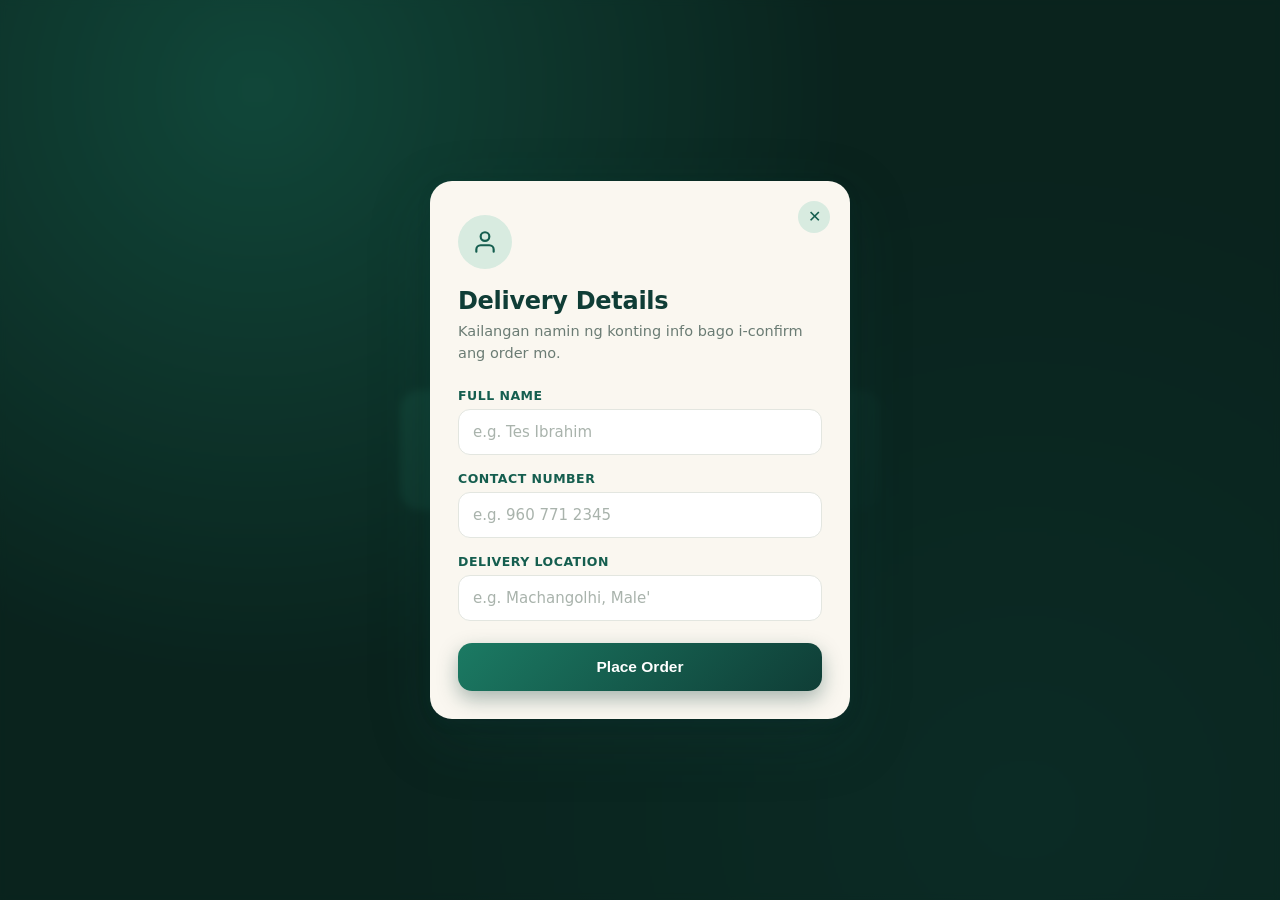
<file: checkout_flow.html>
<!DOCTYPE html>
<html lang="en">
<head>
<meta charset="UTF-8">
<meta name="viewport" content="width=device-width, initial-scale=1.0">
<title>Checkout Flow</title>
<style>
  :root{
    --teal-900:#0f3d36;
    --teal-800:#155e4f;
    --teal-700:#1b7a63;
    --teal-600:#1f8a6f;
    --mint-50:#eaf3ee;
    --mint-100:#d8ebe0;
    --cream:#faf7f0;
    --ink:#12261f;
    --muted:#6b7c74;
    --line:#e3e6e0;
    --danger:#c65b4a;
    --shadow: 0 20px 60px rgba(15,61,54,.25), 0 4px 14px rgba(15,61,54,.12);
  }
  *{box-sizing:border-box;}
  body{
    margin:0;
    font-family:'Segoe UI', system-ui, -apple-system, sans-serif;
    background:
      radial-gradient(circle at 20% 10%, #1b7a63 0%, transparent 45%),
      radial-gradient(circle at 80% 90%, #0f3d36 0%, transparent 50%),
      #0c2b25;
    min-height:100vh;
    min-height:100dvh;
    display:flex;
    align-items:center;
    justify-content:center;
    padding:24px;
  }

  /* backdrop page mock, blurred */
  .stage{
    position:relative;
    width:100%;
    max-width:480px;
  }
  .backdrop-mock{
    filter:blur(2px);
    opacity:.35;
    border-radius:20px;
    overflow:hidden;
    height:120px;
    background:linear-gradient(135deg,#2f9c7f,#0f3d36);
  }

  .overlay{
    position:fixed;
    inset:0;
    background:rgba(10,30,25,.55);
    backdrop-filter: blur(3px);
    display:flex;
    align-items:center;
    justify-content:center;
    padding:20px;
    z-index:50;
  }

  .card{
    background:var(--cream);
    width:100%;
    max-width:420px;
    border-radius:22px;
    box-shadow:var(--shadow);
    padding:34px 28px 28px;
    position:relative;
    animation: cardIn .45s cubic-bezier(.2,.9,.25,1);
  }
  @keyframes cardIn{
    from{opacity:0; transform:translateY(24px) scale(.97);}
    to{opacity:1; transform:translateY(0) scale(1);}
  }

  .close-btn{
    position:absolute;
    top:20px; right:20px;
    width:32px; height:32px;
    border-radius:50%;
    background:var(--mint-100);
    border:none;
    color:var(--teal-800);
    font-size:16px;
    cursor:pointer;
    display:flex; align-items:center; justify-content:center;
    transition:background .2s;
  }
  .close-btn:hover{ background:#c8e0d3; }

  /* ---------- FORM STEP ---------- */
  .step{ display:none; }
  .step.active{ display:block; animation: fadeStep .35s ease; }
  @keyframes fadeStep{
    from{opacity:0; transform:translateY(6px);}
    to{opacity:1; transform:translateY(0);}
  }

  .form-icon{
    width:54px; height:54px;
    border-radius:50%;
    background:var(--mint-100);
    display:flex; align-items:center; justify-content:center;
    margin-bottom:18px;
  }
  .form-icon svg{ width:26px; height:26px; }

  h2.title{
    margin:0 0 6px;
    font-size:24px;
    color:var(--teal-900);
    font-weight:800;
    letter-spacing:-0.3px;
  }
  p.subtitle{
    margin:0 0 24px;
    color:var(--muted);
    font-size:14.5px;
    line-height:1.5;
  }

  .field{
    margin-bottom:16px;
  }
  .field label{
    display:block;
    font-size:12.5px;
    font-weight:700;
    letter-spacing:.04em;
    text-transform:uppercase;
    color:var(--teal-800);
    margin-bottom:6px;
  }
  .field input{
    width:100%;
    padding:13px 14px;
    border-radius:12px;
    border:1.5px solid var(--line);
    background:#fff;
    font-size:15px;
    color:var(--ink);
    outline:none;
    transition: border-color .2s, box-shadow .2s;
    font-family:inherit;
  }
  .field input::placeholder{ color:#a9b3ac; }
  .field input:focus{
    border-color:var(--teal-600);
    box-shadow:0 0 0 4px rgba(31,138,111,.14);
  }
  .field.error input{
    border-color:var(--danger);
  }
  .field .err-msg{
    display:none;
    color:var(--danger);
    font-size:12px;
    margin-top:5px;
  }
  .field.error .err-msg{ display:block; }

  .submit-btn{
    width:100%;
    padding:15px;
    border:none;
    border-radius:14px;
    background: linear-gradient(135deg, var(--teal-700), var(--teal-900));
    color:#fff;
    font-size:15.5px;
    font-weight:700;
    cursor:pointer;
    margin-top:6px;
    transition: transform .15s ease, box-shadow .15s ease, filter .2s;
    box-shadow:0 8px 20px rgba(15,61,54,.35);
  }
  .submit-btn:hover{ filter:brightness(1.08); transform:translateY(-1px); }
  .submit-btn:active{ transform:translateY(0); }

  /* ---------- LOADING STEP ---------- */
  .loading-step{
    display:none;
    flex-direction:column;
    align-items:center;
    justify-content:center;
    padding:50px 10px 40px;
    text-align:center;
  }
  .loading-step.active{
    display:flex;
    animation: fadeStep .3s ease;
  }

  .ring-wrap{
    width:78px; height:78px;
    position:relative;
    margin-bottom:26px;
  }
  .ring-track{
    width:100%; height:100%;
    border-radius:50%;
    border:5px solid var(--mint-100);
  }
  .ring-progress{
    position:absolute; inset:0;
    border-radius:50%;
    border:5px solid transparent;
    border-top-color:var(--teal-700);
    border-right-color:var(--teal-700);
    animation: spin .9s linear infinite;
  }
  .ring-icon{
    position:absolute; inset:0;
    display:flex; align-items:center; justify-content:center;
  }
  .ring-icon svg{ width:26px; height:26px; color:var(--teal-700); }
  @keyframes spin{ to{ transform:rotate(360deg); } }

  .loading-title{
    font-size:18px;
    font-weight:800;
    color:var(--teal-900);
    margin:0 0 8px;
  }
  .loading-sub{
    font-size:14px;
    color:var(--muted);
    margin:0;
    min-height:20px;
  }

  .dots span{
    display:inline-block;
    width:6px; height:6px;
    border-radius:50%;
    background:var(--teal-600);
    margin:0 2px;
    animation: dotPulse 1.1s ease-in-out infinite;
  }
  .dots span:nth-child(2){ animation-delay:.15s; }
  .dots span:nth-child(3){ animation-delay:.3s; }
  @keyframes dotPulse{
    0%,80%,100%{ opacity:.25; transform:scale(.8); }
    40%{ opacity:1; transform:scale(1.15); }
  }

  /* ---------- SUCCESS STEP ---------- */
  .success-step{ display:none; }
  .success-step.active{ display:block; animation: fadeStep .4s ease; }

  .check-badge{
    width:56px; height:56px;
    border-radius:50%;
    background:var(--teal-700);
    display:flex; align-items:center; justify-content:center;
    margin-bottom:16px;
    animation: popIn .5s cubic-bezier(.34,1.56,.64,1);
  }
  @keyframes popIn{
    0%{ transform:scale(0); opacity:0; }
    60%{ transform:scale(1.15); }
    100%{ transform:scale(1); opacity:1; }
  }
  .check-badge svg{ width:26px; height:26px; stroke:#fff; }

  h2.success-title{
    margin:0 0 8px;
    font-size:25px;
    font-weight:800;
    color:var(--teal-900);
  }
  p.success-sub{
    margin:0 0 20px;
    color:var(--muted);
    font-size:14.5px;
    line-height:1.5;
  }

  .items-box{
    background:var(--mint-50);
    border-radius:16px;
    padding:18px;
    margin-bottom:18px;
  }
  .items-label{
    font-size:11.5px;
    font-weight:800;
    letter-spacing:.06em;
    color:var(--teal-800);
    margin-bottom:12px;
  }
  .item-row{
    display:flex;
    gap:12px;
    align-items:center;
  }
  .item-thumb{
    width:46px; height:46px;
    border-radius:10px;
    background:#fff;
    flex-shrink:0;
    border:1px solid var(--line);
  }
  .item-info{ flex:1; min-width:0; }
  .item-name{ font-size:14px; font-weight:700; color:var(--ink); }
  .item-meta{ font-size:12px; color:var(--muted); margin-top:2px; }
  .item-price{ font-size:14px; font-weight:700; color:var(--ink); white-space:nowrap; }

  .divider-dashed{
    border-top:1.5px dashed #c6d6cd;
    margin:14px 0;
  }
  .sum-row{
    display:flex; justify-content:space-between;
    font-size:13.5px; color:var(--muted);
    margin-bottom:6px;
  }
  .sum-row.total{
    font-size:15px;
    font-weight:800;
    color:var(--teal-900);
    margin-top:8px;
  }

  .details-grid{
    display:grid;
    grid-template-columns:1fr 1fr;
    gap:16px;
    margin:20px 0 4px;
  }
  .details-grid .k{
    font-size:11px; font-weight:800; letter-spacing:.05em;
    color:var(--teal-800); margin-bottom:4px;
  }
  .details-grid .v{ font-size:14px; font-weight:600; color:var(--ink); }

  .thanks{
    margin-top:18px;
    font-size:14px;
    font-weight:700;
    color:var(--ink);
  }
  .need-help{
    font-size:13px;
    color:var(--muted);
    margin-top:2px;
  }
  .need-help a{ color:var(--teal-700); font-weight:700; text-decoration:none; }

  .view-orders-btn{
    display:block;
    width:100%;
    margin-top:22px;
    padding:15px;
    border:none;
    border-radius:14px;
    background: linear-gradient(135deg, var(--teal-700), var(--teal-900));
    color:#fff;
    font-size:15px;
    font-weight:700;
    cursor:pointer;
    box-shadow:0 8px 20px rgba(15,61,54,.35);
    transition: transform .15s ease, filter .2s;
  }
  .view-orders-btn:hover{ filter:brightness(1.08); transform:translateY(-1px); }

  @media (prefers-reduced-motion: reduce){
    *{ animation-duration:.01ms !important; animation-iteration-count:1 !important; }
  }
</style>
</head>
<body>

<div class="stage">
  <div class="backdrop-mock"></div>
</div>

<div class="overlay">
  <div class="card">
    <button class="close-btn" onclick="resetFlow()">✕</button>

    <!-- STEP 1: FORM -->
    <div class="step active" id="step-form">
      <div class="form-icon">
        <svg viewBox="0 0 24 24" fill="none" stroke="#155e4f" stroke-width="2" stroke-linecap="round" stroke-linejoin="round">
          <path d="M20 21v-2a4 4 0 0 0-4-4H8a4 4 0 0 0-4 4v2"/>
          <circle cx="12" cy="7" r="4"/>
        </svg>
      </div>
      <h2 class="title">Delivery Details</h2>
      <p class="subtitle">Kailangan namin ng konting info bago i-confirm ang order mo.</p>

      <div class="field" id="field-name">
        <label for="name">Full Name</label>
        <input type="text" id="name" placeholder="e.g. Tes Ibrahim">
        <div class="err-msg">Please enter your name</div>
      </div>

      <div class="field" id="field-number">
        <label for="number">Contact Number</label>
        <input type="tel" id="number" placeholder="e.g. 960 771 2345">
        <div class="err-msg">Please enter a valid contact number</div>
      </div>

      <div class="field" id="field-location">
        <label for="location">Delivery Location</label>
        <input type="text" id="location" placeholder="e.g. Machangolhi, Male'">
        <div class="err-msg">Please enter your location</div>
      </div>

      <button class="submit-btn" onclick="submitOrder()">Place Order</button>
    </div>

    <!-- STEP 2: LOADING -->
    <div class="loading-step" id="step-loading">
      <div class="ring-wrap">
        <div class="ring-track"></div>
        <div class="ring-progress"></div>
        <div class="ring-icon">
          <svg viewBox="0 0 24 24" fill="none" stroke="currentColor" stroke-width="2" stroke-linecap="round" stroke-linejoin="round">
            <path d="M6 2 3 6v14a2 2 0 0 0 2 2h14a2 2 0 0 0 2-2V6l-3-4z"/>
            <path d="M3 6h18"/>
            <path d="M16 10a4 4 0 0 1-8 0"/>
          </svg>
        </div>
      </div>
      <p class="loading-title">Placing your order</p>
      <p class="loading-sub" id="loading-text">Confirming details<span class="dots"><span></span><span></span><span></span></span></p>
    </div>

    <!-- STEP 3: SUCCESS -->
    <div class="success-step" id="step-success">
      <div class="check-badge">
        <svg viewBox="0 0 24 24" fill="none" stroke-width="3" stroke-linecap="round" stroke-linejoin="round">
          <polyline points="20 6 9 17 4 12"/>
        </svg>
      </div>
      <h2 class="success-title">Order Placed!</h2>
      <p class="success-sub" id="success-greeting">Hi there, your order for 1 product has been received and is now pending confirmation from our team.</p>

      <div class="items-box">
        <div class="items-label">ITEMS</div>
        <div class="item-row">
          <div class="item-thumb"></div>
          <div class="item-info">
            <div class="item-name">Coast Full Cream Milk Powder 400g</div>
            <div class="item-meta">Carton · Qty 1</div>
          </div>
          <div class="item-price">MVR 1180.00</div>
        </div>
        <div class="divider-dashed"></div>
        <div class="sum-row"><span>Subtotal</span><span>MVR 1180.00</span></div>
        <div class="sum-row"><span>Delivery Fee</span><span>To be confirmed</span></div>
        <div class="sum-row total"><span>Order Total</span><span>MVR 1180.00</span></div>
      </div>

      <div class="details-grid">
        <div>
          <div class="k">ORDER ID</div>
          <div class="v" id="order-id">MZ20260011</div>
        </div>
        <div>
          <div class="k">ORDER DATE</div>
          <div class="v" id="order-date">15 Aug 2026, 20:05</div>
        </div>
        <div>
          <div class="k">STATUS</div>
          <div class="v">Pending Confirmation</div>
        </div>
        <div>
          <div class="k">CONTACT</div>
          <div class="v" id="order-contact">tes@gmail.com</div>
        </div>
      </div>

      <p class="thanks">Thank you for shopping with us!</p>
      <p class="need-help">Need help? <a href="viber://chat?number=%2B9609291600" target="_blank" rel="noopener">Chat with us on Viber</a></p>

      <button class="view-orders-btn" onclick="resetFlow()">View My Orders</button>
    </div>

  </div>
</div>

<script>
  const loadingMessages = [
    "Confirming details",
    "Reserving your items",
    "Almost there"
  ];

  function showStep(id){
    document.querySelectorAll('.step, .loading-step, .success-step').forEach(el=>el.classList.remove('active'));
    document.getElementById(id).classList.add('active');
  }

  function validate(){
    const fields = [
      {id:'name', el: document.getElementById('name')},
      {id:'number', el: document.getElementById('number')},
      {id:'location', el: document.getElementById('location')}
    ];
    let valid = true;
    fields.forEach(f=>{
      const wrap = document.getElementById('field-'+f.id);
      if(!f.el.value.trim()){
        wrap.classList.add('error');
        valid = false;
      } else {
        wrap.classList.remove('error');
      }
    });
    return valid;
  }

  function submitOrder(){
    if(!validate()) return;

    const name = document.getElementById('name').value.trim();
    const location = document.getElementById('location').value.trim();

    showStep('step-loading');

    // cycle loading messages during the 2s wait
    let i = 0;
    const loadingTextEl = document.getElementById('loading-text');
    const cycle = setInterval(()=>{
      i++;
      if(i < loadingMessages.length){
        loadingTextEl.innerHTML = loadingMessages[i] + '<span class="dots"><span></span><span></span><span></span></span>';
      }
    }, 650);

    setTimeout(()=>{
      clearInterval(cycle);

      // populate dynamic success info
      document.getElementById('success-greeting').textContent =
        `Hi ${name}, your order for 1 product has been received and is now pending confirmation from our team.`;
      document.getElementById('order-id').textContent = 'MZ' + Math.floor(20260000 + Math.random()*9999);
      const now = new Date();
      document.getElementById('order-date').textContent = now.toLocaleDateString('en-GB', {day:'2-digit', month:'short', year:'numeric'}) + ', ' + now.toLocaleTimeString('en-GB', {hour:'2-digit', minute:'2-digit'});
      document.getElementById('order-contact').textContent = location;

      showStep('step-success');
    }, 2000);
  }

  function resetFlow(){
    document.getElementById('name').value = '';
    document.getElementById('number').value = '';
    document.getElementById('location').value = '';
    document.querySelectorAll('.field').forEach(f=>f.classList.remove('error'));
    document.getElementById('loading-text').innerHTML = loadingMessages[0] + '<span class="dots"><span></span><span></span><span></span></span>';
    showStep('step-form');
  }
</script>

</body>
</html>
</file>
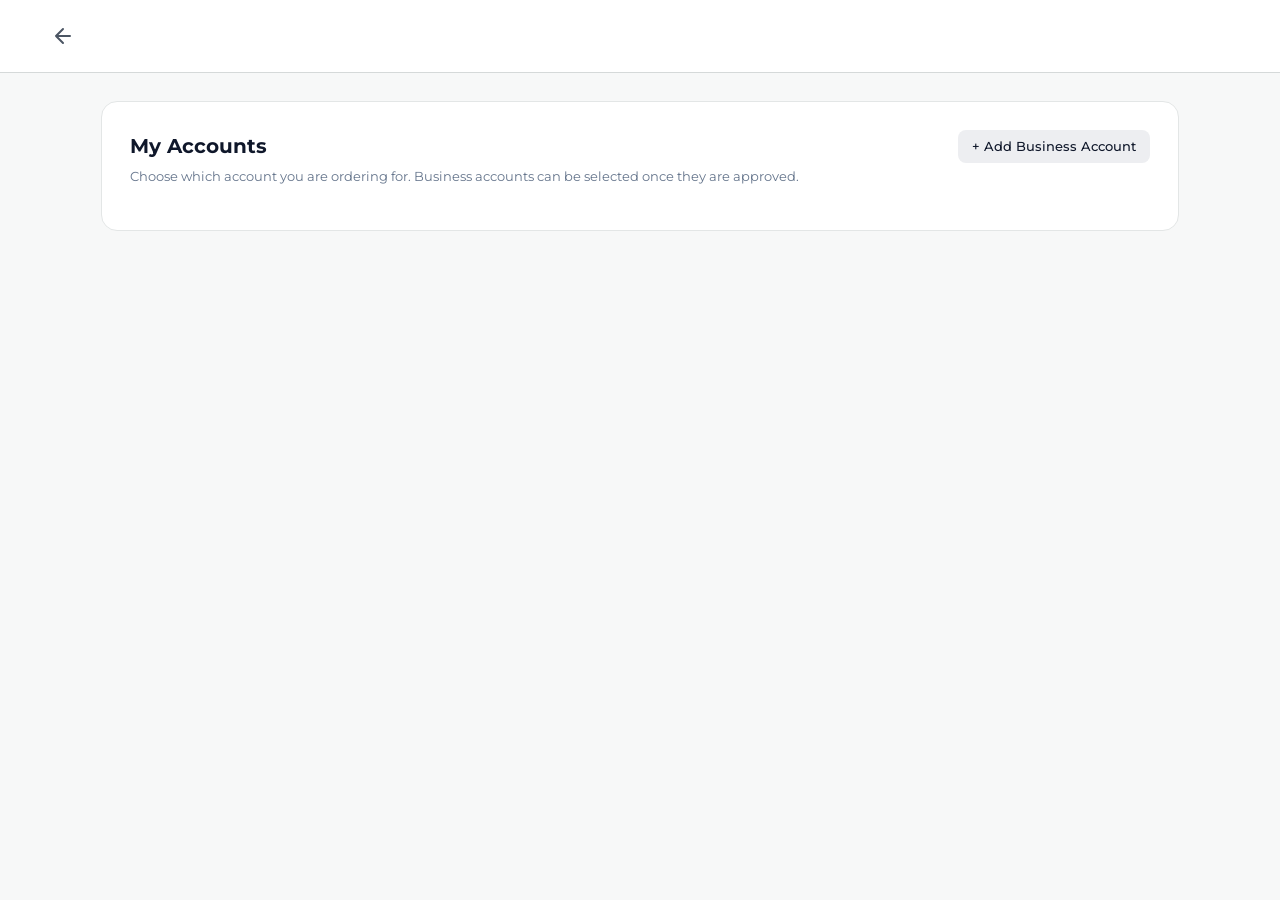
<file: my-accounts.html>
<!DOCTYPE html>
<html lang="en">
<head>
<meta charset="UTF-8">
<meta name="viewport" content="width=device-width, initial-scale=1.0">
<title>My Accounts - MGT</title>
<link rel="icon" type="image/svg+xml" sizes="any" href="img/favicon.svg?v=3">
<link rel="icon" type="image/png" sizes="48x48" href="img/favicon-48.png?v=3">
<link rel="icon" type="image/png" sizes="32x32" href="img/favicon-32.png?v=3">
<link rel="icon" type="image/png" sizes="16x16" href="img/favicon-16.png?v=3">
<link rel="shortcut icon" href="favicon.ico?v=3">
<link rel="apple-touch-icon" sizes="180x180" href="img/apple-touch-icon.png?v=3">
<!-- iOS launch screen: same logo/background as the in-app loader (light + dark) -->
<link rel="apple-touch-startup-image" media="(device-width: 440px) and (device-height: 956px) and (-webkit-device-pixel-ratio: 3) and (orientation: portrait) and (prefers-color-scheme: light)" href="img/splash/1320x2868-light.png">
<link rel="apple-touch-startup-image" media="(device-width: 440px) and (device-height: 956px) and (-webkit-device-pixel-ratio: 3) and (orientation: portrait) and (prefers-color-scheme: dark)" href="img/splash/1320x2868-dark.png">
<link rel="apple-touch-startup-image" media="(device-width: 402px) and (device-height: 874px) and (-webkit-device-pixel-ratio: 3) and (orientation: portrait) and (prefers-color-scheme: light)" href="img/splash/1206x2622-light.png">
<link rel="apple-touch-startup-image" media="(device-width: 402px) and (device-height: 874px) and (-webkit-device-pixel-ratio: 3) and (orientation: portrait) and (prefers-color-scheme: dark)" href="img/splash/1206x2622-dark.png">
<link rel="apple-touch-startup-image" media="(device-width: 420px) and (device-height: 912px) and (-webkit-device-pixel-ratio: 3) and (orientation: portrait) and (prefers-color-scheme: light)" href="img/splash/1260x2736-light.png">
<link rel="apple-touch-startup-image" media="(device-width: 420px) and (device-height: 912px) and (-webkit-device-pixel-ratio: 3) and (orientation: portrait) and (prefers-color-scheme: dark)" href="img/splash/1260x2736-dark.png">
<link rel="apple-touch-startup-image" media="(device-width: 430px) and (device-height: 932px) and (-webkit-device-pixel-ratio: 3) and (orientation: portrait) and (prefers-color-scheme: light)" href="img/splash/1290x2796-light.png">
<link rel="apple-touch-startup-image" media="(device-width: 430px) and (device-height: 932px) and (-webkit-device-pixel-ratio: 3) and (orientation: portrait) and (prefers-color-scheme: dark)" href="img/splash/1290x2796-dark.png">
<link rel="apple-touch-startup-image" media="(device-width: 393px) and (device-height: 852px) and (-webkit-device-pixel-ratio: 3) and (orientation: portrait) and (prefers-color-scheme: light)" href="img/splash/1179x2556-light.png">
<link rel="apple-touch-startup-image" media="(device-width: 393px) and (device-height: 852px) and (-webkit-device-pixel-ratio: 3) and (orientation: portrait) and (prefers-color-scheme: dark)" href="img/splash/1179x2556-dark.png">
<link rel="apple-touch-startup-image" media="(device-width: 428px) and (device-height: 926px) and (-webkit-device-pixel-ratio: 3) and (orientation: portrait) and (prefers-color-scheme: light)" href="img/splash/1284x2778-light.png">
<link rel="apple-touch-startup-image" media="(device-width: 428px) and (device-height: 926px) and (-webkit-device-pixel-ratio: 3) and (orientation: portrait) and (prefers-color-scheme: dark)" href="img/splash/1284x2778-dark.png">
<link rel="apple-touch-startup-image" media="(device-width: 390px) and (device-height: 844px) and (-webkit-device-pixel-ratio: 3) and (orientation: portrait) and (prefers-color-scheme: light)" href="img/splash/1170x2532-light.png">
<link rel="apple-touch-startup-image" media="(device-width: 390px) and (device-height: 844px) and (-webkit-device-pixel-ratio: 3) and (orientation: portrait) and (prefers-color-scheme: dark)" href="img/splash/1170x2532-dark.png">
<link rel="apple-touch-startup-image" media="(device-width: 375px) and (device-height: 812px) and (-webkit-device-pixel-ratio: 3) and (orientation: portrait) and (prefers-color-scheme: light)" href="img/splash/1125x2436-light.png">
<link rel="apple-touch-startup-image" media="(device-width: 375px) and (device-height: 812px) and (-webkit-device-pixel-ratio: 3) and (orientation: portrait) and (prefers-color-scheme: dark)" href="img/splash/1125x2436-dark.png">
<link rel="apple-touch-startup-image" media="(device-width: 414px) and (device-height: 896px) and (-webkit-device-pixel-ratio: 3) and (orientation: portrait) and (prefers-color-scheme: light)" href="img/splash/1242x2688-light.png">
<link rel="apple-touch-startup-image" media="(device-width: 414px) and (device-height: 896px) and (-webkit-device-pixel-ratio: 3) and (orientation: portrait) and (prefers-color-scheme: dark)" href="img/splash/1242x2688-dark.png">
<link rel="apple-touch-startup-image" media="(device-width: 414px) and (device-height: 896px) and (-webkit-device-pixel-ratio: 2) and (orientation: portrait) and (prefers-color-scheme: light)" href="img/splash/828x1792-light.png">
<link rel="apple-touch-startup-image" media="(device-width: 414px) and (device-height: 896px) and (-webkit-device-pixel-ratio: 2) and (orientation: portrait) and (prefers-color-scheme: dark)" href="img/splash/828x1792-dark.png">
<link rel="apple-touch-startup-image" media="(device-width: 414px) and (device-height: 736px) and (-webkit-device-pixel-ratio: 3) and (orientation: portrait) and (prefers-color-scheme: light)" href="img/splash/1242x2208-light.png">
<link rel="apple-touch-startup-image" media="(device-width: 414px) and (device-height: 736px) and (-webkit-device-pixel-ratio: 3) and (orientation: portrait) and (prefers-color-scheme: dark)" href="img/splash/1242x2208-dark.png">
<link rel="apple-touch-startup-image" media="(device-width: 375px) and (device-height: 667px) and (-webkit-device-pixel-ratio: 2) and (orientation: portrait) and (prefers-color-scheme: light)" href="img/splash/750x1334-light.png">
<link rel="apple-touch-startup-image" media="(device-width: 375px) and (device-height: 667px) and (-webkit-device-pixel-ratio: 2) and (orientation: portrait) and (prefers-color-scheme: dark)" href="img/splash/750x1334-dark.png">
<link rel="apple-touch-startup-image" media="(device-width: 320px) and (device-height: 568px) and (-webkit-device-pixel-ratio: 2) and (orientation: portrait) and (prefers-color-scheme: light)" href="img/splash/640x1136-light.png">
<link rel="apple-touch-startup-image" media="(device-width: 320px) and (device-height: 568px) and (-webkit-device-pixel-ratio: 2) and (orientation: portrait) and (prefers-color-scheme: dark)" href="img/splash/640x1136-dark.png">
<link rel="apple-touch-startup-image" media="(device-width: 1024px) and (device-height: 1366px) and (-webkit-device-pixel-ratio: 2) and (orientation: portrait) and (prefers-color-scheme: light)" href="img/splash/2048x2732-light.png">
<link rel="apple-touch-startup-image" media="(device-width: 1024px) and (device-height: 1366px) and (-webkit-device-pixel-ratio: 2) and (orientation: portrait) and (prefers-color-scheme: dark)" href="img/splash/2048x2732-dark.png">
<link rel="apple-touch-startup-image" media="(device-width: 834px) and (device-height: 1194px) and (-webkit-device-pixel-ratio: 2) and (orientation: portrait) and (prefers-color-scheme: light)" href="img/splash/1668x2388-light.png">
<link rel="apple-touch-startup-image" media="(device-width: 834px) and (device-height: 1194px) and (-webkit-device-pixel-ratio: 2) and (orientation: portrait) and (prefers-color-scheme: dark)" href="img/splash/1668x2388-dark.png">
<link rel="apple-touch-startup-image" media="(device-width: 834px) and (device-height: 1112px) and (-webkit-device-pixel-ratio: 2) and (orientation: portrait) and (prefers-color-scheme: light)" href="img/splash/1668x2224-light.png">
<link rel="apple-touch-startup-image" media="(device-width: 834px) and (device-height: 1112px) and (-webkit-device-pixel-ratio: 2) and (orientation: portrait) and (prefers-color-scheme: dark)" href="img/splash/1668x2224-dark.png">
<link rel="apple-touch-startup-image" media="(device-width: 820px) and (device-height: 1180px) and (-webkit-device-pixel-ratio: 2) and (orientation: portrait) and (prefers-color-scheme: light)" href="img/splash/1640x2360-light.png">
<link rel="apple-touch-startup-image" media="(device-width: 820px) and (device-height: 1180px) and (-webkit-device-pixel-ratio: 2) and (orientation: portrait) and (prefers-color-scheme: dark)" href="img/splash/1640x2360-dark.png">
<link rel="apple-touch-startup-image" media="(device-width: 768px) and (device-height: 1024px) and (-webkit-device-pixel-ratio: 2) and (orientation: portrait) and (prefers-color-scheme: light)" href="img/splash/1536x2048-light.png">
<link rel="apple-touch-startup-image" media="(device-width: 768px) and (device-height: 1024px) and (-webkit-device-pixel-ratio: 2) and (orientation: portrait) and (prefers-color-scheme: dark)" href="img/splash/1536x2048-dark.png">
<link rel="apple-touch-startup-image" media="(device-width: 744px) and (device-height: 1133px) and (-webkit-device-pixel-ratio: 2) and (orientation: portrait) and (prefers-color-scheme: light)" href="img/splash/1488x2266-light.png">
<link rel="apple-touch-startup-image" media="(device-width: 744px) and (device-height: 1133px) and (-webkit-device-pixel-ratio: 2) and (orientation: portrait) and (prefers-color-scheme: dark)" href="img/splash/1488x2266-dark.png">
<link rel="preconnect" href="https://fonts.googleapis.com">
<link rel="preconnect" href="https://fonts.gstatic.com" crossorigin>
<link href="https://fonts.googleapis.com/css2?family=Montserrat:wght@400;700&display=swap" rel="stylesheet" media="print" onload="this.media='all'">
<noscript><link href="https://fonts.googleapis.com/css2?family=Montserrat:wght@400;700&display=swap" rel="stylesheet"></noscript>
<script src="theme.js?v=20261021a"></script>
<link rel="stylesheet" href="style.css?v=20261021a">
<script src="meta-pixel.js" async></script>
</head>
<body class="co-page ma-page">

<header class="co-header">
  <div class="co-header-inner">
    <a href="index.html" class="co-back" aria-label="Back to store">
      <svg viewBox="0 0 24 24"><path d="M19 12H5M12 19l-7-7 7-7" fill="none" stroke="currentColor" stroke-width="2" stroke-linecap="round" stroke-linejoin="round"/></svg>
      <span>Back to store</span>
    </a>
  </div>
</header>

<main class="ma-wrap">
  <section class="ma-panel">
    <div class="ma-head">
      <h1 class="ma-title">My Accounts</h1>
      <button type="button" class="ma-add-btn" id="maAddBtn">+ Add Business Account</button>
    </div>
    <p class="ma-sub">Choose which account you are ordering for. Business accounts can be selected once they are approved.</p>
    <div class="ma-msg" id="maMsg" hidden></div>
    <div class="ma-grid" id="maGrid"></div>
  </section>
</main>

<!-- Add New Account -->
<div class="ma-modal" id="maModal" hidden>
  <div class="ma-modal-card" role="dialog" aria-modal="true" aria-labelledby="maModalTitle">
    <h2 id="maModalTitle">Add Business Account</h2>

    <label class="ma-switch" id="maGstSwitchRow">
      <input type="checkbox" id="maGstExempt">
      <span class="ma-switch-slider"></span>
      <span class="ma-switch-text">Enable, if you're not GST registered</span>
    </label>

    <label class="ma-field" id="maGstField">
      <span>GST TIN Number</span>
      <input type="text" id="maGst" placeholder="e.g. 1234567GST501" autocomplete="off">
    </label>

    <label class="ma-field">
      <span id="maNameLabel">Shop/Business Name</span>
      <input type="text" id="maName" autocomplete="off">
    </label>

    <label class="ma-field" id="maBizTypeField">
      <span>Business Type</span>
      <select id="maBizType"></select>
    </label>

    <div class="ma-row">
      <label class="ma-field">
        <span>Atoll</span>
        <select id="maAtoll"></select>
      </label>
      <label class="ma-field">
        <span>City/Island</span>
        <select id="maCity"></select>
      </label>
    </div>

    <small class="ma-error" id="maError" hidden></small>

    <button type="button" class="ma-submit" id="maSubmit">Submit</button>
    <button type="button" class="ma-cancel" id="maCancel">Cancel</button>
  </div>
</div>

<script src="supabase.js" defer></script>
<script src="supabase-config.js" defer></script>
<script src="api.js?v=20261018c" defer></script>
<script src="my-accounts.js?v=20261018c" defer></script>
</body>
</html>
</file>
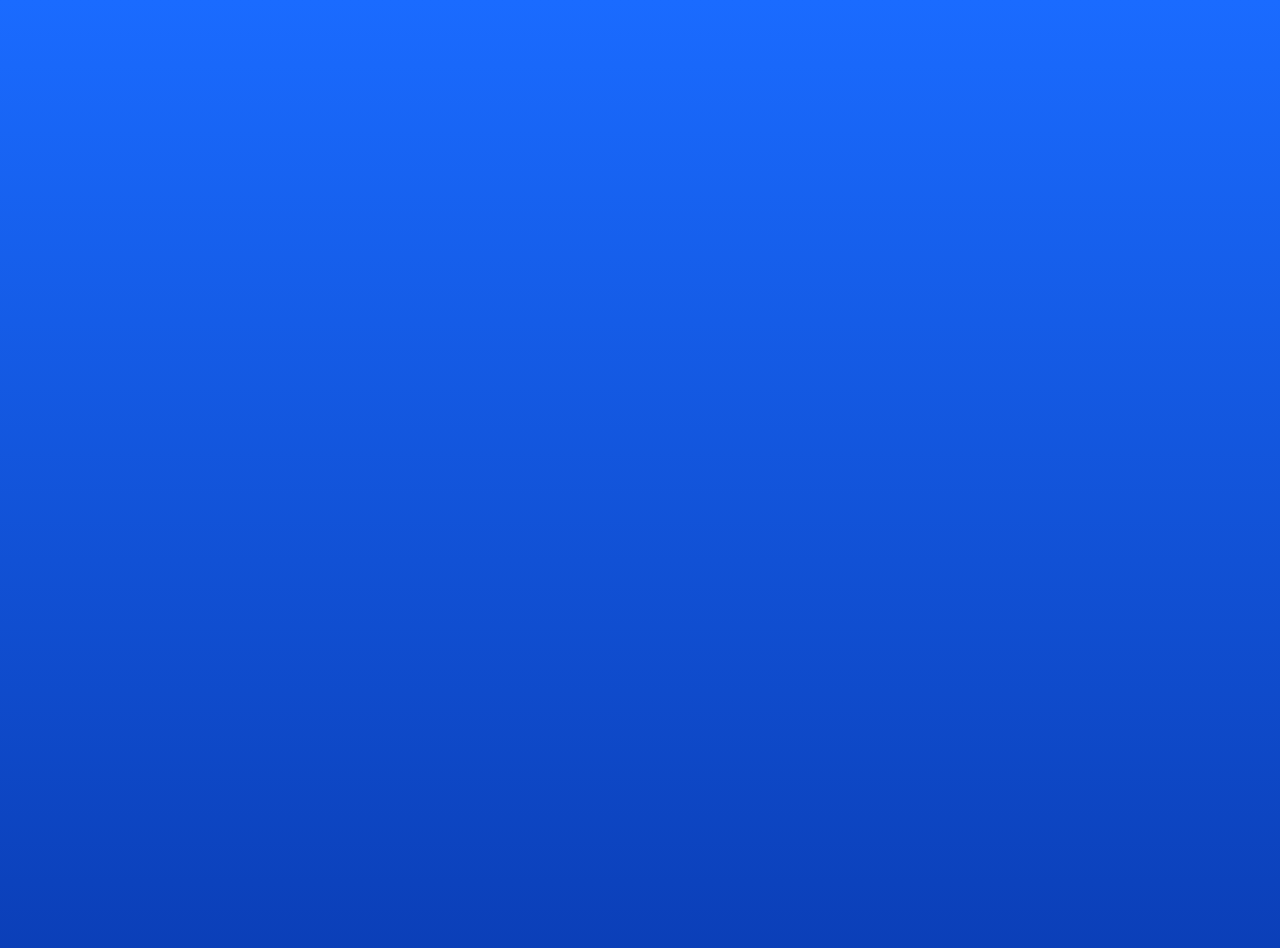
<file: special-offers-demo.html>
<!DOCTYPE html>
<html lang="en">
<head>
<meta charset="UTF-8">
<meta name="viewport" content="width=device-width, initial-scale=1.0">
<title>Special Offers button - preview</title>
<style>
  body{margin:0;min-height:100vh;display:grid;place-content:center;padding:24px;
    background:linear-gradient(180deg,#1a6bff,#0b3fb8);font-family:Montserrat,system-ui,sans-serif}
</style>
</head>
<body>
  <div data-special-offers></div>
  <script src="special-offers.js"></script>
</body>
</html>
</file>
<file: style.css>
/* ============================================
   MAZI GENERAL TRADE — store styles
   Palette derived from brand logo
============================================ */
:root{
  --green-900:#0F3A2E;
  --green-800:#164B3B;
  --green-700:#1C5E48;
  --green-600:#237259;
  --green-500:#2E8C6C;
  --green-100:#E4F0EA;
  --green-50:#F2F8F5;
  --cream:#F4F5F7;
  --white:#FFFFFF;
  --ink:#0F172A;
  --ink-soft:#64748B;
  --line:#E2E8F0;
  --red:#D5473C;
  --red-bg:#FBE7E5;
  --nav-dark:#0C1F17;
  --nav-dark-2:#132E22;
  --nav-line:rgba(255,255,255,.10);
  --nav-ink:#EAF3EE;
  --nav-ink-soft:rgba(234,243,238,.62);
  --radius:0;
  --radius-sm:0;
  --shadow-sm:0 1px 0 rgba(15,58,46,.08);
  --shadow-md:0 2px 0 rgba(15,58,46,.10);
  --font-display:'Montserrat', sans-serif;
  --font-body:'Montserrat', sans-serif;
  --side-pad:clamp(24px, 3vw, 56px);

  /* Glass surfaces */
  --glass-bg:rgba(255,255,255,.92);
  --glass-bg-strong:rgba(255,255,255,.96);
  --glass-border:rgba(255,255,255,.6);
  --glass-shadow:0 10px 34px rgba(15,58,46,.10), 0 1px 0 rgba(255,255,255,.7) inset;
  --glass-shadow-lg:0 18px 48px rgba(15,58,46,.16), 0 1px 0 rgba(255,255,255,.7) inset;
  --ease-glass:cubic-bezier(.22,1,.36,1);

  /* White glass — for primary action buttons */
  --glass-dark-bg:rgba(255,255,255,.55);
  --glass-dark-bg-strong:rgba(255,255,255,.78);
  --glass-dark-border:rgba(255,255,255,.85);
  --glass-dark-shadow:0 8px 22px rgba(22,75,59,.14), inset 0 1px 0 rgba(255,255,255,.6);
  --glass-dark-blur:blur(14px) saturate(180%);
}

*{box-sizing:border-box;margin:0;padding:0;}
html{scroll-behavior:smooth;}
html,body{
  /* Stops the whole page from rubber-banding/bouncing past its own edges —
     the elastic overscroll reads as "buggy" once the site is installed as
     an app rather than viewed as a normal webpage. Panels that need their
     own scroll (drawers, modals) opt back in individually. */
  overscroll-behavior-y:none;
}
body{
  font-family:var(--font-body);
  background:var(--cream);
  color:var(--ink);
  -webkit-font-smoothing:antialiased;
  padding-bottom:0;
  /* Kills the default gray flash Android/iOS draw on every tap — with it
     on, every button/card looked like it was lagging or mis-firing. */
  -webkit-tap-highlight-color:transparent;
}
img{max-width:100%;display:block;}
button{font-family:inherit;cursor:pointer;border:none;background:none;-webkit-tap-highlight-color:transparent;}
ul{list-style:none;}
a{color:inherit;text-decoration:none;-webkit-tap-highlight-color:transparent;}
input{font-family:inherit;}

/* ============ Navbar ============ */
.navbar{
  background:#fff;
  border-bottom:1px solid var(--line);
  position:sticky;top:0;z-index:60;
  transition:transform .28s ease;
}
.navbar.nav-hidden{
  transform:translateY(-100%);
}
.navbar-inner{
  max-width:none;margin:0;
  padding:12px clamp(24px, 3vw, 56px);
  display:flex;flex-direction:column;gap:2px;
}
.navbar-top{
  display:flex;flex-wrap:wrap;align-items:center;justify-content:space-between;gap:14px 24px;
}
.brand{display:flex;align-items:center;flex-shrink:0;margin-right:4px;order:1;}
.brand-logo{
  height:clamp(80px, 9vw, 128px);width:auto;display:block;
}

.navbar-search-row{order:2;flex:1 1 260px;min-width:180px;display:flex;align-items:center;}
.nav-actions{order:3;}
.search-wrap{
  width:100%;max-width:none;min-height:36px;
  display:flex;align-items:center;gap:10px;
  padding:0 16px;
  border:1.5px solid var(--line);
  border-radius:999px;
  background:var(--cream);
  transition:border-color .15s, background .15s;
}
.search-wrap:focus-within{
  border-color:var(--green-500);background:var(--white);
}
.search-wrap input{
  flex:1;min-width:0;
  padding:clamp(6px,0.8vw,9px) 0;
  border:none;background:transparent;
  font-size:clamp(13px,1vw,15px);color:var(--ink);
  line-height:1.2;
}
.search-wrap input:focus{outline:none;}
.search-wrap input::placeholder{color:var(--ink-soft);}
.search-icon{
  flex-shrink:0;display:block;
  width:17px;height:17px;color:var(--ink-soft);pointer-events:none;
}

.nav-actions{display:flex;align-items:center;gap:10px;flex-shrink:0;}
#mobileSearchBtn{display:none;}
.icon-btn{
  position:relative;
  width:clamp(38px,3.2vw,46px);height:clamp(38px,3.2vw,46px);
  display:flex;align-items:center;justify-content:center;
  border:none;
  border-radius:50%;
  color:var(--green-800);
  transition:background .15s, width .28s ease, height .28s ease;
}
.icon-btn:hover{background:#F1F3F5;}
.icon-btn svg{width:19px;height:19px;}
.icon-btn svg path,.icon-btn svg circle{stroke-width:1.7;}
.cart-count{
  position:absolute;top:-2px;right:-2px;
  background:var(--red);color:#fff;
  font-size:10px;font-weight:700;
  min-width:16px;height:16px;
  border:2px solid #fff;
  border-radius:999px;
  display:flex;align-items:center;justify-content:center;
  padding:0 3px;
  box-shadow:0 1px 3px rgba(0,0,0,.18);
}
.nav-offers-btn{color:var(--green-800);}
.nav-viber-btn{
  background:transparent;
  width:auto;height:auto;
  border-radius:0;
}
.nav-viber-icon{width:60px;height:60px;object-fit:contain;display:block;border-radius:50%;}
.nav-viber-btn:hover{background:#F1F3F5;}
.login-btn{
  display:flex;align-items:center;justify-content:center;
  width:clamp(38px,3.2vw,46px);height:clamp(38px,3.2vw,46px);
  border:none;
  border-radius:50%;
  background:transparent;color:var(--green-800);
  cursor:pointer;
  transition:background .15s;
  margin-left:0;
}
.login-btn svg{width:19px;height:19px;}
.login-btn svg path,.login-btn svg circle{stroke-width:1.7;}
.login-btn:hover{background:#F1F3F5;}
.login-btn[hidden]{display:none;}
/* Product detail page: no login icon for guests (logged-in users still get the profile menu) */
#productView .login-btn{display:none;}

.currency-toggle{
  position:relative;
  display:flex;align-items:center;
  /* Solid (not translucent) so it looks the same dark navy everywhere —
     it used to blend with whatever sat behind it (dark on the mobile
     hero photo, washed-out grey on the white profile dropdown). */
  background:linear-gradient(155deg, #1d3c54, #0a1a26);
  border:1px solid rgba(255,255,255,.12);
  border-radius:10px;
  min-width:134px;height:34px;
  padding:3px;gap:2px;
  flex-shrink:0;
  box-shadow:
    inset 0 1px 1px rgba(255,255,255,.18),
    inset 0 -1px 3px rgba(0,0,0,.3),
    0 4px 10px rgba(6,20,30,.22);
}
.currency-toggle-thumb{
  position:absolute;
  top:3px;left:0;bottom:3px;
  width:0;
  border-radius:7px;
  background:linear-gradient(180deg, rgba(255,255,255,.28), rgba(255,255,255,.02) 55%), var(--green-800);
  border:1px solid rgba(255,255,255,.35);
  box-shadow:
    inset 0 1px 1px rgba(255,255,255,.5),
    inset 0 -3px 5px rgba(0,0,0,.28),
    0 3px 10px rgba(0,0,0,.32);
  transition:left .45s cubic-bezier(.34,1.56,.64,1), width .45s cubic-bezier(.34,1.56,.64,1);
  pointer-events:none;
  z-index:0;
}
.currency-toggle-btn{
  position:relative;z-index:1;
  display:flex;align-items:center;justify-content:center;gap:5px;
  min-width:55px;height:26px;
  padding:0 9px;
  border-radius:7px;
  font-size:11px;font-weight:400;color:#fff;
  letter-spacing:.02em;line-height:1;
  background:transparent;
  transition:color .3s ease;
  white-space:nowrap;
}
.currency-toggle-icon{flex-shrink:0;display:block;transition:transform .45s cubic-bezier(.34,1.56,.64,1);filter:brightness(0) invert(1);height:0.8em;}
.currency-toggle-usd-icon{width:.8em;display:inline-flex;align-items:center;justify-content:center;font-style:normal;font-weight:800;line-height:1;color:#fff;filter:none;}
.currency-toggle-btn.active{color:#fff;font-weight:800;}
.currency-toggle-btn:not(.active){font-weight:400;}
.currency-toggle-btn.active .currency-toggle-icon{transform:rotate(-8deg) scale(1.05);}
.currency-toggle-usd-icon{transform:rotate(-8deg);}
.currency-toggle-btn.active .currency-toggle-usd-icon{transform:rotate(0deg) scale(1.05);}
.currency-toggle-btn:not(.active):hover{color:#fff;}
@media (max-width:640px){
  .currency-toggle{min-width:134px;height:32px;}
  .currency-toggle-btn{min-width:52px;height:24px;padding:0 8px;font-size:10.5px;}
  .currency-toggle-icon{height:.8em;}
}
/* Web pills (navbar guest switch + profile dropdown switch) use the exact
   same base .currency-toggle / .currency-toggle-btn sizing as the mobile
   currency dropdown — no separate padding here, so they stay identical. */

.profile-wrap{position:relative;flex-shrink:0;}
.profile-wrap[hidden]{display:none;}
.profile-view-topbar .profile-wrap{display:none;} /* already inside the profile page — no need for the account icon here */
.profile-btn{
  display:flex;align-items:center;justify-content:center;
  width:clamp(38px,3.2vw,46px);height:clamp(38px,3.2vw,46px);
  border:none;
  border-radius:50%;
  background:transparent;color:var(--green-800);
  cursor:pointer;
  transition:background .15s;
}
.profile-btn:hover{background:#F1F3F5;}
.profile-btn svg{width:25px;height:25px;}
.profile-btn svg path,.profile-btn svg circle{stroke-width:1.7;}
.profile-dropdown{
  position:absolute;top:calc(100% + 10px);right:0;
  min-width:180px;
  background:var(--glass-bg-strong);
  border:1px solid var(--glass-border);
  border-radius:16px;
  box-shadow:var(--glass-shadow-lg);
  overflow:hidden;
  opacity:0;visibility:hidden;transform:translateY(-6px);
  transition:opacity .15s, transform .15s, visibility .15s;
  z-index:200;
}
.profile-dropdown.open{opacity:1;visibility:visible;transform:translateY(0);}
.profile-dropdown button{
  display:block;width:100%;text-align:left;
  padding:11px 16px;
  background:none;border:none;
  font-size:13.5px;font-weight:400;color:var(--ink);
  cursor:pointer;
  transition:background .12s;
}
.profile-dropdown > button{font-weight:500;}
.profile-dropdown > button:hover,
.profile-dropdown > button:focus-visible{background:#F1F3F5;outline:none;}
.profile-dropdown > button:active{background:#E6E9EC;}
html[data-theme="dark"] .profile-dropdown > button:hover,
html[data-theme="dark"] .profile-dropdown > button:focus-visible{background:rgba(255,255,255,.10);}
html[data-theme="dark"] .profile-dropdown > button:active{background:rgba(255,255,255,.16);}
.profile-dropdown-currency{
  display:flex;justify-content:center;
  padding:10px 16px;
  border-top:1px solid var(--glass-border);
  border-bottom:1px solid var(--glass-border);
}
.profile-dropdown-currency .currency-toggle{margin:0 auto;}
.profile-dropdown-currency .currency-toggle-btn{
  display:flex;
  align-items:center;
  width:auto;
  flex:1 1 0;
  height:26px;
  padding:0 9px!important;
  justify-content:center;
  text-align:center;
  line-height:1;
  color:#fff!important;
}
.profile-dropdown-currency .currency-toggle-icon{
  display:block;
  filter:brightness(0) invert(1);
  vertical-align:middle;
}
.profile-dropdown-currency .currency-toggle-usd-icon{filter:none;}
/* Intentionally no width:100% / flex:1 here — this pill should read as
   the same compact size as the mobile currency-dropdown switch (base
   .currency-toggle-btn size), not stretched to fill the dropdown. */
.js-profile-orders-btn{position:relative;}
.js-profile-orders-btn.has-notif::after{
  content:'';
  position:absolute;top:50%;right:14px;
  transform:translateY(-50%);
  width:7px;height:7px;border-radius:50%;
  background:var(--red);
  box-shadow:0 0 0 2px rgba(255,255,255,.9);
}
.js-profile-logout-btn{
  border-top:1px solid var(--glass-border);
  color:var(--red);
}
.js-profile-logout-btn:hover{background:rgba(213,71,60,.1)!important;}
.profile-dropdown-label{
  padding:9px 16px 5px;
  font-size:11.5px;font-weight:700;color:var(--ink-soft);
  border-top:1px solid var(--glass-border);
}

/* ============ Layout ============ */
.layout{
  max-width:none;margin:0;
  padding:24px var(--side-pad);
  display:grid;
  grid-template-columns:230px 1fr;
  gap:24px;
  align-items:stretch;
  position:relative;
}
.sidebar{
  grid-column:1;
  align-self:stretch;
  position:relative;
}
.sidebar-inner{
  box-sizing:border-box;
  position:sticky;
  top:var(--nav-offset, 10px);
  z-index:5;
  padding:28px 6px 4px 0; /* gap between navbar and the Categories title */
  background:none;
  border:none;
  border-radius:0;
  box-shadow:none;
  transition:top .28s ease;
}
.sidebar-title{
  font-family:var(--font-display);
  font-size:12.5px;font-weight:700;letter-spacing:.1em;
  color:var(--ink-soft);margin-bottom:14px;padding:0;text-transform:uppercase;
}
.sidebar-body{
  display:flex;
  align-items:flex-start;
  gap:10px;
}
.sidebar-scrollwrap{
  flex:1;
  min-width:0;
  /* Grow with the screen: only scroll when the list really doesn't fit in the
     viewport. Uses the navbar's CURRENT offset (it shrinks / hides while you
     scroll down), so the list takes all the room that's actually free.
     52px = title + its margin + bottom breathing room. */
  max-height:calc(100vh - var(--nav-offset, 10px) - 80px);
  max-height:calc(100dvh - var(--nav-offset, 10px) - 80px);
  overflow-y:auto;
  scrollbar-width:none;
  -ms-overflow-style:none;
}
.sidebar-scrollwrap::-webkit-scrollbar{display:none;width:0;height:0;}
.sidebar-list{
  position:relative;
  /* Roomier rows on tall screens: 2px on short screens (<=720px tall), growing
     with the window height up to 10px so the categories aren't cramped. */
  display:flex;flex-direction:column;gap:clamp(2px, calc(2px + (100vh - 720px) * 0.02), 10px);
}
.sidebar-rail{
  flex-shrink:0;
  width:14px;
  display:flex;
  flex-direction:column;
  align-items:center;
}
.sidebar-rail[hidden]{display:none;} /* .sidebar-rail's display:flex was overriding the hidden attribute */
.sidebar-rail-btn{
  width:100%;
  padding:3px 0 6px;
  background:none;border:none;
  color:var(--ink-soft);
  cursor:pointer;
  display:flex;align-items:center;justify-content:center;
  transition:color .2s ease;
}
.sidebar-rail-btn svg{width:14px;height:14px;}
.sidebar-rail-btn:hover{color:var(--ink-soft);}
.sidebar-rail-btn:disabled{color:#c7d2ca;cursor:default;}
.sidebar-rail-track{
  position:relative;
  flex:1;
  width:3px;
  min-height:40px;
  background:#e3e7e3;
  border-radius:2px;
  margin:2px 0;
}
.sidebar-rail-thumb{
  position:absolute;
  left:0;top:0;
  width:100%;
  background:var(--ink-soft);
  border-radius:2px;
  transition:top .15s ease;
}
.sidebar-highlight{
  display:none;
}
.sidebar-list li{position:relative;z-index:1;}
.sidebar-list li button{
  width:100%;text-align:left;
  /* 9px on short screens, up to 16px top/bottom on tall ones. */
  padding:clamp(9px, calc(9px + (100vh - 720px) * 0.03), 16px) 0 clamp(9px, calc(9px + (100vh - 720px) * 0.03), 16px) 14px;
  border-radius:0;
  font-size:13px;color:var(--ink);font-weight:400;
  letter-spacing:.03em;text-transform:uppercase;
  border:none;background:none;
  position:relative;
  transition:color .25s ease, transform .25s cubic-bezier(.22,1,.36,1), padding-left .25s cubic-bezier(.22,1,.36,1);
}
.sidebar-list li button::before{
  content:'';
  position:absolute;left:0;top:50%;
  width:3px;height:16px;
  background:var(--ink-soft);
  border-radius:2px;
  transform:translateY(-50%) scaleY(0);
  opacity:0;
  transition:transform .3s cubic-bezier(.22,1,.36,1), opacity .2s ease;
}
.sidebar-list li button:hover{color:var(--ink-soft);transform:translateX(4px);}
/* Short laptop screens: tighten the rows a little before ever resorting to a
   scrollbar (toggled from updateSidebarRail() only when it makes the list fit). */
.sidebar-inner.compact .sidebar-list{gap:0;}
.sidebar-inner.compact .sidebar-list li button{padding-top:5px;padding-bottom:5px;}
.sidebar-list li button.active{color:var(--ink-soft);font-weight:700;padding-left:16px;}
.sidebar-list li button.active::before{transform:translateY(-50%) scaleY(1);opacity:1;}

/* ---- Household & Cleaning dropdown (arrow + filters) ---- */
.sidebar-list .cat-row{display:flex;align-items:center;}
.sidebar-list .cat-row .cat-main{flex:1;min-width:0;}
.sidebar-list .cat-row .cat-main.parent-active{color:var(--ink-soft);font-weight:700;}
.sidebar-list .cat-row .cat-toggle{
  flex:none;width:30px;height:30px;padding:0;margin-left:2px;
  display:grid;place-items:center;
  color:var(--ink-soft);border-radius:8px;cursor:pointer;
  transform:none;transition:background .2s ease,color .2s ease;
}
.sidebar-list .cat-row .cat-toggle::before{display:none;}
.sidebar-list .cat-row .cat-toggle:hover{background:rgba(0,0,0,.06);transform:none;}
.sidebar-list .cat-row .cat-toggle svg{width:16px;height:16px;transition:transform .3s cubic-bezier(.22,1,.36,1);}
.sidebar-list .cat-parent.open .cat-toggle svg{transform:rotate(180deg);}
.sidebar-list .sub-wrap{display:grid;grid-template-rows:0fr;transition:grid-template-rows .3s cubic-bezier(.22,1,.36,1);}
.sidebar-list .cat-parent.open .sub-wrap{grid-template-rows:1fr;}
.sidebar-list .sub-list{min-height:0;overflow:hidden;margin:0;padding:0 0 0 14px;list-style:none;}
.sidebar-list .sub-list li button{
  display:flex;align-items:center;justify-content:space-between;gap:8px;
  padding:8px 8px 8px 12px;font-size:13px;letter-spacing:0;text-transform:none;
  border-left:2px solid #dfe3e0;color:var(--ink);
}
.sidebar-list .sub-list li button::before{display:none;}
.sidebar-list .sub-list li button:hover{transform:none;color:var(--ink-soft);}
.sidebar-list .sub-list li button.active{
  padding-left:12px;border-left-color:var(--ink-soft);color:var(--ink-soft);font-weight:700;
}
.sidebar-list .sub-list li:last-child{margin-bottom:6px;}

/* Categories scroll rail: hidden (list still scrolls with wheel / touch). */
.sidebar-rail,.sidebar-rail[hidden]{display:none !important;}

/* The filters open in-flow and push the categories below them down (nothing is covered).
   The sidebar list is a contained layout root, so the open/close animation never
   reflows the rest of the page; the filter text itself fades with opacity. */
.sidebar-scrollwrap{contain:layout style;}
.sidebar-list .sub-list{opacity:0;transition:opacity .2s ease;}
.sidebar-list .cat-parent.open .sub-list{opacity:1;transition:opacity .25s ease .08s;}
.sidebar-list .sub-wrap{will-change:grid-template-rows;}

.sidebar-list li button.is-soon,
.sidebar-list li button.is-soon:hover{color:#a7aeaa;cursor:not-allowed;transform:none;}
@media (prefers-reduced-motion:reduce){
  .sidebar-list .sub-wrap,.sidebar-list .cat-row .cat-toggle svg{transition:none;}
}

.content{min-width:0;}

/* ============ Hero slideshow ============ */
.hero{
  position:relative;
  border-radius:var(--radius);
  overflow:hidden;
  aspect-ratio:21/9;
  background:var(--ink);
  margin-bottom:22px;
}
.hero-track{
  display:flex;
  height:100%;
  transition:transform .6s cubic-bezier(.65,0,.35,1);
}
.hero-slide{
  min-width:100%;height:100%;
  display:flex;align-items:center;
  padding:0 56px;
  position:relative;
  overflow:hidden;
  background-size:cover;
  background-position:center;
}
.hero-slide.has-responsive-img{background-image:var(--hero-bg-mobile);}
@media (min-width: 721px){
  .hero-slide.has-responsive-img{background-image:var(--hero-bg-web);}
}
.hero-slide::after{
  content:'';position:absolute;inset:0;
  background:linear-gradient(90deg, rgba(0,0,0,.48) 0%, rgba(0,0,0,.32) 25%, rgba(0,0,0,.12) 45%, rgba(0,0,0,0) 62%);
  z-index:1;
}

/* Photo hero slides render with no text on top of them (see renderHero()
   in script.js — hasImg slides skip the eyebrow/title/desc entirely), so
   the darkening gradient that used to protect that text just muddies the
   photo now. Leave image slides at full brightness/color. */
.hero-slide.has-img::after{
  background:none;
}

/* Glow switch — soft dot that breathes out into an elongated glowing pill,
   like a toggle switching on, then eases back. Loops smoothly. */
.hero-slide-content{position:relative;z-index:2;max-width:460px;}

.hero-eyebrow{
  color:var(--line);font-size:12px;font-weight:700;
  letter-spacing:.14em;text-transform:uppercase;margin-bottom:10px;
  text-shadow:0 1px 3px rgba(0,0,0,.55), 0 2px 14px rgba(0,0,0,.4);
}
.hero-title{
  font-family:var(--font-display);
  color:#fff;font-size:clamp(22px,3.4vw,38px);font-weight:700;
  line-height:1.12;margin-bottom:10px;
  text-shadow:0 1px 3px rgba(0,0,0,.6), 0 4px 20px rgba(0,0,0,.45);
  text-wrap:balance;
}
.hero-desc{color:rgba(255,255,255,.95);font-size:14px;margin-bottom:18px;max-width:380px;text-shadow:0 1px 3px rgba(0,0,0,.55), 0 2px 14px rgba(0,0,0,.4);}
.hero-cta{
  display:inline-flex;align-items:center;gap:6px;
  background:var(--glass-bg-strong);
  color:var(--ink);
  border:1px solid var(--glass-border);
  border-radius:999px;
  padding:9px 18px;font-weight:700;font-size:11.5px;
  box-shadow:var(--glass-shadow);
  transition:background .2s ease, box-shadow .2s ease, transform .15s ease;
}
.hero-cta:hover{background:#fff;box-shadow:var(--glass-shadow-lg);}
.hero-cta:active{transform:scale(.96);}
.hero-visual{
  position:absolute;right:-40px;top:50%;transform:translateY(-50%);
  font-size:180px;opacity:.5;z-index:0;
}
.hero-dots{
  position:absolute;bottom:16px;left:50%;transform:translateX(-50%);
  display:flex;align-items:center;gap:11px;z-index:3;
}
.hero-dots button{
  width:7px;height:7px;border-radius:999px;background:rgba(255,255,255,.45);
  transition:background .3s ease;
  position:relative;z-index:1;
}
.hero-dots button.active{background:rgba(255,255,255,.9);}
.hero-dot-highlight{
  position:absolute;
  top:50%;left:0;
  height:7px;width:17px;
  border-radius:999px;
  background:#fff;
  box-shadow:0 0 5px 1px rgba(255,255,255,.55), 0 0 9px 2px rgba(255,255,255,.2);
  transform:translate(0,-50%);
  transition:transform .6s cubic-bezier(.65,0,.35,1);
  pointer-events:none;
  z-index:2;
}
@media (prefers-reduced-motion: reduce){
  .hero-dot-highlight{transition:none;}

}

/* ============ Brands ticker (auto-scroll, swipeable on touch) ============ */
.brands-ticker{
  margin-top:22px;
  padding:22px 0 20px;
  border-bottom:1px solid var(--line);
}
.brands-ticker-eyebrow{
  text-align:center;
  font-size:11.5px;font-weight:700;color:var(--ink-soft);
  letter-spacing:.14em;text-transform:uppercase;
  margin-bottom:18px;
}
.brands-ticker-viewport{
  position:relative;
  overflow:hidden;
  -webkit-mask-image:linear-gradient(90deg, transparent 0, #000 64px, #000 calc(100% - 64px), transparent 100%);
  mask-image:linear-gradient(90deg, transparent 0, #000 64px, #000 calc(100% - 64px), transparent 100%);
}
.brands-ticker-track{
  display:flex;align-items:center;
  width:max-content;
  touch-action:pan-y;
  cursor:grab;
  user-select:none;
  -webkit-user-select:none;
}
.brands-ticker-track:active{cursor:grabbing;}
.brands-ticker-item{
  flex-shrink:0;
  display:flex;align-items:center;justify-content:center;
  height:104px;
  margin-right:clamp(36px,6vw,72px);
  pointer-events:none;
}
.brands-ticker-item img{
  height:100%;max-height:104px;width:auto;
  max-width:300px;
  object-fit:contain;
  -webkit-user-drag:none;
}
.brands-ticker-item.img-missing{
  width:96px;height:34px;
  background:var(--cream);border:1px dashed var(--line);
  border-radius:4px;
}
.brands-ticker-item.img-missing img{display:none;}
@media (max-width:640px){
  .brands-ticker{margin-top:16px;padding:18px 0 16px;}
  .brands-ticker-item{height:80px;}
  .brands-ticker-item img{max-height:80px;max-width:220px;}
  .brands-ticker-viewport{
    -webkit-mask-image:linear-gradient(90deg, transparent 0, #000 32px, #000 calc(100% - 32px), transparent 100%);
    mask-image:linear-gradient(90deg, transparent 0, #000 32px, #000 calc(100% - 32px), transparent 100%);
  }
}

/* ============ Categories toggle (mobile only) — frosted glass ============ */
.cat-toggle-btn{
  display:none;
  align-items:center;gap:6px;
  padding:8px 15px;
  background:var(--glass-bg-strong);
  color:var(--ink);
  border:1px solid var(--glass-border);
  border-radius:999px;
  box-shadow:var(--glass-shadow);
  font-size:11.5px;font-weight:700;
  transition:background .2s ease, box-shadow .2s ease, transform .15s ease;
}
.cat-toggle-btn:hover{background:var(--glass-bg);box-shadow:var(--glass-shadow-lg);}
.cat-toggle-btn:active{transform:scale(.96);}
.cat-toggle-btn svg{width:14px;height:14px;flex-shrink:0;}

.cat-offers-btn{
  display:none;
  align-items:center;gap:6px;
  padding:8px 15px;
  background:var(--glass-bg-strong);
  color:var(--ink);
  border:1px solid var(--glass-border);
  border-radius:999px;
  box-shadow:var(--glass-shadow);
  font-size:11.5px;font-weight:700;
  transition:background .2s ease, box-shadow .2s ease, transform .15s ease;
}
.cat-offers-btn:hover{background:var(--glass-bg);box-shadow:var(--glass-shadow-lg);}
.cat-offers-btn:active{transform:scale(.96);}
.cat-offers-btn svg{width:14px;height:14px;flex-shrink:0;}

.cat-toggle-bar{display:none;}
@media (max-width: 980px){
  .cat-toggle-bar{
    display:flex;
    align-items:center;justify-content:space-between;gap:10px;
    position:sticky;
    top:var(--nav-flush, 70px);
    z-index:55;
    background:transparent;
    border-bottom:none;
    padding:12px var(--side-pad);
    margin:0 calc(-1 * var(--side-pad)) 16px;
  }
  .cat-toggle-btn,.cat-offers-btn{display:inline-flex;}
}
@media (max-width: 720px){
  /* Phone: Categories lives in the bottom nav + header menu, so this bar is removed */
  .cat-toggle-bar{display:none;}
}

/* ============ Section head ============ */
.section-head{
  display:flex;align-items:baseline;justify-content:space-between;
  margin-top:24px;
  margin-bottom:14px;
}
.section-head h2{
  font-family:var(--font-display);font-size:19px;font-weight:700;color:var(--ink);
}
.result-count{font-size:12.5px;color:var(--ink-soft);}

/* Search results heading ("Results for ...") — lighter and smaller, not bold */
.section-head h2.is-search-title{
  font-size:14px;
  font-weight:400;
  line-height:1.35;
}
.section-head:has(.is-search-title) .result-count{font-size:11.5px;font-weight:400;}

/* Keep "1 item" on one line, never squeezed against / wrapped under the heading */
.section-head{gap:12px;}
.section-head h2{flex:1 1 auto;min-width:0;overflow-wrap:anywhere;}
.section-head .result-count{flex:0 0 auto;white-space:nowrap;text-align:right;}

/* ============ Product grid ============ */
.product-grid{
  display:grid;
  grid-template-columns:repeat(auto-fill,minmax(210px,1fr));
  gap:16px;
}
.product-card{
  background:var(--white);
  border:1px solid var(--line);
  border-radius:var(--radius);
  overflow:hidden;
  display:flex;flex-direction:column;
}
/* Card/box stays still on hover — only the product photo moves (see .card-img below). */

.card-media{
  position:relative;
  aspect-ratio:1/0.82;
  display:flex;align-items:center;justify-content:center;
  font-size:52px;
  overflow:hidden;
}
.card-media .card-img{
  width:100%;height:100%;object-fit:cover;display:block;
  transition:transform .55s cubic-bezier(.22,1,.36,1);
}
.product-card:hover .card-media .card-img{transform:scale(1.08);}
.card-media .card-img.img-missing{visibility:hidden;}
.card-body{padding:12px 14px 14px;display:flex;flex-direction:column;flex:1;}

/* ============ Stock indicator (dot + text) ============ */
.stock-indicator{
  display:flex;align-items:center;gap:6px;
  font-size:10.5px;font-weight:400;letter-spacing:.01em;
  margin-bottom:5px;
}
.stock-dot{
  width:7px;height:7px;border-radius:50%;flex-shrink:0;
}
.stock-indicator.low-stock .stock-dot{
  background:var(--amber, #E0A526);
  animation:stock-pulse-amber 1.6s infinite;
}
.stock-indicator.low-stock .stock-text{color:#B8860B;}
.stock-indicator.in-stock .stock-dot{
  background:var(--ink-soft);
  animation:stock-pulse-green 1.6s infinite;
}
.stock-indicator.in-stock .stock-text{color:var(--ink-soft);}
.stock-indicator.out-stock .stock-dot{
  background:var(--red);
  animation:stock-pulse-red 1.6s infinite;
}
.stock-indicator.out-stock .stock-text{color:var(--red);}

@keyframes stock-pulse-red{
  0%{box-shadow:0 0 0 0 rgba(213,71,60,.45);}
  70%{box-shadow:0 0 0 5px rgba(213,71,60,0);}
  100%{box-shadow:0 0 0 0 rgba(213,71,60,0);}
}
@keyframes stock-pulse-amber{
  0%{box-shadow:0 0 0 0 rgba(224,165,38,.45);}
  70%{box-shadow:0 0 0 5px rgba(224,165,38,0);}
  100%{box-shadow:0 0 0 0 rgba(224,165,38,0);}
}
@keyframes stock-pulse-green{
  0%{box-shadow:0 0 0 0 rgba(22,140,80,.4);}
  70%{box-shadow:0 0 0 5px rgba(22,140,80,0);}
  100%{box-shadow:0 0 0 0 rgba(22,140,80,0);}
}

.card-title{
  font-size:13px;font-weight:400;color:var(--ink);line-height:1.35;
  min-height:35px;margin-bottom:2px;
}
.card-code{font-size:11px;color:var(--ink-soft);margin-bottom:6px;}
.card-meta{
  display:flex;align-items:center;justify-content:space-between;
  border-top:1px dashed var(--line);padding-top:9px;margin-top:auto;
}
.card-unit{font-size:11px;color:var(--ink-soft);}
.card-unit strong{display:block;color:var(--ink);font-size:12.5px;font-weight:400;}
.packing-label{display:flex;align-items:center;gap:4px;}
.packing-icon{width:12px;height:12px;color:var(--green-600);flex-shrink:0;}
.card-price{
  font-family:var(--font-display);font-weight:400;font-size:12.5px;color:var(--ink);
  white-space:nowrap;
}
.card-price small{font-size:20px;font-weight:700;color:var(--ink-soft);}
.cur-icon{height:0.85em;width:auto;vertical-align:-0.05em;display:inline-block;margin:0 1px 0 0;}
/* ============ Skeleton loading state ============ */
.skeleton-card{
  background:var(--white);
  border:1px solid var(--line);
  border-radius:var(--radius);
  overflow:hidden;
  display:flex;flex-direction:column;
}
.skeleton-media{
  aspect-ratio:1/0.82;
  background:var(--line);
}
.skeleton-body{padding:12px 14px 14px;display:flex;flex-direction:column;gap:8px;}
.skeleton-line{
  height:11px;
  background:var(--line);
  width:80%;
}
.skeleton-line.short{width:45%;}
.skeleton-media,
.skeleton-line{
  position:relative;
  overflow:hidden;
}
.skeleton-media::after,
.skeleton-line::after{
  content:"";
  position:absolute;inset:0;
  transform:translateX(-100%);
  background:linear-gradient(90deg, transparent, rgba(255,255,255,.65), transparent);
  animation:skeleton-shimmer 1.3s ease-in-out infinite;
}
@keyframes skeleton-shimmer{
  100%{transform:translateX(100%);}
}
@media (prefers-reduced-motion: reduce){
  .skeleton-media::after,.skeleton-line::after{animation:none;}
}

/* Centers the Add-to-cart button's horizontal space so that when it shrinks
   into the small round loading spinner, the spinner lands centered in the
   row instead of stuck against the left edge (a block-level default). */
.card-action-slot{display:flex;justify-content:center;}
.card-add{
  margin-top:10px;width:100%;
  align-self:center;
  background:var(--glass-dark-bg);color:var(--ink);
  border:1px solid var(--glass-dark-border);border-radius:0;
  padding:7px;font-size:6.5px;font-weight:700;
  box-shadow:var(--glass-dark-shadow);
  display:flex;align-items:center;justify-content:center;gap:6px;
  transition:background .15s, color .15s, transform .15s,
    width .35s var(--ease-glass), border-radius .35s var(--ease-glass),
    padding .35s var(--ease-glass), gap .35s var(--ease-glass);
}
.card-add:hover{background:var(--glass-dark-bg-strong);}
.card-add:active{transform:scale(.96);}
.card-add svg{width:13px;height:13px;flex-shrink:0;color:var(--ink);}
.card-add.added{background:var(--glass-dark-bg-strong);color:var(--ink);}
.card-add.card-add-disabled{
  background:var(--line);color:var(--ink-soft);
  box-shadow:none;cursor:not-allowed;
}
.card-add.card-add-disabled:hover{background:var(--line);}

/* Success state — "Added to cart" confirmation, shown briefly after adding, and
   permanently on the "done" card state (tapping it opens the cart to adjust qty). */
.card-add-success{
  display:none;align-items:center;gap:5px;
}
.card-add.success,
.card-add.card-add-done{
  background:#fff;color:var(--ink);
  border:1.5px solid var(--line);
  box-shadow:none;
}
.card-add.success{cursor:default;pointer-events:none;}
.card-add.success .card-add-label,
.card-add.success .card-add-icon,
.card-add.success .card-add-dots,
.card-add.card-add-done .card-add-label,
.card-add.card-add-done .card-add-icon,
.card-add.card-add-done .card-add-dots{display:none;}
.card-add.success .card-add-success,
.card-add.card-add-done .card-add-success{display:flex;}
.card-add-success-icon{
  width:14px;height:14px;border-radius:50%;flex-shrink:0;
  background:var(--green-800);color:#fff;
  display:flex;align-items:center;justify-content:center;
}
.card-add-success-icon svg{width:9px;height:9px;color:#fff;}
.card-add-success-icon svg path{stroke-width:3.2;}

/* Loading state — same shrink-to-circle + spinner pattern as login */
.card-add.loading{
  width:34px;height:34px;padding:0;gap:0;
  border-radius:50%;
  background:var(--glass-dark-bg-strong);
  color:var(--ink);
  cursor:default;
  pointer-events:none;
}
.card-add.loading .card-add-label,
.card-add.loading .card-add-icon{display:none;}
.card-add-dots{
  display:none;
  align-items:center;
  justify-content:center;
  gap:4px;
  width:100%;height:100%;
}
.card-add.loading .card-add-dots{display:flex;}
.card-add-dots span{
  width:5px;height:5px;border-radius:50%;
  background:var(--ink);
  animation:cardAddDotBounce 1s var(--ease-glass) infinite;
}
.card-add-dots span:nth-child(2){animation-delay:.15s;opacity:.85;}
.card-add-dots span:nth-child(3){animation-delay:.3s;opacity:.7;}
@keyframes cardAddDotBounce{
  0%, 80%, 100%{transform:translateY(0) scale(.8);opacity:.5;}
  40%{transform:translateY(-4px) scale(1);opacity:1;}
}

.card-qty{
  margin-top:10px;width:100%;
  display:flex;align-items:center;justify-content:space-between;
  background:var(--line);
  border-radius:0;
  padding:2px;
}
.card-qty .qty-btn{
  width:19px;height:19px;flex-shrink:0;
  display:flex;align-items:center;justify-content:center;
  background:var(--ink);color:#fff;
  border-radius:0;
  font-size:11px;font-weight:700;line-height:1;
  transition:background .15s;
}
.card-qty .qty-btn:hover{background:var(--ink-soft);}
.card-qty .qty-val{
  font-family:var(--font-display);font-size:10.5px;font-weight:700;color:var(--ink);
}
.swap-in{animation:cardSwapIn .28s var(--ease-glass);}

.card-remove-link{
  display:block;width:100%;margin-top:5px;
  background:none;border:none;padding:2px;
  font-size:9.5px;color:var(--ink-soft);
  text-align:center;cursor:pointer;
  text-decoration:underline;text-underline-offset:2px;
  transition:color .15s;
}
.card-remove-link:hover{color:var(--red);}
@keyframes cardSwapIn{
  from{opacity:0;transform:scale(.9);}
  to{opacity:1;transform:scale(1);}
}

.empty-state{padding:60px 0;text-align:center;color:var(--ink-soft);font-size:14px;}

/* ============ Cart drawer ============ */
.drawer-backdrop, .menu-backdrop, .mobile-search-backdrop{
  position:fixed;inset:0;background:rgba(0,0,0,.32);
  opacity:0;pointer-events:none;transition:opacity .3s var(--ease-glass);z-index:290;
  will-change:opacity;
}
.drawer-backdrop.show, .menu-backdrop.show, .mobile-search-backdrop.show{opacity:1;pointer-events:auto;}
.drawer-backdrop{
  background:rgba(0,0,0,.5);
  transition:opacity var(--drawer-backdrop-ms,.4s) ease;
}

.cart-drawer{
  --drawer-ms:.5s;
  --drawer-ease:cubic-bezier(.32,.72,0,1);
  position:fixed;top:0;right:0;height:100%;width:480px;max-width:92vw;
  /* Solid-ish panel instead of a live 26px backdrop blur: blurring the whole
     page on every frame of the slide is what made the drawer lag. */
  background:rgba(255,255,255,.97);
  border-left:1px solid var(--glass-border);
  z-index:300;
  display:flex;flex-direction:column;
  transform:translate3d(100%,0,0);
  visibility:hidden;
  transition:transform var(--drawer-ms) var(--drawer-ease), visibility 0s linear var(--drawer-ms);
  will-change:transform;
  backface-visibility:hidden;-webkit-backface-visibility:hidden;
  box-shadow:-8px 0 40px rgba(15,58,46,.14);
}
.cart-drawer.open{
  transform:translate3d(0,0,0);
  visibility:visible;
  transition:transform var(--drawer-ms) var(--drawer-ease), visibility 0s linear 0s;
}

.mobile-menu{
  position:fixed;top:0;left:0;height:100%;width:300px;max-width:88vw;
  background:var(--glass-bg-strong);
  border-right:1px solid var(--glass-border);
  z-index:295; /* was 100 — sat BEHIND .menu-backdrop (290), same bug as .profile-menu */
  display:flex;flex-direction:column;
  transform:translateX(-100%);transition:transform .4s var(--ease-glass);
  box-shadow:8px 0 40px rgba(15,58,46,.14);
}
.mobile-menu.open{transform:translateX(0);}
.mobile-menu-body{
  position:relative;
  flex:1;overflow-y:auto;
  padding:12px 10px;
}

.drawer-head{
  display:flex;align-items:center;justify-content:space-between;
  padding:22px 26px;border-bottom:1px solid var(--line);
}
.drawer-head h3{font-family:var(--font-display);font-size:20px;font-weight:700;color:var(--ink);}
.drawer-head .cart-item-count{font-family:var(--font-body,inherit);font-size:13px;font-weight:500;color:var(--ink-soft);}
.drawer-head button{font-size:26px;color:var(--ink-soft);line-height:1;}

/* ============ Mobile profile menu ============ */
.profile-menu{
  position:fixed;top:0;right:0;height:100%;width:100%;
  background:
    radial-gradient(140% 90% at 100% 0%, rgba(46,140,108,.16), transparent 55%),
    radial-gradient(120% 80% at 0% 100%, rgba(22,75,59,.10), transparent 55%),
    var(--glass-bg-strong);
  z-index:295; /* was 100 — sat BEHIND .menu-backdrop (290), which washed out the whole panel */
  display:flex;flex-direction:column;
  transform:translateX(100%);transition:transform .4s var(--ease-glass);
  box-shadow:-8px 0 40px rgba(15,58,46,.14);
}
.profile-menu.open{transform:translateX(0);}
.profile-menu-handle{display:none;} /* unused on the full-screen panel */
.profile-menu-head{
  display:flex;flex-direction:column;align-items:flex-start;gap:20px;
  padding:28px 20px 20px;border-bottom:1px solid var(--glass-border);
}
.profile-menu-logo{height:320px;width:auto;display:block;}
.profile-menu-back{
  display:inline-flex;align-items:center;gap:6px;
  color:var(--ink-soft);font-size:13px;font-weight:700;
  padding:8px 14px 8px 10px;border-radius:999px;
  background:var(--glass-bg);
  border:1px solid var(--glass-border);
  box-shadow:var(--glass-shadow);
  transition:color .15s, background .15s, box-shadow .15s;flex-shrink:0;
}
.profile-menu-back:hover, .profile-menu-back:active{color:var(--ink);background:var(--glass-bg-strong);box-shadow:var(--glass-shadow-lg);}
.profile-menu-back svg{width:15px;height:15px;}
.profile-menu-body{flex:1;overflow-y:auto;padding:16px;display:flex;flex-direction:column;gap:10px;}
.profile-menu-body button{
  display:flex;align-items:center;gap:14px;width:100%;text-align:left;
  padding:16px 18px;border-radius:16px;
  background:var(--glass-bg);
  border:1px solid var(--glass-border);
  box-shadow:var(--glass-shadow);
  font-size:15px;font-weight:700;color:var(--ink);
  transition:background .18s, box-shadow .18s, transform .18s;
}
.profile-menu-body button:active{background:var(--glass-bg-strong);box-shadow:var(--glass-shadow-lg);transform:scale(.98);}
.pm-row-icon{
  display:flex;align-items:center;justify-content:center;flex-shrink:0;
  width:38px;height:38px;border-radius:12px;
  background:var(--glass-bg-strong);
  border:1px solid var(--glass-border);
  color:var(--green-700);
}
.pm-row-icon svg{width:19px;height:19px;}
.pm-row-label{flex:1;}
.pm-row-chevron{width:16px;height:16px;color:var(--ink-soft);flex-shrink:0;}
#pmLogoutBtn{color:var(--red);}
#pmLogoutBtn .pm-row-icon{color:var(--red);}
#pmOrdersBtn{position:relative;}
#pmOrdersBtn.has-notif::after{
  content:'';
  position:absolute;top:16px;right:18px;
  width:8px;height:8px;border-radius:50%;
  background:var(--red);
  box-shadow:0 0 0 2px rgba(255,255,255,.9);
}
.profile-menu-label{
  padding:11px 20px 7px;
  font-size:13px;color:var(--ink-soft);
  border-bottom:1px solid var(--glass-border);
}
@media (min-width:721px){
  .profile-menu, #profileMenuBackdrop{display:none;}
}

.mobile-search-backdrop{
  z-index:55; /* stays below the navbar (60) so the dropdown, which lives inside the navbar, is never covered */
}
/* ============ Mobile search panel (dropdown attached to navbar) ============ */
.mobile-search-panel{
  position:absolute;top:100%;left:0;right:0;
  background:var(--glass-bg-strong);
  z-index:70;
  box-shadow:var(--glass-shadow-lg);
  border-top:1px solid var(--glass-border);
  transform:translateY(-8px);opacity:0;
  transition:transform .26s var(--ease-glass), opacity .22s ease;
  pointer-events:none;
  display:flex;flex-direction:column;
  max-height:min(60vh,480px);
}
.mobile-search-panel.open{transform:translateY(0);opacity:1;pointer-events:auto;}
.mobile-search-bar{
  display:flex;align-items:center;gap:10px;
  padding:14px;border-bottom:1px solid var(--glass-border);
}
.mobile-search-pill{
  flex:1;min-width:0;
  display:flex;align-items:center;gap:10px;
  border:1.5px solid var(--line);background:var(--cream);
  border-radius:999px;
  padding:0 16px;
  transition:border-color .15s, background .15s;
}
.mobile-search-pill:focus-within{border-color:var(--ink-soft);background:var(--white);}
.mobile-search-bar .search-icon{
  position:static;display:block;width:18px;height:18px;color:var(--ink-soft);flex-shrink:0;
}
.mobile-search-bar input{
  flex:1;min-width:0;border:none;background:transparent;
  padding:11px 0;font-size:16px;color:var(--ink);line-height:1.2;
}
.mobile-search-bar input:focus{outline:none;}
.mobile-search-close{font-size:24px;color:var(--ink-soft);line-height:1;flex-shrink:0;}

@media (max-width:720px){
  .mobile-search-panel{
    position:fixed;top:0;left:0;right:0;
    max-height:100vh; /* fallback for browsers without dvh support */
    max-height:100dvh; /* tracks the real visible area as mobile browser chrome shows/hides */
  }
}

.mobile-search-body{
  max-height:min(70vh,520px);overflow-y:auto;
  overscroll-behavior:contain;
  padding:6px 14px 18px;
}
@media (max-width:720px){
  .mobile-search-body{max-height:calc(100vh - 70px);} /* fallback */
  .mobile-search-body{max-height:calc(100dvh - 70px);}
}
.ms-section-head{
  display:flex;align-items:center;justify-content:space-between;
  padding:14px 2px 8px;
}
.ms-section-head span{font-size:12px;font-weight:400;color:var(--ink-soft);letter-spacing:.03em;text-transform:uppercase;}
.ms-clear-all{font-size:12px;font-weight:400;color:var(--ink-soft);}
.ms-clear-all:hover{color:var(--ink);text-decoration:underline;}

.ms-suggest-row{
  display:flex;align-items:center;gap:10px;
  padding:10px 2px;
  border-bottom:1px solid var(--line);
}
.ms-suggest-row:last-child{border-bottom:none;}
.ms-row-icon{width:16px;height:16px;color:var(--ink-soft);flex-shrink:0;}
.ms-row-text{flex:1;font-size:13.5px;color:var(--ink);text-align:left;}
.ms-suggest-row .ms-row-icon{font-size:16px;width:20px;height:20px;overflow:hidden;border-radius:4px;}
.ms-suggest-row .ms-row-icon img{width:100%;height:100%;object-fit:cover;display:block;}
.ms-suggest-row .ms-row-icon img.img-missing{visibility:hidden;}
.ms-empty{padding:24px 2px;text-align:center;color:var(--ink-soft);font-size:13px;}

/* Recent searches — pill / tag layout */
.ms-recent-tags{
  display:flex;flex-wrap:wrap;gap:9px;
  padding:4px 2px 8px;
}
.ms-recent-tag{
  display:inline-flex;align-items:center;gap:6px;
  padding:8px 12px;
  border:1px solid var(--line);
  border-radius:999px;
  background:var(--cream);
  font-size:13px;font-weight:400;color:var(--ink);
  line-height:1;
  /* long terms truncate with an ellipsis instead of overflowing/clipping
     against the search panel's edge - see .ms-recent-tag-label below */
  max-width:min(280px, 78vw);
  transition:background .15s ease, border-color .15s ease;
}
.ms-recent-tag:hover{background:var(--green-100);border-color:var(--green-500);}
.ms-recent-tag-label{
  overflow:hidden;
  text-overflow:ellipsis;
  white-space:nowrap;
  min-width:0; /* required inside a flex item for text-overflow to kick in */
}
.ms-recent-tag-remove{
  display:inline-flex;align-items:center;justify-content:center;
  width:15px;height:15px;flex-shrink:0;
  color:var(--ink-soft);font-size:15px;line-height:1;
}
.ms-recent-tag-remove:hover{color:var(--red);}

.drawer-body{flex:1;min-height:0;overflow-y:auto;padding:12px 24px;}
.cart-row{
  display:flex;gap:16px;padding:16px 4px;border-bottom:1px solid var(--line);
}
.cart-row-media{
  width:84px;height:84px;background:var(--line);
  display:flex;align-items:center;justify-content:center;font-size:26px;flex-shrink:0;
  overflow:hidden;
}
.cart-row-media .cart-row-img{width:100%;height:100%;object-fit:cover;display:block;}
.cart-row-media .cart-row-img.img-missing{visibility:hidden;}
.cart-row-info{flex:1;min-width:0;}
.cart-row-title{font-size:14px;font-weight:700;line-height:1.35;margin-bottom:6px;}
.cart-row-price{font-size:14px;color:var(--ink-soft);font-weight:700;}
.cart-row-qty{
  display:flex;align-items:center;gap:10px;margin-top:10px;
}
.cart-row-qty button{
  width:28px;height:28px;background:var(--cream);
  border:1px solid var(--line);font-size:13px;display:flex;align-items:center;justify-content:center;
}
.cart-row-qty span{font-size:14px;font-weight:700;min-width:20px;text-align:center;}
.cart-row-remove{color:var(--red);font-size:11px;font-weight:700;margin-top:4px;}
.cart-row-delete{
  align-self:center;flex-shrink:0;
  width:30px;height:30px;
  display:flex;align-items:center;justify-content:center;
  color:var(--ink-soft);background:transparent;border:none;
  transition:color .15s ease;
}
.cart-row-delete svg{width:17px;height:17px;}
.cart-row-delete:hover,
.cart-row-delete:focus-visible{color:var(--red);}
.cart-empty{padding:50px 10px;text-align:center;color:var(--ink-soft);font-size:13.5px;}

.drawer-foot{padding:20px 26px calc(26px + env(safe-area-inset-bottom));border-top:1px solid var(--line);}
.drawer-subtotal{
  display:flex;justify-content:space-between;align-items:center;
  margin-bottom:14px;font-size:15px;
}
.drawer-subtotal strong{font-family:var(--font-display);font-size:21px;color:var(--ink);}
.checkout-btn{
  width:100%;background:var(--green-800);color:var(--cream);
  border:1px solid var(--green-800);box-shadow:none;
  padding:15px;font-weight:700;font-size:15px;
  transition:background .15s, color .15s;
}
.checkout-btn:hover,
.checkout-btn:focus-visible,
.checkout-btn:active{background:var(--green-900);color:var(--cream);}

/* ============ Install App banner ============ */
.install-banner{
  position:fixed;right:20px;bottom:20px;left:auto;
  display:flex;align-items:center;gap:12px;
  width:min(380px, calc(100vw - 40px));
  background:var(--white);
  border:1px solid var(--line);
  border-radius:16px;
  padding:12px 14px;
  box-shadow:0 18px 44px rgba(15,58,46,.18), 0 1px 0 rgba(255,255,255,.7) inset;
  /* Must sit BELOW the cart drawer (300) / backdrops (290) / modals, otherwise
     it covers the drawer's Subtotal + Checkout button. */
  z-index:280;
  animation:installBannerIn .35s var(--ease-glass);
}
.install-banner[hidden]{display:none;}
.install-banner-icon{
  width:40px;height:40px;flex-shrink:0;
  border-radius:11px;object-fit:cover;
  background:var(--green-100);
  border:1px solid var(--line);
}
.install-banner-text{
  display:flex;flex-direction:column;gap:1px;min-width:0;flex:1;
}
.install-banner-text strong{font-size:13.5px;font-weight:700;color:var(--ink);}
.install-banner-text span{font-size:11.5px;color:var(--ink-soft);white-space:nowrap;overflow:hidden;text-overflow:ellipsis;}
.install-banner-cta{
  flex-shrink:0;
  background:var(--green-700);color:var(--white);
  border:none;border-radius:0;
  padding:9px 16px;font-size:12.5px;font-weight:700;
  cursor:pointer;white-space:nowrap;
  transition:background .15s;
}
.install-banner-cta:hover,
.install-banner-cta:focus-visible{background:var(--green-900);}
.install-banner-close{
  flex-shrink:0;display:flex;align-items:center;justify-content:center;
  width:24px;height:24px;padding:0;margin-left:2px;
  background:none;border:none;color:var(--ink-soft);cursor:pointer;
  border-radius:50%;transition:background .15s,color .15s;
}
.install-banner-close:hover,
.install-banner-close:focus-visible{background:var(--green-100);color:var(--ink);}
.install-banner-close svg{width:15px;height:15px;}

@keyframes installBannerIn{
  from{opacity:0;transform:translateY(14px);}
  to{opacity:1;transform:translateY(0);}
}

/* Mobile: full-width bar pinned to the bottom instead of a floating card */
@media (max-width:560px){
  .install-banner{
    left:12px;right:12px;bottom:calc(12px + env(safe-area-inset-bottom));
    width:auto;padding:10px 10px 10px 12px;
  }
  .install-banner-text span{white-space:normal;}
}

/* Phones/tablets ≤720px show the bottom tab bar (Home / Categories / Orders /
   Profile) — lift the banner above it so it doesn't cover the tabs. */
@media (max-width:720px){
  body.has-bottom-nav .install-banner{
    bottom:calc(86px + env(safe-area-inset-bottom));
  }
}

/* ============ Toast (glass) ============ */
.toast{
  position:fixed;top:calc(20px + env(safe-area-inset-top));bottom:auto;left:50%;
  transform:translateX(-50%) translateY(-18px) scale(.95);
  display:flex;align-items:center;gap:10px;
  width:max-content;
  max-width:calc(100vw - 40px);
  background:var(--glass-bg-strong);
  border:1px solid var(--glass-border);
  border-radius:999px;
  color:var(--ink);
  padding:11px 18px 11px 13px;font-size:12.5px;font-weight:600;line-height:1.4;
  white-space:nowrap;overflow:hidden;text-overflow:ellipsis;
  opacity:0;pointer-events:none;
  transition:opacity .3s var(--ease-glass), transform .3s var(--ease-glass);
  z-index:1300;
  box-shadow:0 14px 34px rgba(15,58,46,.16), 0 1px 0 rgba(255,255,255,.7) inset;
}
.toast.show{opacity:1;transform:translateX(-50%) translateY(0) scale(1);}
.toast-icon{
  flex-shrink:0;width:22px;height:22px;border-radius:50%;
  display:flex;align-items:center;justify-content:center;
  background:linear-gradient(145deg, var(--green-500), var(--green-700));
  color:#fff;
  box-shadow:0 4px 10px rgba(46,140,108,.35);
}
.toast[data-toast-type="error"] .toast-icon{
  background:linear-gradient(145deg, #e05a4e, #b3261e);
  box-shadow:0 4px 10px rgba(179,38,30,.35);
}
.toast[data-toast-type="info"] .toast-icon{
  background:linear-gradient(145deg, #8a9199, #5f6368);
  box-shadow:0 4px 10px rgba(95,99,104,.3);
}
.toast-icon svg{width:13px;height:13px;}
.toast-icon.pop{animation:toastIconPop .4s var(--ease-glass);}
@keyframes toastIconPop{
  0%{transform:scale(0) rotate(-16deg);}
  60%{transform:scale(1.22) rotate(5deg);}
  100%{transform:scale(1) rotate(0);}
}

.toast-msg{color:var(--ink);white-space:nowrap;overflow:hidden;text-overflow:ellipsis;}
.toast-text{display:flex;flex-direction:column;gap:1px;text-align:left;min-width:0;}
.toast-title{font-size:12px;font-weight:600;color:var(--ink);white-space:nowrap;overflow:hidden;text-overflow:ellipsis;}
.toast-sub{font-size:11px;font-weight:500;color:var(--ink-soft);white-space:nowrap;overflow:hidden;text-overflow:ellipsis;}

@media (max-width:720px){
  .toast{top:calc(14px + env(safe-area-inset-top));bottom:auto;}
}

/* ============ Login success animation ============ */
.login-success{
  position:fixed;inset:0;z-index:1600;
  display:flex;align-items:center;justify-content:center;
  visibility:hidden;pointer-events:none;
}
.login-success.show{visibility:visible;pointer-events:auto;cursor:pointer;}
.ls-backdrop{
  position:absolute;inset:0;
  background:radial-gradient(circle at 50% 42%, rgba(255,255,255,.82), rgba(238,244,241,.74) 75%);
  -webkit-backdrop-filter:blur(14px);backdrop-filter:blur(14px);
  opacity:0;
  transition:opacity .45s ease;
}
.login-success.show .ls-backdrop{
  opacity:1;
}
.login-success.leaving .ls-backdrop{opacity:0;}

.ls-card{
  position:relative;overflow:hidden;
  width:min(330px, calc(100vw - 48px));
  padding:40px 28px 34px;
  text-align:center;
  background:#fff;
  border:1px solid rgba(17,24,39,.06);
  border-radius:28px;
  box-shadow:0 30px 80px rgba(17,24,39,.16), 0 4px 14px rgba(17,24,39,.06);
  opacity:0;transform:translateY(26px) scale(.9);
}
/* soft light sweep across the card */
.ls-card::before{
  content:'';position:absolute;top:-40%;left:-60%;width:50%;height:180%;
  background:linear-gradient(100deg, transparent, rgba(17,24,39,.045), transparent);
  transform:rotate(12deg) translateX(0);
  opacity:0;pointer-events:none;
}
.login-success.show .ls-card{animation:lsCardIn .65s var(--ease-glass) .05s forwards;}
.login-success.show .ls-card::before{animation:lsSweep 1.1s ease-out .95s forwards;}
.login-success.leaving .ls-card{animation:lsCardOut .42s cubic-bezier(.5,0,.9,.4) forwards;}
@keyframes lsCardIn{
  0%{opacity:0;transform:translateY(26px) scale(.9);}
  100%{opacity:1;transform:translateY(0) scale(1);}
}
@keyframes lsCardOut{
  0%{opacity:1;transform:translateY(0) scale(1);}
  100%{opacity:0;transform:translateY(-14px) scale(.94);}
}
@keyframes lsSweep{
  0%{opacity:0;transform:rotate(12deg) translateX(0);}
  25%{opacity:1;}
  100%{opacity:0;transform:rotate(12deg) translateX(560%);}
}

/* ---- badge: disc + drawn ring + drawn tick ---- */
.ls-badge{position:relative;width:104px;height:104px;margin:0 auto 22px;}
.ls-svg{position:relative;z-index:2;width:100%;height:100%;overflow:visible;}
.ls-disc{
  transform-box:fill-box;transform-origin:center;
  transform:scale(0);
  filter:drop-shadow(0 8px 18px rgba(22,75,59,.22));
}
.login-success.show .ls-disc{animation:lsDisc .5s cubic-bezier(.34,1.56,.64,1) .2s forwards;}
@keyframes lsDisc{0%{transform:scale(0);}100%{transform:scale(1);}}

.ls-ring{
  stroke:url(#lsRingGrad);stroke-width:3.4;stroke-linecap:round;fill:none;
  stroke-dasharray:1;stroke-dashoffset:1;
  transform-box:fill-box;transform-origin:center;transform:rotate(-90deg);
}
.login-success.show .ls-ring{animation:lsRingSpin 1s cubic-bezier(.65,0,.35,1) .35s forwards;}
@keyframes lsRingSpin{
  0%{stroke-dashoffset:1;transform:rotate(-90deg);}
  100%{stroke-dashoffset:0;transform:rotate(270deg);}
}

.ls-tick{
  stroke:#164B3B;stroke-width:6;stroke-linecap:round;stroke-linejoin:round;fill:none;
  stroke-dasharray:1;stroke-dashoffset:1;
}
.login-success.show .ls-tick{animation:lsDraw .5s cubic-bezier(.65,0,.35,1) 1.3s forwards;}
.login-success.show .ls-svg{animation:lsPop .5s cubic-bezier(.34,1.56,.64,1) 1.6s;}
@keyframes lsPop{0%{transform:scale(1);}45%{transform:scale(1.1);}100%{transform:scale(1);}}
@keyframes lsDraw{to{stroke-dashoffset:0;}}

/* expanding pulse rings behind the badge */
.ls-pulse{
  position:absolute;inset:8px;border-radius:50%;
  border:2px solid rgba(46,140,108,.35);
  opacity:0;transform:scale(.7);
}
.login-success.show .ls-pulse-1{animation:lsPulse 1.3s ease-out 1.6s forwards;}
.login-success.show .ls-pulse-2{animation:lsPulse 1.3s ease-out 1.85s forwards;}
@keyframes lsPulse{
  0%{opacity:.7;transform:scale(.8);}
  100%{opacity:0;transform:scale(1.9);}
}

/* confetti burst */
.ls-particles{position:absolute;left:50%;top:50%;width:0;height:0;z-index:1;}
.ls-particle{
  position:absolute;left:0;top:0;
  width:var(--size);height:var(--size);
  margin:calc(var(--size) / -2) 0 0 calc(var(--size) / -2);
  border-radius:50%;
  opacity:0;transform:translate(0,0) scale(0);
}
.ls-particle.is-bar{border-radius:2px;height:calc(var(--size) * .45);}
.login-success.show .ls-particle{animation:lsBurst 1.05s cubic-bezier(.16,.84,.3,1) var(--delay) forwards;}
@keyframes lsBurst{
  0%{opacity:0;transform:translate(0,0) rotate(0) scale(0);}
  15%{opacity:1;}
  70%{opacity:1;}
  100%{opacity:0;transform:translate(var(--dx),var(--dy)) rotate(var(--rot)) scale(1);}
}

/* ---- text ---- */
.ls-title{
  font-family:var(--font-display);
  font-size:22px;font-weight:800;letter-spacing:-.01em;
  color:var(--ink);
  opacity:0;transform:translateY(12px);
}
.ls-sub{
  margin-top:6px;
  font-size:14px;font-weight:500;color:var(--ink-soft);
  opacity:0;transform:translateY(12px);
}
.login-success.show .ls-title{animation:lsUp .55s var(--ease-glass) 1.7s forwards;}
.login-success.show .ls-sub{animation:lsUp .55s var(--ease-glass) 1.85s forwards;}
@keyframes lsUp{to{opacity:1;transform:translateY(0);}}


@media (prefers-reduced-motion: reduce){
  .login-success .ls-card,
  .login-success .ls-card::before,
  .login-success .ls-disc,
  .login-success .ls-ring,
  .login-success .ls-tick,
  .login-success .ls-title,
  .login-success .ls-sub,
  .login-success .ls-svg{animation:none!important;}
  .ls-card{opacity:1;transform:none;transition:opacity .2s;}
  .ls-disc{transform:none;}
  .ls-ring,.ls-tick{stroke-dashoffset:0;}
  .ls-title,.ls-sub{opacity:1;transform:none;}
  .ls-pulse,.ls-particles{display:none;}
}

/* ============ Order status notifications (glass popups) ============ */
.order-notif-stack{
  position:fixed;
  top:calc(16px + env(safe-area-inset-top));
  left:50%;
  transform:translateX(-50%);
  width:min(380px, calc(100vw - 32px));
  display:flex;
  flex-direction:column;
  gap:10px;
  z-index:600;
  pointer-events:none;
}
.order-notif{
  pointer-events:auto;
  display:flex;
  align-items:flex-start;
  gap:12px;
  background:var(--glass-bg-strong);
  border:1px solid var(--glass-border);
  border-radius:18px;
  padding:14px;
  box-shadow:var(--glass-shadow-lg);
  cursor:pointer;
  opacity:0;
  transform:translateY(-16px) scale(.96);
  transition:opacity .38s var(--ease-glass), transform .38s var(--ease-glass);
}
.order-notif.show{opacity:1;transform:translateY(0) scale(1);}
.order-notif.hide{opacity:0;transform:translateY(-10px) scale(.97);}
.order-notif-icon{
  flex-shrink:0;width:38px;height:38px;border-radius:50%;
  display:flex;align-items:center;justify-content:center;
  color:#fff;
}
.order-notif-icon svg{width:19px;height:19px;}
.order-notif-icon.processing{background:#C68A00;}
.order-notif-icon.delivery{background:#1B5EAE;}
.order-notif-icon.delivered{background:var(--green-600);}
.order-notif-body{flex:1;min-width:0;}
.order-notif-top{display:flex;align-items:center;justify-content:space-between;gap:8px;}
.order-notif-title{font-size:13.5px;font-weight:700;color:var(--ink);}
.order-notif-close{
  flex-shrink:0;width:20px;height:20px;border-radius:50%;
  display:flex;align-items:center;justify-content:center;
  color:var(--ink-soft);background:transparent;transition:background .15s;
}
.order-notif-close svg{width:12px;height:12px;}
.order-notif-close:hover{background:rgba(0,0,0,.06);}
.order-notif-sub{display:block;font-size:12.5px;font-weight:500;color:var(--ink-soft);margin-top:2px;line-height:1.4;}
.order-notif-id{display:block;font-size:11px;font-weight:700;color:var(--ink-soft);margin-top:6px;letter-spacing:.02em;}

@media (max-width:720px){
  .order-notif-stack{
    top:calc(14px + env(safe-area-inset-top));
    width:calc(100vw - 24px);
  }
}
@media (prefers-reduced-motion:reduce){
  .order-notif{transition:opacity .2s linear;}
}

/* ============ "Enable device notifications" prompt ============ */
.notif-prompt{
  display:flex;align-items:center;gap:12px;
  background:var(--glass-bg-strong);
  border:1px solid var(--glass-border);
  border-radius:14px;
  padding:13px 14px;
  margin-bottom:16px;
  box-shadow:var(--glass-shadow);
  text-align:left;
}
.notif-prompt[hidden]{display:none;}
.notif-prompt-icon{
  flex-shrink:0;width:34px;height:34px;border-radius:50%;
  background:var(--line);color:var(--ink-soft);
  display:flex;align-items:center;justify-content:center;
}
.notif-prompt-icon svg{width:17px;height:17px;}
.notif-prompt-text{flex:1;min-width:0;display:flex;flex-direction:column;gap:1px;}
.notif-prompt-text strong{font-size:12.5px;font-weight:700;color:var(--ink);}
.notif-prompt-text span{font-size:11.5px;font-weight:500;color:var(--ink-soft);line-height:1.35;}
.notif-prompt-btn{
  flex-shrink:0;padding:9px 16px;
  background:var(--glass-dark-bg);color:var(--ink);
  border:1px solid var(--glass-dark-border);box-shadow:var(--glass-dark-shadow);
  font-size:12px;font-weight:700;
  border-radius:999px;white-space:nowrap;
  display:flex;align-items:center;justify-content:center;gap:6px;
  transition:background .15s, width .3s var(--ease-glass), height .3s var(--ease-glass),
    border-radius .3s var(--ease-glass), padding .3s var(--ease-glass);
}
.notif-prompt-btn:hover{background:var(--ink-soft);}
.notif-prompt-btn:disabled{background:var(--line);color:var(--ink-soft);cursor:default;}

/* Loading state — same shrink-to-circle + bouncing dots as Add to Cart */
.notif-btn-dots,.notif-btn-success{display:none;align-items:center;gap:5px;}
.notif-prompt-btn.loading{
  width:34px;height:34px;padding:0;border-radius:50%;
  cursor:default;pointer-events:none;
}
.notif-prompt-btn.loading .notif-btn-label{display:none;}
.notif-prompt-btn.loading .notif-btn-dots{display:flex;}
.notif-btn-dots span{
  width:5px;height:5px;border-radius:50%;background:var(--ink);
  animation:cardAddDotBounce 1s var(--ease-glass) infinite;
}
.notif-btn-dots span:nth-child(2){animation-delay:.15s;opacity:.85;}
.notif-btn-dots span:nth-child(3){animation-delay:.3s;opacity:.7;}

/* Success state — brief "Enabled" confirmation before morphing into the toggle */
.notif-prompt-btn.success{
  background:#fff;color:var(--ink);
  border:1.5px solid var(--ink-soft);
  cursor:default;pointer-events:none;
}
.notif-prompt-btn.success .notif-btn-label,
.notif-prompt-btn.success .notif-btn-dots{display:none;}
.notif-prompt-btn.success .notif-btn-success{display:flex;}
.notif-btn-success-icon{
  width:14px;height:14px;border-radius:50%;flex-shrink:0;
  background:linear-gradient(145deg, var(--green-500), var(--green-700));color:#fff;
  display:flex;align-items:center;justify-content:center;
}
.notif-btn-success-icon svg{width:8px;height:8px;}

/* Persistent on/off toggle shown inline once notifications are granted */
.notif-prompt-action{flex-shrink:0;}
.notif-inline-toggle-wrap{
  display:flex;align-items:center;gap:8px;
  animation:notifTogglePop .28s var(--ease-glass);
}
.notif-toggle-caption{
  font-size:11.5px;font-weight:700;color:var(--ink-soft);
  min-width:20px;text-align:right;
}
/* Loading state — same shrink-to-circle + bouncing dots as Add to Cart,
   shown briefly while a toggle change is "processing". */
.notif-toggle-dots{
  width:34px;height:34px;border-radius:50%;
  background:linear-gradient(145deg, var(--green-500), var(--green-700));
  display:flex;align-items:center;justify-content:center;gap:5px;
  box-shadow:0 4px 10px rgba(46,140,108,.35);
  animation:notifTogglePop .28s var(--ease-glass);
}
.notif-toggle-dots span{
  width:5px;height:5px;border-radius:50%;background:#fff;
  animation:cardAddDotBounce 1s var(--ease-glass) infinite;
}
.notif-toggle-dots span:nth-child(2){animation-delay:.15s;opacity:.85;}
.notif-toggle-dots span:nth-child(3){animation-delay:.3s;opacity:.7;}
@keyframes notifTogglePop{
  0%{transform:scale(.5);opacity:0;}
  60%{transform:scale(1.08);opacity:1;}
  100%{transform:scale(1);}
}
@media (prefers-reduced-motion:reduce){
  .notif-inline-toggle-wrap,.notif-toggle-dots{animation:none;}
}
@media (max-width:520px){
  .notif-prompt{flex-wrap:wrap;}
  .notif-prompt-btn{width:100%;}
}

/* ============ Auth modal (Login / Register) ============ */
.auth-backdrop{
  position:fixed;inset:0;background:rgba(0,0,0,.5);
  opacity:0;pointer-events:none;transition:opacity .3s var(--ease-glass);z-index:390;
}
.auth-backdrop.show{opacity:1;pointer-events:auto;}

.auth-modal{
  position:fixed;inset:0;z-index:400;
  display:flex;align-items:center;justify-content:center;
  padding:20px;
  opacity:0;pointer-events:none;
  transition:opacity .3s var(--ease-glass);
}
.auth-modal.open{opacity:1;pointer-events:auto;}

.auth-card{
  position:relative;width:100%;max-width:400px;
  background:var(--glass-bg-strong);
  border:1px solid var(--glass-border);
  border-radius:0;
  box-shadow:var(--glass-shadow-lg);
  transform:translateY(14px) scale(.97);
  transition:transform .38s var(--ease-glass), max-width .3s ease;
}
.auth-card-scroll{
  max-height:94vh;overflow-y:auto;
  padding:clamp(18px,3.4vh,32px) 28px clamp(14px,2.6vh,26px);
  scrollbar-width:none; /* Firefox */
  -ms-overflow-style:none; /* old Edge/IE */
}
.auth-card-scroll::-webkit-scrollbar{display:none;width:0;height:0;} /* Chrome/Safari */
.auth-modal.open .auth-card{transform:translateY(0) scale(1);}

@media (min-width: 721px){
  /* Slightly wider card on desktop (padding stays on .auth-card-scroll — no double padding) */
  .auth-card-login{max-width:460px;}
}

/* Only go for the bigger desktop type scale when there's also enough vertical
   room — on short/laptop windows this stays compact so nothing overflows. */
@media (min-width: 721px) and (min-height: 720px){
  .auth-card-login .auth-head h2{font-size:25px;}
  .auth-card-login .auth-head p{font-size:14px;}
  .auth-card-login .auth-field input{padding:13px 15px;font-size:14.5px;}
  .auth-card-login .auth-submit-btn{padding:15px;font-size:15px;}
}

.auth-card-wrap{position:relative;width:100%;display:flex;justify-content:center;}
.auth-close{
  position:absolute;top:-14px;right:-14px;z-index:6;
  width:32px;height:32px;
  display:flex;align-items:center;justify-content:center;
  color:var(--ink);
  background:var(--white);
  border-radius:50%;
  box-shadow:0 4px 14px rgba(15,25,20,.2);
  transition:background .15s, color .15s;
}
.auth-close svg{display:block;flex-shrink:0;}
.auth-close:hover{background:var(--green-100);}
@media (max-width:520px){
  .auth-close{top:-10px;right:-10px;width:28px;height:28px;}
  .auth-close svg{width:14px;height:14px;}
}

.auth-head{margin-bottom:clamp(14px,2.6vh,24px);text-align:left;}
.auth-head-row{display:flex;align-items:center;gap:8px;margin-bottom:5px;}
.auth-head-icon{
  display:flex;align-items:center;justify-content:center;
  color:var(--green-800);flex-shrink:0;
}
.auth-head-icon svg[hidden]{display:none;}
.auth-head h2{font-family:var(--font-display);font-size:20px;font-weight:700;color:var(--ink);}
.auth-head p{font-size:13px;color:var(--ink-soft);}

/* Fade + rise the form content in whenever it switches from hidden -> visible,
   so the mobile-number <-> OTP step change feels intentional, not just a
   card resize. */
#mobileForm:not([hidden]),
#otpForm:not([hidden]){
  animation:authFormIn .38s var(--ease-glass);
}
@keyframes authFormIn{
  from{opacity:0; transform:translateY(8px);}
  to{opacity:1; transform:translateY(0);}
}
@media (prefers-reduced-motion: reduce){
  #mobileForm:not([hidden]),
  #otpForm:not([hidden]){animation:none;}
}

.auth-form{display:flex;flex-direction:column;gap:clamp(9px,1.6vh,14px);}
.auth-form[hidden]{display:none;}

.auth-terms{
  font-size:12px;line-height:1.6;color:var(--ink-soft);text-align:center;
  margin:2px 0 0;padding:0 6px;
}
.auth-terms a{color:var(--ink-soft);font-weight:700;text-decoration:underline;text-underline-offset:2px;}
.auth-terms a:hover{color:var(--ink);}
.auth-terms-links{white-space:nowrap;}

.auth-mobile-wrap{
  display:flex;align-items:stretch;
  border:1.5px solid var(--glass-border);
  background:rgba(255,255,255,.6);
  border-radius:0;
  transition:border-color .15s, background .15s;
}
.auth-mobile-wrap:focus-within{border-color:var(--ink-soft);background:#fff;}
.auth-mobile-prefix{
  display:flex;align-items:center;
  padding:clamp(8px,1.4vh,11px) 12px;
  font-size:16px;font-weight:700;color:var(--ink-soft);
  border-right:1.5px solid var(--glass-border);
  white-space:nowrap;
}
@media (min-width: 721px) and (min-height: 720px){
  .auth-mobile-prefix{font-size:13.5px;}
}
.auth-mobile-wrap input{
  flex:1;min-width:0;
  border:none;background:transparent;
  padding:clamp(8px,1.4vh,11px) 13px;
  font-size:16px;color:var(--ink);
}
@media (min-width: 721px) and (min-height: 720px){
  .auth-mobile-wrap input{font-size:13.5px;}
}
.auth-mobile-wrap input:focus{outline:none;}
.auth-field.has-error .auth-mobile-wrap{border-color:var(--red);background:var(--red-bg);}
.auth-field.has-error .auth-mobile-wrap:focus-within{background:#fff;}

.auth-password-wrap{position:relative;}
.auth-password-wrap input{width:100%;padding-right:42px;}
.auth-eye-btn{
  position:absolute;top:50%;right:10px;transform:translateY(-50%);
  width:26px;height:26px;
  display:flex;align-items:center;justify-content:center;
  color:var(--ink-soft);font-size:11px;font-weight:700;
}
.auth-eye-btn:hover{color:var(--ink);}
.auth-eye-btn svg{width:19px;height:19px;}
.auth-eye-btn .eye-open{display:block;}
.auth-eye-btn .eye-closed{display:none;}
.auth-eye-btn.showing .eye-open{display:none;}
.auth-eye-btn.showing .eye-closed{display:block;}
.auth-field{display:flex;flex-direction:column;gap:6px;}
.auth-field[hidden]{display:none;} /* display:flex was overriding the hidden attribute, so the mobile field showed on Sign In */
.auth-field span{font-size:12px;font-weight:700;color:var(--ink-soft);}
.auth-field input{
  padding:clamp(8px,1.4vh,11px) 13px;
  border:1.5px solid var(--glass-border);
  background:rgba(255,255,255,.6);
  border-radius:0;
  font-size:16px;color:var(--ink);
  transition:border-color .15s, background .15s;
}
@media (min-width: 721px) and (min-height: 720px){
  .auth-field input{font-size:13.5px;}
}
.auth-field input:focus{outline:none;border-color:var(--ink-soft);background:#fff;}

.field-error{
  color:var(--red);font-size:11.5px;font-weight:700;margin-top:-2px;
}
.auth-field.has-error input,
.auth-field.has-error select{
  border-color:var(--red);background:var(--red-bg);
}
.auth-field.has-error input:focus,
.auth-field.has-error select:focus{background:#fff;}

.auth-submit-btn{
  margin-top:4px;
  padding:clamp(9px,1.8vh,13px);
  background:var(--green-800);
  color:var(--cream);
  border:1px solid var(--green-800);
  box-shadow:none;
  border-radius:0;
  font-size:14px;font-weight:700;
  transition:background .15s ease;
}
.auth-submit-btn:hover{background:var(--green-900);color:var(--cream);}
.auth-submit-btn:active{background:var(--green-900);}

.auth-google-btn{
  display:flex;align-items:center;justify-content:center;gap:10px;
  width:100%;padding:clamp(9px,1.8vh,13px);
  background:var(--white);color:var(--ink);
  border:1px solid var(--line);
  border-radius:0;
  font-size:14px;font-weight:600;
  transition:background .15s ease, border-color .15s ease;
  margin-bottom:2px;
}
.auth-google-btn:hover{background:var(--cream);border-color:var(--line-strong,var(--line));}
.auth-google-btn:active{background:var(--cream);}
.auth-or-divider{
  display:flex;align-items:center;gap:10px;
  margin:2px 0 4px;
  color:var(--ink-soft);font-size:12px;
}
.auth-or-divider::before,
.auth-or-divider::after{content:'';flex:1;height:1px;background:var(--line);}

.auth-switch{
  margin-top:2px;text-align:center;font-size:12.5px;color:var(--ink-soft);
}
.auth-switch button{
  color:var(--green-700);font-weight:700;text-decoration:underline;
  text-underline-offset:2px;padding:2px;
}
.auth-switch button:hover{color:var(--green-900);}

.auth-otp-demo{
  font-size:12px;font-weight:700;color:var(--green-700);
  background:var(--green-100);border:1px dashed var(--green-500);
  padding:9px 11px;margin:0;
}
.auth-otp-demo.is-error{
  color:#b3261e;background:#fdecea;border-color:#f3a29c;
}
.otp-boxes{
  display:grid;
  grid-template-columns:repeat(6, 1fr);
  gap:clamp(6px,1.6vw,10px);
}
.otp-box{
  width:100%;
  height:clamp(44px,9vh,54px);
  padding:0;
  border:1.5px solid var(--glass-border);
  background:rgba(255,255,255,.6);
  border-radius:0;
  font-size:19px;font-weight:800;color:var(--ink);text-align:center;
  transition:border-color .18s ease, background .18s ease, box-shadow .18s ease, transform .12s ease;
}
.otp-box:focus{
  outline:none;
  border-color:var(--green-700);
  background:#fff;
  box-shadow:0 0 0 3px rgba(35,114,89,.15);
}
.otp-box.filled{animation:otpPop .22s var(--ease-glass);}
.otp-box.error{border-color:var(--red);background:var(--red-bg);}
@keyframes otpPop{
  0%{transform:scale(1);}
  45%{transform:scale(1.14);border-color:var(--green-700);}
  100%{transform:scale(1);}
}
.otp-boxes.shake{animation:otpShake .42s ease;}
@keyframes otpShake{
  10%,90%{transform:translateX(-1px);}
  20%,80%{transform:translateX(2px);}
  30%,50%,70%{transform:translateX(-5px);}
  40%,60%{transform:translateX(5px);}
}
@media (prefers-reduced-motion: reduce){
  .otp-box.filled{animation:none;}
  .otp-boxes.shake{animation:none;}
}

.auth-otp-links{
  display:flex;align-items:center;justify-content:center;gap:8px;
  margin-top:4px;text-align:center;
  font-size:12.5px;color:var(--ink-soft);
}
.auth-otp-links button{
  color:var(--ink-soft);font-weight:700;
  text-decoration:underline;text-underline-offset:2px;
  padding:2px;
}
.auth-otp-links button:hover{color:var(--ink);}
.auth-otp-dot{color:var(--glass-border);}

/* ============ Onboarding modal (first login setup) ============ */
.onboard-backdrop{
  position:fixed;inset:0;background:rgba(0,0,0,.4);
  opacity:0;pointer-events:none;transition:opacity .3s var(--ease-glass);z-index:390;
}
.onboard-backdrop.show{opacity:1;pointer-events:auto;}

.onboard-modal{
  position:fixed;inset:0;z-index:400;
  display:flex;align-items:center;justify-content:center;
  overflow-y:auto;
  padding:40px 20px;
  opacity:0;pointer-events:none;
  transition:opacity .3s var(--ease-glass);
}
.onboard-modal.open{opacity:1;pointer-events:auto;}

.onboard-card{
  margin:auto;
  position:relative;width:100%;max-width:520px;
  background:var(--glass-bg-strong);
  border:1px solid var(--glass-border);
  border-radius:18px;
  box-shadow:var(--glass-shadow-lg);
  padding:36px 40px 40px;
  transform:translateY(14px) scale(.98);
  transition:transform .38s var(--ease-glass);
}
.onboard-modal.open .onboard-card{transform:translateY(0) scale(1);}

.onboard-close-btn{
  position:absolute;top:14px;right:14px;
  width:30px;height:30px;
  display:flex;align-items:center;justify-content:center;
  font-size:22px;line-height:1;color:var(--ink-soft);
  border-radius:50%;transition:background .15s;
}
.onboard-close-btn:hover{background:rgba(15,58,46,.08);}

.cd-address-input{
  width:100%;padding:11px 13px;
  border:1.5px solid var(--glass-border);
  background:rgba(255,255,255,.6);
  font-size:16px;color:var(--ink);
  transition:border-color .15s, background .15s;
}
.cd-address-input:focus{outline:none;border-color:var(--ink-soft);background:#fff;}
#cdLocationField.address-error .cd-address-input{border-color:var(--red);background:var(--red-bg);}
#cdLocationField.address-error .cd-address-input:focus{background:#fff;}

.onboard-title{
  font-family:var(--font-display);
  font-size:22px;font-weight:700;color:var(--ink);
  text-align:center;margin-bottom:8px;
}
.onboard-sub{
  font-size:13.5px;color:var(--ink-soft);text-align:center;
  max-width:400px;margin:0 auto 26px;line-height:1.5;
}

.onboard-form{display:flex;flex-direction:column;gap:16px;}
.onboard-form select{
  width:100%;padding:11px 13px;
  border:1.5px solid var(--line);border-radius:0;
  background:#fff;
  font-size:16px;color:var(--ink);
  appearance:auto;
}
.onboard-form select:focus{outline:none;border-color:var(--ink);}
.onboard-row{display:grid;grid-template-columns:1fr 1fr;gap:16px;}

.onboard-submit-btn{
  margin-top:6px;
  padding:14px;
  background:var(--green-800);color:#fff;
  font-size:14.5px;font-weight:700;
  transition:background .15s;
}
.onboard-submit-btn:hover{background:var(--green-900);}

@media (max-width:560px){
  .onboard-card{padding:28px 22px 30px;}
  .onboard-row{grid-template-columns:1fr;}
}

/* ============ Delivery Details modal — fullscreen sheet (web + mobile) ============ */
.onboard-modal.cd-fullscreen{
  padding:0;
  align-items:stretch;justify-content:stretch;
}
.onboard-modal.cd-fullscreen .cd-fullscreen-card{
  margin:0;
  width:100%;max-width:none;
  height:100dvh;min-height:100dvh;
  border-radius:0;border:none;box-shadow:none;
  padding:0;
  display:flex;flex-direction:column;
  overflow-y:auto;
  transform:translateY(22px);
}
.onboard-modal.cd-fullscreen.open .cd-fullscreen-card{transform:translateY(0);}

.cd-fullscreen-header{
  position:sticky;top:0;z-index:3;flex-shrink:0;
  display:flex;align-items:center;justify-content:center;
  padding:18px 56px;
  background:var(--glass-bg-strong);
  border-bottom:1px solid var(--glass-border);
}
.cd-fullscreen-header .onboard-title{margin:0;font-size:18px;}
.cd-fullscreen-header .onboard-close-btn{position:absolute;left:14px;top:50%;transform:translateY(-50%);}

.cd-fullscreen-form{flex:1;display:flex;flex-direction:column;min-height:0;gap:0;}

.cd-fullscreen-body{flex:1;padding:24px 24px 8px;}
.cd-fullscreen-inner{max-width:520px;margin:0 auto;width:100%;display:flex;flex-direction:column;gap:16px;}
.cd-fullscreen-body .onboard-sub{text-align:left;margin:0;max-width:none;}

.cd-fullscreen-footer{
  position:sticky;bottom:0;flex-shrink:0;
  padding:16px 24px calc(16px + env(safe-area-inset-bottom));
  background:var(--glass-bg-strong);
  border-top:1px solid var(--glass-border);
}
.cd-fullscreen-footer .onboard-submit-btn{margin-top:0;width:100%;}

@media (min-width:900px){
  .cd-fullscreen-inner{max-width:560px;}
}
.cd-fullscreen-inner.ck-layout{max-width:560px;}

@media (min-width:1000px){
  .cd-fullscreen-inner.ck-layout{
    max-width:960px;
    display:flex;
    flex-direction:row;
    align-items:flex-start;
    gap:32px;
  }
  .ck-main{flex:1;min-width:0;}
  .ck-side{
    width:340px;flex-shrink:0;
    position:sticky;top:24px;
    display:flex;flex-direction:column;gap:16px;
  }
}

/* ============ Checkout sections (contact / items / summary / delivery / payment) ============ */
.ck-main{display:flex;flex-direction:column;}
.ck-side{margin-top:22px;}
.ck-side .ck-section{margin-top:0;padding-top:0;border-top:none;}
.ck-side-head{
  font-family:var(--font-display);font-size:16px;font-weight:700;
  color:var(--ink);margin-bottom:14px;
}
.ck-secure-box{
  display:flex;gap:12px;align-items:flex-start;
  background:var(--line);border-radius:10px;padding:14px 16px;
}
.ck-secure-icon{width:20px;height:20px;flex-shrink:0;color:var(--ink-soft);margin-top:1px;}
.ck-secure-title{font-size:13px;font-weight:700;color:var(--ink);margin-bottom:2px;}
.ck-secure-sub{font-size:11.5px;color:var(--ink-soft);line-height:1.5;}
.ck-section{padding-top:4px;border-top:1px solid var(--line);}
.ck-section:first-child{padding-top:0;border-top:none;}
.ck-section + .ck-section{margin-top:22px;padding-top:22px;}

.ck-section-head{
  display:flex;align-items:center;gap:10px;
  font-family:var(--font-display);
  font-size:15px;font-weight:700;color:var(--ink);
  margin-bottom:14px;
}
.ck-num{
  display:inline-flex;align-items:center;justify-content:center;
  width:22px;height:22px;border-radius:50%;
  background:var(--line);color:var(--ink);
  font-size:12px;font-weight:800;flex-shrink:0;
}
.ck-item-count{margin-left:auto;font-size:12px;font-weight:600;color:var(--ink-soft);}

/* Contact */
.ck-contact-box{
  background:var(--line);border-radius:10px;
  padding:12px 14px;margin-bottom:14px;
}
.ck-contact-name{font-size:14px;font-weight:700;color:var(--ink);}
.ck-contact-mobile{font-size:12.5px;color:var(--ink-soft);margin-top:2px;}

/* Items */
.ck-items{display:flex;flex-direction:column;gap:12px;}
.ck-item-row{display:flex;gap:12px;align-items:center;}
.ck-item-media{
  width:48px;height:48px;flex-shrink:0;border-radius:8px;
  background:#fff;border:1px solid var(--line);
  display:flex;align-items:center;justify-content:center;overflow:hidden;
}
.ck-item-media img{width:100%;height:100%;object-fit:cover;}
.ck-item-media img.img-missing{display:none;}
.ck-item-info{flex:1;min-width:0;}
.ck-item-name{font-size:13.5px;font-weight:700;color:var(--ink);line-height:1.3;}
.ck-item-meta{font-size:11.5px;color:var(--ink-soft);margin-top:2px;}
.ck-item-qty{display:flex;align-items:center;gap:8px;margin-top:6px;}
.ck-item-qty button{
  width:24px;height:24px;border-radius:6px;border:1px solid var(--line);
  background:#fff;font-size:14px;line-height:1;color:var(--ink);font-weight:700;
}
.ck-item-qty span{font-size:13px;font-weight:700;min-width:16px;text-align:center;}
.ck-item-remove{margin-left:6px;font-size:11px;color:var(--red);text-decoration:underline;}
.ck-item-price{font-size:13.5px;font-weight:700;color:var(--ink);white-space:nowrap;flex-shrink:0;}
.ck-items-empty{font-size:13px;color:var(--ink-soft);padding:8px 0;}

/* Order summary */
.ck-summary-box{background:var(--cream);border:1px solid var(--line);border-radius:12px;padding:16px 18px;}
.ck-summary-row{display:flex;justify-content:space-between;font-size:13.5px;color:var(--ink);margin-bottom:8px;}
.ck-summary-row.ck-muted{color:var(--ink-soft);font-size:12.5px;}
.ck-summary-row .ck-complimentary{color:var(--ink-soft);font-weight:700;}
.ck-summary-divider{border-top:1px dashed var(--line);margin:10px 0;}
.ck-summary-row.ck-total{font-size:15px;font-weight:800;color:var(--ink);margin-bottom:4px;}
.ck-price-note{font-size:11px;color:var(--ink-soft);margin:0 0 12px;}
.ck-coupon-row{display:flex;gap:8px;margin-bottom:8px;}
.ck-coupon-row input{
  flex:1;padding:10px 12px;border:1.5px solid var(--line);background:#fff;
  font-size:16px;color:var(--ink);
}
.ck-coupon-row input:focus{outline:none;border-color:var(--ink-soft);}
.ck-coupon-btn{padding:0 16px;background:var(--glass-dark-bg);color:var(--ink);border:1px solid var(--glass-dark-border);font-size:12.5px;font-weight:700;}
.ck-coupon-btn:hover{background:var(--glass-dark-bg-strong);}
.ck-loyalty-note{font-size:11.5px;color:var(--ink-soft);margin-top:6px;}

/* Delivery tabs */
.ck-tabs{display:flex;gap:10px;margin-bottom:16px;flex-wrap:wrap;}
.ck-tab{
  flex:1;min-width:130px;text-align:left;
  border:1.5px solid var(--line);border-radius:0;
  padding:12px 14px;background:#fff;
  display:flex;flex-direction:column;gap:3px;
  transition:border-color .15s, background .15s;
}
.ck-tab.active{border-color:var(--ink);border-width:2px;background:#fff;}
.ck-tab-title{font-size:13px;font-weight:600;color:var(--ink);}
.ck-tab-sub{font-size:11px;color:var(--ink-soft);line-height:1.3;}
.ck-tab.active .ck-tab-title{color:var(--ink);}

.ck-method-panel{display:flex;flex-direction:column;gap:14px;}
.ck-method-panel[hidden]{display:none;}
.ck-pickup-store{
  font-size:13px;font-weight:600;color:var(--ink);
  background:var(--cream);border:1.5px solid var(--ink);border-radius:0;padding:10px 14px;
  text-align:center;
}
.ck-pickup-label{font-size:12px;font-weight:600;color:var(--ink-soft);text-transform:uppercase;letter-spacing:.04em;margin-top:2px;}
.ck-pickup-days{display:flex;gap:8px;overflow-x:auto;padding-bottom:2px;}
.ck-pickup-day{
  flex-shrink:0;padding:9px 13px;border:1.5px solid var(--line);border-radius:0;
  font-size:12px;font-weight:600;color:var(--ink);background:#fff;white-space:nowrap;
}
.ck-pickup-day.active{background:var(--glass-dark-bg);border-color:var(--glass-dark-border);color:var(--ink);}
.ck-pickup-slot{
  border:1.5px solid var(--line);border-radius:0;padding:12px 14px;
  display:flex;flex-direction:column;gap:2px;
}
.ck-pickup-slot.active{border-color:var(--ink);border-width:2px;background:#fff;}
.ck-pickup-slot span:first-child{font-size:13.5px;font-weight:600;color:var(--ink);}
.ck-slot-sub{font-size:11px;color:var(--ink-soft);}
.ck-hours-box{background:var(--cream);border-radius:0;padding:12px 14px;}
.ck-hours-row{display:flex;justify-content:space-between;font-size:12px;color:var(--ink-soft);margin-bottom:4px;}
.ck-hours-row:last-child{margin-bottom:0;}
.ck-estimate-box{padding:14px;}
.ck-estimate-row{display:flex;justify-content:space-between;align-items:flex-start;gap:12px;}
.ck-estimate-row > span{display:flex;flex-direction:column;gap:3px;}
.ck-estimate-value{align-items:flex-end;text-align:right;}
.ck-estimate-title{font-size:13.5px;font-weight:600;color:var(--ink);}
.ck-estimate-sub{font-size:11px;color:var(--ink-soft);}
.ck-estimate-value .ck-complimentary{font-size:13.5px;font-weight:600;color:var(--ink);}
.ck-estimate-value .ck-tbc{font-size:13.5px;font-weight:600;color:var(--ink);}
.ck-textarea{
  width:100%;min-height:80px;resize:vertical;
  padding:11px 13px;border:1.5px solid var(--line);border-radius:0;background:#fff;
  font-size:16px;color:var(--ink);font-family:inherit;
}
.ck-textarea:focus{outline:none;border-color:var(--ink);}

/* Payment */
.ck-payment-box{background:var(--cream);border:1px solid var(--line);border-radius:12px;padding:16px 18px;}
.ck-payment-label{font-size:12.5px;font-weight:700;color:var(--ink);margin-bottom:10px;}
.ck-bank-name{font-size:13px;font-weight:700;color:var(--ink);margin-bottom:8px;}
.ck-bank-accounts{display:flex;flex-direction:column;gap:4px;margin-bottom:14px;}
.ck-bank-accounts div{font-size:12.5px;color:var(--ink-soft);}
.ck-bank-tag{display:inline-block;width:34px;font-weight:700;color:var(--ink);}
.ck-qr-box{
  background:#fff;border:1px solid var(--line);border-radius:10px;
  padding:16px;text-align:center;margin-bottom:12px;
}
.ck-qr-label{font-size:10.5px;font-weight:700;letter-spacing:.05em;color:var(--ink-soft);margin-bottom:10px;text-transform:uppercase;}
.ck-qr-img{width:140px;height:140px;margin:0 auto;object-fit:contain;}
.ck-qr-img.img-missing{display:none;}
.ck-qr-fallback{display:none;width:140px;height:140px;margin:0 auto;background:var(--line);align-items:center;justify-content:center;font-size:11px;font-weight:700;color:var(--ink-soft);letter-spacing:.05em;}
.ck-qr-img.img-missing + .ck-qr-fallback{display:flex;}
.ck-payment-note{font-size:12px;color:var(--ink-soft);line-height:1.5;margin-bottom:14px;}
.ck-upload-label{font-size:11.5px;font-weight:700;color:var(--ink-soft);text-transform:uppercase;letter-spacing:.04em;margin-bottom:8px;}
.ck-upload{
  display:flex;align-items:center;justify-content:center;text-align:center;
  border:1.5px dashed var(--line);border-radius:10px;
  padding:22px 14px;background:#fff;cursor:pointer;
  font-size:12.5px;color:var(--ink-soft);transition:border-color .15s, background .15s;
}
.ck-upload:hover{border-color:var(--ink-soft);}
.ck-upload.has-file{border-color:var(--ink-soft);background:var(--line);color:var(--ink);font-weight:700;}
.ck-upload input[type="file"]{display:none;}
#ckLocationField.error .ck-upload,
.ck-upload.error{border-color:var(--red);}

/* ============ Logout confirm modal ============ */
.confirm-backdrop{
  position:fixed;inset:0;background:rgba(0,0,0,.5);
  opacity:0;pointer-events:none;transition:opacity .3s var(--ease-glass);z-index:430;
}
.confirm-backdrop.show{opacity:1;pointer-events:auto;}

.confirm-modal{
  position:fixed;inset:0;z-index:440;
  display:flex;align-items:center;justify-content:center;
  padding:20px;
  opacity:0;pointer-events:none;
  transition:opacity .3s var(--ease-glass);
}
.confirm-modal.open{opacity:1;pointer-events:auto;}

.confirm-card{
  position:relative;width:100%;max-width:360px;
  background:var(--glass-bg-strong);
  border:1px solid var(--glass-border);
  border-radius:18px;
  box-shadow:var(--glass-shadow-lg);
  padding:30px 26px 24px;
  text-align:center;
  transform:translateY(14px) scale(.96);
  transition:transform .38s var(--ease-glass);
}
.confirm-modal.open .confirm-card{transform:translateY(0) scale(1);}

.confirm-title{
  font-family:var(--font-display);
  font-size:17px;font-weight:700;color:var(--ink);
  margin-bottom:8px;line-height:1.35;
}
.confirm-sub{
  font-size:13px;color:var(--ink-soft);line-height:1.5;
  margin-bottom:22px;
}
.confirm-note{
  display:flex;align-items:flex-start;gap:8px;
  text-align:left;
  background:#FFF3D6;color:#8A6300;
  border-radius:10px;
  padding:10px 12px;
  font-size:12px;line-height:1.5;font-weight:500;
  margin:-8px 0 20px;
}
.confirm-note[hidden]{display:none;}
.confirm-note::before{
  content:"!";
  flex-shrink:0;
  width:16px;height:16px;
  border-radius:50%;
  background:#8A6300;color:#fff;
  font-size:11px;font-weight:800;
  display:flex;align-items:center;justify-content:center;
  margin-top:1px;
}
.confirm-actions{display:flex;gap:10px;}
.confirm-cancel-btn, .confirm-ok-btn{
  flex:1;padding:12px;
  border-radius:12px;
  font-size:13.5px;font-weight:700;
  transition:background .15s, color .15s, border-color .15s;
}
.confirm-cancel-btn{
  border:1.5px solid var(--glass-border);
  background:rgba(255,255,255,.92);color:var(--ink);
}
.confirm-cancel-btn:hover{background:rgba(255,255,255,.8);}
.confirm-ok-btn{
  background:var(--red);color:#fff;
  box-shadow:0 8px 20px rgba(213,71,60,.28);
}
.confirm-ok-btn:hover{background:#b8382e;}

/* ============ Auth loading overlay (3-dot) ============ */
.auth-loading{
  position:fixed;inset:0;z-index:460;
  display:flex;align-items:center;justify-content:center;
  background:rgba(248,247,242,.92);
  opacity:0;pointer-events:none;
  transition:opacity .25s var(--ease-glass);
}
.auth-loading.show{opacity:1;pointer-events:auto;}
.auth-loading-dots{display:flex;gap:9px;}
.auth-loading-dots span{
  width:11px;height:11px;border-radius:50%;
  background:var(--ink-soft);
  animation:authDotBounce 1s var(--ease-glass) infinite;
}
.auth-loading-dots span:nth-child(2){animation-delay:.15s;background:var(--ink-soft);}
.auth-loading-dots span:nth-child(3){animation-delay:.3s;background:var(--ink-soft);}
@keyframes authDotBounce{
  0%, 80%, 100%{transform:translateY(0) scale(.8);opacity:.5;}
  40%{transform:translateY(-10px) scale(1);opacity:1;}
}

/* ============ Profile page ============ */
.profile-view{
  position:fixed;inset:0;z-index:210;
  background:
    radial-gradient(120% 70% at 100% 0%, rgba(46,140,108,.14), transparent 55%),
    radial-gradient(100% 60% at 0% 100%, rgba(22,75,59,.08), transparent 55%),
    var(--cream);
  overflow-y:auto;
  transform:translateX(100%);
  transition:transform .4s var(--ease-glass);
}
.profile-view.open{transform:translateX(0);}
.profile-view-topbar{
  background:var(--glass-bg-strong);
  border-bottom:1px solid var(--glass-border);
  position:sticky;top:0;z-index:5;
  padding:16px clamp(20px,4vw,56px);
  display:flex;align-items:center;justify-content:space-between;gap:16px;
}
.profile-view-close{
  display:inline-flex;align-items:center;gap:8px;
  font-size:13.5px;font-weight:700;color:var(--ink-soft);
  padding:8px 14px 8px 10px;border-radius:999px;
  background:var(--glass-bg);
  border:1px solid var(--glass-border);
  box-shadow:var(--glass-shadow);
  transition:color .15s, background .15s, box-shadow .15s;flex-shrink:0;
}
.profile-view-close:hover{color:var(--ink);background:var(--glass-bg-strong);box-shadow:var(--glass-shadow-lg);}
.profile-view-close svg{width:17px;height:17px;}
.profile-view-topbar .nav-actions{flex-shrink:0;}

@media (max-width:640px){
  .profile-view-close span{display:none;}
  .profile-view-topbar{padding:10px 14px;gap:6px;}
  .profile-view-close{font-size:12px;gap:5px;}
  .profile-view-close svg{width:14px;height:14px;}
  .profile-view-topbar .nav-actions{gap:8px;}
  .profile-view-topbar .icon-btn,
  .profile-view-topbar .profile-btn{width:30px;height:30px;}
  .profile-view-topbar .login-btn{width:30px;height:30px;margin-left:2px;}
  .profile-view-topbar .login-btn svg{width:16px;height:16px;}
  /* Cart badge is sized for the bigger 44px navbar button — on this
     30px topbar button it overflows toward the profile icon right
     next to it, so shrink and push it out to the corner here. */
  .profile-view-topbar .js-cart-btn .cart-count{
    min-width:14px;height:14px;font-size:8.5px;
    top:-2px;right:-2px;border-width:1.5px;
  }

  /* Product detail page keeps the full desktop-style topbar on mobile too */
  .product-view .profile-view-close span{display:inline;}
  /* Push Back / Cart / Profile lower so they aren't crowding the top edge */
  .product-view .profile-view-topbar{padding:18px 14px;}
  .product-view .profile-view-topbar .js-cart-btn{display:flex;}
  /* Profile icon stays hidden here (cart is enough on this topbar) — it's
     one tap away from the bottom nav already. */
  .product-view .profile-view-topbar .profile-wrap{display:none;}

  /* Orders view: keep the "Back to store" label visible on mobile too */
  .orders-view .profile-view-close span{display:inline;}
}

.profile-view-wrap{
  max-width:900px;margin:0 auto;
  padding:32px clamp(20px,4vw,56px) 60px;
  display:flex;flex-direction:column;gap:20px;
}
.profile-view-heading{margin-bottom:-4px;}
.profile-view-heading h2{
  font-family:var(--font-display);font-size:22px;font-weight:700;color:var(--ink);
  margin-bottom:4px;
}
.profile-view-heading p{font-size:13.5px;color:var(--ink-soft);}
.profile-view-card{
  background:var(--glass-bg);
  border:1px solid var(--glass-border);
  box-shadow:var(--glass-shadow);
  border-radius:20px;
  padding:28px;
  display:flex;flex-direction:column;gap:20px;
}
.profile-view-grid{
  display:grid;grid-template-columns:1fr 1fr;gap:20px;
}
.pv-business-section{
  display:flex;flex-direction:column;gap:16px;
  padding:16px;
  background:var(--green-100);
  border:1px solid var(--line);
}
.pv-business-section[hidden]{display:none;}
.pv-business-grid{
  display:grid;grid-template-columns:1fr;gap:16px;
}
@media (min-width:721px){
  .pv-business-grid{grid-template-columns:1.3fr 1fr 1fr;}
}
.pv-business-section .field-hint{margin-top:-6px;}
.field-hint{font-size:12px;color:var(--ink-soft);margin-top:-2px;}
.profile-view-card .auth-field input{
  background:var(--glass-bg-strong);
  border:1.5px solid var(--glass-border);
  border-radius:10px;
}
.profile-view-card .auth-field input:focus{background:#fff;border-color:var(--green-600);}
.profile-view-card .auth-field input[readonly]{
  color:var(--ink-soft);
  background:var(--surface-100, #f1f2f4);
  cursor:not-allowed;
}
.profile-view-card .auth-field input[readonly]:focus{background:var(--surface-100, #f1f2f4);border-color:var(--glass-border);}
.profile-view-card .auth-mobile-wrap{
  background:var(--glass-bg-strong);
  border:1.5px solid var(--glass-border);
  border-radius:10px;
}
.profile-view-card .auth-mobile-wrap:focus-within{background:#fff;border-color:var(--green-600);}

.pv-currency-toggle{
  display:inline-flex;gap:3px;
  background:var(--glass-bg);
  border:1px solid var(--glass-border);
  border-radius:0;
  padding:4px;
  box-shadow:inset 0 1px 1px rgba(255,255,255,.5), inset 0 -1px 3px rgba(0,0,0,.04);
}
.pv-currency-btn{
  padding:8px 20px;
  border:1px solid transparent;
  background:transparent;
  border-radius:0;
  font-size:13px;font-weight:700;color:var(--ink-soft);
  transition:background .18s ease, color .18s ease, box-shadow .18s ease;
}
.pv-currency-btn:hover:not(.active){color:var(--ink);background:rgba(255,255,255,.5);}
.pv-currency-btn.active{
  background:linear-gradient(180deg, rgba(255,255,255,.22), rgba(255,255,255,0) 55%), var(--green-800);
  color:#fff;
  box-shadow:
    inset 0 1px 1px rgba(255,255,255,.35),
    0 4px 12px rgba(15,58,46,.28);
}
.pv-currency-btn .currency-toggle-icon{display:inline-flex;align-items:center;justify-content:center;transition:transform .45s cubic-bezier(.34,1.56,.64,1);}
.pv-currency-btn.active .currency-toggle-icon{transform:rotate(-8deg) scale(1.05);}
.pv-currency-btn .currency-toggle-usd-icon{color:currentColor;filter:none;}
.pv-currency-btn .currency-toggle-usd-icon{transform:rotate(-8deg);}
.pv-currency-btn.active .currency-toggle-usd-icon{transform:rotate(0deg) scale(1.05);}
.pv-currency-btn.active .cur-icon{filter:brightness(0) invert(1);}

.profile-view-save-row{display:flex;justify-content:flex-end;}
.profile-view-save-btn{
  padding:12px 30px;
  border-radius:0;
  border:1px solid var(--green-800);
  background:linear-gradient(155deg, var(--green-700), var(--green-900));
  color:var(--cream);
  font-size:13.5px;font-weight:700;
  box-shadow:0 8px 18px rgba(15,58,46,.2);
  transition:transform .18s ease, box-shadow .18s ease, background .18s ease;
}
.profile-view-save-btn:hover{
  background:linear-gradient(155deg, var(--green-700), var(--green-800));
  transform:translateY(-1px);
  box-shadow:0 12px 22px rgba(15,58,46,.26);
}
.profile-view-save-btn:active{transform:translateY(0) scale(.98);}

.notif-settings-card{
  padding:20px 28px;
  background:var(--glass-bg);
  border:1px solid var(--glass-border);
  box-shadow:var(--glass-shadow);
  border-radius:20px;
}
.pv-toggle-row{
  display:flex;align-items:center;justify-content:space-between;gap:16px;
}
.pv-toggle-info{display:flex;flex-direction:column;gap:2px;}
.pv-toggle-info strong{font-size:13.5px;font-weight:700;color:var(--ink);}
.pv-toggle-info span{font-size:12px;font-weight:500;color:var(--ink-soft);line-height:1.4;}
.pv-toggle-switch{
  position:relative;flex-shrink:0;
  width:44px;height:26px;
}
.pv-toggle-switch input{
  position:absolute;opacity:0;width:100%;height:100%;margin:0;cursor:pointer;z-index:1;
}
.pv-toggle-slider{
  position:absolute;inset:0;
  background:var(--line);
  border-radius:999px;
  transition:background .18s;
}
.pv-toggle-slider::before{
  content:'';position:absolute;top:3px;left:3px;
  width:20px;height:20px;border-radius:50%;
  background:#fff;box-shadow:0 1px 3px rgba(0,0,0,.25);
  transition:transform .18s;
}
.pv-toggle-switch input:checked + .pv-toggle-slider{background:var(--green-700);}
.pv-toggle-switch input:checked + .pv-toggle-slider::before{transform:translateX(18px);}

@media (max-width:640px){
  .notif-settings-card{padding:18px 20px;}
}

.profile-view-delete-bar{
  text-align:center;
  background:var(--glass-bg);
  border:1px solid var(--glass-border);
  box-shadow:var(--glass-shadow);
  border-radius:16px;
  padding:14px;
  font-size:13.5px;color:var(--ink);
}
.profile-view-delete-bar a{
  color:var(--red);font-weight:700;
  text-decoration:underline;text-underline-offset:2px;
}

.profile-view-logout-btn{
  display:block;
  width:100%;
  margin-top:14px;
  padding:13px;
  background:rgba(213,71,60,.08);
  border:1.5px solid rgba(213,71,60,.4);
  color:var(--red);
  font-size:13.5px;font-weight:700;
  border-radius:14px;
  cursor:pointer;
  transition:background .15s,color .15s,box-shadow .15s;
}
.profile-view-logout-btn:hover{background:var(--red);color:#fff;box-shadow:0 8px 20px rgba(213,71,60,.28);}

@media (max-width:640px){
  .profile-view-grid{grid-template-columns:1fr;}
  .profile-view-card{padding:20px;}
}

/* ============ Product detail page ============ */
.product-view .profile-view-topbar{
  position:sticky;top:0;z-index:20;
}
.product-view-wrap{max-width:none;padding-top:0!important;padding-left:0!important;padding-right:0!important;}
.product-view-wrap .product-detail-card{border-left:none;border-right:none;}
.product-detail-card{
  background:#fff;
  border:1px solid var(--line);
  box-shadow:var(--shadow-md);
  padding:clamp(24px,3vw,48px);
  display:grid;
  grid-template-columns:minmax(0,420px) 1fr;
  gap:clamp(24px,3vw,48px);
}
.pd-media,
.card-media{
  background:
    radial-gradient(circle at 18% 15%, rgba(255,255,255,.55) 0%, rgba(255,255,255,0) 45%),
    linear-gradient(155deg, var(--line) 0%, #D7EBE1 100%);
}
.pd-media::before,
.card-media::before{
  content:'';
  position:absolute;inset:0;
  z-index:0;
  background-image:radial-gradient(var(--ink-soft) 1.2px, transparent 1.2px);
  background-size:20px 20px;
  opacity:.08;
  pointer-events:none;
}
.pd-media::after,
.card-media::after{
  content:'';
  position:absolute;
  z-index:0;
  top:50%;left:50%;
  transform:translate(-50%,-50%);
  width:34%;aspect-ratio:1/1;
  background:var(--ink-soft);
  opacity:.10;
  -webkit-mask:url("data:image/svg+xml,%3Csvg xmlns='http://www.w3.org/2000/svg' viewBox='0 0 24 24' fill='none' stroke='black' stroke-width='1.5'%3E%3Cpath d='M21 8l-9-5-9 5 9 5 9-5z'/%3E%3Cpath d='M3 8v8l9 5 9-5V8'/%3E%3Cpath d='M12 13v8'/%3E%3C/svg%3E") center/contain no-repeat;
  mask:url("data:image/svg+xml,%3Csvg xmlns='http://www.w3.org/2000/svg' viewBox='0 0 24 24' fill='none' stroke='black' stroke-width='1.5'%3E%3Cpath d='M21 8l-9-5-9 5 9 5 9-5z'/%3E%3Cpath d='M3 8v8l9 5 9-5V8'/%3E%3Cpath d='M12 13v8'/%3E%3C/svg%3E") center/contain no-repeat;
  pointer-events:none;
}
.pd-media img,
.card-media .card-img{position:relative;z-index:1;}
.pd-media{
  position:relative;
  aspect-ratio:1/0.9;
  display:flex;align-items:center;justify-content:center;
  overflow:hidden;
}
.pd-media img{width:100%;height:100%;object-fit:cover;display:block;cursor:zoom-in;}
.pd-media img.img-missing{visibility:hidden;}

/* ============ Image Quick View (full, uncropped image) ============ */
.image-view{z-index:230;background:#fff;}
.image-view .profile-view-topbar{background:transparent;border-bottom:none;}
.image-view .profile-view-close{padding:8px;background:transparent;border:none;box-shadow:none;}
.image-view .profile-view-close svg{width:22px;height:22px;}
.image-view-wrap{
  display:flex;align-items:center;justify-content:center;
  min-height:calc(100vh - 60px);padding:24px;
  overflow:hidden;touch-action:none;
}
.image-view-wrap img{
  max-width:100%;max-height:78vh;object-fit:contain;display:block;
  cursor:zoom-in;user-select:none;-webkit-user-drag:none;
  transform-origin:center center;
}
.image-view-wrap img.iv-animate{transition:transform .2s ease;}
.image-view.is-zoomed .image-view-wrap img{cursor:grab;}

.pd-info{display:flex;flex-direction:column;justify-content:center;gap:clamp(14px,1.6vw,22px);}
.pd-title{font-family:var(--font-display);font-size:22px;font-weight:400;color:var(--ink);line-height:1.3;}
.pd-code{font-size:12.5px;font-weight:400;color:var(--ink-soft);}
.pd-info .stock-indicator{font-size:12px;margin-bottom:6px;}
.pd-info .stock-dot{width:8px;height:8px;}
.pd-divider{border-top:1px dashed var(--line);}
.pd-meta{display:flex;align-items:center;gap:28px;}
.pd-unit small{display:block;font-size:11.5px;font-weight:400;color:var(--ink-soft);}
.pd-unit strong{display:block;font-size:14px;font-weight:400;color:var(--ink);}
.pd-unit .packing-icon{width:13px;height:13px;}
.pd-price{font-family:var(--font-display);font-weight:400;font-size:26px;color:var(--ink);margin-left:auto;}
.pd-actions{margin-top:8px;}
.pd-actions .card-add{margin-top:0;padding:13px;font-size:14px;}
.pd-actions .card-qty{margin-top:0;padding:8px;border-radius:10px;}
.pd-actions .card-qty .qty-btn{width:34px;height:34px;font-size:16px;border-radius:7px;}
.pd-actions .card-qty .qty-val{font-size:15px;}
.pd-actions .card-remove-link{font-size:11px;margin-top:8px;}

.pd-qty-select{margin-bottom:12px;}
.pd-qty-label{
  font-size:10.5px;font-weight:700;letter-spacing:.08em;
  color:var(--ink-soft);text-transform:uppercase;margin-bottom:6px;
}
.pd-actions .card-qty.pd-qty{
  width:100%;max-width:170px;
  display:flex;align-items:center;justify-content:space-between;
  background:#fff;
  border:1.5px solid var(--line);
  border-radius:12px;
  padding:4px;
}
.pd-actions .card-qty.pd-qty .qty-btn{
  width:32px;height:32px;border-radius:8px;flex-shrink:0;
  background:transparent;color:var(--ink);
  font-size:17px;font-weight:400;line-height:1;
  transition:background-color .18s ease, transform .12s ease, color .18s ease;
}
.pd-actions .card-qty.pd-qty .qty-btn:hover{background:var(--line);color:var(--ink);}
.pd-actions .card-qty.pd-qty .qty-btn:active{transform:scale(.86);}
.pd-actions .card-qty.pd-qty .qty-btn:disabled{opacity:.3;cursor:default;background:transparent;color:var(--ink);transform:none;}
.pd-actions .card-qty.pd-qty .qty-val{
  flex:1;text-align:center;
  font-size:16px;font-weight:600;color:var(--ink);
  animation:qtyPop .22s var(--ease-glass);
}
@keyframes qtyPop{
  0%{transform:scale(.65);opacity:.3;}
  60%{transform:scale(1.15);opacity:1;}
  100%{transform:scale(1);}
}

.similar-products-section{margin-top:32px;padding:0 clamp(20px,4vw,56px) 40px;}
.similar-products-title{
  font-family:var(--font-display);font-size:17px;font-weight:700;color:var(--ink);
  margin-bottom:14px;
}
.similar-products-head{
  display:flex;align-items:center;justify-content:space-between;
  margin-bottom:14px;
}
.similar-products-head .similar-products-title{margin-bottom:0;}
.carousel-nav{display:flex;gap:8px;}
.carousel-arrow{
  width:34px;height:34px;
  display:flex;align-items:center;justify-content:center;
  background:#fff;border:1.5px solid var(--line);border-radius:50%;
  color:var(--ink);cursor:pointer;
  transition:background .15s,border-color .15s;
}
.carousel-arrow svg{width:16px;height:16px;}
.carousel-arrow:hover{background:var(--line);border-color:var(--ink-soft);}
.carousel-arrow:disabled{opacity:.35;cursor:default;}
.carousel-arrow:disabled:hover{background:#fff;border-color:var(--line);}
.carousel-track{
  display:flex;gap:16px;
  overflow-x:auto;
  scroll-snap-type:x mandatory;
  scroll-behavior:smooth;
  -webkit-overflow-scrolling:touch;
  padding-bottom:4px;
  scrollbar-width:none;
}
.carousel-track::-webkit-scrollbar{display:none;}
.carousel-track .product-card{
  flex:0 0 210px;
  scroll-snap-align:start;
}
@media (min-width:721px){
  .carousel-nav{display:flex;}
}
@media (max-width:720px){
  .carousel-nav{display:none;}
  .carousel-track .product-card{flex:0 0 78%;max-width:230px;}
}
.see-all-row{display:flex;justify-content:center;margin-top:18px;}
.see-all-btn{
  padding:11px 32px;
  background:#fff;
  border:1.5px solid var(--ink-soft);
  color:var(--ink-soft);
  font-size:13px;font-weight:700;
  cursor:pointer;
  transition:background .15s,color .15s;
}
.see-all-btn:hover{background:var(--ink-soft);color:#fff;}

/* Full-screen, edge-to-edge layout on phones/small tablets */
@media (max-width:720px){
  .product-view-wrap{padding-left:0;padding-right:0;}
  .product-detail-card{
    grid-template-columns:1fr;
    gap:0;
    padding:0;
    border:none;
    box-shadow:none;
  }
  .pd-media{
    aspect-ratio:auto;
    height:min(58vh,460px);
    border-radius:0;
  }
  .pd-info{padding:22px 20px 28px;gap:16px;}
  .pd-title{font-size:20px;}
  .pd-price{font-size:24px;}
  .pd-actions{
    position:sticky;bottom:0;
    background:#fff;
    margin:0 -20px -28px;
    padding:14px 20px calc(14px + env(safe-area-inset-bottom));
  }
  .similar-products-section{padding:0 20px 32px;margin-top:8px;}
}

/* ============ Orders page ============ */
.orders-view-wrap{max-width:760px;}
.orders-card{
  background:var(--glass-bg);
  border:1px solid var(--glass-border);
  box-shadow:var(--glass-shadow);
  border-radius:20px;
  overflow:hidden;
}
.orders-card-head{
  display:flex;align-items:center;justify-content:space-between;gap:10px;
  padding:22px 26px;border-bottom:1px solid var(--glass-border);
}
.orders-card-head h1{font-family:var(--font-display);font-size:16.5px;font-weight:600;color:var(--ink);}
.orders-count{font-size:11px;font-weight:500;color:var(--ink-soft);}

.orders-empty{text-align:center;padding:64px 24px 60px;}
.orders-empty-icon{
  width:72px;height:72px;margin:0 auto 20px;
  border-radius:50%;
  background:var(--glass-bg-strong);
  border:1px solid var(--glass-border);
  display:flex;align-items:center;justify-content:center;
  box-shadow:var(--glass-shadow);
}
.orders-empty-icon svg{width:30px;height:30px;color:var(--ink-soft);}
.orders-empty p{color:var(--ink);font-weight:500;font-size:14.5px;}
.orders-empty-cta{
  margin-top:22px;display:inline-flex;align-items:center;justify-content:center;
  padding:13px 32px;
  /* Flat solid button, same style as the admin primary button */
  background:var(--green-800);
  color:#fff;
  border:1px solid var(--green-800);
  border-radius:8px;
  box-shadow:none;
  font-weight:700;font-size:13.5px;letter-spacing:0;
  transition:background .15s ease, border-color .15s ease;
}
.orders-empty-cta:hover,
.orders-empty-cta:focus-visible{background:var(--green-900);border-color:var(--green-900);color:#fff;box-shadow:none;}
.orders-empty-cta:active{transform:none;}

.orders-list{padding:20px;display:flex;flex-direction:column;gap:16px;}
.orders-load-more-btn{
  display:block;
  width:calc(100% - 40px);
  margin:0 20px 20px;
  padding:12px;
  background:var(--glass-bg-strong);
  border:1.5px solid var(--glass-border);
  border-radius:12px;
  color:var(--green-700);
  font-size:13px;font-weight:700;
  cursor:pointer;
  box-shadow:var(--glass-shadow);
  transition:background .15s,color .15s,box-shadow .15s;
}
.orders-load-more-btn:hover{background:var(--green-700);color:#fff;box-shadow:var(--glass-shadow-lg);}
@media (max-width:720px){
  .orders-load-more-btn{width:calc(100% - 28px);margin:0 14px 14px;}
}
.order-card{
  border:1px solid var(--glass-border);
  background:var(--glass-bg-strong);
  border-radius:16px;
  box-shadow:var(--glass-shadow);
  overflow:hidden;
}
.order-card-head{
  display:flex;flex-wrap:wrap;align-items:center;justify-content:space-between;gap:10px;
  padding:14px 18px;border-bottom:1px solid var(--glass-border);
}
.order-card-id{font-family:var(--font-display);font-weight:600;font-size:12px;color:var(--ink);}
.order-card-date{font-size:10.5px;color:var(--ink-soft);margin-top:2px;}
.order-status-badge{
  font-size:9.5px;font-weight:600;letter-spacing:.03em;text-transform:uppercase;
  padding:4px 9px;white-space:nowrap;
  border-radius:999px;
  border:1px solid transparent;
}
.order-status-badge.placed{background:rgba(92,107,99,.12);color:var(--ink-soft);border-color:rgba(92,107,99,.18);}
.order-status-badge.processing{background:rgba(255,196,26,.16);color:#8A6300;border-color:rgba(138,99,0,.15);}
.order-status-badge.delivery{background:rgba(27,94,174,.14);color:#1B5EAE;border-color:rgba(27,94,174,.18);}
.order-status-badge.delivered{background:rgba(46,140,108,.16);color:var(--green-700);border-color:rgba(46,140,108,.2);}
.order-status-badge.cancelled{background:rgba(213,71,60,.12);color:var(--red);border-color:rgba(213,71,60,.18);}

.order-items{padding:14px 18px;display:flex;flex-direction:column;gap:12px;}
.order-item-row{display:flex;align-items:center;gap:12px;}
.order-item-media{
  width:40px;height:40px;flex-shrink:0;
  background:var(--glass-bg);
  border:1px solid var(--glass-border);
  border-radius:8px;
  display:flex;align-items:center;justify-content:center;overflow:hidden;
}
.order-item-media img{width:100%;height:100%;object-fit:cover;display:block;}
.order-item-media img.img-missing{visibility:hidden;}
.order-item-info{flex:1;min-width:0;}
.order-item-name{font-size:11.5px;font-weight:500;color:var(--ink);line-height:1.3;}
.order-item-meta{font-size:10px;color:var(--ink-soft);margin-top:2px;}
.order-item-price{font-size:11.5px;font-weight:500;color:var(--ink);white-space:nowrap;}
.order-items-hidden{display:none;flex-direction:column;gap:12px;}
.order-items-hidden.show{display:flex;}
.order-see-more-btn{
  display:flex;align-items:center;justify-content:center;gap:6px;
  width:100%;
  margin-top:2px;
  padding:9px 0 0;
  background:transparent;
  border:none;
  border-top:1px dashed var(--glass-border);
  color:var(--ink-soft);
  font-size:11px;
  font-weight:700;
  font-family:inherit;
  cursor:pointer;
  transition:color .15s ease;
}
.order-see-more-btn:hover{color:var(--ink);}
.order-see-more-icon{width:13px;height:13px;transition:transform .2s ease;flex-shrink:0;}
.order-see-more-btn.expanded .order-see-more-icon{transform:rotate(180deg);}

.order-total-row{
  display:flex;justify-content:space-between;align-items:center;
  padding:12px 18px;border-top:1px dashed var(--glass-border);
}
.order-total-row .label{font-size:11px;color:var(--ink-soft);font-weight:500;}
.order-total-row .value{font-family:var(--font-display);font-size:13.5px;font-weight:600;color:var(--ink);}

.order-steps{
  display:flex;padding:20px 14px 22px;border-top:1px solid var(--glass-border);
}
.order-step{flex:1;display:flex;flex-direction:column;align-items:center;text-align:center;position:relative;padding:0 4px;}
.order-step:not(:last-child)::after{
  content:'';position:absolute;top:11px;left:50%;width:100%;height:2px;background:var(--glass-border);z-index:0;
}
.order-step.done:not(:last-child)::after{background:linear-gradient(90deg, var(--green-500), var(--green-600));}
.order-step-dot{
  width:21px;height:21px;border-radius:50%;
  background:var(--glass-bg-strong);
  border:2px solid var(--glass-border);
  display:flex;align-items:center;justify-content:center;z-index:1;margin-bottom:7px;
  font-size:9.5px;font-weight:600;color:var(--ink-soft);
}
.order-step-dot svg{width:11px;height:11px;}
.order-step.done .order-step-dot{border-color:var(--green-600);background:linear-gradient(145deg, var(--green-500), var(--green-700));color:#fff;box-shadow:0 3px 8px rgba(46,140,108,.32);}
.order-step.active .order-step-dot{border-color:var(--green-600);color:var(--green-700);animation:orderStepPulse 1.4s ease-in-out infinite;}
.order-step-label{font-size:9px;font-weight:500;color:var(--ink-soft);line-height:1.3;}
.order-step.done .order-step-label, .order-step.active .order-step-label{color:var(--ink);}
@keyframes orderStepPulse{
  0%,100%{box-shadow:0 0 0 0 rgba(46,140,108,.35);}
  50%{box-shadow:0 0 0 5px rgba(46,140,108,0);}
}

.order-cancelled-note{
  padding:12px 18px;
  color:var(--red);font-size:11.5px;font-weight:500;
  border-top:1px solid var(--glass-border);
}
.order-cancel-row{padding:0 18px 18px;}
.order-cancel-btn{
  display:block;width:100%;
  padding:10px;
  background:rgba(213,71,60,.06);
  border:1.5px solid rgba(213,71,60,.4);
  border-radius:12px;
  color:var(--red);
  font-size:11.5px;font-weight:600;
  cursor:pointer;
  transition:background .15s,color .15s,box-shadow .15s;
}
.order-cancel-btn:hover{background:var(--red);color:#fff;box-shadow:0 8px 20px rgba(213,71,60,.24);}
.order-cancel-btn:disabled{
  border-color:var(--glass-border);
  color:var(--ink-soft);
  background:rgba(255,255,255,.15);
  opacity:.5;
  cursor:not-allowed;
  box-shadow:none;
}
.order-cancel-btn:disabled:hover{background:rgba(255,255,255,.15);color:var(--ink-soft);box-shadow:none;}
@media (max-width:640px){
  .orders-card-head{padding:16px 18px;}
  .orders-list{padding:14px;}
  .order-step-label{font-size:8px;}
}

/* ============ Orders page — refreshed card UI (white bg) ============ */
.orders-view .order-card{
  background:#fff;
  border:1px solid var(--line);
  overflow:hidden;
}
.orders-view .order-card-head{background:#fff;border-bottom:1px solid var(--line);}
.orders-view .order-status-badge{border-radius:999px;}

/* ============ Orders page — green gradient "order history" skin ============ */



/* ============ Footer ============ */
.site-footer{
  background:var(--green-900);color:rgba(255,255,255,.82);
  margin-top:32px;
}
.footer-inner{
  max-width:none;margin:0;
  padding:52px var(--side-pad) 0;
}
.footer-top{
  display:grid;
  grid-template-columns:1.6fr 1fr 1fr 1fr 1.2fr;
  gap:32px;
  padding-bottom:40px;
}
.footer-brand{grid-column:1;}
.footer-logo{height:56px;width:auto;margin-bottom:14px;opacity:.95;}
.footer-tagline{
  font-size:13px;line-height:1.6;color:rgba(255,255,255,.62);
  max-width:280px;margin-bottom:18px;
}
.footer-viber-btn{
  display:inline-flex;align-items:center;gap:8px;
  background:rgba(255,255,255,.08);
  border:1px solid rgba(255,255,255,.16);
  padding:10px 16px;
  font-size:12.5px;font-weight:700;color:#fff;
  transition:background .15s, border-color .15s;
}
.footer-viber-btn:hover{background:rgba(255,255,255,.16);border-color:rgba(255,255,255,.28);}
.footer-viber-icon{width:18px;height:18px;border-radius:4px;}

.footer-col h4{
  font-family:var(--font-display);
  font-size:12px;font-weight:700;letter-spacing:.08em;text-transform:uppercase;
  color:#fff;margin-bottom:16px;
}
.footer-col ul{display:flex;flex-direction:column;gap:11px;}
.footer-col li a, .footer-col li{
  font-size:13.5px;color:rgba(255,255,255,.62);
  transition:color .15s;
}
.footer-col li a:hover{color:#fff;}
.footer-contact li{line-height:1.5;}

.footer-bottom{
  display:flex;align-items:center;justify-content:space-between;flex-wrap:wrap;gap:10px;
  padding:20px 0;
  border-top:1px solid rgba(255,255,255,.12);
  font-size:12.5px;color:rgba(255,255,255,.55);
}
.footer-bottom-links{display:flex;gap:20px;}
.footer-bottom-links a{color:rgba(255,255,255,.55);transition:color .15s;}
.footer-bottom-links a:hover{color:#fff;}

@media (max-width:980px){
  .footer-top{grid-template-columns:1fr 1fr;}
  .footer-brand{grid-column:1/-1;}
}
@media (max-width:560px){
  .footer-inner{padding:26px 18px 0;}
  .footer-top{grid-template-columns:1fr 1fr;gap:18px;}
  .footer-logo{height:36px;margin-bottom:8px;}
  .footer-tagline{font-size:10px;margin-bottom:11px;line-height:1.45;}
  .footer-viber-btn{font-size:9.5px;padding:6px 10px;gap:6px;}
  .footer-viber-icon{width:12px;height:12px;}
  .footer-col h4{font-size:9px;margin-bottom:8px;}
  .footer-col ul{gap:6px;}
  .footer-col li a, .footer-col li{font-size:10.5px;}
  .footer-bottom{font-size:9.5px;padding:11px 0;}
  .footer-bottom-links{gap:11px;}
}

/* ============ Bottom nav (mobile) — white bg, dark green icons/text, rounded top ============ */
.bottom-nav{
  display:none;
  position:fixed;bottom:0;left:0;right:0;
  background:#FFFFFF;
  border-radius:24px 24px 0 0;
  z-index:80;
  padding:10px 6px calc(10px + env(safe-area-inset-bottom));
  box-shadow:0 -8px 28px rgba(15,58,46,.14), 0 -1px 0 rgba(15,58,46,.06);
}
.bn-item{
  flex:1;display:flex;flex-direction:column;align-items:center;gap:4px;
  color:var(--green-800);font-size:11px;font-weight:600;position:relative;
  padding:4px 0;
  transition:color .18s ease, transform .18s ease;
}
.bn-item:active{transform:scale(.94);}
.bn-item svg{width:24px;height:24px;}
.bn-item svg path,.bn-item svg circle,.bn-item svg rect{stroke-width:1.8;}
.bn-item.active{color:var(--green-900);font-weight:700;}
.bn-item[data-action="home"].active svg path{fill:currentColor;}
.bn-icon-wrap{position:relative;display:inline-flex;align-items:center;justify-content:center;}
.bn-badge{
  position:absolute;top:-5px;right:-9px;
  background:var(--red);color:#fff;font-size:9px;font-weight:700;
  min-width:15px;height:15px;
  border:2px solid #fff;
  border-radius:999px;
  display:flex;align-items:center;justify-content:center;padding:0 3px;
  box-shadow:0 1px 3px rgba(0,0,0,.18);
}
.bn-badge[hidden]{display:none;}


/* ============ Legal pages (Terms / Privacy) — flat, Amazon-style ============ */
.legal-header{
  background:#fff;color:var(--ink);
  padding:28px var(--side-pad) 20px;
  border-bottom:1px solid var(--line);
}
.legal-header-inner{max-width:none;}
.legal-header-top{
  position:relative;
  display:flex;align-items:center;justify-content:space-between;gap:16px;
  margin-bottom:18px;
  min-height:auto;
}
.legal-back{
  display:inline-flex;align-items:center;gap:6px;
  color:var(--ink-soft);font-size:12.5px;font-weight:600;
  transition:color .15s, transform .15s;flex-shrink:0;
}
.legal-back:hover{color:var(--ink);}
.legal-back:active{transform:scale(.96);}
.legal-back svg{width:13px;height:13px;transition:transform .25s cubic-bezier(.22,1,.36,1);}
.legal-back:hover svg{transform:translateX(-3px);}
.legal-eyebrow{display:none;}
.legal-title{
  font-family:var(--font-body);font-size:22px;font-weight:700;color:var(--ink);
  margin-bottom:4px;
}
.legal-updated{color:var(--ink-soft);font-size:12px;}

.legal-body{
  padding:26px var(--side-pad) 70px;
}
.legal-body-inner{max-width:none;}
.legal-section{margin-bottom:18px;}
.legal-section:last-child{margin-bottom:0;}
.legal-section h2{
  font-family:var(--font-body);font-size:14.5px;font-weight:700;color:var(--ink);
  margin-bottom:6px;display:block;
}
.legal-section h2 .legal-num{display:none;}
.legal-section p{font-size:13px;line-height:1.55;color:var(--ink);margin-bottom:8px;max-width:none;}
.legal-section p:last-child{margin-bottom:0;}
.legal-section ul{padding-left:18px;margin:6px 0;}
.legal-section li{font-size:13px;line-height:1.55;color:var(--ink);list-style:disc;margin-bottom:4px;}
.legal-contact{
  background:none;border:none;
  padding:0;margin-top:4px;
}
.legal-contact p{margin-bottom:2px;font-weight:400;color:var(--ink);}
.legal-contact p:first-child{font-weight:700;}
.legal-contact a{color:var(--ink);font-weight:400;text-decoration:underline;text-underline-offset:2px;}

@media (max-width:560px){
  .legal-header{padding:18px 18px 16px;}
  .legal-body{padding:20px 18px 60px;}
  .legal-back span{display:inline;}
}
@media (max-width: 980px){
  .layout{grid-template-columns:1fr;}
  .sidebar{display:none;}
  .cat-toggle-btn{display:inline-flex;}
  .navbar{border-bottom:none;} /* avoids a doubled hairline once the categories bar sticks flush underneath it */
}

@media (max-width: 720px){
  .navbar-inner{padding:2px 14px;gap:2px;transition:padding .28s ease;}
  .brand-logo{height:80px;transition:height .28s ease;}
  .navbar-search-row{order:4;flex-basis:100%;min-width:0;}
  .navbar .login-btn{display:none;}
  .navbar .profile-wrap{display:none;}
  .profile-view-topbar .profile-wrap{display:none;}
  .profile-view-topbar .js-cart-btn{display:none;}
  .navbar .nav-offers-btn{display:none;}
  .navbar .nav-viber-btn{display:none;}
  #cartBtn{display:none;}
  #mobileSearchBtn{display:none;}

  .navbar.nav-compact .navbar-inner{padding:8px 14px;}
  .navbar.nav-compact .icon-btn{width:44px;height:44px;}

  .layout{padding:14px;gap:14px;}
  .hero{aspect-ratio:16/10;}
  .hero-slide{padding:20px 24px;background-position:top center;}
  .hero-slide-content{max-width:78%;}
  .hero-visual{display:none;}
  .hero-desc{display:none;}
  .hero-eyebrow{margin-bottom:12px;}
  .hero-title{margin-bottom:18px;}

  .product-grid{grid-template-columns:repeat(2,1fr);gap:10px;}
  .card-media{font-size:38px;}
  .card-body{padding:10px;}
  .card-title{font-size:12px;min-height:32px;}

  .bottom-nav{display:flex;}
  body.has-bottom-nav{padding-bottom:calc(78px + env(safe-area-inset-bottom));}
  .cart-drawer{width:100%;max-width:100%;}
}

@media (max-width: 400px){
  .product-grid{grid-template-columns:repeat(2,1fr);}
}
/* ============ Order receipt button (orders list) ============ */
.order-receipt-row{padding:0 18px 14px;}
.order-cancel-row + .order-receipt-row{padding-top:0;}
.order-receipt-btn{
  display:flex;align-items:center;justify-content:center;gap:7px;
  width:100%;padding:10px;
  background:var(--glass-bg);
  border:1.5px solid var(--glass-border);
  border-radius:12px;
  color:var(--green-700);
  font-size:11.5px;font-weight:600;
  cursor:pointer;
  box-shadow:var(--glass-shadow);
  transition:background .15s,color .15s,box-shadow .15s;
}
.order-receipt-btn svg{width:14px;height:14px;flex-shrink:0;}
.order-receipt-btn:hover{background:var(--green-700);color:#fff;box-shadow:var(--glass-shadow-lg);}

/* ============ Receipt modal ============ */
.receipt-backdrop{
  position:fixed;inset:0;background:rgba(0,0,0,.5);
  opacity:0;pointer-events:none;transition:opacity .3s var(--ease-glass);z-index:520;
}
.receipt-backdrop.show{opacity:1;pointer-events:auto;}

.receipt-modal{
  position:fixed;inset:0;z-index:530;
  display:flex;align-items:center;justify-content:center;
  padding:20px;
  opacity:0;pointer-events:none;
  transition:opacity .3s var(--ease-glass);
}
.receipt-modal.open{opacity:1;pointer-events:auto;}

.receipt-modal-card{
  position:relative;width:100%;max-width:clamp(420px, 32vw, 600px);max-height:90vh;
  background:var(--glass-bg-strong);
  border:1px solid var(--glass-border);
  box-shadow:var(--glass-shadow-lg);
  display:flex;flex-direction:column;
  transform:translateY(14px) scale(.97);
  transition:transform .35s var(--ease-glass), max-width .25s ease;
  border-radius:14px;overflow:hidden;
}
.receipt-modal.open .receipt-modal-card{transform:translateY(0) scale(1);}

.receipt-modal-head{
  display:flex;align-items:center;justify-content:space-between;
  padding:16px 18px;border-bottom:1px solid var(--line);
}
.receipt-modal-head h3{font-family:var(--font-display);font-size:15.5px;font-weight:700;color:var(--ink);}
.receipt-close-btn{
  width:30px;height:30px;display:flex;align-items:center;justify-content:center;
  background:transparent;color:var(--ink-soft);font-size:22px;line-height:1;
  border-radius:50%;transition:background .15s,color .15s;
}
.receipt-close-btn:hover{background:var(--line);color:var(--ink);}

.receipt-preview-scroll{
  flex:1;overflow:auto;padding:24px 18px;background:var(--cream);
  display:flex;justify-content:center;align-items:flex-start;
  min-height:280px;
}
.receipt-paper-wrap{
  position:relative;width:100%;margin:auto 0;
  display:flex;justify-content:center;
}
.receipt-paper{
  background:#fff;
  width:80mm;flex-shrink:0;
  box-shadow:0 2px 10px rgba(15,58,46,.14);
  padding:18px 16px;
  font-family:'Courier New',Courier,monospace;
  color:var(--ink);
  transform-origin:top center;
}

.receipt-store-name{font-size:14px;font-weight:700;text-align:center;letter-spacing:.02em;}
.receipt-store-addr{font-size:10.5px;text-align:center;color:var(--ink-soft);margin-top:2px;}
.receipt-divider{border-top:1px dashed #b9b6a9;margin:10px 0;}
.receipt-meta-row{display:flex;justify-content:space-between;font-size:11px;margin-bottom:3px;}
.receipt-items{display:flex;flex-direction:column;gap:8px;}
.receipt-item-name{font-size:11.5px;font-weight:700;}
.receipt-item-sub{display:flex;justify-content:space-between;font-size:11px;color:var(--ink-soft);margin-top:1px;}
.receipt-total-row{display:flex;justify-content:space-between;font-size:13.5px;font-weight:700;}
.receipt-footer{font-size:11.5px;text-align:center;font-weight:700;margin-top:2px;}
.receipt-footer-small{font-size:9.5px;text-align:center;color:var(--ink-soft);margin-top:3px;}

.receipt-modal-actions{padding:14px 18px;border-top:1px solid var(--line);display:flex;gap:10px;}
.receipt-action-btn{
  flex:1;display:flex;align-items:center;justify-content:center;gap:8px;
  padding:13px;
  font-size:13px;font-weight:700;border-radius:10px;
  transition:background .15s,color .15s,border-color .15s,box-shadow .15s,transform .15s;
}
.receipt-action-btn svg{width:16px;height:16px;}
.receipt-download-btn{
  background:var(--green-100);color:var(--green-900);
  border:1.5px solid var(--green-500);
  box-shadow:0 4px 12px rgba(46,140,108,.14);
}
.receipt-download-btn:hover{background:var(--green-500);color:#fff;border-color:var(--green-500);box-shadow:0 6px 16px rgba(46,140,108,.24);}
.receipt-print-btn{
  background:var(--green-700);color:#fff;border:1.5px solid var(--green-700);
  box-shadow:0 4px 12px rgba(15,58,46,.22);
}
.receipt-print-btn:hover{background:var(--green-900);border-color:var(--green-900);box-shadow:0 6px 16px rgba(15,58,46,.3);}
.receipt-action-btn:focus-visible{outline:3px solid rgba(46,140,108,.35);outline-offset:2px;}
.receipt-action-btn:active{transform:translateY(1px);}
@media (max-width:360px){
  .receipt-modal-actions{flex-direction:column;}
}

@media (max-width:640px){
  .receipt-modal{padding:0;}
  .receipt-modal-card{
    max-width:100%;width:100%;height:100%;max-height:100dvh;
    border-radius:0;
  }
  .receipt-modal-head{
    flex-shrink:0;
    padding:16px 16px calc(16px + env(safe-area-inset-top));
  }
}

/* ============ Print — receipt only ============ */
@media print{
  body *{visibility:hidden;}
  .receipt-modal, .receipt-modal *{visibility:visible;}
  .receipt-modal{
    position:absolute;inset:0;padding:0;background:#fff;
    display:block;opacity:1;
  }
  .receipt-modal-card{
    max-width:none;max-height:none;box-shadow:none;border:none;border-radius:0;
    display:block;transform:none;
  }
  .receipt-modal-head, .receipt-modal-actions{display:none;}
  .receipt-preview-scroll{padding:0;overflow:visible;background:#fff;display:block;}
  .receipt-paper-wrap{height:auto !important;}
  .receipt-paper{box-shadow:none;margin:0 auto;transform:none !important;}
}

/* ============ Order Confirmation (ticket-style) ============ */
.oc-backdrop{
  position:fixed;inset:0;background:rgba(0,0,0,.5);
  opacity:0;pointer-events:none;transition:opacity .3s var(--ease-glass);z-index:540;
}
.oc-backdrop.show{opacity:1;pointer-events:auto;}

.oc-modal{
  position:fixed;inset:0;z-index:550;
  display:flex;align-items:center;justify-content:center;
  padding:24px 16px;
  opacity:0;pointer-events:none;
  transition:opacity .3s var(--ease-glass);
}
.oc-modal.open{opacity:1;pointer-events:auto;}
.oc-scroll{
  width:100%;max-width:400px;max-height:92vh;overflow-y:auto;
  display:flex;flex-direction:column;gap:14px;
  transform:translateY(18px) scale(.97);
  transition:transform .38s var(--ease-glass);
}
.oc-modal.open .oc-scroll{transform:translateY(0) scale(1);}

.oc-ticket{
  background:var(--glass-bg-strong);
  border:1px solid var(--glass-border);
  border-radius:18px;
  box-shadow:var(--glass-shadow-lg);
  overflow:hidden;
}
.oc-top{position:relative;padding:30px 26px 22px;}
.oc-close-btn{
  position:absolute;top:14px;right:14px;
  width:30px;height:30px;display:flex;align-items:center;justify-content:center;
  background:var(--line);color:var(--ink);font-size:20px;line-height:1;
  border-radius:50%;transition:background .15s;
}
.oc-close-btn:hover{background:var(--ink-soft);color:#fff;}
.oc-check{
  width:52px;height:52px;border-radius:50%;
  background:var(--ink-soft);color:#fff;
  display:flex;align-items:center;justify-content:center;
  margin-bottom:16px;
}
.oc-check svg{width:26px;height:26px;}
.oc-title{
  font-family:var(--font-display);font-size:22px;font-weight:700;
  color:var(--ink);margin-bottom:8px;
}
.oc-sub{font-size:13px;color:var(--ink-soft);line-height:1.5;margin-bottom:22px;}

.oc-items-box{background:var(--line);border-radius:14px;padding:18px;}
.oc-items-label{font-size:11px;font-weight:700;text-transform:uppercase;letter-spacing:.05em;color:var(--ink-soft);margin-bottom:12px;}
.oc-items{display:flex;flex-direction:column;gap:12px;}
.oc-item-row{display:flex;align-items:center;gap:12px;}
.oc-item-media{
  width:42px;height:42px;flex-shrink:0;background:#fff;border-radius:8px;
  display:flex;align-items:center;justify-content:center;overflow:hidden;
}
.oc-item-media img{width:100%;height:100%;object-fit:cover;display:block;}
.oc-item-media img.img-missing{visibility:hidden;}
.oc-item-info{flex:1;min-width:0;}
.oc-item-name{font-size:12.5px;font-weight:700;color:var(--ink);line-height:1.3;}
.oc-item-meta{font-size:11px;color:var(--ink-soft);margin-top:2px;}
.oc-item-price{font-size:12.5px;font-weight:700;color:var(--ink);white-space:nowrap;}
.oc-item-divider{border-top:1px solid rgba(15,58,46,.1);}
.oc-items-hidden{display:none;flex-direction:column;gap:12px;}
.oc-items-hidden.show{display:flex;}
.oc-see-more-btn{
  display:flex;align-items:center;justify-content:center;gap:6px;
  width:100%;
  margin-top:12px;
  padding:9px 0 0;
  background:transparent;
  border:none;
  border-top:1px dashed rgba(15,58,46,.22);
  color:var(--ink-soft);
  font-size:12px;
  font-weight:700;
  font-family:inherit;
  cursor:pointer;
  transition:color .15s ease;
}
.oc-see-more-btn:hover{color:var(--ink);}
.oc-see-more-icon{width:14px;height:14px;transition:transform .2s ease;flex-shrink:0;}
.oc-see-more-btn.expanded .oc-see-more-icon{transform:rotate(180deg);}

.oc-totals{margin-top:14px;padding-top:12px;border-top:1px dashed rgba(15,58,46,.22);display:flex;flex-direction:column;gap:6px;}
.oc-total-row{display:flex;justify-content:space-between;font-size:12.5px;color:var(--ink-soft);}
.oc-total-row.oc-grand{
  margin-top:4px;padding-top:8px;border-top:1px solid rgba(15,58,46,.18);
  font-size:15px;font-weight:700;color:var(--ink);
}

.oc-perforation{position:relative;height:0;}
.oc-notch{
  position:absolute;top:-11px;width:22px;height:22px;border-radius:50%;
  background:rgba(0,0,0,.5);
  box-shadow:inset 0 1px 2px rgba(0,0,0,.15);
}
.oc-notch-left{left:-11px;}
.oc-notch-right{right:-11px;}
.oc-perforation-line{
  position:absolute;top:-1px;left:16px;right:16px;
  border-top:2px dashed var(--line);
}

.oc-bottom{padding:22px 26px 26px;}
.oc-details-label{font-size:11px;font-weight:700;text-transform:uppercase;letter-spacing:.05em;color:var(--ink-soft);margin-bottom:14px;}
.oc-details-grid{display:grid;grid-template-columns:1fr 1fr;gap:16px 14px;margin-bottom:22px;}
.oc-detail-key{font-size:10.5px;font-weight:700;color:var(--ink-soft);text-transform:uppercase;letter-spacing:.03em;margin-bottom:3px;}
.oc-detail-val{font-size:12.5px;color:var(--ink);font-weight:700;line-height:1.4;}
.oc-map-link{color:var(--ink-soft);text-decoration:underline;text-underline-offset:2px;}
.oc-map-link:hover{color:var(--ink);}
.oc-thanks{font-size:13.5px;font-weight:700;color:var(--ink);margin-bottom:4px;}
.oc-help{font-size:12px;color:var(--ink-soft);}
.oc-help a{color:var(--ink-soft);font-weight:700;text-decoration:underline;}

.oc-orders-btn{
  width:100%;padding:14px;background:var(--ink-soft);color:#fff;
  font-size:13.5px;font-weight:700;border-radius:12px;
  box-shadow:var(--glass-shadow);
  transition:background .15s;
}
.oc-orders-btn:hover{background:var(--glass-dark-bg-strong);}

@media (max-width:420px){
  .oc-modal{align-items:flex-end;padding:0;}
  .oc-scroll{max-width:100%;max-height:94vh;}
  .oc-ticket{border-radius:20px 20px 0 0;}
}

/* ============================================
   Checkout page (standalone) — simple, flat,
   Amazon-style two-column layout that scales
   with the viewport on larger screens
============================================ */
.co-page{min-height:100vh;min-height:100dvh;background:var(--cream);}

.co-header{background:#fff;border-bottom:1px solid var(--line);position:sticky;top:0;z-index:50;}
.co-header-inner{max-width:1180px;margin:0 auto;padding:14px var(--side-pad);display:flex;align-items:center;justify-content:space-between;gap:16px;}
.co-header-logo{display:flex;align-items:center;gap:10px;flex-shrink:0;}
.co-header-logo img{height:36px;display:block;}
.co-back{display:flex;align-items:center;gap:6px;font-size:13px;font-weight:700;color:var(--ink-soft);transition:color .15s, transform .15s;}
.co-back:hover{color:var(--ink);}
.co-back:active{transform:scale(.96);}
.co-back svg{width:15px;height:15px;transition:transform .25s cubic-bezier(.22,1,.36,1);}
.co-back:hover svg{transform:translateX(-3px);}
.co-secure-note{display:flex;align-items:center;gap:6px;font-size:12.5px;font-weight:700;color:var(--ink-soft);flex-shrink:0;}
.co-secure-note svg{width:14px;height:14px;color:var(--ink-soft);flex-shrink:0;}
.co-header-right{display:flex;align-items:center;gap:10px;flex-shrink:0;}
.co-profile-btn{flex-shrink:0;}
.co-profile-btn:hover{background:#F1F3F5;}

.co-wrap{max-width:1180px;margin:0 auto;padding:0 var(--side-pad) 90px;}
@media (min-width:1440px){ .co-header-inner,.co-wrap{max-width:1320px;} }

.co-title-row{padding:26px 0 4px;}
.co-title{font-family:var(--font-display);font-size:26px;font-weight:700;color:var(--ink);}
.co-title-sub{font-size:13px;color:var(--ink-soft);margin-top:4px;}

.co-grid{display:grid;grid-template-columns:1fr;gap:20px;margin-top:20px;align-items:start;}
@media (min-width:960px){ .co-grid{grid-template-columns:minmax(0,1fr) 380px;gap:40px;} }
@media (min-width:1440px){ .co-grid{grid-template-columns:minmax(0,1fr) 440px;gap:56px;} }

.co-main{display:flex;flex-direction:column;min-width:0;}
.co-section{background:#fff;border:1px solid var(--line);padding:24px clamp(18px,3vw,32px);margin-bottom:18px;}
.co-section-head{display:flex;align-items:center;gap:9px;font-size:14px;font-weight:700;color:var(--ink);margin-bottom:18px;}
.co-section-icon{width:16px;height:16px;flex-shrink:0;color:var(--ink);}
.co-num{width:20px;height:20px;border-radius:50%;background:var(--ink);color:#fff;font-size:11px;font-weight:700;display:flex;align-items:center;justify-content:center;flex-shrink:0;}
.co-item-count{margin-left:auto;font-size:11px;font-weight:600;color:var(--ink-soft);}

.co-contact-box{background:var(--cream);border:1px solid var(--line);padding:12px 16px;margin-bottom:14px;}
.co-contact-name{font-size:12.5px;font-weight:700;color:var(--ink);}
.co-contact-mobile{font-size:11px;color:var(--ink-soft);margin-top:2px;}

.co-field{display:flex;flex-direction:column;gap:6px;margin-bottom:14px;}
.co-field:last-child{margin-bottom:0;}
.co-field span{font-size:10px;font-weight:700;color:var(--ink-soft);text-transform:uppercase;letter-spacing:.05em;}
.co-field input,.co-field select,.co-field textarea{
  width:100%;padding:9px 11px;border:1.5px solid var(--line);background:#fff;
  font-size:16px;color:var(--ink);font-family:inherit;
}
.co-field input:focus,.co-field select:focus,.co-field textarea:focus{outline:none;border-color:var(--ink-soft);}
.co-field.has-error input,.co-field.has-error select{border-color:var(--red);background:var(--red-bg);}
.co-field-error{display:none;font-size:11.5px;color:var(--red);}
.co-field.has-error .co-field-error{display:block;}
.co-row-2{display:grid;grid-template-columns:1fr 1fr;gap:14px;}
@media (max-width:520px){ .co-row-2{gap:8px;} }
.co-textarea{resize:vertical;min-height:64px;}

.co-items{display:flex;flex-direction:column;}
.co-item-row{display:flex;gap:14px;align-items:center;padding:14px 0;border-bottom:1px solid var(--line);}
.co-item-row:first-child{padding-top:0;}
.co-item-row:last-child{border-bottom:none;padding-bottom:0;}
.co-item-media{width:60px;height:60px;border:1px solid var(--line);background:var(--cream);flex-shrink:0;}
.co-item-media img{width:100%;height:100%;object-fit:cover;}
.co-item-media img.img-missing{display:none;}
.co-item-info{flex:1;min-width:0;}
.co-item-name{font-size:14px;font-weight:700;color:var(--ink);line-height:1.35;}
.co-item-meta{font-size:12px;color:var(--ink-soft);margin-top:2px;}
.co-item-qty{display:flex;align-items:center;gap:10px;margin-top:8px;}
.co-item-qty button{width:24px;height:24px;border:1px solid var(--line);font-size:14px;font-weight:700;color:var(--ink);display:flex;align-items:center;justify-content:center;}
.co-item-qty button:hover{border-color:var(--ink);}
.co-item-qty span{font-size:13px;font-weight:700;min-width:16px;text-align:center;}
.co-item-remove{margin-left:4px;font-size:11.5px;color:var(--red);text-decoration:underline;font-weight:600;}
.co-item-price{font-size:14px;font-weight:700;color:var(--ink);white-space:nowrap;flex-shrink:0;}
.co-items-empty{font-size:13px;color:var(--ink-soft);padding:6px 0;}

.co-tabs{display:flex;gap:10px;flex-wrap:wrap;margin-bottom:18px;}
.co-tab{flex:1;min-width:150px;text-align:left;border:1.5px solid var(--line);background:#fff;padding:11px 13px;transition:border-color .15s;}
.co-tab.active{border-color:var(--ink);border-width:2px;}
.co-tab-title{display:flex;align-items:center;gap:7px;font-size:12px;font-weight:500;color:var(--ink);}
.co-tab.active .co-tab-title{font-weight:700;}
.co-tab-icon{width:15px;height:15px;flex-shrink:0;color:var(--ink-soft);}
.co-tab.active .co-tab-icon{color:var(--ink);}
.co-tab-sub{display:block;font-size:10.5px;color:var(--ink-soft);margin-top:2px;line-height:1.3;margin-left:22px;}

.co-panel{display:flex;flex-direction:column;gap:14px;}
.co-panel[hidden]{display:none;}
.co-store-name{font-size:12.5px;font-weight:700;color:var(--ink);}
.co-label-sm{font-size:10.5px;font-weight:700;color:var(--ink-soft);text-transform:uppercase;letter-spacing:.04em;}
.co-label-sm.co-icon-label{display:flex;align-items:center;gap:7px;font-size:12px;color:var(--ink);text-transform:none;letter-spacing:normal;}
.co-inline-icon{width:15px;height:15px;flex-shrink:0;color:var(--ink);}
.co-days{display:flex;gap:8px;overflow-x:auto;padding-bottom:2px;}
.co-day{flex-shrink:0;padding:8px 12px;border:1.5px solid var(--line);font-size:11px;font-weight:600;color:var(--ink);white-space:nowrap;background:#fff;}
.co-day.active{background:var(--ink);border-color:var(--ink);color:#fff;}
.co-slot{border:1.5px solid var(--line);padding:11px 13px;display:flex;flex-direction:column;gap:2px;}
.co-slot.active{border-color:var(--ink);border-width:2px;}
.co-slot-main{font-size:12px;font-weight:700;color:var(--ink);}
.co-slot-sub{font-size:10px;color:var(--ink-soft);}
.co-hours-box{background:var(--cream);padding:11px 13px;}
.co-hours-row{display:flex;justify-content:space-between;font-size:11px;color:var(--ink-soft);margin-bottom:4px;}
.co-hours-row:last-child{margin-bottom:0;}
.co-estimate-row{display:flex;justify-content:space-between;align-items:flex-start;gap:12px;}
.co-estimate-row>span{display:flex;flex-direction:column;gap:3px;}
.co-estimate-value{align-items:flex-end;text-align:right;}
.co-complimentary{color:var(--ink-soft);font-weight:700;}
.co-tbc{color:var(--ink);font-weight:700;}

.co-payment-box{background:var(--cream);border:1px solid var(--line);padding:18px 20px;}
.co-payment-label{display:flex;align-items:center;gap:7px;font-size:11px;font-weight:700;color:var(--ink);margin-bottom:10px;}
.co-bank-name{font-size:12.5px;font-weight:700;color:var(--ink);margin-bottom:8px;}
.co-bank-accounts{display:flex;flex-direction:column;gap:4px;margin-bottom:14px;}
.co-bank-accounts div{font-size:11.5px;color:var(--ink-soft);}
.co-bank-tag{display:inline-block;width:36px;font-weight:700;color:var(--ink);}
.co-qr-box{background:#fff;border:1px solid var(--line);padding:16px;text-align:center;margin-bottom:14px;max-width:200px;}
.co-qr-label{font-size:10px;font-weight:700;letter-spacing:.05em;color:var(--ink-soft);margin-bottom:10px;text-transform:uppercase;}
.co-qr-img{width:140px;height:140px;margin:0 auto;object-fit:contain;}
.co-qr-img.img-missing{display:none;}
.co-qr-fallback{display:none;width:140px;height:140px;margin:0 auto;background:var(--line);align-items:center;justify-content:center;font-size:10px;font-weight:700;color:var(--ink-soft);}
.co-qr-img.img-missing + .co-qr-fallback{display:flex;}
.co-payment-note{font-size:11px;color:var(--ink-soft);line-height:1.55;margin-bottom:14px;}
.co-upload-label{font-size:10.5px;font-weight:700;color:var(--ink-soft);text-transform:uppercase;letter-spacing:.04em;margin-bottom:8px;}
.co-upload{display:flex;align-items:center;justify-content:center;text-align:center;border:1.5px dashed var(--line);background:#fff;padding:20px 16px;font-size:12px;color:var(--ink-soft);cursor:pointer;transition:border-color .15s;}
.co-upload:hover{border-color:var(--ink-soft);}
.co-upload.has-file{border-color:var(--ink-soft);border-style:solid;background:var(--line);color:var(--ink);font-weight:700;}
.co-upload.error{border-color:var(--red);}
.co-upload input[type="file"]{display:none;}

.co-aside{display:flex;flex-direction:column;gap:16px;min-width:0;}
@media (min-width:960px){ .co-aside{position:sticky;top:88px;} }
.co-summary-card{background:#fff;border:1px solid var(--line);padding:22px 24px;}
.co-summary-title{font-family:var(--font-display);font-size:15px;font-weight:700;color:var(--ink);margin-bottom:16px;}
.co-summary-row{display:flex;justify-content:space-between;font-size:12.5px;color:var(--ink);margin-bottom:9px;}
.co-summary-row.co-muted{color:var(--ink-soft);font-size:11.5px;}
.co-summary-divider{border-top:1px dashed var(--line);margin:12px 0;}
.co-summary-row.co-total{font-size:15px;font-weight:800;color:var(--ink);margin-bottom:4px;}
.co-price-note{font-size:10.5px;color:var(--ink-soft);margin:0 0 16px;}
.co-coupon-row{display:flex;gap:8px;margin-bottom:8px;}
.co-coupon-row input{flex:1;padding:10px 12px;border:1.5px solid var(--line);font-size:16px;font-family:inherit;}
.co-coupon-row input:focus{outline:none;border-color:var(--ink-soft);}
.co-coupon-btn{padding:0 16px;background:var(--ink);color:#fff;font-size:12px;font-weight:700;}
.co-coupon-btn:hover{background:var(--ink);}
.co-loyalty-note{font-size:11.5px;color:var(--ink-soft);margin-top:8px;margin-bottom:18px;}

.co-terms-check{
  display:flex;align-items:center;gap:10px;
  margin:0 0 14px;cursor:pointer;user-select:none;
}
.co-terms-check input{position:absolute;opacity:0;width:0;height:0;pointer-events:none;}
.co-terms-box{
  width:18px;height:18px;flex-shrink:0;
  border:1.6px solid var(--line);border-radius:4px;background:#fff;
  display:flex;align-items:center;justify-content:center;
  transition:background .15s ease, border-color .15s ease;
}
.co-terms-box svg{width:12px;height:12px;color:#fff;opacity:0;transform:scale(.6);transition:opacity .12s ease, transform .12s ease;}
.co-terms-check input:checked ~ .co-terms-box{background:#2563EB;border-color:#2563EB;}
.co-terms-check input:checked ~ .co-terms-box svg{opacity:1;transform:scale(1);}
.co-terms-check input:focus-visible ~ .co-terms-box{outline:2px solid #2563EB;outline-offset:2px;}
.co-terms-check span:last-child{font-size:12.5px;font-weight:700;color:var(--ink);}
.co-terms-check a{color:var(--ink-soft);text-decoration:underline;}
.co-terms-check a:hover{color:var(--ink);}
#coTermsField.has-error .co-terms-box{border-color:var(--red);}
#coTermsError{margin:-8px 0 14px;display:block;}

.co-place-btn{width:100%;padding:15px;background:var(--ink-soft);color:#fff;font-size:14.5px;font-weight:700;transition:background .15s;}
.co-place-btn:hover{background:var(--ink);}
.co-place-btn:disabled{opacity:.6;cursor:default;}
.co-secure-box{display:flex;gap:12px;align-items:flex-start;background:var(--line);padding:14px 16px;}
.co-secure-icon{width:19px;height:19px;flex-shrink:0;color:var(--ink-soft);margin-top:1px;}
.co-secure-title{font-size:12.5px;font-weight:700;color:var(--ink);margin-bottom:2px;}
.co-secure-sub{font-size:11px;color:var(--ink-soft);line-height:1.5;}

/* success view */
.co-success{display:none;max-width:640px;margin:0 auto;text-align:center;padding:70px var(--side-pad) 100px;}
.co-success.show{display:block;}
.co-check-badge{
  width:64px;height:64px;border-radius:50%;
  background:linear-gradient(145deg, var(--green-500), var(--green-700));
  display:flex;align-items:center;justify-content:center;margin:0 auto 20px;
  box-shadow:0 10px 26px rgba(46,140,108,.38), 0 0 0 8px rgba(46,140,108,.12);
  animation:coCheckPop .6s var(--ease-glass) both;
}
.co-check-badge svg{width:30px;height:30px;stroke:#fff;}
@keyframes coCheckPop{
  0%{transform:scale(.4);opacity:0;}
  60%{transform:scale(1.08);opacity:1;}
  100%{transform:scale(1);}
}
@media (prefers-reduced-motion:reduce){
  .co-check-badge{animation:none;}
}
.co-success-title{font-family:var(--font-display);font-size:26px;font-weight:700;color:var(--ink);margin-bottom:10px;}
.co-success-sub{font-size:14px;color:var(--ink-soft);line-height:1.6;margin-bottom:26px;}
.co-success-box{border:1px solid var(--line);background:#fff;padding:20px 24px;text-align:left;margin-bottom:26px;}
.co-success-details{display:grid;grid-template-columns:1fr 1fr;gap:16px;margin-top:16px;padding-top:16px;border-top:1px dashed var(--line);}
.co-success-k{font-size:10.5px;font-weight:700;letter-spacing:.05em;color:var(--ink-soft);text-transform:uppercase;margin-bottom:3px;}
.co-success-v{font-size:13.5px;font-weight:700;color:var(--ink);}
.co-success-actions{display:flex;gap:12px;flex-wrap:wrap;justify-content:center;}
.co-btn{padding:13px 24px;font-size:13.5px;font-weight:700;border:1.5px solid var(--ink);border-radius:10px;transition:background .2s ease, box-shadow .2s ease, transform .15s ease;}
.co-btn:active{transform:scale(.97);}
.co-btn-primary{background:var(--glass-dark-bg);color:var(--ink);border-color:var(--glass-dark-border);box-shadow:var(--glass-dark-shadow);}
.co-btn-primary:hover{background:var(--glass-dark-bg-strong);}
.co-btn-ghost{
  background:var(--glass-bg);
  color:var(--ink);border-color:var(--ink);
  box-shadow:var(--glass-shadow);
}
.co-btn-ghost:hover{background:var(--glass-bg-strong);box-shadow:var(--glass-shadow-lg);}

.co-page.co-placing .co-content{opacity:.5;pointer-events:none;}

@media (max-width:640px){
  .co-header-inner{padding:12px 18px;}
  .co-wrap{padding:0 18px 70px;}
  .co-back span{display:none;}
  .co-secure-note span{display:none;}
}


/* ============ Cart + checkout polish ============ */
.cart-row{
  align-items:center;
  padding:14px 4px;
  transition:opacity .22s ease, transform .22s ease, background .22s ease;
}
.cart-row:hover{background:rgba(232,242,235,.42);}
/* hover highlight + divider run edge-to-edge of the drawer (rows bleed out of the body padding),
   with the content kept at the normal 24px inset, so the highlight no longer looks cut off at the sides */
.drawer-body .cart-row{margin:0 -24px;padding:14px 24px;}
.drawer-body .cart-row:first-child{margin-top:-12px;padding-top:18px;}
.drawer-body .cart-row:last-child{border-bottom:0;}
.cart-row-qty button,
.co-item-qty button{
  border-radius:8px;
  transition:transform .18s ease, background .18s ease, border-color .18s ease, color .18s ease;
}
.cart-row-qty button:hover,
.co-item-qty button:hover{
  background:var(--line);
  border-color:var(--ink-soft);
  color:var(--ink);
  transform:translateY(-1px);
}
.cart-row-qty button:active,
.co-item-qty button:active{transform:scale(.92);}
.cart-row-title{padding-right:8px;}
/* Flat checkout button: no shadow, no shine, no lift */
.checkout-btn{
  border-radius:8px;
  box-shadow:none;
  transform:none;
  transition:background .15s ease, opacity .15s ease;
}
.checkout-btn::after{content:none;}
.checkout-btn:hover,
.checkout-btn:active{transform:none;box-shadow:none;}
.checkout-btn:disabled{opacity:.72;cursor:wait;}
body.is-checkout-leaving .cart-drawer{transform:translateX(105%);}
body.is-checkout-leaving .drawer-backdrop{opacity:0;}
body.is-checkout-leaving .cart-drawer,
body.is-checkout-leaving .drawer-backdrop{transition-duration:.34s;}

.co-content,
#coContent{
  animation:checkoutContentIn .5s var(--ease-glass) both;
}
.co-section{
  border-radius:16px;
  box-shadow:0 8px 24px rgba(15,58,46,.045);
  transition:transform .22s ease, box-shadow .22s ease;
}
.co-section:hover{transform:translateY(-1px);box-shadow:0 12px 28px rgba(15,58,46,.075);}
.co-item-row{
  border:1px solid transparent;
  border-radius:12px;
  padding:14px 10px;
  margin:0 -10px;
  transition:background .2s ease, border-color .2s ease, transform .2s ease;
}
.co-item-row:first-child{padding-top:14px;}
.co-item-row:last-child{padding-bottom:14px;}
.co-item-row:hover{background:var(--line);border-color:rgba(94,157,119,.22);transform:translateX(2px);}
.co-item-media{border-radius:12px;overflow:hidden;box-shadow:0 3px 10px rgba(15,58,46,.08);}
.co-item-price{font-variant-numeric:tabular-nums;}
.co-place-btn{
  position:relative;
  overflow:hidden;
  border-radius:10px;
  box-shadow:0 8px 18px rgba(15,58,46,.16);
  transition:transform .22s ease, background .22s ease, box-shadow .22s ease;
}
.co-place-btn::after{
  content:'';
  position:absolute;
  inset:0;
  background:linear-gradient(110deg, transparent 20%, rgba(255,255,255,.2) 48%, transparent 75%);
  transform:translateX(-120%);
  transition:transform .55s ease;
}
.co-place-btn:hover{transform:translateY(-2px);box-shadow:0 12px 24px rgba(15,58,46,.22);}
.co-place-btn:hover::after{transform:translateX(120%);}
.co-place-btn:active{transform:scale(.985);}
.co-page.co-placing #coContent{opacity:.45;transform:translateY(6px);transition:opacity .25s ease, transform .25s ease;}
@keyframes checkoutContentIn{
  from{opacity:0;transform:translateY(14px);}
  to{opacity:1;transform:translateY(0);}
}
@media (prefers-reduced-motion:reduce){
  *,*::before,*::after{animation-duration:.01ms!important;transition-duration:.01ms!important;scroll-behavior:auto!important;}
}
@media (max-width:640px){
  .co-item-row{gap:10px;margin:0 -4px;padding-left:4px;padding-right:4px;}
  .co-item-name{font-size:12px;}
  .co-item-price{font-size:11.5px;}
}


/* ============ Flat checkout refinement ============ */
.co-page{background:#fff;}
.co-header{background:#fff;border-top:0;border-bottom:1px solid #d5d9d9;box-shadow:none;}
.co-header-inner{padding:18px var(--side-pad);}
.co-header-logo img{height:30px;}
.co-secure-note{color:#565959;font-weight:600;}
.co-secure-note svg{color:#5f6b6d;}
.co-wrap{padding-top:0;}
.co-title-row{padding:28px 0 2px;border-bottom:0;}
.co-title{font-size:22px;font-weight:600;color:#172e25;}
.co-title-sub{color:#5f6b6d;font-size:12px;}
.co-grid{margin-top:18px;gap:24px;}
@media (min-width:960px){.co-grid{grid-template-columns:minmax(0,1fr) 360px;gap:32px;}}
.co-section{border:1px solid #d5d9d9;border-radius:0;background:#fff;box-shadow:none;margin-bottom:16px;padding:22px 26px;}
.co-section:hover{transform:none;box-shadow:none;}
.co-section-head{font-size:14px;font-weight:600;color:#172e25;margin-bottom:18px;}
.co-num{width:20px;height:20px;border-radius:50%;background:#eef0f0;color:#172e25;font-size:11px;}
.co-contact-box{background:#f7f8f8;border:1px solid #eaeded;padding:14px 16px;}
.co-field input,.co-field select,.co-field textarea{border:1px solid #a6a6a6;border-radius:3px;box-shadow:inset 0 1px 2px rgba(0,0,0,.08);}
.co-field input:focus,.co-field select:focus,.co-field textarea:focus{border-color:#007185;box-shadow:0 0 0 2px rgba(0,113,133,.16);}
.co-items{gap:0;}
.co-item-row,
.co-item-row:first-child,
.co-item-row:last-child{
  margin:0;
  padding:18px 0;
  border:0;
  border-bottom:1px solid #eaeded;
  border-radius:0;
  background:#fff;
  transform:none;
  transition:none;
}
.co-item-row:first-child{padding-top:4px;}
.co-item-row:last-child{padding-bottom:4px;border-bottom:0;}
.co-item-row:hover{background:#fff;border-color:#eaeded;transform:none;}
.co-item-media{width:64px;height:64px;border:1px solid #eaeded;border-radius:4px;background:#f7f8f8;box-shadow:none;}
.co-item-name{font-size:12.5px;font-weight:600;color:#172e25;}
.co-item-meta{color:#5f6b6d;font-size:11px;}
.co-item-qty{gap:8px;margin-top:8px;}
.co-item-qty button,
.co-item-qty button:hover,
.co-item-qty button:active{
  width:24px;height:24px;border:1px solid #c7cccc;border-radius:3px;background:#fff;color:#172e25;
  transform:none;transition:none;box-shadow:none;
}
.co-item-qty button:hover{background:#f7f8f8;border-color:#a6a6a6;color:#172e25;}
.co-item-qty span{font-size:12px;font-weight:600;color:#172e25;}
.co-item-price{font-size:12.5px;font-weight:600;color:#172e25;}
.co-tabs{gap:8px;}
.co-tab{border:1px solid #c7cccc;border-radius:0;background:#fff;transition:none;}
.co-tab:hover{background:#f7f8f8;}
.co-tab.active{border:2px solid #172e25;background:#fff;}
.co-day,.co-slot{border:1px solid #c7cccc;border-radius:3px;}
.co-day.active,.co-slot.active{border-color:#172e25;background:#f7f8f8;color:#172e25;}
.co-payment-box,.co-hours-box{background:#f7f8f8;border:1px solid #eaeded;border-radius:0;}
.co-upload{border:1px dashed #a6a6a6;border-radius:3px;transition:none;}
.co-upload:hover{border-color:#007185;background:#f7f8f8;}
.co-aside{gap:14px;}
.co-summary-card{border:1px solid #d5d9d9;border-radius:0;padding:20px 22px;box-shadow:none;}
.co-summary-title{font-size:15px;font-weight:600;color:#172e25;}
.co-summary-row.co-total{font-size:15px;color:#172e25;}
.co-coupon-row input{border:1px solid #a6a6a6;border-radius:3px;}
.co-coupon-btn{border-radius:3px;background:#e7e9e9;color:#172e25;border:1px solid #a6a6a6;}
.co-coupon-btn:hover{background:#d5d9d9;}
.co-place-btn{
  border-radius:3px;background:#ffd814;color:#172e25;box-shadow:none;transition:none;
}
.co-place-btn::after{display:none;}
.co-place-btn:hover{background:#f7ca00;transform:none;box-shadow:none;}
.co-place-btn:active{transform:none;}
.co-secure-box{background:#f7f8f8;border:1px solid #eaeded;border-radius:0;}
.co-content,#coContent{animation:none;}
.co-page.co-placing #coContent{opacity:.6;transform:none;transition:none;}
@media (max-width:640px){
  .co-header-inner{padding:16px 18px;}
  .co-wrap{padding-left:18px;padding-right:18px;}
  .co-title{font-size:19px;}
  .co-section{padding:18px;}
}


/* ============ Checkout header final adjustment ============ */
.co-header-inner{justify-content:space-between;}
.co-back{display:flex;align-items:center;gap:7px;color:#565959;font-size:13px;font-weight:600;text-decoration:none;transition:color .15s, transform .15s;}
.co-back:active{transform:scale(.96);}
.co-back svg{width:16px;height:16px;transition:transform .25s cubic-bezier(.22,1,.36,1);}
.co-back:hover svg{transform:translateX(-3px);}
@media (max-width:640px){
  .co-back span{display:inline;}
  .co-header-inner{padding:16px 18px;}
}


/* ============ Payment QR + bank details layout ============ */
.co-payment-box{padding:22px 24px 24px;}
.co-payment-label{font-size:13px;margin-bottom:16px;}
.co-payment-grid{display:grid;grid-template-columns:minmax(230px, .95fr) minmax(0, 1.25fr);gap:16px;align-items:stretch;}
.co-qr-panel,.co-bank-panel{border:1px solid #d5d9d9;background:#fff;min-height:270px;padding:18px;}
.co-qr-panel{display:flex;flex-direction:column;align-items:center;justify-content:center;text-align:center;background:#f7f8f8;}
.co-qr-label,.co-bank-label{font-size:11px;font-weight:700;letter-spacing:.06em;text-transform:uppercase;color:#565959;margin-bottom:12px;}
.co-qr-box{width:220px;height:220px;max-width:100%;background:#fff;border:1px solid #d5d9d9;display:flex;align-items:center;justify-content:center;padding:12px;margin:0 auto 12px;}
.co-qr-img{width:100%;height:100%;max-width:190px;max-height:190px;object-fit:contain;}
.co-qr-img.img-missing{display:none;}
.co-qr-fallback{display:none;width:100%;height:100%;align-items:center;justify-content:center;background:#eef5f1;color:#565959;font-size:12px;font-weight:700;letter-spacing:.05em;}
.co-qr-img.img-missing + .co-qr-fallback{display:flex;}
.co-qr-caption{font-size:11.5px;line-height:1.45;color:#5f6b6d;max-width:240px;}
.co-bank-panel{display:flex;flex-direction:column;justify-content:center;}
.co-bank-label{color:#007185;margin-bottom:18px;}
.co-bank-name{font-size:18px;font-weight:700;color:#172e25;margin-bottom:4px;}
.co-bank-company{font-size:13px;font-weight:600;color:#565959;margin-bottom:20px;}
.co-bank-accounts{display:flex;flex-direction:column;gap:10px;margin-bottom:18px;}
.co-bank-accounts div{display:flex;align-items:center;gap:12px;min-height:40px;padding:8px 10px;background:#f7f8f8;border:1px solid #eaeded;font-size:14px;color:#172e25;}
.co-bank-accounts strong{font-weight:700;letter-spacing:.02em;white-space:nowrap;}
.co-bank-tag{display:inline-flex;align-items:center;justify-content:center;width:38px;color:#565959;font-size:11px;font-weight:800;letter-spacing:.04em;}
/* Highlights the bank account that matches the shopper's chosen currency
   (MVR or USD) so it's clear which one to pay into. */
.co-bank-accounts div.co-bank-match{background:var(--green-100);border-color:var(--green-500);}
.co-bank-accounts div.co-bank-match .co-bank-tag{color:var(--green-700);}
.co-bank-note{border-top:1px solid #eaeded;padding-top:14px;font-size:11.5px;line-height:1.5;color:#5f6b6d;}
.co-payment-note{margin:16px 0 18px;padding:12px 14px;background:#f7f8f8;border-left:3px solid #aab7b3;line-height:1.5;}
.co-upload-label{margin-bottom:8px;}
.co-upload{min-height:58px;}
@media (max-width:700px){
  .co-payment-grid{grid-template-columns:1fr;}
  .co-qr-panel,.co-bank-panel{min-height:0;}
  .co-qr-box{width:min(260px,100%);height:min(260px,70vw);}
}


/* ============ Mobile horizontal scrolling for long checkout rows ============ */
.co-days{
  overflow-x:auto;
  overflow-y:hidden;
  flex-wrap:nowrap;
  justify-content:flex-start;
  padding:2px 2px 10px;
  margin-right:-2px;
  scrollbar-width:thin;
  scrollbar-color:#aab7b3 transparent;
  -webkit-overflow-scrolling:touch;
  overscroll-behavior-x:contain;
  touch-action:pan-x;
}
.co-days::-webkit-scrollbar{height:7px;}
.co-days::-webkit-scrollbar-track{background:#eef0f0;border-radius:10px;}
.co-days::-webkit-scrollbar-thumb{background:#aab7b3;border-radius:10px;}
.co-days .co-day{flex:0 0 auto;white-space:nowrap;}
@media (max-width:700px){
  .co-days{margin-left:-2px;margin-right:-2px;padding-left:2px;padding-right:12px;}
  .co-days .co-day{padding-left:12px;padding-right:12px;}
}

/* ============ Delivery method tabs: stacked (portrait) layout on mobile, ============
   no horizontal scroll needed — tabs stay full-width whether phone is upright or rotated. */
@media (max-width:900px){
  .co-tabs{
    flex-direction:column;
    flex-wrap:nowrap;
    overflow-x:visible;
  }
  .co-tabs .co-tab{
    flex:1 1 auto;
    width:100%;
    min-width:0;
  }
}


/* ============ Smooth page-to-page transitions (rise up) ============ */
@view-transition{
  navigation:auto;
}
::view-transition-old(root){
  animation:page-fade-out .3s cubic-bezier(.4,0,.6,1) both;
}
::view-transition-new(root){
  animation:page-rise-in 1.5s cubic-bezier(.22,1,.36,1) both;
}
@keyframes page-rise-in{
  from{opacity:0;transform:translateY(28px);}
  to{opacity:1;transform:translateY(0);}
}
@keyframes page-fade-out{
  from{opacity:1;}
  to{opacity:0;}
}
@media (prefers-reduced-motion:reduce){
  ::view-transition-old(root),::view-transition-new(root){animation:none!important;}
}
/* Fallback for browsers without the View Transitions API */
body.page-enter{animation:page-rise-in 1.5s cubic-bezier(.22,1,.36,1) both;}
body.page-leaving{animation:page-fade-out .22s ease both;}
@media (prefers-reduced-motion:reduce){
  body.page-enter,body.page-leaving{animation:none!important;}
}

/* ============ Page loader (splash shown on refresh/full load) ============ */
#pageLoader{
  position:fixed;inset:0;z-index:9999;
  display:flex;align-items:center;justify-content:center;
  background:var(--cream);
  transition:opacity .35s ease, visibility .35s ease;
}
#pageLoader[hidden]{display:none;} /* author display:flex was overriding the hidden attribute */
#pageLoader.loader-hide{opacity:0;visibility:hidden;pointer-events:none;}
.loader-inner{display:flex;align-items:center;justify-content:center;}
/* Logo only: pops in, then gently zooms in/out (Pinterest-style) for the 2s splash. */
.loader-logo{
  height:clamp(120px,22vw,190px);width:auto;
  opacity:0;
  transform-origin:center center;
  will-change:transform,opacity;
  animation:
    loader-logo-pop .5s cubic-bezier(.34,1.56,.64,1) both,
    loader-logo-pulse 1.1s ease-in-out .5s 1 both;
}
@keyframes loader-logo-pop{
  0%{opacity:0;transform:scale(.4);}
  100%{opacity:1;transform:scale(1);}
}
@keyframes loader-logo-pulse{
  0%{opacity:1;transform:scale(1);}
  35%{opacity:1;transform:scale(1.12);}
  70%{opacity:1;transform:scale(.96);}
  100%{opacity:1;transform:scale(1);}
}
.loader-dots{display:none;}
@media (prefers-reduced-motion:reduce){
  #pageLoader{transition:opacity .01s linear;}
  .loader-logo{animation:none;opacity:1;}
}


/* ============ Payment layout refinement ============ */
.co-payment-grid{display:flex;flex-direction:column;gap:14px;}
.co-bank-panel,.co-qr-panel{width:100%;}
.co-qr-panel,.co-bank-panel{min-height:310px;padding:22px;}
.co-qr-box{width:260px;height:260px;padding:14px;margin-bottom:14px;}
.co-qr-img{max-width:228px;max-height:228px;}
.co-qr-caption{max-width:270px;}
.co-bank-panel{justify-content:flex-start;padding-top:28px;}
.co-bank-name{font-size:15px;}
.co-bank-company{font-size:11px;margin-bottom:24px;}
.co-bank-accounts div{min-height:46px;padding:10px 12px;font-size:clamp(11px,1.15vw,14px);gap:8px;}
.co-bank-accounts strong{min-width:0;white-space:nowrap;letter-spacing:0;font-size:1em;}
.co-bank-tag{flex:0 0 34px;width:34px;}
.co-payment-note{margin-top:20px;margin-bottom:20px;}
@media (max-width:700px){
  .co-payment-grid{flex-direction:column;gap:14px;}
  .co-qr-panel,.co-bank-panel{min-height:0;}
  .co-qr-box{width:min(280px,100%);height:min(280px,72vw);}
  .co-qr-img{max-width:calc(100% - 24px);max-height:calc(100% - 24px);}
}

/* ============================================================
   INSTALL APP PROMPT — "How to Install on Your Device"
   Shown once, right after a successful login.
============================================================ */
.install-backdrop{
  position:fixed;inset:0;z-index:480;
  background:rgba(0,0,0,.5);
  opacity:0;pointer-events:none;
  transition:opacity .35s var(--ease-glass);
}
.install-backdrop.show{opacity:1;pointer-events:auto;}

.install-modal{
  position:fixed;inset:0;z-index:490;
  overflow-y:auto;
  -webkit-overflow-scrolling:touch;
  display:flex;justify-content:center;
  padding:24px 20px;
  opacity:0;pointer-events:none;
  transition:opacity .3s var(--ease-glass);
}
.install-modal.open{opacity:1;pointer-events:auto;}

.install-card{
  position:relative;width:100%;max-width:min(92vw, 400px);
  margin:auto;
  display:flex;flex-direction:column;
  background:var(--glass-bg-strong);
  border:1px solid var(--glass-border);
  border-radius:26px;
  box-shadow:var(--glass-shadow-lg);
  text-align:center;
  transform:translateY(28px) scale(.92);
  opacity:0;
  transition:transform .5s cubic-bezier(.34,1.56,.64,1), opacity .35s var(--ease-glass);
}
.install-modal.open .install-card{
  transform:translateY(0) scale(1);
  opacity:1;
}

/* Content just flows naturally now — the page/modal itself slides down
   on both web and mobile instead of scrolling inside a clipped box. */
.install-scroll{
  padding:34px 28px 26px;
}

.install-close-btn{
  position:absolute;top:14px;right:14px;
  width:30px;height:30px;border-radius:50%;
  display:flex;align-items:center;justify-content:center;
  font-size:20px;line-height:1;color:var(--ink-soft);
  background:rgba(255,255,255,.5);
  border:1px solid var(--glass-border);
  transition:background .15s, color .15s, transform .15s;
}
.install-close-btn:hover{background:rgba(255,255,255,.9);color:var(--ink);transform:rotate(90deg);}

/* ---- icon stack ---- */
.install-icon-wrap{
  position:relative;
  width:100px;height:100px;
  margin:2px auto 20px;
  display:flex;align-items:center;justify-content:center;
}
.install-icon-glow{
  position:absolute;inset:-14px;
  border-radius:50%;
  background:radial-gradient(circle, rgba(46,140,108,.38) 0%, rgba(46,140,108,0) 70%);
  animation:installGlowPulse 2.6s ease-in-out infinite;
}
.install-icon-ring{
  position:absolute;inset:0;
  border-radius:50%;
  border:1.5px dashed rgba(22,75,59,.28);
  animation:installRingSpin 14s linear infinite;
}
.install-icon-frame{
  position:relative;z-index:1;
  width:76px;height:76px;border-radius:22px;
  background:var(--white);
  border:1px solid var(--glass-border);
  box-shadow:0 10px 26px rgba(15,58,46,.22);
  display:flex;align-items:center;justify-content:center;
  overflow:hidden;
  animation:installIconFloat 3.4s ease-in-out infinite;
}
.install-icon-img{width:100%;height:100%;object-fit:cover;display:block;}
.install-icon-badge{
  position:absolute;bottom:-6px;right:-6px;z-index:2;
  width:32px;height:32px;border-radius:50%;
  background:var(--green-800);color:#fff;
  display:flex;align-items:center;justify-content:center;
  border:3px solid var(--cream);
  box-shadow:0 4px 10px rgba(15,58,46,.35);
  animation:installBadgeBounce 2.2s ease-in-out infinite;
}
.install-icon-badge svg{width:16px;height:16px;}

@keyframes installGlowPulse{
  0%,100%{opacity:.55;transform:scale(1);}
  50%{opacity:1;transform:scale(1.12);}
}
@keyframes installRingSpin{
  from{transform:rotate(0deg);}
  to{transform:rotate(360deg);}
}
@keyframes installIconFloat{
  0%,100%{transform:translateY(0);}
  50%{transform:translateY(-5px);}
}
@keyframes installBadgeBounce{
  0%,100%{transform:translateY(0);}
  50%{transform:translateY(3px);}
}

/* ---- copy ---- */
.install-title{
  font-family:var(--font-display);
  font-size:19px;font-weight:700;color:var(--ink);
  line-height:1.3;margin-bottom:8px;
  animation:installFadeUp .45s var(--ease-glass) both;
  animation-delay:.05s;
}
.install-sub{
  font-size:13px;color:var(--ink-soft);line-height:1.55;
  margin-bottom:18px;
  animation:installFadeUp .45s var(--ease-glass) both;
  animation-delay:.1s;
}
.install-sub-break{display:none;}
.install-native-note{
  font-size:12.5px;font-weight:600;color:var(--green-700);
  background:var(--green-100);
  border-radius:12px;
  padding:10px 14px;
  margin-bottom:20px;
  animation:installFadeUp .45s var(--ease-glass) both;
  animation-delay:.12s;
}
.install-native-note[hidden]{display:none;}

@keyframes installFadeUp{
  from{opacity:0;transform:translateY(8px);}
  to{opacity:1;transform:translateY(0);}
}

/* ---- device tabs (Android / iOS / Windows) ---- */
.install-tabs{
  display:flex;gap:6px;
  background:var(--green-100);
  border-radius:14px;
  padding:4px;
  margin-bottom:16px;
  opacity:0;animation:installFadeUp .45s var(--ease-glass) both;
  animation-delay:.14s;
}
.install-tab{
  flex:1;
  display:flex;align-items:center;justify-content:center;gap:6px;
  padding:9px 6px;border-radius:11px;
  font-size:12.5px;font-weight:700;color:var(--green-700);
  transition:background .18s var(--ease-glass), color .18s var(--ease-glass), box-shadow .18s var(--ease-glass);
}
.install-tab svg{width:15px;height:15px;flex-shrink:0;}
.install-tab.active{
  background:var(--white);color:var(--green-900);
  box-shadow:0 4px 12px rgba(15,58,46,.14);
}
.install-tab:hover:not(.active){color:var(--green-900);}
.install-modal.install-native .install-tabs{display:none;}

/* ---- guide screenshot (swap the <img> src in index.html with your own
   1080×1350 screenshot — see #installGuideGallery-android/-ios/-windows) ---- */
.install-guide-panels{position:relative;}
.install-guide-gallery{margin:0 0 18px;}
.install-guide-gallery[hidden]{display:none;}
.install-guide-slide{
  opacity:0;animation:installFadeUp .45s var(--ease-glass) both;
  animation-delay:.16s;
}
.install-guide-img-wrap{
  position:relative;
  aspect-ratio:1080/1350;
  width:70%;
  max-width:240px;
  margin:0 auto;
  border-radius:16px;overflow:hidden;
  background:var(--green-100);
  border:1px solid var(--glass-border);
}
.install-guide-img-wrap img{width:100%;height:100%;object-fit:cover;display:block;}

/* Tap-to-view affordance on each guide screenshot */
.install-guide-img-wrap.zoomable{cursor:pointer;}
.install-guide-zoom-hint{
  position:absolute;right:8px;bottom:8px;
  width:30px;height:30px;border-radius:50%;
  background:rgba(0,0,0,.92);color:#fff;
  display:flex;align-items:center;justify-content:center;
  pointer-events:none;
  transition:transform .18s ease, background .18s ease;
}
.install-guide-zoom-hint svg{width:15px;height:15px;}
.install-guide-img-wrap.zoomable:hover .install-guide-zoom-hint,
.install-guide-img-wrap.zoomable:active .install-guide-zoom-hint{
  background:rgba(0,0,0,.68);transform:scale(1.08);
}
.install-guide-img-wrap.img-missing .install-guide-zoom-hint{display:none;}

/* ---- fullscreen screenshot viewer ---- */
.install-lightbox{
  position:fixed;inset:0;z-index:1200;
  background:rgba(10,20,17,.94);
  display:flex;align-items:center;justify-content:center;
  opacity:0;visibility:hidden;
  transition:opacity .22s ease, visibility .22s ease;
}
.install-lightbox.show{opacity:1;visibility:visible;}
.install-lightbox-back{
  position:absolute;top:18px;left:18px;z-index:2;
  display:flex;align-items:center;gap:6px;
  background:rgba(255,255,255,.12);color:#fff;
  border:1px solid rgba(255,255,255,.22);
  border-radius:999px;padding:9px 16px 9px 12px;
  font-size:13px;font-weight:700;
  transition:background .18s ease;
}
.install-lightbox-back:hover{background:rgba(255,255,255,.2);}
.install-lightbox-back svg{width:18px;height:18px;}
.install-lightbox-stage{
  width:100%;height:100%;
  display:flex;align-items:center;justify-content:center;
  padding:70px 20px 30px;
  overflow:hidden;
  touch-action:none;
}
.install-lightbox-stage img{
  max-width:100%;max-height:100%;
  border-radius:14px;
  box-shadow:0 20px 60px rgba(0,0,0,.5);
  opacity:0;transform:scale(.96);
  transition:opacity .22s ease .05s, transform .22s ease .05s;
  cursor:zoom-in;
  touch-action:none;
  user-select:none;-webkit-user-select:none;
}
.install-lightbox.show .install-lightbox-stage img{opacity:1;transform:scale(1);}
.install-lightbox-stage img.is-zoomed{cursor:zoom-out;}

/* Shown until you drop in a real screenshot — the onerror handler on the
   <img> adds this class, so there's never a broken-image icon. */
.install-guide-img-wrap.img-missing{
  display:flex;align-items:center;justify-content:center;
  text-align:center;padding:14px;
  border:1.5px dashed rgba(22,75,59,.35);
  background:repeating-linear-gradient(135deg, rgba(22,75,59,.05) 0 10px, rgba(22,75,59,.02) 10px 20px);
}
.install-guide-img-wrap.img-missing img{display:none;}
.install-guide-img-wrap.img-missing::before{
  content:attr(data-placeholder);
  font-size:11.5px;font-weight:600;color:var(--green-700);
  line-height:1.5;
}

.install-guide-steps{
  list-style:none;
  counter-reset:install-step;
  margin-top:16px;
  display:flex;flex-direction:column;gap:10px;
  opacity:0;animation:installFadeUp .45s var(--ease-glass) both;
  animation-delay:.24s;
}
.install-guide-steps li{
  counter-increment:install-step;
  display:flex;align-items:center;gap:10px;
  font-size:13px;font-weight:600;color:var(--ink);
  text-align:left;
  white-space:nowrap;
}
.install-guide-steps li::before{
  content:counter(install-step);
  flex-shrink:0;
  width:20px;height:20px;border-radius:50%;
  background:var(--green-100);color:var(--green-800);
  font-size:11px;font-weight:800;
  display:flex;align-items:center;justify-content:center;
  margin-top:1px;
}
.install-guide-steps strong{color:var(--green-800);}

/* ---- desktop: screenshot + steps sit side-by-side instead of stacked ---- */
@media (min-width:860px){
  .install-card{max-width:600px;}
  .install-scroll{padding:40px 40px 32px;}
  .install-guide-gallery{
    display:flex;align-items:center;gap:28px;
    text-align:left;
  }
  .install-guide-slide{flex-shrink:0;}
  .install-guide-img-wrap{width:180px;max-width:180px;margin:0;}
  .install-guide-steps{margin-top:0;flex:1;}
}

/* ---- actions ---- */
.install-cta-btn{
  width:100%;
  display:flex;align-items:center;justify-content:center;gap:10px;
  padding:14px;border-radius:16px;
  background:linear-gradient(135deg, var(--green-700), var(--green-900));
  color:#fff;font-size:14.5px;font-weight:700;
  box-shadow:0 12px 26px rgba(15,58,46,.32);
  transition:transform .18s var(--ease-glass), box-shadow .18s var(--ease-glass), filter .15s;
  animation:installFadeUp .45s var(--ease-glass) both;
  animation-delay:.38s;
}
.install-cta-btn:hover{transform:translateY(-2px);box-shadow:0 16px 32px rgba(15,58,46,.38);filter:brightness(1.05);}
.install-cta-btn:active,
.install-cta-btn.install-cta-pop{transform:scale(.96);}
.install-cta-check{
  width:22px;height:22px;border-radius:50%;
  background:rgba(255,255,255,.22);
  display:flex;align-items:center;justify-content:center;
  transition:transform .3s cubic-bezier(.34,1.56,.64,1), background .2s;
}
.install-cta-check svg{width:13px;height:13px;}
.install-cta-btn.install-cta-pop .install-cta-check{
  transform:scale(1.35) rotate(-8deg);
  background:rgba(255,255,255,.4);
}

/* Native one-tap variant (beforeinstallprompt available) skips the
   screenshot guide — the note above the button explains why. */
.install-modal.install-native .install-guide-gallery{display:none;}

@media (max-width:640px){
  .install-card{border-radius:22px;}
  .install-modal{padding:12px;}
  .install-scroll{padding:30px 20px 20px;}
  .install-icon-wrap{width:88px;height:88px;margin-bottom:16px;}
  .install-icon-frame{width:68px;height:68px;border-radius:19px;}
  .install-title{font-size:17.5px;}
  .install-sub{font-size:12.5px;}
  .install-sub-break{display:inline;}
  .install-guide-slide{flex-basis:82%;}
  .install-tab{font-size:11.5px;padding:8px 4px;gap:4px;}
  .install-tab svg{width:13px;height:13px;}
}

/* Extra headroom on very narrow phones so the one-line steps never
   crowd or overflow their row. */
@media (max-width:360px){
  .install-guide-steps li{font-size:12px;gap:8px;}
}

/* ============ Unified "Back" buttons ============
   One look everywhere: plain arrow + regular-weight (not bold) label, no pill / border / shadow.
   Applies to: profile menu, profile / orders / product views (Back to store),
   checkout header, and the legal pages (privacy / terms).
   (The dark full-screen screenshot viewer keeps its own white-on-dark button.) */
.profile-menu-back,
.profile-view-close,
.co-back,
.legal-back{
  display:inline-flex;align-items:center;gap:10px;
  padding:6px 4px 6px 0;margin:0;
  background:none;border:none;border-radius:0;box-shadow:none;
  color:#4B5563;
  font-family:'Montserrat',sans-serif;font-size:16px;font-weight:400;line-height:1.2;
  text-decoration:none;
  transition:color .15s, transform .15s;
  flex-shrink:0;
}
.profile-menu-back:hover, .profile-menu-back:active,
.profile-view-close:hover, .profile-view-close:active,
.co-back:hover, .co-back:active,
.legal-back:hover, .legal-back:active{
  color:var(--ink);background:none;box-shadow:none;
}
.profile-menu-back:active,
.profile-view-close:active,
.co-back:active,
.legal-back:active{transform:scale(.97);}
.profile-menu-back svg,
.profile-view-close svg,
.co-back svg,
.legal-back svg{
  width:20px;height:20px;flex-shrink:0;
  transition:transform .25s cubic-bezier(.22,1,.36,1);
}
.profile-menu-back:hover svg,
.profile-view-close:hover svg,
.co-back:hover svg,
.legal-back:hover svg{transform:translateX(-3px);}
/* always show the label (it used to be hidden on small screens) */
.profile-menu-back span,
.profile-view-close span,
.co-back span,
.legal-back span{display:inline;}
@media (max-width:640px){
  .profile-menu-back,
  .profile-view-close,
  .co-back,
  .legal-back{font-size:15px;gap:8px;}
  .profile-menu-back svg,
  .profile-view-close svg,
  .co-back svg,
  .legal-back svg{width:18px;height:18px;}
}

/* ============ Order status notifications — single line ============
   Icon · status label · order number · close, all on ONE line (pill).
   The longer description line is hidden. */
.order-notif-stack{
  width:max-content;
  max-width:calc(100vw - 24px);
  align-items:center;
}
.order-notif{
  align-items:center;
  gap:10px;
  max-width:100%;
  padding:9px 12px 9px 10px;
  border-radius:999px;
}
.order-notif-icon{width:26px;height:26px;}
.order-notif-icon svg{width:14px;height:14px;}
.order-notif-body{
  display:flex;align-items:center;gap:8px;
  flex:0 1 auto;min-width:0;
}
.order-notif-top{display:contents;}        /* title + close become items of the body row */
.order-notif-title{
  font-size:13px;font-weight:700;line-height:1.3;
  white-space:nowrap;flex:0 1 auto;min-width:0;
  overflow:hidden;text-overflow:ellipsis;
}
.order-notif-sub{display:none;}
.order-notif-id{
  order:2;margin:0;
  font-size:12px;font-weight:600;letter-spacing:0;line-height:1.3;
  white-space:nowrap;flex:0 1 auto;min-width:0;
  overflow:hidden;text-overflow:ellipsis;
}
.order-notif-close{order:3;margin-left:2px;}

/* ============ Product detail page — full-screen layout (tablet / desktop) ============
   The product section now fills the whole screen under the top bar:
   big product photo on the left, larger title / price / quantity / button on the right.
   (Phones keep the existing edge-to-edge layout above.) */
@media (min-width:721px){
  .product-detail-card{
    min-height:calc(100vh - 80px);
    min-height:calc(100dvh - 80px);
    box-sizing:border-box;
    grid-template-columns:minmax(0,1.15fr) minmax(0,1fr);
    gap:clamp(32px,5vw,96px);
    align-items:center;
    padding:clamp(32px,4vw,72px) clamp(24px,5vw,88px);
  }

  /* big product photo */
  .pd-media{
    aspect-ratio:auto;
    width:100%;
    height:min(74vh,780px);
    min-height:380px;
    border-radius:20px;
  }
  .pd-media img{
    object-fit:contain;
    padding:clamp(16px,3vw,48px);
    box-sizing:border-box;
    mix-blend-mode:multiply;            /* white photo backgrounds blend into the tile */
  }

  /* info column */
  .pd-info{
    width:100%;max-width:640px;
    justify-self:start;
    gap:clamp(18px,2vw,28px);
  }
  .pd-info .stock-indicator{font-size:14px;margin-bottom:10px;}
  .pd-info .stock-dot{width:10px;height:10px;}
  .pd-title{
    font-size:clamp(21px,1.8vw,27px);
    line-height:1.28;
    letter-spacing:-.01em;
    overflow-wrap:anywhere;
  }
  .pd-code{font-size:14px;margin-top:8px;letter-spacing:.02em;}
  .pd-meta{gap:32px;align-items:flex-end;}
  .pd-unit small{font-size:13px;margin-bottom:2px;}
  .pd-unit strong{font-size:18px;font-weight:600;}
  .pd-price{font-size:clamp(26px,2.2vw,32px);}

  /* quantity + add to cart */
  .pd-actions{margin-top:4px;}
  .pd-qty-label{font-size:12.5px;}
  .pd-actions .card-qty.pd-qty{max-width:220px;padding:6px;border-radius:14px;}
  .pd-actions .card-qty.pd-qty .qty-btn{width:44px;height:44px;font-size:20px;border-radius:10px;}
  .pd-actions .card-qty.pd-qty .qty-val{font-size:18px;}
  .pd-actions .card-add{padding:19px 24px;font-size:16px;border-radius:14px;}
  .pd-actions .card-remove-link{font-size:13px;margin-top:12px;}

  /* similar / other products line up with the card's side padding */
  .similar-products-section{
    margin-top:0;
    padding:clamp(28px,4vw,56px) clamp(24px,5vw,88px) 56px;
  }
}

/* ============ Product detail photo — no box, bigger, square corners ============ */
.pd-media{
  background:#fff;                 /* plain — no gradient tile */
  border-radius:0;
}
.pd-media::before,
.pd-media::after{display:none;}    /* remove the dotted pattern + the cube icon behind the photo */
/* keep the cube placeholder ONLY when the product has no photo */
.pd-media:has(img.img-missing)::after{display:block;}
.pd-media img{
  padding:0;
  border-radius:0;
  object-fit:contain;
  transform:scale(1.45);           /* product fills the tile (source photos have lots of white margin) */
  transform-origin:center;
}
@media (min-width:721px){
  .pd-media{border-radius:0;height:min(78vh,840px);}
  .pd-media img{padding:0;}
}
@media (max-width:720px){
  .pd-media img{transform:scale(1.3);}
}

/* ============================================================
   HOME REDESIGN — header logo placement + hero/quick-cats/promo/
   popular-products/Viber CTA, styled after the app-style reference
   mockup (rounded cards, centered logo, hamburger + cart header).
   Scoped to its own classes so it doesn't touch --radius or any
   token shared with checkout/legal/other pages.
   ============================================================ */

/* ---- Header: currency dropdown (mobile only, replaces the old hamburger) + centered logo + cart ---- */
.navbar-currency-wrap{display:none;}

/* Desktop guests use the same compact currency-change icon as mobile. The
   logged-in view keeps currency selection inside the profile menu instead. */
@media (min-width:721px){
  .navbar-top{position:relative;}
  /* Leaves a clear gap between the search bar and the currency icon
     (which is absolutely positioned to the right of the search). */
  body:not(.is-authenticated) .navbar-search-row{
    padding-right:60px;
  }
  body:not(.is-authenticated) .navbar-currency-wrap{
    display:flex;
    position:absolute;
    right:112px;
    top:50%;
    transform:translateY(-50%);
    z-index:3;
  }
  body:not(.is-authenticated) .navbar-currency-wrap .navbar-currency-dropdown{
    position:absolute;
    top:calc(100% + 12px);
    right:50%;
    min-width:158px;
    padding:9px;
    background:var(--glass-bg-strong);
    border:1px solid var(--glass-border);
    border-radius:16px;
    box-shadow:var(--glass-shadow-lg);
    opacity:0;
    visibility:hidden;
    transform:translate(50%,-6px);
    transition:opacity .15s, transform .15s, visibility .15s;
  }
  body:not(.is-authenticated) .navbar-currency-wrap.open .navbar-currency-dropdown{
    opacity:1;
    visibility:visible;
    transform:translate(50%,0);
  }
  body:not(.is-authenticated) .navbar-currency-dropdown .currency-toggle{
    width:100%;
  }
  body:not(.is-authenticated) .navbar-currency-dropdown .currency-toggle-btn{
    flex:1;
    justify-content:center;
  }
}

@media (max-width:720px){
  .navbar-top{
    display:grid;
    grid-template-columns:44px 1fr auto;
    align-items:center;
    column-gap:6px;
    /* The centered logo is absolutely positioned, so reserve the same
       vertical space it used to contribute to the header layout. */
    min-height:80px;
  }
  .navbar-currency-wrap{
    display:flex;
    grid-column:1;
    position:relative;
  }
  .navbar-hamburger-btn{
    background:none;
  }
  .navbar-currency-dropdown{
    position:absolute;top:calc(100% + 10px);left:0;
    min-width:150px;
    background:var(--glass-bg-strong);
    border:1px solid var(--glass-border);
    border-radius:16px;
    box-shadow:var(--glass-shadow-lg);
    padding:10px;
    opacity:0;visibility:hidden;transform:translateY(-6px);
    transition:opacity .15s, transform .15s, visibility .15s;
    z-index:200;
  }
  .navbar-currency-wrap.open .navbar-currency-dropdown{opacity:1;visibility:visible;transform:translateY(0);}
  .navbar-currency-dropdown .currency-toggle{width:100%;}
  .navbar-currency-dropdown .currency-toggle-btn{flex:1;justify-content:center;}
  /* Keep the change-currency icon and its MVR/USD switch available in the
     same top menu for both guests and authenticated shoppers. */
  .navbar-top .brand{
    position:absolute;
    left:50%;
    transform:translateX(-50%);
    margin-right:0;
  }
  .navbar-top .brand-logo{height:80px;transform:scale(1.25);}
  .navbar.nav-compact .navbar-hamburger-btn{width:38px;height:38px;}

  /* Search moves down into the hero pill on the redesigned home — the
     inline header search row is no longer shown on mobile. */
  .navbar-top .navbar-search-row{display:none;}

  .navbar-top .nav-actions{grid-column:3;gap:6px;}
  .navbar-top .nav-actions .currency-toggle{display:none;}
  .navbar-top #cartBtn{display:flex;}
  .navbar.nav-compact .navbar-top #cartBtn{width:38px;height:38px;}
}

/* ---- Hero: rounded card to match the reference banner ---- */
.hero{border-radius:26px;}
@media (max-width:720px){
  .hero{border-radius:22px;}
}

/* ---- Hero search pill ---- */
.hero-search-bar{
  display:flex;align-items:center;gap:10px;
  background:var(--white);
  border:1px solid var(--line);
  border-radius:999px;
  padding:13px 18px;
  margin:-20px 0 20px;
  box-shadow:0 10px 26px rgba(15,58,46,.12);
  color:var(--ink-soft);
  font-size:14px;
  cursor:pointer;
  position:relative;
  z-index:2;
  max-width:520px;
}
.hero-search-bar .search-icon{width:18px;height:18px;flex-shrink:0;color:var(--ink-soft);}
.hero-search-bar span{flex:1;min-width:0;white-space:nowrap;overflow:hidden;text-overflow:ellipsis;}
.hero-search-bar span.has-query{color:var(--ink);font-weight:400;}
.hero-search-clear{
  display:inline-flex;align-items:center;justify-content:center;
  width:22px;height:22px;flex-shrink:0;
  border-radius:50%;
  border:none;
  background:var(--cream);
  color:var(--ink-soft);
  font-size:17px;line-height:1;
  cursor:pointer;
}
.hero-search-clear:hover{background:var(--green-100);color:var(--red);}
.hero-search-clear[hidden]{display:none;}
@media (max-width:720px){
  .hero-search-bar{margin:16px auto 18px;width:100%;max-width:none;}
}
@media (min-width:721px){
  .hero-search-bar{display:none;} /* desktop already has the full search bar in the header */
}

/* ---- Quick category cards ---- */
.quick-cats{
  display:grid;
  grid-template-columns:repeat(4,1fr);
  gap:10px;
  margin-bottom:22px;
}
.quick-cat-card{
  display:flex;flex-direction:column;align-items:flex-start;gap:10px;
  background:var(--green-800);
  color:#fff;
  border-radius:18px;
  padding:16px 12px 14px;
  text-align:left;
  position:relative;
  transition:transform .15s ease, background .15s ease;
}
.quick-cat-card:hover{background:var(--green-700);}
.quick-cat-card:active{transform:scale(.97);}
.quick-cat-card:first-child{background:var(--green-900);}
.quick-cat-card .qc-icon{display:block;width:44px;height:44px;flex-shrink:0;font-size:0;line-height:0;color:transparent;overflow:hidden;background:center/contain no-repeat;pointer-events:none;-webkit-user-drag:none;}
.quick-cat-card .qc-label{font-size:13px;font-weight:600;line-height:1.25;}
.quick-cat-card .qc-chevron{
  position:absolute;right:10px;bottom:12px;
  width:16px;height:16px;opacity:.75;
}
@media (max-width:720px){
  /* One compact row of 4 small cards (icon on top, label + chevron below) */
  .quick-cats{grid-template-columns:repeat(4,1fr);gap:6px;margin-bottom:18px;}
  .quick-cat-card,
  .quick-cat-card:first-child{
    justify-content:space-between;align-items:flex-start;gap:8px;
    min-height:92px;
    padding:10px 7px 9px 8px;
    border-radius:14px;
    background:linear-gradient(160deg,#1C5E48 0%,#134536 100%);
    border:1px solid rgba(255,255,255,.12);
    box-shadow:0 4px 12px rgba(15,58,46,.16), inset 0 1px 0 rgba(255,255,255,.08);
    overflow:hidden;
  }
  .quick-cat-card .qc-icon{width:38px;height:38px;}
  .quick-cat-card .qc-label{
    font-size:10px;font-weight:700;line-height:1.2;
    padding-right:9px;width:100%;
    overflow-wrap:break-word;
  }
  .quick-cat-card .qc-chevron{right:5px;bottom:8px;width:11px;height:11px;opacity:.85;}
}
@media (max-width:370px){
  .quick-cats{gap:5px;}
  .quick-cat-card,
  .quick-cat-card:first-child{padding:9px 5px 8px 7px;}
  .quick-cat-card .qc-icon{width:34px;height:34px;}
  .quick-cat-card .qc-label{font-size:9px;}
}

/* ---- Quick category cards: one colour + one illustrated icon each ---- */
.quick-cat-card[data-cat],
.quick-cat-card[data-cat]:first-child{
  background:linear-gradient(155deg,var(--qc-a) 0%,var(--qc-b) 100%);
  border:1px solid rgba(255,255,255,.14);
  box-shadow:0 8px 18px var(--qc-sh), inset 0 1px 0 rgba(255,255,255,.16);
  transition:transform .15s ease, filter .15s ease, box-shadow .15s ease;
}
.quick-cat-card[data-cat]:hover{filter:brightness(1.1);transform:translateY(-2px);}
.quick-cat-card[data-cat]:active{transform:scale(.97);filter:none;}
.quick-cat-card[data-cat="all"]      {--qc-a:#3A4158;--qc-b:#1E2233;--qc-sh:rgba(30,34,51,.28);}
.quick-cat-card[data-cat="dairy"]    {--qc-a:#3F86E0;--qc-b:#2359B5;--qc-sh:rgba(35,89,181,.28);}
.quick-cat-card[data-cat="beverages"]{--qc-a:#8A4FD6;--qc-b:#5A2E9E;--qc-sh:rgba(90,46,158,.28);}
.quick-cat-card[data-cat="household"]{--qc-a:#E0407A;--qc-b:#B01F55;--qc-sh:rgba(176,31,85,.28);}
.quick-cat-card[data-cat="all"] .qc-icon      {background-image:url("img/cat-all.svg");}
.quick-cat-card[data-cat="dairy"] .qc-icon    {background-image:url("img/cat-dairy.svg");}
.quick-cat-card[data-cat="beverages"] .qc-icon{background-image:url("img/cat-beverages.svg");}
.quick-cat-card[data-cat="household"] .qc-icon{background-image:url("img/cat-household.svg");}
@media (max-width:720px){
  .quick-cat-card[data-cat]{box-shadow:0 5px 12px var(--qc-sh), inset 0 1px 0 rgba(255,255,255,.16);}
}

/* Icons centred in the free space above the label */
.quick-cat-card .qc-icon{width:100%;background-position:center;}
@media (min-width:721px){
  .quick-cat-card[data-cat]{min-height:150px;}
  .quick-cat-card .qc-icon{flex:1 1 auto;height:auto;min-height:60px;background-size:contain;}
}
@media (max-width:720px){
  .quick-cat-card .qc-icon{height:42px;}
}
@media (max-width:370px){
  .quick-cat-card .qc-icon{height:36px;}
}

/* ---- Special offers promo banner ---- */
.promo-banner{
  --pb-1:#361046; --pb-2:#68206F; --pb-3:#B23A7A;
  --pb-gold:#FFC857; --pb-gold-2:#FFE29A;
  border-radius:26px;
  background:
    radial-gradient(520px 260px at 6% 0%, rgba(255,160,205,.30) 0%, rgba(255,160,205,0) 70%),
    radial-gradient(420px 240px at 38% 115%, rgba(255,200,87,.20) 0%, rgba(255,200,87,0) 70%),
    linear-gradient(120deg, var(--pb-1) 0%, var(--pb-2) 52%, var(--pb-3) 100%);
  padding:34px 32px;
  margin-bottom:26px;
  overflow:hidden;
  position:relative;
  isolation:isolate;
  min-height:250px;
  display:flex;align-items:center;
  box-shadow:0 18px 40px rgba(104,32,111,.28), inset 0 1px 0 rgba(255,255,255,.16);
}
/* soft "suds" bubbles — a nod to the cleaning / laundry products */
.promo-banner::before{
  content:"";position:absolute;inset:0;z-index:0;pointer-events:none;
  background:
    radial-gradient(circle at 30% 24%, rgba(255,255,255,.22) 0 2px, transparent 3px),
    radial-gradient(circle at 44% 78%, rgba(255,255,255,.16) 0 3px, transparent 4px),
    radial-gradient(circle at 18% 70%, rgba(255,255,255,.14) 0 2px, transparent 3px),
    radial-gradient(circle at 52% 20%, rgba(255,255,255,.14) 0 4px, transparent 5px),
    radial-gradient(circle 46px at 40% 92%, rgba(255,255,255,.07) 0 44px, transparent 46px),
    radial-gradient(circle 30px at 48% 10%, rgba(255,255,255,.07) 0 28px, transparent 30px);
}
.promo-banner{
  --pb-px:32px; --pb-py:34px;
  container-type:inline-size;
  flex-wrap:wrap;align-content:center;
  min-height:280px;
  /* light card: the photo's white background melts straight into it */
  background:linear-gradient(180deg,#FFFFFF 0%,#FFFFFF 55%,#FFF3F8 100%);
  border:1px solid #F3E4EC;
  box-shadow:0 14px 34px rgba(120,40,90,.10);
}
.promo-banner::before,.promo-banner::after{display:none;}
.promo-banner-text{position:relative;z-index:3;max-width:440px;flex:0 1 440px;}

/* Product photo (img/offers/offer.png): white background, multiplied into the card so
   only the basket and the arm remain — the arm reaches in from the card's right edge.
   No wrapper z-index on purpose: that would isolate the blend and show a white box. */
.promo-banner-visual{
  position:absolute;top:0;right:0;bottom:0;
  aspect-ratio:1.5/1;
  pointer-events:none;
}
/* soft pink glow behind the products (no hard edge) */
.promo-banner-visual::before{
  content:"";position:absolute;z-index:0;
  inset:-10% -10% -30% 12%;
  background:radial-gradient(ellipse at 60% 55%, #FFD6E8 0%, rgba(255,214,232,.55) 45%, rgba(255,214,232,0) 72%);
}
.promo-banner-img{
  position:absolute;z-index:1;right:0;bottom:-3%;
  height:112%;width:auto;max-width:none;
  mix-blend-mode:multiply;
}

/* Narrow card (phones / narrow column): short text + button on top, the photo
   underneath reaching in from the right edge. */
@container (max-width:779px){
  .promo-banner-text{flex:1 1 100%;max-width:none;}
  .promo-banner-visual{
    position:relative;top:auto;right:auto;bottom:auto;aspect-ratio:auto;
    flex:0 0 auto;width:calc(100% + var(--pb-px)*2);height:220px;
    margin:6px calc(var(--pb-px)*-1) calc(var(--pb-py)*-1);
    overflow:hidden;
  }
  .promo-banner-visual::before{inset:0 -10% -40% 10%;}
  .promo-banner-img{height:118%;bottom:-4%;}
}
@media (max-width:640px){
  .promo-banner{--pb-px:22px;--pb-py:26px;padding:26px 22px;min-height:0;border-radius:22px;}
}
@supports not (container-type:inline-size){
  @media (max-width:900px){
    .promo-banner-text{flex:1 1 100%;max-width:none;}
    .promo-banner-visual{
      position:relative;top:auto;right:auto;bottom:auto;aspect-ratio:auto;
      flex:0 0 auto;width:calc(100% + var(--pb-px)*2);height:220px;
      margin:6px calc(var(--pb-px)*-1) calc(var(--pb-py)*-1);overflow:hidden;
    }
    .promo-banner-visual::before{inset:0 -10% -40% 10%;}
    .promo-banner-img{height:118%;bottom:-4%;}
  }
}
.promo-eyebrow{
  display:inline-flex;align-items:center;gap:8px;
  color:#FFD3E6;
  font-size:11px;letter-spacing:.16em;text-transform:uppercase;font-weight:700;
  margin-bottom:12px;
  padding:6px 14px;
  background:rgba(255,255,255,.12);
  border:1px solid rgba(255,255,255,.18);
  border-radius:999px;
}
.promo-banner h2{
  color:#fff;font-size:clamp(24px,3.4vw,36px);line-height:1.14;font-weight:800;margin-bottom:12px;
  letter-spacing:-.01em;text-shadow:0 2px 14px rgba(40,8,50,.35);
}
.promo-banner h2 span{
  background:linear-gradient(90deg, var(--pb-gold-2), var(--pb-gold));
  -webkit-background-clip:text;background-clip:text;
  -webkit-text-fill-color:transparent;color:var(--pb-gold);
  text-shadow:none;
}
.promo-banner p{color:rgba(255,255,255,.86);font-size:15px;margin-bottom:22px;}
.promo-cta{
  display:inline-flex;align-items:center;gap:10px;
  background:linear-gradient(180deg, #FFE08A 0%, #FFC24A 100%);
  color:#4A1450;
  border-radius:999px;
  padding:13px 22px;
  font-weight:800;font-size:14px;
  box-shadow:0 8px 20px rgba(255,194,74,.32), inset 0 1px 0 rgba(255,255,255,.6);
  transition:transform .15s ease, box-shadow .15s ease, filter .15s ease;
}
.promo-cta:hover{transform:translateY(-2px);filter:brightness(1.05);box-shadow:0 12px 26px rgba(255,194,74,.42), inset 0 1px 0 rgba(255,255,255,.6);}
.promo-cta:active{transform:scale(.97);}
.promo-cta svg{width:16px;height:16px;transition:transform .15s ease;}
.promo-cta:hover svg{transform:translateX(3px);}

/* ---- Popular products preview ---- */
.popular-products{margin-bottom:26px;}
.popular-head{margin-bottom:12px;}
.popular-head h2{font-size:18px;}
.view-all-link{
  display:inline-flex;align-items:center;gap:4px;
  color:var(--green-700);font-weight:700;font-size:13px;
}
.view-all-link svg{width:15px;height:15px;}
.popular-grid{
  display:grid;
  grid-auto-flow:column;
  grid-auto-columns:minmax(160px,200px);
  gap:14px;
  overflow-x:auto;
  padding-bottom:6px;
  scroll-snap-type:x proximity;
}
.popular-grid .product-card{scroll-snap-align:start;}
.popular-grid::-webkit-scrollbar{height:0;}
@media (min-width:721px){
  .popular-grid{grid-auto-columns:minmax(200px,220px);}
}

/* ---- Viber CTA banner (long single-row style, web + mobile) ---- */
.viber-cta-banner{
  position:relative;overflow:hidden;
  display:flex;align-items:center;gap:16px;
  background:linear-gradient(135deg,#6A3FC8 0%,#7C55E0 55%,#8B5CF6 100%);
  border-radius:16px;
  padding:18px 22px;
  margin-bottom:26px;
  color:#fff;
  box-shadow:0 10px 26px rgba(106,63,200,.28);
}
.viber-cta-icon{
  position:relative;z-index:1;
  width:54px;height:54px;flex-shrink:0;
  display:flex;align-items:center;justify-content:center;
  background:#fff;
  border-radius:50%;
  padding:0;
  overflow:hidden;
  --viber-logo-zoom:1.3; /* taasan (hal. 1.5) kung gusto pang palakihin ang logo, babaan kung sobra */
  box-shadow:0 6px 16px rgba(30,10,80,.28), 0 0 0 4px rgba(255,255,255,.18);
}
.viber-cta-icon img{width:100%;height:100%;display:block;object-fit:contain;border-radius:50%;transform:scale(var(--viber-logo-zoom));}
.viber-cta-text{position:relative;z-index:1;flex:1;min-width:0;display:flex;flex-direction:column;gap:3px;}
.viber-cta-text strong{font-size:17px;font-weight:800;line-height:1.25;letter-spacing:-.01em;}
.viber-cta-text span{font-size:13px;line-height:1.45;color:rgba(255,255,255,.85);}
.viber-cta-break{display:none;}
.viber-cta-btn{
  position:relative;z-index:1;
  display:inline-flex;align-items:center;gap:6px;flex-shrink:0;
  background:#fff;color:#5B37B8;
  border-radius:999px;
  padding:10px 16px;
  font-weight:700;font-size:13px;
  box-shadow:0 4px 12px rgba(30,10,80,.18);
  transition:transform .18s ease, box-shadow .18s ease;
}
.viber-cta-btn:hover{transform:translateY(-1px);box-shadow:0 6px 16px rgba(30,10,80,.24);}
.viber-cta-btn:active{transform:scale(.96);}
.viber-cta-btn svg{width:14px;height:14px;}
.viber-cta-actions{position:relative;z-index:1;display:flex;align-items:center;gap:10px;flex-shrink:0;}
.viber-cta-divider{width:1px;align-self:stretch;background:rgba(255,255,255,.28);border-radius:1px;}
.viber-cta-btn-secondary{
  background:rgba(255,255,255,.1);color:#fff;
  border:1.5px solid rgba(255,255,255,.55);
  box-shadow:none;
}
.viber-cta-btn-secondary:hover{background:rgba(255,255,255,.2);border-color:rgba(255,255,255,.8);box-shadow:none;}

/* faint chat-bubble decorations behind the button */
.viber-cta-deco{
  position:absolute;z-index:0;pointer-events:none;
  display:flex;align-items:center;justify-content:center;gap:3px;
  background:rgba(255,255,255,.13);
  border-radius:14px;
}
.viber-cta-deco i{width:4px;height:4px;border-radius:50%;background:rgba(255,255,255,.55);display:block;}
.viber-cta-deco-1{width:38px;height:30px;right:118px;top:-6px;}
.viber-cta-deco-2{width:34px;height:26px;right:14px;bottom:-8px;}

@media (max-width:640px){
  /* Phone: icon + text on the first row (vertically centred together),
     the two buttons share the full width on a second row. */
  .viber-cta-banner{
    display:grid;grid-template-columns:auto 1fr;
    align-items:center;gap:12px 12px;
    padding:16px 14px;border-radius:16px;
  }
  .viber-cta-icon{width:50px;height:50px;padding:0;}
  .viber-cta-text{gap:4px;}
  .viber-cta-text strong{font-size:16px;}
  .viber-cta-text span{font-size:12.5px;line-height:1.45;}
  .viber-cta-break{display:inline;}
  .viber-cta-actions{grid-column:1 / -1;width:100%;margin-top:4px;gap:10px;}
  .viber-cta-divider{display:none;}
  .viber-cta-btn{padding:11px 10px;font-size:13px;gap:6px;flex:1;justify-content:center;white-space:nowrap;}
  .viber-cta-btn svg{width:15px;height:15px;flex-shrink:0;}
  .viber-cta-deco-1{right:96px;}
}

/* ---- Extra breathing room below the (now taller) navbar + soft
   separation so content doesn't look like it's touching the header ---- */
.navbar{box-shadow:0 1px 2px rgba(15,23,42,.04), 0 10px 26px -14px rgba(15,23,42,.16);}
@media (max-width:720px){
  .layout{padding-top:24px;}
}

/* ============================================================
   FLAT WHITE — mobile profile menu, Profile page and Orders page.
   No glass / blur / tinted gradients here. Only the order-status
   notification popups (.order-notif) keep the liquid-glass look.
   Scoped by id so the product page and everything else is untouched.
   ============================================================ */
#profileMenu,
#profileView,
#ordersView{
  background:#fff;
}
#profileMenu{box-shadow:-8px 0 30px rgba(15,58,46,.10);}

/* top bars */
#profileView .profile-view-topbar,
#ordersView .profile-view-topbar,
#profileMenu .profile-menu-head{
  background:#fff;
  border-bottom:1px solid var(--line);
}

/* back buttons */
#profileView .profile-view-close,
#ordersView .profile-view-close,
#profileMenu .profile-menu-back{
  background:transparent;
  border:none;
  box-shadow:none;
}
#profileView .profile-view-close:hover,
#ordersView .profile-view-close:hover,
#profileMenu .profile-menu-back:hover,
#profileMenu .profile-menu-back:active{
  background:none;box-shadow:none;
}

/* profile menu rows (Profile / My Orders / Logout) */
#profileMenu .profile-menu-body button{
  background:#fff;
  border:1px solid var(--line);
  box-shadow:none;
}
#profileMenu .profile-menu-body button:active{background:var(--cream);box-shadow:none;}
#profileMenu .pm-row-icon{
  background:var(--green-100);
  border:none;
}
#profileMenu #pmLogoutBtn .pm-row-icon{background:var(--red-bg);}
#profileMenu #pmOrdersBtn.has-notif::after{box-shadow:0 0 0 2px #fff;}

/* Profile page cards + form controls */
#profileView .profile-view-card,
#profileView .notif-settings-card,
#profileView .profile-view-delete-bar{
  background:#fff;
  border:1px solid var(--line);
  box-shadow:none;
}
#profileView .profile-view-card .auth-field input,
#profileView .profile-view-card .auth-mobile-wrap{
  background:#fff;
  border:1.5px solid var(--line);
}
#profileView .profile-view-card .auth-field input:focus,
#profileView .profile-view-card .auth-mobile-wrap:focus-within{
  background:#fff;border-color:var(--green-600);
}
#profileView .pv-currency-toggle{
  background:var(--cream);
  border:1px solid var(--line);
}
#profileView .pv-currency-btn:hover:not(.active){background:#fff;}
#profileView .profile-view-logout-btn{
  background:#fff;
  border:1.5px solid rgba(213,71,60,.45);
}
#profileView .profile-view-logout-btn:hover{background:var(--red);color:#fff;box-shadow:none;}

/* Orders page */
#ordersView .orders-card,
#ordersView .notif-prompt{
  background:#fff;
  border:1px solid var(--line);
  box-shadow:none;
}
#ordersView .orders-card-head{border-bottom:1px solid var(--line);}
#ordersView .order-card{box-shadow:none;}
#ordersView .orders-load-more-btn{
  background:#fff;
  border:1.5px solid var(--line);
  box-shadow:none;
}
#ordersView .orders-load-more-btn:hover{background:var(--green-700);color:#fff;box-shadow:none;}
#ordersView .order-cancel-btn{
  background:#fff;
}
#ordersView .order-cancel-btn:hover{background:var(--red);color:#fff;box-shadow:none;}
#ordersView .order-cancel-btn:disabled,
#ordersView .order-cancel-btn:disabled:hover{background:#fff;color:var(--ink-soft);box-shadow:none;}
#ordersView .order-receipt-btn{
  background:#fff;
  border:1.5px solid var(--line);
  box-shadow:none;
}
#ordersView .order-receipt-btn:hover{background:var(--green-700);color:#fff;box-shadow:none;}

/* mobile-number field on the Profile page: one border (on the wrapper), not two */
#profileView .profile-view-card .auth-mobile-wrap input{
  background:transparent;border:none;box-shadow:none;
}

/* ============ Header bars — same as the checkout header ============
   White bar, no glass/blur/shadow, clear 1px line underneath.
   Applies to the Profile, Orders and Product pages, the mobile profile
   menu head, and the Terms / Privacy header. */
#profileView .profile-view-topbar,
#ordersView .profile-view-topbar,
#productView .profile-view-topbar{
  background:#fff;
  border-bottom:1px solid #d5d9d9;
  box-shadow:none;
}
#profileMenu .profile-menu-head{border-bottom:1px solid #d5d9d9;}
.legal-header{border-bottom:1px solid #d5d9d9;}

/* ============ Back buttons — icon only (no "Back to store" text) ============
   The label is still there for screen readers (aria-label / visually hidden). */
.profile-menu-back span,
.profile-view-close span,
.co-back span,
.legal-back span,
.product-view .profile-view-close span,
.orders-view .profile-view-close span{
  position:absolute !important;
  width:1px;height:1px;margin:-1px;padding:0;
  overflow:hidden;clip:rect(0,0,0,0);white-space:nowrap;border:0;
  display:inline !important;
}
.profile-menu-back,
.profile-view-close,
.co-back,
.legal-back{
  position:relative;
  gap:0;
  padding:8px 14px 8px 0;
}
.profile-menu-back svg,
.profile-view-close svg,
.co-back svg,
.legal-back svg{width:24px;height:24px;}
@media (max-width:640px){
  .profile-menu-back,
  .profile-view-close,
  .co-back,
  .legal-back{gap:0;}
  .profile-menu-back svg,
  .profile-view-close svg,
  .co-back svg,
  .legal-back svg{width:24px;height:24px;}
}

/* Header bars: icons vertically centred in the bar (equal space above and below),
   same height on Profile / Orders / Product pages. */
@media (max-width:640px){
  #profileView .profile-view-topbar,
  #ordersView .profile-view-topbar,
  #productView .profile-view-topbar{
    padding:calc(14px + env(safe-area-inset-top)) 14px 14px;
    align-items:center;
  }
}

/* ============ Mobile: search bar stays pinned while scrolling ============
   The wrapper sticks just under the navbar (top follows --nav-flush, so it
   slides up to the very top when the navbar hides on scroll-down and drops
   back below it when the navbar returns on scroll-up). */
.hero-search-sticky{display:none;}
@media (max-width:720px){
  .hero-search-sticky{
    display:block;
    position:sticky;
    top:var(--nav-flush, 0px);
    z-index:50;                       /* below the navbar (60) */
    background:var(--cream);
    margin:4px -14px 6px;
    padding:12px 14px;
    transition:top .28s ease;
  }
  .hero-search-sticky .hero-search-bar{margin:0;}
}
@media (min-width:721px){
  .hero-search-sticky{display:none;}
}

/* ============ Mobile header buttons (currency + cart) — icon only, no background ============
   Bigger, bolder modern SVG icons; the button itself stays transparent
   (44px tap area, no box / border / shadow). */
@media (max-width:720px){
  .navbar-top .navbar-hamburger-btn,
  .navbar-top #cartBtn{
    width:44px;height:44px;
    border-radius:0;
    background:none;
    border:none;
    box-shadow:none;
    color:var(--green-800);
    transition:transform .15s ease, opacity .15s ease, width .28s ease, height .28s ease;
  }
  .navbar-top .navbar-hamburger-btn:hover,
  .navbar-top #cartBtn:hover{background:none;}
  .navbar-top .navbar-hamburger-btn:active,
  .navbar-top #cartBtn:active{transform:scale(.9);opacity:.7;background:none;box-shadow:none;}
  .navbar-top .navbar-hamburger-btn svg,
  .navbar-top #cartBtn svg{width:25px;height:25px;}
  .navbar-top .navbar-hamburger-btn svg path,
  .navbar-top #cartBtn svg path,
  .navbar-top #cartBtn svg circle{stroke-width:1.5;}
  .navbar-top #cartBtn .cart-count{top:6px;right:0px;}
  /* keep both buttons the same size when the header shrinks on scroll */
  .navbar.nav-compact .navbar-top .navbar-hamburger-btn,
  .navbar.nav-compact .navbar-top #cartBtn{width:40px;height:40px;}
}

/* ============ Cart icon — grid-basket cart with wheel rings + round red badge ============ */
.icon-btn svg.cart-ico{width:25px;height:25px;}
.cart-ico path,.cart-ico circle{stroke-width:1.7 !important;fill:none;}
.cart-ico circle{stroke-width:1.5 !important;}
.cart-ico .cart-grid{stroke-width:1.1 !important;}

/* Round red count badge, overlapping the top-right of the basket with a white ring */
.js-cart-btn .cart-count{
  top:6px;right:0px;
  min-width:19px;height:19px;
  padding:0 4px;
  font-size:11px;font-weight:700;line-height:1;
  background:#E8262B;color:#fff;
  border:2px solid #fff;
  box-shadow:none;
}

/* ============ Bottom nav — no active/pressed highlight, regular-weight text ============
   Every tab looks the same (dark green, not bold) whether it is active, pressed or focused. */
.bottom-nav .bn-item,
.bottom-nav .bn-item.active,
.bottom-nav .bn-item:hover,
.bottom-nav .bn-item:active,
.bottom-nav .bn-item:focus,
.bottom-nav .bn-item:focus-visible{
  color:var(--green-800);
  font-weight:400;
  background:none;
  outline:none;
  box-shadow:none;
  transform:none;
  opacity:1;
  -webkit-tap-highlight-color:transparent;
}
.bottom-nav .bn-item[data-action="home"].active svg path{fill:none;}
.bottom-nav .bn-item svg{transition:none;}

/* ============================================================
   PERFORMANCE + RESPONSIVE POLISH
   Keeps the glass design, but lowers mobile repaint cost and avoids
   layout work for product cards that are still below the fold.
   ============================================================ */
@media (max-width:720px){
  /* Smaller blur radius is substantially cheaper to repaint on mobile GPUs. */
  .navbar-currency-dropdown,
  .profile-dropdown,
  .mobile-search-panel,
  .profile-menu,
  .profile-view-card,
  .orders-card,
  .auth-card,
  .cart-panel,
  .product-detail-card,
  .checkout-card{
  }

  /* Promote only continuously animated surfaces; this avoids unnecessary
     layer allocation across the whole page. */
  .hero-track,
  .brands-ticker-track,
  .currency-toggle-thumb,
  .currency-toggle-icon,
  .pv-currency-btn .currency-toggle-icon{
    will-change:transform;
  }

  /* Product cards are independent responsive units and can be skipped until
     they approach the viewport, reducing initial layout and paint work. */
  .product-card,
  .similar-products-grid .product-card{
    content-visibility:auto;
    contain-intrinsic-size:320px 420px;
  }

  /* Popular Products is a horizontal-scroll row, not a vertical grid —
     content-visibility:auto doesn't reliably detect visibility inside a
     horizontally scrolling container, which was causing the cards to
     render squished before recalculating. Render these normally instead. */
  .popular-grid .product-card{
    content-visibility:visible;
  }

  /* Prevent long labels from forcing horizontal overflow on narrow screens. */
  .navbar-top,
  .hero-search-bar,
  .viber-cta-banner,
  .section-head{
    min-width:0;
  }
  .viber-cta-text{min-width:0;}
}

/* Respect device accessibility settings and eliminate animation-induced lag
   when the user has requested reduced motion. */
@media (prefers-reduced-motion:reduce){
  html{scroll-behavior:auto;}
  *,*::before,*::after{
    animation-duration:.01ms!important;
    animation-iteration-count:1!important;
    transition-duration:.01ms!important;
    scroll-behavior:auto!important;
  }
}

/* ============================================================
   PROFESSIONAL FOOTER REDESIGN
   ============================================================ */
.site-footer{
  position:relative;
  isolation:isolate;
  overflow:hidden;
  background:#0F3A2E;   /* solid brand dark green (same as --green-900 / the logo) */
  color:rgba(255,255,255,.78);
  margin-top:64px;
  border-top:1px solid rgba(255,255,255,.10);
}
.site-footer::before{
  content:'';
  position:absolute;inset:0;z-index:-1;pointer-events:none;
  background:none;   /* sheen overlay removed - footer is now a flat solid colour */
}
.footer-inner{
  /* Full width, with the same side padding as the page (.layout), so the footer
     lines up with the sidebar/content edges on big screens instead of being
     squeezed into a narrow centred box. */
  width:auto;max-width:none;
  margin:0;
  padding:64px var(--side-pad) 0;
}
.footer-top{
  display:grid;
  grid-template-columns:minmax(260px,1.7fr) repeat(3,minmax(130px,1fr)) minmax(190px,1.15fr);
  gap:42px clamp(24px,4vw,64px);
  padding-bottom:50px;
}
.footer-brand{grid-column:1;}
.footer-logo{
  height:52px;width:auto;margin-bottom:18px;opacity:1;
  filter:drop-shadow(0 5px 14px rgba(0,0,0,.18));
}
.footer-tagline{
  max-width:300px;margin-bottom:24px;
  font-size:13px;line-height:1.75;color:rgba(255,255,255,.68);
}
.footer-viber-btn{
  display:inline-flex;align-items:center;gap:10px;
  min-height:42px;
  padding:10px 15px;
  border:1px solid rgba(255,255,255,.20);
  border-radius:10px;
  background:rgba(255,255,255,.08);
  box-shadow:0 8px 20px rgba(0,0,0,.12), inset 0 1px 0 rgba(255,255,255,.08);
  color:#fff;font-size:12px;font-weight:700;
  transition:transform .2s ease,background .2s ease,border-color .2s ease;
}
.footer-viber-btn:hover{
  transform:translateY(-2px);
  background:rgba(255,255,255,.15);
  border-color:rgba(255,255,255,.34);
}
.footer-viber-icon{width:20px;height:20px;border-radius:6px;}
.footer-col h4{
  position:relative;
  width:max-content;
  padding-bottom:11px;margin-bottom:18px;
  font-family:var(--font-display);
  font-size:11px;font-weight:800;letter-spacing:.14em;text-transform:uppercase;
  color:#fff;
}
.footer-col h4::after{
  content:'';position:absolute;left:0;bottom:0;
  width:24px;height:2px;border-radius:2px;background:var(--green-500);
}
.footer-col ul{display:flex;flex-direction:column;gap:12px;}
.footer-col li a,.footer-col li{
  font-size:13px;line-height:1.45;color:rgba(255,255,255,.62);
  transition:color .18s ease,transform .18s ease;
}
.footer-col li a{display:inline-block;}
.footer-col li a:hover{color:#fff;transform:translateX(3px);}
.footer-contact{gap:10px!important;}
.footer-contact li:first-child{color:rgba(255,255,255,.82);font-weight:600;}
.footer-contact li:last-child a{color:var(--green-100);font-weight:600;overflow-wrap:anywhere;}
.footer-contact li:last-child a:hover{color:#fff;}
.footer-bottom{
  display:flex;align-items:center;justify-content:space-between;flex-wrap:wrap;gap:14px;
  padding:20px 0 23px;
  border-top:1px solid rgba(255,255,255,.14);
  font-size:11.5px;letter-spacing:.01em;color:rgba(255,255,255,.48);
}
.footer-bottom-links{display:flex;align-items:center;gap:22px;}
.footer-bottom-links a{color:rgba(255,255,255,.58);transition:color .18s ease;}
.footer-bottom-links a:hover{color:#fff;}
@media (max-width:1100px){
  .footer-top{grid-template-columns:1.5fr repeat(3,1fr);gap:34px 24px;}
  .footer-brand{grid-column:1/-1;}
  .footer-tagline{max-width:440px;}
}
@media (max-width:640px){
  .site-footer{margin-top:42px;}
  .footer-inner{padding:42px 20px 0;}
  .footer-top{grid-template-columns:1fr 1fr;gap:32px 20px;padding-bottom:34px;}
  .footer-brand{grid-column:1/-1;}
  .footer-logo{height:42px;margin-bottom:13px;}
  .footer-tagline{max-width:330px;margin-bottom:18px;font-size:12px;line-height:1.65;}
  .footer-viber-btn{min-height:38px;padding:8px 12px;font-size:11px;}
  .footer-viber-icon{width:18px;height:18px;}
  .footer-col h4{font-size:10px;padding-bottom:9px;margin-bottom:13px;}
  .footer-col ul{gap:9px;}
  .footer-col li a,.footer-col li{font-size:11.5px;}
  .footer-bottom{align-items:flex-start;flex-direction:column;gap:10px;padding:16px 0 19px;font-size:10px;}
  .footer-bottom-links{gap:17px;}
}
@media (max-width:360px){
  .footer-inner{padding-left:16px;padding-right:16px;}
  .footer-top{column-gap:14px;}
  .footer-col li a,.footer-col li{font-size:10.5px;}
}

/* Footer brand refinement: large responsive logo + social icon row */
.footer-logo{
  height:156px;
  max-width:100%;
  object-fit:contain;
  object-position:left center;
}
.footer-col h4{
  padding-bottom:0;
}
.footer-col h4::after{display:none;}
.footer-socials{
  display:flex;
  align-items:center;
  gap:10px;
  margin-top:4px;
}
.footer-social-link{
  width:38px;height:38px;
  display:inline-flex;
  align-items:center;justify-content:center;
  border:1px solid rgba(255,255,255,.20);
  border-radius:10px;
  background:rgba(255,255,255,.08);
  color:#fff;
  box-shadow:0 6px 16px rgba(0,0,0,.10),inset 0 1px 0 rgba(255,255,255,.08);
  transition:transform .2s ease,background .2s ease,border-color .2s ease,color .2s ease;
}
.footer-social-link svg{width:18px;height:18px;display:block;}
.footer-social-link:hover{
  transform:translateY(-2px);
  background:var(--green-500);
  border-color:var(--green-500);
  color:#fff;
}
@media (max-width:640px){
  .footer-logo{height:108px;}
  .footer-social-link{width:34px;height:34px;border-radius:9px;}
  .footer-social-link svg{width:16px;height:16px;}
}
@media (max-width:360px){
  .footer-logo{height:92px;}
}

/* Product detail matches the mobile preview: keep only Back and Cart in its topbar. */
.product-view .profile-view-topbar .profile-wrap{display:none!important;}

/* Mobile product topbar: give the cart breathing room from the screen edge. */
@media (max-width:640px){
  .product-view .profile-view-topbar{
    padding-left:14px;
    padding-right:22px;
  }
  .product-view .profile-view-topbar .nav-actions{
    gap:10px;
    margin-left:auto;
    padding-right:2px;
  }
  .product-view .profile-view-topbar .js-cart-btn{
    width:36px;height:36px;
    flex-shrink:0;
  }
  .product-view .profile-view-topbar .js-cart-btn svg{width:21px;height:21px;}
  .product-view .profile-view-topbar .js-cart-btn .cart-count{
    top:0;right:-1px;
  }
}

/* Preferred Currency — match the compact MVR/USD selector used across the store. */
.pv-currency-toggle{
  width:min(100%,230px);
  display:flex;
  align-items:center;
  justify-content:center;
  gap:2px;
  padding:3px;
  background:linear-gradient(155deg,#1d3c54,#0a1a26);
  border:1px solid rgba(255,255,255,.16);
  border-radius:0;
  box-shadow:inset 0 1px 1px rgba(255,255,255,.18),inset 0 -1px 3px rgba(0,0,0,.3),0 5px 14px rgba(6,20,30,.18);
}
.pv-currency-btn{
  flex:1 1 0;
  min-width:0;
  height:30px;
  display:inline-flex;
  align-items:center;
  justify-content:center;
  gap:6px;
  padding:0 10px;
  border:1px solid transparent;
  border-radius:0;
  background:transparent;
  color:#fff;
  font-size:11px;
  font-weight:400;
  letter-spacing:.02em;
  line-height:1;
  transition:background .3s ease,color .3s ease,box-shadow .3s ease,transform .45s cubic-bezier(.34,1.56,.64,1);
}
.pv-currency-btn .currency-toggle-icon{
  width:.9em;height:.9em;flex:0 0 auto;
  display:inline-flex;align-items:center;justify-content:center;
  filter:brightness(0) invert(1);
  transition:transform .45s cubic-bezier(.34,1.56,.64,1);
}
.pv-currency-btn .currency-toggle-usd-icon{filter:none;color:#fff;font-style:normal;font-weight:800;}
.pv-currency-btn.active{
  color:#fff;
  font-weight:800;
  background:linear-gradient(180deg,rgba(255,255,255,.24),rgba(255,255,255,.02) 55%),var(--green-800);
  border-color:rgba(255,255,255,.32);
  box-shadow:inset 0 1px 1px rgba(255,255,255,.45),inset 0 -3px 5px rgba(0,0,0,.24),0 3px 10px rgba(0,0,0,.24);
}
.pv-currency-btn:not(.active){font-weight:400;color:rgba(255,255,255,.82);}
.pv-currency-btn:hover:not(.active){background:rgba(255,255,255,.10);color:#fff;}
.pv-currency-btn.active .currency-toggle-icon{transform:rotate(-8deg) scale(1.05);}
.pv-currency-btn.active .currency-toggle-usd-icon{transform:rotate(0deg) scale(1.05);}
@media (max-width:640px){
  .pv-currency-toggle{width:100%;max-width:230px;}
  .pv-currency-btn{height:28px;font-size:10.5px;padding:0 8px;gap:5px;}
}

/* Preferred Currency text must stay white in every profile state. */
#profileView .pv-currency-btn,
#profileView .pv-currency-btn:not(.active),
#profileView .pv-currency-btn:hover:not(.active),
#profileView .pv-currency-btn.active{
  color:#fff!important;
}

/* Profile Preferred Currency now uses the exact index currency-toggle geometry. */
.profile-view .pv-currency-toggle{
  width:134px;
  min-width:134px;
  height:34px;
  padding:3px;
  gap:2px;
}
.profile-view .pv-currency-toggle .pv-currency-btn{
  min-width:55px;
  height:26px;
  padding:0 9px;
  border:1px solid transparent;
  border-radius:0;
  background:transparent;
  box-shadow:none;
  color:#fff!important;
  font-size:11px;
  font-weight:400;
}
.profile-view .pv-currency-toggle .pv-currency-btn.active{
  background:transparent;
  border-color:transparent;
  box-shadow:none;
  color:#fff!important;
  font-weight:800;
}
.profile-view .pv-currency-toggle .pv-currency-btn:not(.active){font-weight:400;color:#fff!important;}
.profile-view .pv-currency-toggle .pv-currency-btn:hover:not(.active){background:transparent;color:#fff!important;}
@media (max-width:640px){
  .profile-view .pv-currency-toggle{width:134px;min-width:134px;height:32px;}
  .profile-view .pv-currency-toggle .pv-currency-btn{min-width:52px;height:24px;padding:0 8px;font-size:10.5px;}
}

/* Selected Preferred Currency labels stay pure white, including nested spans. */
.profile-view .pv-currency-toggle .pv-currency-btn.active,
.profile-view .pv-currency-toggle .pv-currency-btn.active span,
.profile-view .pv-currency-toggle .pv-currency-btn.active .currency-toggle-usd-icon{
  color:#fff!important;
}
.profile-view .pv-currency-toggle .pv-currency-btn.active .currency-toggle-icon{
  filter:brightness(0) invert(1);
}

/* Inactive currency icons are black; selected icons stay white. */
.currency-toggle-btn:not(.active) .currency-toggle-icon{
  filter:brightness(0)!important;
}
.currency-toggle-btn:not(.active) .currency-toggle-usd-icon{
  color:#000!important;
  filter:none!important;
}
.pv-currency-btn:not(.active) .currency-toggle-icon{
  filter:brightness(0)!important;
}
.pv-currency-btn:not(.active) .currency-toggle-usd-icon{
  color:#000!important;
  filter:none!important;
}

/* Inactive currency state: icon and label share the same muted gray tone. */
.currency-toggle-btn:not(.active),
.currency-toggle-btn:not(.active) span{
  color:rgba(255,255,255,.62)!important;
}
.currency-toggle-btn:not(.active) .currency-toggle-icon{
  filter:brightness(0) invert(1) opacity(.62)!important;
}
.currency-toggle-btn:not(.active) .currency-toggle-usd-icon{
  color:rgba(255,255,255,.62)!important;
  filter:none!important;
}
.profile-view .pv-currency-toggle .pv-currency-btn:not(.active),
.profile-view .pv-currency-toggle .pv-currency-btn:not(.active) span{
  color:rgba(255,255,255,.62)!important;
}
.profile-view .pv-currency-toggle .pv-currency-btn:not(.active) .currency-toggle-icon{
  filter:brightness(0) invert(1) opacity(.62)!important;
}
.profile-view .pv-currency-toggle .pv-currency-btn:not(.active) .currency-toggle-usd-icon{
  color:rgba(255,255,255,.62)!important;
  filter:none!important;
}

/* Final inactive currency tone: dark gray, clearly distinct from selected white. */
.currency-toggle-btn:not(.active),
.currency-toggle-btn:not(.active) span,
.currency-toggle-btn:not(.active) .currency-toggle-usd-icon,
.profile-view .pv-currency-toggle .pv-currency-btn:not(.active),
.profile-view .pv-currency-toggle .pv-currency-btn:not(.active) span,
.profile-view .pv-currency-toggle .pv-currency-btn:not(.active) .currency-toggle-usd-icon{
  color:#8f9b98!important;
}
.currency-toggle-btn:not(.active) .currency-toggle-icon,
.profile-view .pv-currency-toggle .pv-currency-btn:not(.active) .currency-toggle-icon{
  filter:invert(60%) sepia(5%) saturate(250%) hue-rotate(110deg) brightness(87%) contrast(88%)!important;
}
.currency-toggle-btn:not(.active) .currency-toggle-usd-icon,
.profile-view .pv-currency-toggle .pv-currency-btn:not(.active) .currency-toggle-usd-icon{
  filter:none!important;
}

/* ---- Forgot password link + reset panels ---- */
.auth-forgot-row{display:flex;justify-content:flex-end;margin-top:-4px;}
.auth-forgot-row[hidden]{display:none;}
.auth-forgot-btn{
  font-size:12px;font-weight:700;color:var(--green-700);
  text-decoration:underline;text-underline-offset:2px;padding:2px 0;
}
.auth-forgot-btn:hover{color:var(--green-900);}
.auth-panel-form{
  width:100%;display:flex;flex-direction:column;
  gap:clamp(9px,1.6vh,14px);text-align:left;margin-top:6px;
}
/* Sign In / Create Account / Send reset link while a rate-limit cooldown runs */
.auth-submit-btn:disabled,
.auth-submit-btn.is-cooldown{
  opacity:.7;cursor:not-allowed;transform:none;
  font-variant-numeric:tabular-nums;
}

/* ---- Email confirmation panel (inside the auth modal) ---- */
.auth-verify{display:flex;flex-direction:column;align-items:center;text-align:center;gap:10px;padding:8px 0 2px;}
.auth-verify[hidden]{display:none;}
.auth-verify-in{animation:authVerifyIn .4s cubic-bezier(.2,.8,.2,1) both;}
@keyframes authVerifyIn{from{opacity:0;transform:translateY(12px);}to{opacity:1;transform:none;}}
.auth-verify-icon{
  width:70px;height:70px;border-radius:50%;
  display:flex;align-items:center;justify-content:center;
  background:var(--green-100);color:var(--green-800);
  box-shadow:0 0 0 9px rgba(46,140,108,.10);
  margin-bottom:8px;
}
.auth-verify[data-state="confirmed"] .auth-verify-icon{
  background:var(--green-800);color:var(--cream);
  box-shadow:0 0 0 9px rgba(22,75,59,.12);
  animation:authVerifyPop .55s cubic-bezier(.2,1.4,.4,1) both;
}
.auth-verify[data-state="expired"] .auth-verify-icon{
  background:var(--red-bg);color:var(--red);
  box-shadow:0 0 0 9px rgba(213,71,60,.10);
}
@keyframes authVerifyPop{0%{transform:scale(.4);opacity:0;}100%{transform:scale(1);opacity:1;}}
.auth-verify-title{font-family:var(--font-display);font-size:22px;font-weight:700;color:var(--ink);margin:0;}
.auth-verify-text{font-size:13.5px;line-height:1.6;color:var(--ink-soft);max-width:340px;margin:0;word-break:break-word;}
.auth-verify-text strong{color:var(--ink);font-weight:700;}
.auth-verify-primary{width:100%;margin-top:12px;}
.auth-verify-resend{
  font-size:12.5px;font-weight:700;color:var(--green-700);
  text-decoration:underline;text-underline-offset:2px;padding:4px 6px;
}
.auth-verify-resend[hidden]{display:none;}
.auth-verify-resend:hover:not(:disabled){color:var(--green-900);}
.auth-verify-resend:disabled{color:var(--ink-soft);text-decoration:none;cursor:default;}
.auth-verify-status{font-size:12.5px;font-weight:600;color:var(--green-700);margin:0;}
.auth-verify-status.is-error{color:var(--red);}
.auth-verify-status[hidden]{display:none;}
.auth-verify-hint{
  width:100%;margin:2px 0 0;padding:10px 12px;
  font-size:12px;color:var(--ink-soft);
  background:var(--cream);border:1px dashed var(--line);
}
.auth-verify-hint[hidden]{display:none;}
@media (prefers-reduced-motion:reduce){
  .auth-verify-in,.auth-verify[data-state="confirmed"] .auth-verify-icon{animation:none;}
}

/* ============================================================
   FOOTER ALIGNMENT — even columns, top-aligned brand block,
   matching row rhythm and text style across all columns
   ============================================================ */
.footer-top{
  grid-template-columns:minmax(240px,1.5fr) repeat(4,minmax(130px,1fr));
  align-items:start;
}
.footer-brand{display:flex;flex-direction:column;align-items:flex-start;}
/* The logo file has transparent space above/below the artwork. Trim it so the
   logo top lines up with the column headings and its left edge with the text. */
.footer-logo{
  --fl-h:156px;
  height:var(--fl-h);
  margin:calc(var(--fl-h) * -.35) 0 calc(var(--fl-h) * -.35 + 16px) calc(var(--fl-h) * -.058);
}
/* Get in Touch: same look and row spacing as the link columns */
.footer-contact{gap:12px!important;}
.footer-contact li:first-child,
.footer-contact li:last-child a{color:rgba(255,255,255,.62);font-weight:400;}
.footer-contact li:last-child a:hover{color:#fff;}
@media (max-width:1100px){
  .footer-top{grid-template-columns:repeat(4,1fr);}
  .footer-brand{grid-column:1/-1;}
}
@media (max-width:640px){
  .footer-top{grid-template-columns:1fr 1fr;}
  .footer-logo{--fl-h:108px;}
  .footer-contact{gap:9px!important;}
}
@media (max-width:360px){
  .footer-logo{--fl-h:92px;}
}


/* ============================================================
   Product photos — plain white background (no green gradient,
   no dotted pattern). The cube placeholder still shows behind
   a card ONLY when the product has no photo yet.
   ============================================================ */
.card-media,
.cart-row-media,
.order-item-media,
.co-item-media{
  background:#fff;
}
.card-media::before{display:none;}       /* remove the dotted pattern */
.card-media::after{display:none;}        /* remove the cube icon behind the photo */
.card-media:has(.card-img.img-missing)::after{display:block;}


/* ============================================================
   Button hover highlight — buttons visibly change to gray when the
   cursor is on them. Mouse/trackpad only, so phones don't get a
   "stuck" highlight after a tap.
   ============================================================ */
.card-add{
  transition:background .15s, color .15s, border-color .15s, box-shadow .15s, transform .15s,
    width .35s var(--ease-glass), border-radius .35s var(--ease-glass),
    padding .35s var(--ease-glass), gap .35s var(--ease-glass);
}
.co-btn{
  transition:background .2s ease, color .2s ease, border-color .2s ease, box-shadow .2s ease, transform .15s ease;
}

@media (hover:hover){

  /* Add to Cart — product cards + product page */
  .card-add:not(.card-add-disabled):not(.success):not(.loading):not(.card-add-done):hover{
    background:#E4E6E5;
    border-color:#C9CDCB;
    box-shadow:0 6px 16px rgba(0,0,0,.10);
  }

  /* Quantity  –  /  +  on the product cards (dark button -> gray) */
  .card-qty .qty-btn:not(:disabled):hover{background:#6B716E;color:#fff;}

  /* Quantity  –  /  +  on the product page */
  .pd-actions .card-qty.pd-qty .qty-btn:not(:disabled):hover{
    background:#E4E6E5;
    color:var(--ink);
  }

  /* Other white buttons (checkout, coupon, notifications) */
  .co-btn-primary:not(:disabled):hover,
  .co-btn-ghost:not(:disabled):hover,
  .ck-coupon-btn:not(:disabled):hover,
  .notif-prompt-btn:not(:disabled):not(.loading):not(.success):hover{
    background:#E4E6E5;
    border-color:#C9CDCB;
    color:var(--ink);
  }
}

/* ---- Custom dropdown for the Atoll / Island selects (opens DOWN when there is room) ---- */
.co-dd{position:relative;width:100%;}
.co-dd-native{position:absolute;left:0;top:0;width:1px;height:1px;opacity:0;pointer-events:none;overflow:hidden;}
.co-dd-btn{
  width:100%;display:flex;align-items:center;justify-content:space-between;gap:8px;
  padding:9px 11px;border:1px solid #a6a6a6;border-radius:3px;background:#fff;
  box-shadow:inset 0 1px 2px rgba(0,0,0,.08);
  font:inherit;font-size:16px;color:var(--ink);text-align:left;cursor:pointer;
}
.co-dd-btn:focus{outline:none;border-color:#007185;box-shadow:0 0 0 2px rgba(0,113,133,.16);}
.co-dd.open .co-dd-btn{border-color:#007185;}
.co-dd-label{font-weight:400;font-size:inherit;text-transform:none;letter-spacing:0;color:var(--ink);min-width:0;overflow:hidden;text-overflow:ellipsis;white-space:nowrap;}
.co-dd-chev{width:16px;height:16px;flex-shrink:0;color:var(--ink-soft);transition:transform .18s ease;}
.co-dd.open .co-dd-chev{transform:rotate(180deg);}
.co-dd-list{
  position:absolute;left:0;top:calc(100% + 4px);z-index:60;
  min-width:100%;width:max-content;max-width:calc(100vw - 24px);
  background:#fff;border:1px solid #a6a6a6;border-radius:6px;
  box-shadow:0 14px 34px rgba(15,25,20,.18);
  padding:4px;overflow-y:auto;overscroll-behavior:contain;-webkit-overflow-scrolling:touch;
}
.co-dd-list[hidden]{display:none;}
.co-dd.up .co-dd-list{top:auto;bottom:calc(100% + 4px);}
.co-dd-opt{
  display:block;width:100%;padding:9px 10px;border:0;border-radius:4px;background:none;
  font:inherit;font-size:14px;color:var(--ink);text-align:left;cursor:pointer;white-space:nowrap;
}
.co-dd-opt:hover,.co-dd-opt.active{background:var(--green-100);}
.co-dd-opt[aria-selected="true"]{font-weight:700;}
.co-field.has-error .co-dd-btn{border-color:var(--red);background:var(--red-bg);}

/* ============ "Complete your profile" onboarding — flat/default look ============
   Scoped to #onboardModal only, so the glassy Sign In / Create Account modal
   elsewhere is untouched. Plain white card, boxed inputs, no blur/gradients —
   closer to a plain form (Google Forms-style) than the rest of the site. */
#onboardModal .auth-card{
  background:#fff;
  border:1px solid #dadce0;
  border-radius:8px;
  box-shadow:0 1px 3px rgba(0,0,0,.12), 0 1px 2px rgba(0,0,0,.08);
}
#onboardModal .auth-head-icon{
  background:var(--green-500);color:#fff;
  width:32px;height:32px;border-radius:6px;
  display:flex;align-items:center;justify-content:center;
}
#onboardModal .auth-head h2{font-size:19px;font-weight:600;color:#202124;}
#onboardModal .auth-head p{color:#5f6368;font-size:13px;}
#onboardModal .auth-field span{font-size:12.5px;font-weight:600;color:#202124;}
#onboardModal .auth-field input,
#onboardModal .auth-field select{
  background:#fff;
  border:1px solid #dadce0;
  border-radius:4px;
  box-shadow:none;
  transition:border-color .15s ease;
}
#onboardModal .auth-field input:focus,
#onboardModal .auth-field select:focus{
  border-color:var(--green-500);
  outline:2px solid var(--green-100);
  outline-offset:0;
}
#onboardModal .auth-field.has-error input,
#onboardModal .auth-field.has-error select{
  border-color:var(--red);
}
#onboardModal .auth-mobile-wrap{border:1px solid #dadce0;border-radius:4px;background:#fff;box-shadow:none;}
#onboardModal .auth-mobile-wrap input{border:0;}
#onboardModal .auth-mobile-prefix{color:#5f6368;}

/* Account-type choice — plain radio-style cards instead of the glossy co-tab look */
#onboardModal .co-tabs{margin-bottom:0;}
#onboardModal .co-tab{
  background:#fff;border:1px solid #dadce0;border-radius:4px;
  box-shadow:none;transition:border-color .15s ease,background .15s ease;
}
#onboardModal .co-tab:hover{border-color:#b0b3b8;}
#onboardModal .co-tab.active{
  border:1.5px solid var(--green-500);
  background:var(--green-100);
}
#onboardModal .co-tab-title{color:#202124;font-weight:500;}
#onboardModal .co-tab.active .co-tab-title{color:var(--green-500);font-weight:700;}
#onboardModal .co-tab-icon{color:#5f6368;}
#onboardModal .co-tab.active .co-tab-icon{color:var(--green-500);}
#onboardModal .co-tab-sub{color:#5f6368;}

/* Flat submit button — solid fill, no gradient/inset glow */
#onboardModal .auth-submit-btn{
  background:var(--green-500);color:#fff;
  box-shadow:none;border-radius:4px;
  transition:background .15s ease;
}
#onboardModal .auth-submit-btn:hover{
  background:var(--green-600, var(--green-500));
  box-shadow:none;
  transform:none;
}
#onboardModal .auth-submit-btn:active{transform:none;}

/* ============ Checkout header: same as Profile / Product pages in the store ============
   Back arrow sits at the far left edge of a full-width white bar; no account icon. */
.co-header .co-header-inner{
  max-width:none;
  padding:16px clamp(20px,4vw,56px);
  justify-content:flex-start;
}
@media (max-width:640px){
  .co-header .co-header-inner{padding:calc(14px + env(safe-area-inset-top)) 14px 14px;}
}

/* ============ Checkout: company / wholesaler details in Contact box ============ */
.co-contact-business{margin-top:10px;padding-top:10px;border-top:1px solid #e3e6e6;}
.co-contact-business[hidden]{display:none;}
.co-contact-bname{font-size:12.5px;font-weight:700;color:var(--ink);display:flex;align-items:center;flex-wrap:wrap;gap:8px;}
.co-contact-btin{font-size:11px;color:var(--ink-soft);margin-top:2px;}
.co-biz-badge{font-size:10px;font-weight:700;padding:2px 8px;border-radius:999px;letter-spacing:.02em;}
.co-biz-badge.is-verified{background:#e6f4ea;color:#1e7e34;}
.co-biz-badge.is-pending{background:#fff4e0;color:#a06100;}

/* ============ Profile page: personal details / password cards (BHM-style) ============ */
#profileView .profile-view-wrap{gap:20px;}
.pv-password-card .auth-field input{width:100%;}
.pv-password-card .auth-password-wrap input{width:100%;padding-right:44px;}
.pv-password-card .pv-pass-ok{color:#1e7e34;font-weight:600;font-size:12.5px;}
.pv-password-card .field-error[hidden],.pv-password-card .pv-pass-ok[hidden]{display:none;}
.profile-view-save-btn:disabled{opacity:.6;cursor:default;}

/* ============ My Accounts page ============ */
.ma-page{background:#f7f8f8;}
.ma-wrap{max-width:1180px;margin:0 auto;padding:28px clamp(16px,4vw,56px) 80px;}
.ma-panel{background:#fff;border:1px solid #e3e6e6;padding:28px;}
.ma-head{display:flex;align-items:center;justify-content:space-between;gap:12px;}
.ma-title{font-size:20px;font-weight:700;color:var(--ink);margin:0;}
.ma-sub{font-size:12.5px;color:var(--ink-soft);margin:6px 0 18px;}
.ma-add-btn{background:none;border:0;color:var(--green-700,#1f7a5a);font-weight:700;font-size:13px;cursor:pointer;padding:8px 0;}
.ma-add-btn:hover{text-decoration:underline;}
.ma-edit-btn{background:none;border:0;color:var(--green-700,#1f7a5a);font-weight:600;font-size:11.5px;cursor:pointer;padding:0;}
.ma-edit-btn:hover{text-decoration:underline;}
.ma-msg{font-size:12.5px;padding:10px 14px;margin-bottom:16px;border:1px solid #e3e6e6;background:#f7f8f8;}
.ma-msg.ok{background:#e6f4ea;border-color:#c5e4cd;color:#1e7e34;}
.ma-msg.error{background:#fdecec;border-color:#f5c6c6;color:#b3261e;}
.ma-msg[hidden]{display:none;}
.ma-grid{display:grid;grid-template-columns:repeat(auto-fill,minmax(260px,1fr));gap:16px;}
.ma-card{background:#f4f6f6;border:1.5px solid transparent;padding:14px 16px;display:flex;flex-direction:column;gap:6px;}
.ma-card.is-usable{cursor:pointer;}
.ma-card.is-usable:hover{border-color:#c9d3d0;}
.ma-card.is-active{border-color:var(--green-600,#2a9d74);background:#eef8f3;}
.ma-name{font-size:14px;font-weight:700;color:var(--ink);}
.ma-type{align-self:flex-start;font-size:10px;font-weight:600;text-transform:uppercase;padding:2px 6px;background:#fff;border:1px solid #e3e6e6;color:var(--ink-soft);}
.ma-place{font-size:12px;color:var(--ink-soft);}
.ma-foot{display:flex;align-items:center;justify-content:space-between;margin-top:6px;gap:8px;}
.ma-status{font-size:10.5px;padding:2px 8px;border:1px solid;border-radius:3px;}
.ma-status.approved{background:#e6f4ea;border-color:#b9dcc3;color:#1e7e34;}
.ma-status.pending{background:#fff4e0;border-color:#f0d9a8;color:#a06100;}
.ma-status.rejected{background:#fdecec;border-color:#f5c6c6;color:#b3261e;}
.ma-selected{font-size:11.5px;font-weight:700;color:var(--green-700,#1f7a5a);}
.ma-use,.ma-wait{font-size:11px;color:var(--ink-soft);}
body.ma-modal-open{overflow:hidden;}
.ma-modal{position:fixed;inset:0;background:rgba(0,0,0,.45);display:flex;align-items:flex-start;justify-content:center;padding:32px 16px;overflow-y:auto;z-index:200;}
.ma-modal[hidden]{display:none;}
.ma-modal-card{background:#fff;width:100%;max-width:420px;padding:26px 28px;display:flex;flex-direction:column;gap:14px;}
.ma-modal-card h2{font-size:16px;text-align:center;margin:0 0 4px;color:var(--ink);}
.ma-field{display:flex;flex-direction:column;gap:6px;flex:1;min-width:0;}
.ma-field[hidden],.ma-switch[hidden]{display:none;}
.ma-field>span{font-size:12px;font-weight:600;color:var(--ink);}
.ma-field input,.ma-field select{height:42px;padding:0 12px;border:1px solid #d5d9d9;background:#fff;font:inherit;font-size:13px;width:100%;}
.ma-field input:focus,.ma-field select:focus{outline:none;border-color:var(--green-600,#2a9d74);}
.ma-row{display:flex;gap:12px;}
.ma-switch{display:flex;align-items:center;gap:10px;cursor:pointer;font-size:12px;color:var(--ink-soft);}
.ma-switch input{position:absolute;opacity:0;pointer-events:none;}
.ma-switch-slider{width:38px;height:20px;border-radius:999px;background:#cfd4d4;position:relative;flex-shrink:0;transition:background .18s;}
.ma-switch-slider::after{content:"";position:absolute;top:2px;left:2px;width:16px;height:16px;border-radius:50%;background:#fff;transition:transform .18s;}
.ma-switch input:checked+.ma-switch-slider{background:var(--green-600,#2a9d74);}
.ma-switch input:checked+.ma-switch-slider::after{transform:translateX(18px);}
.ma-error{color:#b3261e;font-size:12px;}
.ma-error[hidden]{display:none;}
.ma-submit{height:44px;border:0;background:var(--green-600,#2a9d74);color:#fff;font-weight:700;font-size:14px;cursor:pointer;margin-top:4px;}
.ma-submit:disabled{opacity:.6;cursor:default;}
.ma-cancel{background:none;border:0;color:var(--ink-soft);font-size:12.5px;cursor:pointer;}
@media (max-width:640px){
  .ma-panel{padding:20px 16px;}
  .ma-row{flex-direction:column;}
}

/* account picker inside the profile dropdown */
.pd-accounts{border-top:1px solid #e3e6e6;margin-top:4px;padding:8px 14px 4px;}
.pd-accounts[hidden]{display:none;}
.pd-accounts-label{font-size:11px;color:var(--ink-soft);margin-bottom:6px;}
.pd-acc{display:flex;align-items:center;gap:8px;padding:5px 0;font-size:12.5px;color:var(--ink);cursor:pointer;}
.pd-acc input{accent-color:var(--green-600,#2a9d74);margin:0;}

/* ============ My Accounts inside the Profile page ============ */
.ma-modal{z-index:5000;}
.pv-accounts-card{gap:12px;}
.pv-accounts-card .ma-sub{margin:0 0 4px;}
.pv-accounts-card .ma-grid{grid-template-columns:repeat(auto-fill,minmax(240px,1fr));}
@media (max-width:640px){ .pv-accounts-card .ma-grid{grid-template-columns:1fr;} }

/* ============ Profile page — clean layout ============ */
#profileView .profile-view-wrap{max-width:760px;margin-left:auto;margin-right:auto;display:flex;flex-direction:column;gap:20px;padding-top:24px;padding-bottom:60px;}
#profileView .profile-view-card{border-radius:0;padding:28px;gap:18px;}
.pv-card-title,
.pv-accounts-card .ma-title{font-size:16px;font-weight:700;color:var(--ink);margin:0;line-height:1.3;}
.pv-card-title{padding-bottom:12px;border-bottom:1px solid var(--line);}
.pv-accounts-card .ma-head{padding-bottom:12px;border-bottom:1px solid var(--line);}
.pv-accounts-card .ma-sub{margin:0;}
#profileView .profile-view-save-row{padding-top:4px;}
#profileView .profile-view-delete-bar{border-radius:0;}
#profileView .profile-view-logout-btn{margin-top:0;border-radius:0;}
#profileView .pv-details-card .pv-currency-toggle{align-self:flex-start;}
@media (max-width:640px){
  #profileView .profile-view-wrap{gap:14px;padding-top:16px;}
  #profileView .profile-view-card{padding:20px 16px;}
}

/* ============ Profile page — full-width layout ============ */
#profileView .profile-view-wrap{
  max-width:none;width:100%;
  padding-left:clamp(20px,4vw,56px);padding-right:clamp(20px,4vw,56px);
  box-sizing:border-box;
}
@media (min-width:1000px){
  #profileView .pv-details-card .profile-view-grid{grid-template-columns:repeat(4,minmax(0,1fr));}
  .pv-accounts-card .ma-grid{grid-template-columns:repeat(auto-fill,minmax(300px,1fr));}
  #profileView .pv-password-card{display:grid;grid-template-columns:repeat(3,minmax(0,1fr));gap:18px 20px;align-items:start;}
  #profileView .pv-password-card .profile-view-grid{display:contents;}
  #profileView .pv-password-card>.pv-card-title,
  #profileView .pv-password-card>.field-error,
  #profileView .pv-password-card>.pv-pass-ok,
  #profileView .pv-password-card>.profile-view-save-row{grid-column:1 / -1;}
}
@media (min-width:641px) and (max-width:999px){
  #profileView .pv-details-card .profile-view-grid{grid-template-columns:repeat(2,minmax(0,1fr));}
}

/* account picker in the dropdown: real buttons (reliable clicks) with a dot indicator */
.profile-dropdown .pd-acc{display:flex;align-items:center;gap:10px;width:100%;padding:7px 0;background:none;border:0;text-align:left;font-size:12.5px;color:var(--ink);cursor:pointer;}
.profile-dropdown .pd-acc:hover{background:none;color:var(--green-700,#1f7a5a);}
.pd-dot{width:14px;height:14px;border-radius:50%;border:1.5px solid #9aa5a1;flex-shrink:0;box-sizing:border-box;position:relative;}
.pd-acc.is-active .pd-dot{border-color:var(--green-600,#2a9d74);}
.pd-acc.is-active .pd-dot::after{content:"";position:absolute;inset:2px;border-radius:50%;background:var(--green-600,#2a9d74);}
.pd-acc.is-active .pd-acc-name{font-weight:700;}

/* checkout: list of all accounts in the Contact box */
.co-contact-business .co-biz-item + .co-biz-item{margin-top:10px;padding-top:10px;border-top:1px dashed #e3e6e6;}

/* ============ Checkout — full-width layout (matches Profile page) ============ */
.co-wrap{
  max-width:none;width:100%;box-sizing:border-box;
  padding-left:clamp(20px,4vw,56px);padding-right:clamp(20px,4vw,56px);
}
@media (min-width:960px){
  .co-grid{grid-template-columns:minmax(0,1fr) 400px;gap:32px;}
}
@media (min-width:1440px){
  .co-grid{grid-template-columns:minmax(0,1fr) 460px;gap:40px;}
}
/* Full Name + Mobile Number side by side on wide screens */
@media (min-width:760px){
  .co-section:has(#coNameField){display:grid;grid-template-columns:repeat(2,minmax(0,1fr));column-gap:20px;align-items:start;}
  .co-section:has(#coNameField)>.co-section-head,
  .co-section:has(#coNameField)>.co-contact-box{grid-column:1 / -1;}
}
@media (max-width:640px){
  .co-wrap{padding-left:18px;padding-right:18px;}
}

/* ============ My Orders — full-width layout (matches Profile / Checkout) ============ */
#ordersView .profile-view-wrap,
#ordersView .orders-view-wrap{max-width:none;width:100%;box-sizing:border-box;}
#ordersView .orders-card{border-radius:0;}
@media (min-width:1000px){
  #ordersView .orders-list{
    display:grid;
    grid-template-columns:repeat(auto-fill,minmax(440px,1fr));
    gap:20px;align-items:start;
  }
}

/* Profile page: don't let late-loading content (My Accounts, saved values) shift the scroll position */
#profileView{overflow-anchor:none;-webkit-overflow-scrolling:touch;}

/* ===== Product photos: show the whole product, centered (no cropping) =====
   Photos in img/household&cleaning/ are trimmed and centered on a square canvas
   with the same margin around every product, so object-fit: contain keeps all
   products the same size and position. (Was object-fit: cover, which cut off tall bottles.) */
.card-media .card-img,
.pd-media img,
.cart-row-media .cart-row-img,
.co-item-media img,
.ck-item-media img,
.order-item-media img,
.oc-item-media img,
.ms-suggest-row .ms-row-icon img{
  object-fit:contain;
  object-position:center;
}
.card-media .card-img,
.pd-media img{
  mix-blend-mode:multiply;   /* white photo backgrounds blend into the tile */
}

/* Product detail photo — the rule above (transform:scale(1.45)) zoomed the photo because the old
   source photos had big white margins. The new photos are already trimmed, so no zoom; and on
   desktop the photo is capped at 600px so the small supplier photos are not blown up (blurry). */
.pd-media img{
  transform:none;
}
@media (min-width:721px){
  .pd-media img{
    width:min(100%,600px);
    height:auto;
    max-height:100%;
    aspect-ratio:1/1;
  }
}

/* ============================================================
   PRODUCT DETAIL — Add to Cart / Quantity / Share
   Flat, line-based, square-cornered — matches the plain catalogue
   look (BHM-style: thin dividers, quiet type, no filled pills).
   Scoped to .pd-actions only, so grid/carousel product cards keep
   their existing compact "glass" look untouched.
   ============================================================ */
/* .card-action-slot is shared with grid/carousel cards, where it's just a
   single centered button (display:flex;justify-content:center, meant for a
   row of one). On the product detail page that same class also sits on
   .pd-actions, which wraps TWO stacked sections (qty stepper, then the
   add-to-cart/share row) — the inherited flex-row was squeezing both of
   them onto one line instead of stacking them, cramming everything
   together on mobile and desktop alike. Force it back to a column here. */
.pd-actions.card-action-slot{
  flex-direction:column;
  align-items:stretch;
  justify-content:flex-start;
}
.pd-action-row{
  display:flex;
  align-items:stretch;
  justify-content:center;
  gap:0;
  border-top:1px solid var(--line);
  border-bottom:1px solid var(--line);
  position:relative;
  min-height:56px;
}
.pd-action-row .card-add{
  flex:1;
  margin-top:0;
}
/* Loading state shrinks to a fixed-size circle. Positioned absolutely and
   centered against the row itself, so it lands dead-center no matter what
   else (share button, its own flex sizing) is doing. */
.pd-action-row .card-add.loading{
  flex:none;
  position:absolute;
  top:50%;
  left:50%;
  transform:translate(-50%,-50%);
  margin:0;
}
/* While loading, the add button leaves flow (above), so the share button
   becomes the row's only flex child and its border-left ends up floating
   next to the centered dots as a stray vertical line. Fade it out with the
   same motion instead of leaving it sitting there. */
.pd-action-row:has(.card-add.loading) .pd-share-btn{
  opacity:0;
  pointer-events:none;
  transition:opacity .15s ease;
}
.pd-action-row .card-remove-link{width:auto;}

/* Quantity stepper — flat row, square corners, thin rule only */
.pd-qty-select{
  display:flex;
  align-items:center;
  justify-content:space-between;
  gap:14px;
  padding-bottom:12px;
}
.pd-qty-label{
  font-size:11px;font-weight:600;letter-spacing:.06em;
  color:var(--ink-soft);text-transform:uppercase;margin-bottom:0;
}
.pd-actions .card-qty.pd-qty{
  width:auto;
  max-width:none;
  height:auto;
  background:transparent;
  border:none;
  border-radius:0;
  padding:0;
  gap:18px;
  box-sizing:border-box;
}
.pd-actions .card-qty.pd-qty .qty-btn{
  flex:none;
  width:26px;
  height:26px;
  background:transparent;
  border:1px solid var(--line);
  color:var(--ink);
  font-size:15px;
  font-weight:400;
  border-radius:0;
  line-height:1;
}
.pd-actions .card-qty.pd-qty .qty-val{
  flex:none;
  min-width:18px;
  text-align:center;
  font-size:14.5px;
  font-weight:600;
  color:var(--ink);
}

/* Add to Cart — flat text/icon row, brand-green accent, no fill or shadow */
.pd-actions .card-add:not(.card-add-disabled):not(.card-add-done){
  background:transparent;
  color:var(--green-800);
  border:none;
  border-radius:0;
  padding:14px 0;
  font-size:13.5px;
  font-weight:600;
  letter-spacing:.01em;
  box-shadow:none;
  justify-content:center;
  gap:8px;
}
.pd-actions .card-add:not(.card-add-disabled):not(.card-add-done) svg{
  color:var(--green-800);
  width:15px;height:15px;
}
.pd-actions .card-add.card-add-disabled{
  border-radius:0;
  background:transparent;
  color:var(--ink-soft);
  padding:14px 0;
}
.pd-actions .card-add.card-add-done{
  border-radius:0;
  background:transparent;
  color:var(--green-800);
  padding:14px 0;
  justify-content:center;
}

/* Share button — plain icon, same quiet line language, no filled box */
.pd-share-btn{
  flex:0 0 auto;
  width:auto;
  padding-left:16px;
  display:flex;
  align-items:center;
  justify-content:center;
  background:transparent;
  border:none;
  border-left:1px solid var(--line);
  border-radius:0;
  color:var(--ink-soft);
  cursor:pointer;
  transition:color .15s ease, transform .12s ease;
}
.pd-share-btn svg{width:17px;height:17px;}
.pd-share-btn:active{transform:scale(.92);}

@media (min-width:721px){
  .pd-action-row{max-width:460px;}
  .pd-actions .card-add:not(.card-add-disabled):not(.card-add-done){
    padding:16px 0;font-size:14.5px;
  }
  .pd-actions .card-add.card-add-disabled,
  .pd-actions .card-add.card-add-done{padding:16px 0;}
  .pd-share-btn{padding-left:18px;}
  .pd-share-btn svg{width:18px;height:18px;}
}

@media (hover:hover){
  .pd-actions .card-add:not(.card-add-disabled):not(.success):not(.loading):not(.card-add-done):hover{
    color:var(--green-900);
  }
  .pd-actions .card-qty.pd-qty .qty-btn:hover{background:var(--line);}
  .pd-share-btn:hover{color:var(--ink);}
}


/* ============================================================
   Forgot password / Set a new password — cleaner panel
   (no Google button above it; roomier, white inputs)
   ============================================================ */
#authModal.auth-in-panel .auth-google-btn,
#authModal.auth-in-panel .auth-or-divider{display:none !important;}
#authNewPass,#authForgot{padding:24px 0 6px;gap:10px;}
#authNewPass .auth-verify-icon,#authForgot .auth-verify-icon{margin-bottom:6px;}
#authNewPass .auth-verify-text,#authForgot .auth-verify-text{margin-bottom:4px;}
#authNewPass .auth-panel-form,#authForgot .auth-panel-form{margin-top:12px;gap:14px;}
#authNewPass .auth-field input,#authForgot .auth-field input{
  background:#fff;border-color:var(--line);padding:13px 15px;font-size:14.5px;
}
#authNewPass .auth-field input:focus,#authForgot .auth-field input:focus{border-color:var(--green-700);}
#authNewPass .auth-password-wrap input{padding-right:46px;}
#authNewPass .auth-submit-btn,#authForgot .auth-submit-btn{margin-top:6px;}

/* ============ Search: remove (x) button + scroll-to-results ============ */
.search-clear{
  flex-shrink:0;width:22px;height:22px;border-radius:50%;
  border:0;background:var(--line);color:var(--ink-soft);
  display:grid;place-items:center;padding:0;cursor:pointer;
  transition:background .15s, color .15s;
}
.search-clear svg{width:11px;height:11px;display:block;}
.search-clear:hover,.search-clear:focus-visible{background:var(--green-100);color:var(--red);outline:none;}
.search-clear[hidden]{display:none;}
.mobile-search-bar .search-clear{width:24px;height:24px;}

/* Search: typed / searched text is never bold */
.search-wrap input,
.mobile-search-bar input,
.hero-search-bar span,
.hero-search-bar span.has-query,
.ms-row-text,
.ms-recent-tag-label{font-weight:400;}


/* ============================================================
   PROFILE PAGE — refreshed look
   Calm and natural: soft cream page, white rounded cards, quiet
   labels, comfortable inputs, one clear green action.
   (Placed last so it wins over the older layered profile rules.)
   ============================================================ */
#profileView{background:var(--cream);}
#profileView .profile-view-wrap{
  max-width:720px;width:100%;margin:0 auto;
  padding:20px 20px 56px;
  display:flex;flex-direction:column;gap:16px;
}

/* --- header: avatar + name + email --- */
#profileView .pv-hero{
  display:flex;align-items:center;gap:16px;
  padding:4px 2px 8px;
}
#profileView .pv-avatar{
  flex:0 0 auto;
  width:64px;height:64px;border-radius:50%;
  display:flex;align-items:center;justify-content:center;
  background:var(--green-100);color:var(--green-800);
  font-family:var(--font-display);font-size:22px;font-weight:600;letter-spacing:.02em;
  border:1px solid rgba(35,114,89,.18);
}
#profileView .pv-hero-text{min-width:0;}
#profileView .pv-hero-name{
  font-family:var(--font-display);font-size:19px;font-weight:600;line-height:1.25;
  color:var(--ink);overflow:hidden;text-overflow:ellipsis;white-space:nowrap;
}
#profileView .pv-hero-sub{
  margin-top:2px;font-size:13px;font-weight:400;color:var(--ink-soft);
  overflow:hidden;text-overflow:ellipsis;white-space:nowrap;
}

/* --- cards --- */
#profileView .profile-view-card,
#profileView .notif-settings-card{
  background:#fff;
  border:1px solid var(--line);
  border-radius:16px;
  box-shadow:0 1px 2px rgba(15,58,46,.04);
  padding:22px;
  gap:18px;
}
#profileView .pv-card-title,
#profileView .pv-accounts-card .ma-title{
  font-family:var(--font-display);
  font-size:15px;font-weight:600;color:var(--ink);line-height:1.3;
  padding:0;border:0;margin:0;
}
#profileView .pv-accounts-card .ma-head{padding:0;border:0;}
#profileView .pv-accounts-card .ma-sub{font-size:12.5px;color:var(--ink-soft);line-height:1.5;}

/* --- form grid: two columns, one on phones --- */
#profileView .profile-view-grid,
#profileView .pv-details-card .profile-view-grid{
  display:grid;grid-template-columns:repeat(2,minmax(0,1fr));gap:16px 14px;
}
#profileView .pv-password-card{display:flex;flex-direction:column;}
#profileView .pv-password-card .profile-view-grid{display:grid;}
#profileView .pv-password-card>*{grid-column:auto;}
@media (max-width:640px){
  #profileView .profile-view-wrap{padding:14px 14px 40px;gap:14px;}
  #profileView .profile-view-card,
  #profileView .notif-settings-card{padding:18px 16px;border-radius:14px;}
  #profileView .profile-view-grid,
  #profileView .pv-details-card .profile-view-grid{grid-template-columns:1fr;gap:14px;}
  #profileView .pv-avatar{width:56px;height:56px;font-size:19px;}
}

/* --- labels + inputs --- */
#profileView .auth-field{gap:6px;}
#profileView .auth-field>span{
  font-size:12px;font-weight:500;color:var(--ink-soft);letter-spacing:.01em;
}
#profileView .profile-view-card .auth-field input,
#profileView .profile-view-card .auth-field select,
#profileView .profile-view-card .auth-mobile-wrap,
#profileView .co-dd-btn{
  height:44px;
  background:#fff;
  border:1px solid #CBD5E1;
  border-radius:10px;
  box-shadow:none;
  font-size:14px;font-weight:400;color:var(--ink);
  transition:border-color .15s, box-shadow .15s, background .15s;
}
#profileView .profile-view-card .auth-field input{padding:0 13px;}
#profileView .profile-view-card .auth-field input::placeholder{color:#9aa59f;}
#profileView .profile-view-card .auth-field input:hover,
#profileView .profile-view-card .auth-mobile-wrap:hover,
#profileView .co-dd-btn:hover{border-color:#94A3B8;}
#profileView .profile-view-card .auth-field input:focus,
#profileView .profile-view-card .auth-field select:focus,
#profileView .profile-view-card .auth-mobile-wrap:focus-within,
#profileView .co-dd-btn:focus,
#profileView .co-dd.open .co-dd-btn{
  outline:none;
  border-color:var(--green-600);
  box-shadow:0 0 0 3px rgba(35,114,89,.14);
  background:#fff;
}
#profileView .profile-view-card .auth-field input[readonly]{
  background:#F1F5F9;color:var(--ink-soft);cursor:not-allowed;
  border-color:#E2E8F0;box-shadow:none;
}
/* +960 box: one border on the wrapper */
#profileView .profile-view-card .auth-mobile-wrap{display:flex;align-items:center;overflow:hidden;}
#profileView .profile-view-card .auth-mobile-wrap input{
  height:100%;border:0;box-shadow:none;background:transparent;border-radius:0;
}
#profileView .profile-view-card .auth-mobile-wrap input:focus{box-shadow:none;}
#profileView .auth-mobile-prefix{
  height:100%;padding:0 12px;font-size:13.5px;font-weight:500;color:var(--ink-soft);
  background:#F1F5F9;border-right:1px solid #E2E8F0;
}
#profileView .field-hint{font-size:11.5px;color:#64748B;line-height:1.45;margin-top:0;}
#profileView .co-dd-label{font-size:14px;}
#profileView .co-dd-list{border:1px solid #CBD5E1;border-radius:12px;box-shadow:0 12px 30px rgba(15,58,46,.14);}
#profileView .co-dd-opt{font-size:13.5px;border-radius:8px;}
#profileView .co-dd-opt[aria-selected="true"]{font-weight:500;color:var(--green-800);}

/* password eye */
#profileView .auth-password-wrap input{padding-right:44px;}
#profileView .auth-eye-btn{right:8px;color:#94A3B8;}
#profileView .auth-eye-btn:hover{color:var(--ink);}
#profileView .pv-password-card .pv-pass-ok{font-weight:500;}
#profileView .field-error{font-weight:500;}

/* --- currency toggle: quiet segmented control --- */
#profileView .pv-currency-toggle{
  width:auto;min-width:0;height:40px;
  background:#F1F5F9;border:1px solid #E2E8F0;border-radius:10px;padding:3px;gap:2px;
}
#profileView .pv-details-card .pv-currency-toggle{align-self:flex-start;}

/* --- primary action --- */
#profileView .profile-view-save-row{justify-content:flex-end;padding-top:2px;}
#profileView .profile-view-save-btn{
  min-width:150px;height:44px;padding:0 26px;
  border:0;border-radius:10px;
  background:var(--green-700);color:#fff;
  font-size:14px;font-weight:600;letter-spacing:.01em;
  box-shadow:none;
  transition:background .15s, transform .12s;
}
#profileView .profile-view-save-btn:hover{background:var(--green-800);transform:none;box-shadow:none;}
#profileView .profile-view-save-btn:active{background:var(--green-900);transform:scale(.985);}
@media (max-width:640px){
  #profileView .profile-view-save-row{justify-content:stretch;}
  #profileView .profile-view-save-btn{width:100%;}
}

/* --- My Accounts block --- */
#profileView .ma-add-btn{
  font-size:12.5px;font-weight:600;color:var(--green-700);
  padding:6px 12px;border:1px solid rgba(35,114,89,.3);border-radius:999px;
  background:#fff;transition:background .15s;
}
#profileView .ma-add-btn:hover{background:var(--green-100);text-decoration:none;}
#profileView .ma-card{
  background:#fff;border:1px solid var(--line);border-radius:12px;padding:14px 16px;
}
#profileView .ma-card.is-usable:hover{border-color:#c9d6cf;}
#profileView .ma-card.is-active{background:#f1f8f4;border-color:var(--green-600);}
#profileView .ma-name{font-size:14px;font-weight:500;}
#profileView .ma-type{border-radius:999px;padding:2px 8px;font-weight:500;letter-spacing:.03em;}
#profileView .ma-status{border-radius:999px;font-weight:500;}
#profileView .ma-selected{font-weight:500;}

/* --- notifications toggle --- */
#profileView .notif-settings-card{padding:16px 18px;}
#profileView .pv-toggle-info strong{font-size:14px;font-weight:500;}
#profileView .pv-toggle-info span{font-size:12.5px;font-weight:400;}

/* --- delete + logout: quiet, at the bottom --- */
#profileView .profile-view-delete-bar{
  background:transparent;border:0;box-shadow:none;border-radius:0;
  padding:4px 0 0;font-size:12.5px;color:var(--ink-soft);text-align:center;
}
#profileView .profile-view-delete-bar a{font-weight:500;color:var(--red);text-decoration:none;}
#profileView .profile-view-delete-bar a:hover{text-decoration:underline;text-underline-offset:3px;}
#profileView .profile-view-logout-btn{
  height:46px;margin-top:0;padding:0;
  background:#fff;border:1px solid rgba(213,71,60,.35);border-radius:12px;
  color:var(--red);font-size:14px;font-weight:600;box-shadow:none;
  transition:background .15s,color .15s,border-color .15s;
}
#profileView .profile-view-logout-btn:hover{background:var(--red-bg);color:var(--red);border-color:rgba(213,71,60,.5);box-shadow:none;}

/* profile page: selects never overflow the card; calmer currency toggle */
#profileView .profile-view-card .auth-field select{width:100%;min-width:0;padding:0 12px;}
#profileView .pv-currency-toggle{box-shadow:none;}


/* ============================================================
   MOBILE ACCOUNT MENU (Profile / My Orders / Logout) — refreshed
   Same look as the Profile page: cream page, white rounded cards,
   regular-weight text, no big logo.
   ============================================================ */
#profileMenu{
  background:var(--cream);
  box-shadow:none;
}
#profileMenu .profile-menu-head{
  flex-direction:row;align-items:center;justify-content:flex-start;
  padding:calc(14px + env(safe-area-inset-top)) 14px 14px;
  background:#fff;border-bottom:1px solid #d5d9d9;
}
#profileMenu .profile-menu-body{
  padding:20px 16px 32px;gap:16px;background:transparent;
}

/* identity block */
#profileMenu .pm-hero{display:flex;align-items:center;gap:14px;padding:4px 4px 6px;}
#profileMenu .pm-avatar{
  flex:0 0 auto;width:56px;height:56px;border-radius:50%;
  display:flex;align-items:center;justify-content:center;
  background:var(--green-100);color:var(--green-800);
  border:1px solid rgba(35,114,89,.18);
  font-family:var(--font-display);font-size:19px;font-weight:600;letter-spacing:.02em;
}
#profileMenu .pm-hero-text{min-width:0;}
#profileMenu .pm-hero-name{
  font-family:var(--font-display);font-size:17px;font-weight:600;line-height:1.3;color:var(--ink);
  overflow:hidden;text-overflow:ellipsis;white-space:nowrap;
}
#profileMenu .pm-hero-sub{
  margin-top:2px;font-size:12.5px;font-weight:400;color:var(--ink-soft);
  overflow:hidden;text-overflow:ellipsis;white-space:nowrap;
}
#profileMenu .pm-hero-sub:empty{display:none;}

/* grouped list cards */
#profileMenu .pm-group{
  background:#fff;border:1px solid var(--line);border-radius:16px;
  box-shadow:0 1px 2px rgba(15,58,46,.04);
  overflow:hidden;
}
#profileMenu .pm-group button{
  position:relative;
  display:flex;align-items:center;gap:14px;width:100%;text-align:left;
  padding:14px 16px;min-height:60px;
  background:#fff;border:0;border-radius:0;box-shadow:none;
  font-family:var(--font-body);font-size:14.5px;font-weight:500;color:var(--ink);
  transition:background .15s;
}
#profileMenu .pm-group button + button{border-top:1px solid var(--line);}
#profileMenu .pm-group button:active{background:#f6f5ef;transform:none;box-shadow:none;}
#profileMenu .pm-row-icon{
  width:36px;height:36px;border-radius:10px;
  background:var(--green-100);border:0;color:var(--green-700);
}
#profileMenu .pm-row-icon svg{width:18px;height:18px;}
#profileMenu .pm-row-chevron{width:16px;height:16px;color:#9aa59f;}
#profileMenu #pmLogoutBtn{color:var(--red);}
#profileMenu #pmLogoutBtn .pm-row-icon{background:var(--red-bg);color:var(--red);}

/* new-order dot sits next to the chevron */
#profileMenu #pmOrdersBtn.has-notif::after{
  top:50%;right:42px;transform:translateY(-50%);
  width:8px;height:8px;box-shadow:none;
}


/* Page transitions between the account menu and Profile / My Orders:
   forward = new page slides in from the right, menu slides out to the left;
   back    = page slides out to the right, menu slides back in from the left. */
.profile-menu.park-left:not(.open){transform:translateX(-100%);}

/* Similar / Other products carousels: render cards at their real height.
   content-visibility:auto + contain-intrinsic-size (420px) was forcing every card
   in the horizontal strip to 420px tall, leaving a big empty gap inside each card. */
#similarProductsGrid .product-card,
.carousel-track .product-card{
  content-visibility:visible;
  contain-intrinsic-size:auto;
}
#similarProductsGrid{align-items:flex-start;}

/* theme change = whole-page sweep: the new theme fades in from the top down (clip-path + opacity only → GPU) */
html.theme-vt::view-transition-old(root),html.theme-vt::view-transition-new(root){animation:none;mix-blend-mode:normal;will-change:clip-path,opacity}
html.theme-vt::view-transition-old(root){z-index:1}
html.theme-vt::view-transition-new(root){z-index:2;animation:theme-sweep .75s cubic-bezier(.4,0,.2,1) both}
@keyframes theme-sweep{from{clip-path:inset(0 0 100% 0);opacity:.2}to{clip-path:inset(0 0 0 0);opacity:1}}
@media (prefers-reduced-motion:reduce){html.theme-vt::view-transition-new(root){animation:none}}

/* ===== DARK MODE (generated) BEGIN ===== */
/* Customer dark mode. Mode lives in localStorage ("mazi_theme": system | light | dark) and is applied by theme.js as
   html[data-theme="dark"]. Section 1 swaps the design tokens; section 2 is generated from the light rules above by
   mapping their light surfaces / borders / dark text to dark equivalents (rules with their own dark or coloured
   background keep their text colours). */
html[data-theme="dark"]{
  color-scheme:dark;
  --green-100:#1D3A31;
  --cream:#0A1020; --white:#111A2C;
  --nav-dark:#0A1020; --nav-dark-2:#111A2C; --nav-line:rgba(255,255,255,.08);
  --ink:#E7EDF7; --ink-soft:#97A5BA; --line:#243350;
  --red:#F2706A; --red-bg:#3B1B1D;
  --shadow-sm:0 1px 0 rgba(0,0,0,.35); --shadow-md:0 2px 0 rgba(0,0,0,.4);
  --glass-bg:rgba(24,35,58,.92); --glass-bg-strong:rgba(24,35,58,.96); --glass-border:rgba(255,255,255,.09);
  --glass-shadow:0 10px 34px rgba(0,0,0,.45), 0 1px 0 rgba(255,255,255,.05) inset;
  --glass-shadow-lg:0 18px 48px rgba(0,0,0,.55), 0 1px 0 rgba(255,255,255,.05) inset;
  --glass-dark-bg:rgba(27,40,66,.92); --glass-dark-bg-strong:rgba(27,40,66,.96); --glass-dark-border:rgba(255,255,255,.12);
  --glass-dark-shadow:0 8px 22px rgba(0,0,0,.45), inset 0 1px 0 rgba(255,255,255,.06);
}
html[data-theme="dark"] body{background:#0A1020;color:var(--ink);}
html[data-theme="dark"] .brand-logo,html[data-theme="dark"] .loader-logo,html[data-theme="dark"] .co-header-logo img{content:url("img/logo-white.png");}
html[data-theme="dark"] input,html[data-theme="dark"] select,html[data-theme="dark"] textarea{color-scheme:dark;}
html[data-theme="dark"] ::placeholder{color:#6B7A92;}
html[data-theme="dark"] .navbar{background:#111A2C}
html[data-theme="dark"] .search-wrap:focus-within{background:var(--#111A2C)}
html[data-theme="dark"] .icon-btn{color:#9ADBC4}
html[data-theme="dark"] .cart-count{border:2px solid #1B2842}
html[data-theme="dark"] .nav-offers-btn{color:#9ADBC4}
html[data-theme="dark"] .login-btn{color:#9ADBC4}
html[data-theme="dark"] .profile-btn{color:#9ADBC4}
html[data-theme="dark"] .sidebar-rail-track{background:#1B2842}
html[data-theme="dark"] .hero{background:#243350}
html[data-theme="dark"] .hero-cta:hover{background:#111A2C}
html[data-theme="dark"] .hero-dot-highlight{background:#fff}
html[data-theme="dark"] .product-card{background:var(--#111A2C)}
html[data-theme="dark"] .stock-indicator.low-stock .stock-text{color:#e8c05d}
html[data-theme="dark"] .packing-icon{color:#64CEAE}
html[data-theme="dark"] .skeleton-card{background:var(--#111A2C)}
html[data-theme="dark"] .skeleton-media::after,
html[data-theme="dark"] .skeleton-line::after{background:linear-gradient(90deg, transparent, rgba(17,26,44,0.65), transparent)}
html[data-theme="dark"] .card-add.success,
html[data-theme="dark"] .card-add.card-add-done{background:#111A2C}
html[data-theme="dark"] .card-add-dots span{background:#243350}
html[data-theme="dark"] .card-qty .qty-btn{background:#243350}
html[data-theme="dark"] .cart-drawer{background:rgba(17,26,44,0.97)}
html[data-theme="dark"] .pm-row-icon{color:#9ADBC4}
html[data-theme="dark"] .mobile-search-pill:focus-within{background:var(--#111A2C)}
html[data-theme="dark"] .install-banner{background:var(--#111A2C)}
html[data-theme="dark"] .ls-card{background:linear-gradient(165deg, rgba(17,26,44,0.92), rgba(17,26,44,0.7));border:1px solid rgba(36,51,80,0.85)}
html[data-theme="dark"] .ls-card::before{background:linear-gradient(100deg, transparent, rgba(17,26,44,0.55), transparent)}
html[data-theme="dark"] .notif-btn-dots span{background:#243350}
html[data-theme="dark"] .notif-prompt-btn.success{background:#111A2C}
html[data-theme="dark"] .notif-toggle-dots span{background:#111A2C}
html[data-theme="dark"] .auth-close{background:var(--#111A2C)}
html[data-theme="dark"] .auth-head-icon{color:#9ADBC4}
html[data-theme="dark"] .auth-mobile-wrap{background:rgba(17,26,44,0.6)}
html[data-theme="dark"] .auth-mobile-wrap:focus-within{background:#111A2C}
html[data-theme="dark"] .auth-field.has-error .auth-mobile-wrap:focus-within{background:#111A2C}
html[data-theme="dark"] .auth-field input{background:rgba(17,26,44,0.6)}
html[data-theme="dark"] .auth-field input:focus{background:#111A2C}
html[data-theme="dark"] .auth-field.has-error input:focus,
html[data-theme="dark"] .auth-field.has-error select:focus{background:#111A2C}
html[data-theme="dark"] .auth-google-btn{background:var(--#111A2C)}
html[data-theme="dark"] .auth-switch button{color:#9ADBC4}
html[data-theme="dark"] .auth-switch button:hover{color:#9ADBC4}
html[data-theme="dark"] .auth-otp-demo{color:#9ADBC4}
html[data-theme="dark"] .auth-otp-demo.is-error{color:#d96a63;background:#311612;border-color:#863b35}
html[data-theme="dark"] .otp-box{background:rgba(17,26,44,0.6)}
html[data-theme="dark"] .otp-box:focus{background:#111A2C}
html[data-theme="dark"] .cd-address-input{background:rgba(17,26,44,0.6)}
html[data-theme="dark"] .cd-address-input:focus{background:#111A2C}
html[data-theme="dark"] #cdLocationField.address-error .cd-address-input:focus{background:#111A2C}
html[data-theme="dark"] .onboard-form select{background:#111A2C}
html[data-theme="dark"] .ck-item-media{background:#111A2C}
html[data-theme="dark"] .ck-item-qty button{background:#111A2C}
html[data-theme="dark"] .ck-coupon-row input{background:#111A2C}
html[data-theme="dark"] .ck-tab{background:#111A2C}
html[data-theme="dark"] .ck-tab.active{background:#111A2C}
html[data-theme="dark"] .ck-pickup-day{background:#111A2C}
html[data-theme="dark"] .ck-pickup-slot.active{background:#111A2C}
html[data-theme="dark"] .ck-textarea{background:#111A2C}
html[data-theme="dark"] .ck-qr-box{background:#111A2C}
html[data-theme="dark"] .ck-upload{background:#111A2C}
html[data-theme="dark"] .confirm-note{background:#433513;color:#f5d789}
html[data-theme="dark"] .confirm-cancel-btn{background:rgba(17,26,44,0.45)}
html[data-theme="dark"] .confirm-cancel-btn:hover{background:rgba(17,26,44,0.8)}
html[data-theme="dark"] .auth-loading{background:rgba(37,36,27,0.72)}
html[data-theme="dark"] .profile-view-card .auth-field input:focus{background:#111A2C}
html[data-theme="dark"] .profile-view-card .auth-field input[readonly]{background:var(--surface-100, #212225)}
html[data-theme="dark"] .profile-view-card .auth-field input[readonly]:focus{background:var(--surface-100, #212225)}
html[data-theme="dark"] .profile-view-card .auth-mobile-wrap:focus-within{background:#111A2C}
html[data-theme="dark"] .pv-currency-btn:hover:not(.active){background:rgba(17,26,44,0.5)}
html[data-theme="dark"] .pv-toggle-slider::before{background:#111A2C}
html[data-theme="dark"] .product-detail-card{background:#111A2C}
html[data-theme="dark"] .pd-media,
html[data-theme="dark"] .card-media{background:radial-gradient(circle at 18% 15%, rgba(17,26,44,0.55) 0%, rgba(255,255,255,0) 45%),
    linear-gradient(155deg, var(--line) 0%, #2b3f35 100%)}
html[data-theme="dark"] .image-view{background:#111A2C}
html[data-theme="dark"] .pd-actions .card-qty.pd-qty{background:#111A2C}
html[data-theme="dark"] .carousel-arrow{background:#111A2C}
html[data-theme="dark"] .carousel-arrow:disabled:hover{background:#111A2C}
html[data-theme="dark"] .see-all-btn{background:#111A2C}
@media (max-width:720px){
html[data-theme="dark"] .pd-actions{background:#111A2C}
}
html[data-theme="dark"] .orders-load-more-btn{color:#9ADBC4}
html[data-theme="dark"] .order-status-badge.processing{color:#f5d789}
html[data-theme="dark"] .order-status-badge.delivery{color:#649adb}
html[data-theme="dark"] .order-status-badge.delivered{color:#9ADBC4}
html[data-theme="dark"] .order-step.active .order-step-dot{color:#9ADBC4}
html[data-theme="dark"] .orders-view .order-card{background:#111A2C}
html[data-theme="dark"] .orders-view .order-card-head{background:#111A2C}
html[data-theme="dark"] .bottom-nav{background:#111A2C}
html[data-theme="dark"] .bn-item{color:#9ADBC4}
html[data-theme="dark"] .bn-item.active{color:#9ADBC4}
html[data-theme="dark"] .bn-badge{border:2px solid #1B2842}
html[data-theme="dark"] .legal-header{background:#111A2C}
html[data-theme="dark"] .order-receipt-btn{color:#9ADBC4}
html[data-theme="dark"] .receipt-paper{background:#111A2C}
html[data-theme="dark"] .receipt-download-btn{color:#9ADBC4}
@media print{
html[data-theme="dark"] .receipt-modal{background:#111A2C}
html[data-theme="dark"] .receipt-preview-scroll{background:#111A2C}
}
html[data-theme="dark"] .oc-item-media{background:#111A2C}
html[data-theme="dark"] .co-header{background:#111A2C}
html[data-theme="dark"] .co-section{background:#111A2C}
html[data-theme="dark"] .co-num{background:#243350}
html[data-theme="dark"] .co-field input,
html[data-theme="dark"] .co-field select,
html[data-theme="dark"] .co-field textarea{background:#111A2C}
html[data-theme="dark"] .co-tab{background:#111A2C}
html[data-theme="dark"] .co-day{background:#111A2C}
html[data-theme="dark"] .co-day.active{background:#243350}
html[data-theme="dark"] .co-qr-box{background:#111A2C}
html[data-theme="dark"] .co-upload{background:#111A2C}
html[data-theme="dark"] .co-summary-card{background:#111A2C}
html[data-theme="dark"] .co-coupon-btn{background:#243350}
html[data-theme="dark"] .co-coupon-btn:hover{background:#243350}
html[data-theme="dark"] .co-terms-box{background:#111A2C}
html[data-theme="dark"] .co-place-btn:hover{background:#243350}
html[data-theme="dark"] .co-success-box{background:#111A2C}
html[data-theme="dark"] .cart-row:hover{background:rgba(24,35,58,0.42)}
html[data-theme="dark"] .co-page{background:#111A2C}
html[data-theme="dark"] .co-header{background:#111A2C;border-bottom:1px solid #34456A}
html[data-theme="dark"] .co-secure-note{color:#97A5BA}
html[data-theme="dark"] .co-secure-note svg{color:#97A5BA}
html[data-theme="dark"] .co-title{color:#E7EDF7}
html[data-theme="dark"] .co-title-sub{color:#97A5BA}
html[data-theme="dark"] .co-section{border:1px solid #34456A;background:#111A2C}
html[data-theme="dark"] .co-section-head{color:#E7EDF7}
html[data-theme="dark"] .co-num{background:#18233A;color:#E7EDF7}
html[data-theme="dark"] .co-contact-box{background:#111A2C;border:1px solid #34456A}
html[data-theme="dark"] .co-item-row,
html[data-theme="dark"] .co-item-row:first-child,
html[data-theme="dark"] .co-item-row:last-child{border-bottom:1px solid #34456A;background:#111A2C}
html[data-theme="dark"] .co-item-row:hover{background:#111A2C;border-color:#34456A}
html[data-theme="dark"] .co-item-media{border:1px solid #34456A;background:#111A2C}
html[data-theme="dark"] .co-item-name{color:#E7EDF7}
html[data-theme="dark"] .co-item-meta{color:#97A5BA}
html[data-theme="dark"] .co-item-qty button,
html[data-theme="dark"] .co-item-qty button:hover,
html[data-theme="dark"] .co-item-qty button:active{border:1px solid #4A5D82;background:#111A2C;color:#E7EDF7}
html[data-theme="dark"] .co-item-qty button:hover{background:#111A2C;color:#E7EDF7}
html[data-theme="dark"] .co-item-qty span{color:#E7EDF7}
html[data-theme="dark"] .co-item-price{color:#E7EDF7}
html[data-theme="dark"] .co-tab{border:1px solid #4A5D82;background:#111A2C}
html[data-theme="dark"] .co-tab:hover{background:#111A2C}
html[data-theme="dark"] .co-tab.active{background:#111A2C}
html[data-theme="dark"] .co-day,
html[data-theme="dark"] .co-slot{border:1px solid #4A5D82}
html[data-theme="dark"] .co-day.active,
html[data-theme="dark"] .co-slot.active{background:#111A2C;color:#E7EDF7}
html[data-theme="dark"] .co-payment-box,
html[data-theme="dark"] .co-hours-box{background:#111A2C;border:1px solid #34456A}
html[data-theme="dark"] .co-upload:hover{background:#111A2C}
html[data-theme="dark"] .co-summary-card{border:1px solid #34456A}
html[data-theme="dark"] .co-summary-title{color:#E7EDF7}
html[data-theme="dark"] .co-summary-row.co-total{color:#E7EDF7}
html[data-theme="dark"] .co-coupon-btn{background:#29322f;color:#E7EDF7}
html[data-theme="dark"] .co-coupon-btn:hover{background:#394641}
html[data-theme="dark"] .co-place-btn{color:#E7EDF7}
html[data-theme="dark"] .co-secure-box{background:#111A2C;border:1px solid #34456A}
html[data-theme="dark"] .co-back{color:#97A5BA}
html[data-theme="dark"] .co-qr-panel,
html[data-theme="dark"] .co-bank-panel{border:1px solid #34456A;background:#111A2C}
html[data-theme="dark"] .co-qr-panel{background:#111A2C}
html[data-theme="dark"] .co-qr-label,
html[data-theme="dark"] .co-bank-label{color:#97A5BA}
html[data-theme="dark"] .co-qr-box{background:#111A2C;border:1px solid #34456A}
html[data-theme="dark"] .co-qr-fallback{background:#1f2923;color:#97A5BA}
html[data-theme="dark"] .co-qr-caption{color:#97A5BA}
html[data-theme="dark"] .co-bank-label{color:#8de6f6}
html[data-theme="dark"] .co-bank-name{color:#E7EDF7}
html[data-theme="dark"] .co-bank-company{color:#97A5BA}
html[data-theme="dark"] .co-bank-accounts div{background:#111A2C;border:1px solid #34456A;color:#E7EDF7}
html[data-theme="dark"] .co-bank-tag{color:#97A5BA}
html[data-theme="dark"] .co-bank-accounts div.co-bank-match .co-bank-tag{color:#9ADBC4}
html[data-theme="dark"] .co-bank-note{border-top:1px solid #34456A;color:#97A5BA}
html[data-theme="dark"] .co-payment-note{background:#111A2C}
html[data-theme="dark"] .co-days::-webkit-scrollbar-track{background:#18233A}
html[data-theme="dark"] .install-close-btn{background:rgba(17,26,44,0.5)}
html[data-theme="dark"] .install-close-btn:hover{background:rgba(17,26,44,0.9)}
html[data-theme="dark"] .install-icon-frame{background:var(--#111A2C)}
html[data-theme="dark"] .install-native-note{color:#9ADBC4}
html[data-theme="dark"] .install-tab{color:#9ADBC4}
html[data-theme="dark"] .install-tab.active{background:var(--#111A2C);color:#9ADBC4}
html[data-theme="dark"] .install-tab:hover:not(.active){color:#9ADBC4}
html[data-theme="dark"] .install-guide-img-wrap.img-missing::before{color:#9ADBC4}
html[data-theme="dark"] .install-guide-steps li::before{color:#9ADBC4}
html[data-theme="dark"] .install-guide-steps strong{color:#9ADBC4}
html[data-theme="dark"] .install-cta-btn.install-cta-pop .install-cta-check{background:rgba(17,26,44,0.4)}
html[data-theme="dark"] .profile-menu-back,
html[data-theme="dark"] .profile-view-close,
html[data-theme="dark"] .co-back,
html[data-theme="dark"] .legal-back{color:#a3abb7}
html[data-theme="dark"] .pd-media{background:#111A2C}
html[data-theme="dark"] .hero-search-bar{background:var(--#111A2C)}
html[data-theme="dark"] .view-all-link{color:#9ADBC4}
html[data-theme="dark"] #profileMenu,
html[data-theme="dark"] #profileView,
html[data-theme="dark"] #ordersView{background:#111A2C}
html[data-theme="dark"] #profileView .profile-view-topbar,
html[data-theme="dark"] #ordersView .profile-view-topbar,
html[data-theme="dark"] #profileMenu .profile-menu-head{background:#111A2C}
html[data-theme="dark"] #profileMenu .profile-menu-body button{background:#111A2C}
html[data-theme="dark"] #profileView .profile-view-card,
html[data-theme="dark"] #profileView .notif-settings-card,
html[data-theme="dark"] #profileView .profile-view-delete-bar{background:#111A2C}
html[data-theme="dark"] #profileView .profile-view-card .auth-field input,
html[data-theme="dark"] #profileView .profile-view-card .auth-mobile-wrap{background:#111A2C}
html[data-theme="dark"] #profileView .profile-view-card .auth-field input:focus,
html[data-theme="dark"] #profileView .profile-view-card .auth-mobile-wrap:focus-within{background:#111A2C}
html[data-theme="dark"] #profileView .pv-currency-btn:hover:not(.active){background:#111A2C}
html[data-theme="dark"] #profileView .profile-view-logout-btn{background:#111A2C}
html[data-theme="dark"] #ordersView .orders-card,
html[data-theme="dark"] #ordersView .notif-prompt{background:#111A2C}
html[data-theme="dark"] #ordersView .orders-load-more-btn{background:#111A2C}
html[data-theme="dark"] #ordersView .order-cancel-btn{background:#111A2C}
html[data-theme="dark"] #ordersView .order-cancel-btn:disabled,
html[data-theme="dark"] #ordersView .order-cancel-btn:disabled:hover{background:#111A2C}
html[data-theme="dark"] #ordersView .order-receipt-btn{background:#111A2C}
html[data-theme="dark"] #profileView .profile-view-topbar,
html[data-theme="dark"] #ordersView .profile-view-topbar,
html[data-theme="dark"] #productView .profile-view-topbar{background:#111A2C;border-bottom:1px solid #34456A}
html[data-theme="dark"] #profileMenu .profile-menu-head{border-bottom:1px solid #34456A}
html[data-theme="dark"] .legal-header{border-bottom:1px solid #34456A}
@media (max-width:720px){
html[data-theme="dark"] .navbar-top .navbar-hamburger-btn,
html[data-theme="dark"] .navbar-top #cartBtn{color:#9ADBC4}
}
html[data-theme="dark"] .js-cart-btn .cart-count{border:2px solid #1B2842}
html[data-theme="dark"] .bottom-nav .bn-item,
html[data-theme="dark"] .bottom-nav .bn-item.active,
html[data-theme="dark"] .bottom-nav .bn-item:hover,
html[data-theme="dark"] .bottom-nav .bn-item:active,
html[data-theme="dark"] .bottom-nav .bn-item:focus,
html[data-theme="dark"] .bottom-nav .bn-item:focus-visible{color:#9ADBC4}
html[data-theme="dark"] .currency-toggle-btn:not(.active) .currency-toggle-usd-icon{color:#E7EDF7 !important}
html[data-theme="dark"] .pv-currency-btn:not(.active) .currency-toggle-usd-icon{color:#E7EDF7 !important}
html[data-theme="dark"] .auth-forgot-btn{color:#9ADBC4}
html[data-theme="dark"] .auth-forgot-btn:hover{color:#9ADBC4}
html[data-theme="dark"] .auth-verify-icon{color:#9ADBC4}
html[data-theme="dark"] .auth-verify-resend{color:#9ADBC4}
html[data-theme="dark"] .auth-verify-resend:hover:not(:disabled){color:#9ADBC4}
html[data-theme="dark"] .auth-verify-status{color:#9ADBC4}
html[data-theme="dark"] .card-media,
html[data-theme="dark"] .cart-row-media,
html[data-theme="dark"] .order-item-media,
html[data-theme="dark"] .co-item-media{background:#111A2C}
@media (hover:hover){
html[data-theme="dark"] .card-add:not(.card-add-disabled):not(.success):not(.loading):not(.card-add-done):hover{background:#1B2842;border-color:#4A5D82}
html[data-theme="dark"] .pd-actions .card-qty.pd-qty .qty-btn:not(:disabled):hover{background:#1B2842}
html[data-theme="dark"] .co-btn-primary:not(:disabled):hover,
html[data-theme="dark"] .co-btn-ghost:not(:disabled):hover,
html[data-theme="dark"] .ck-coupon-btn:not(:disabled):hover,
html[data-theme="dark"] .notif-prompt-btn:not(:disabled):not(.loading):not(.success):hover{background:#1B2842;border-color:#4A5D82}
}
html[data-theme="dark"] .co-dd-btn{background:#111A2C}
html[data-theme="dark"] .co-dd-list{background:#111A2C}
html[data-theme="dark"] #onboardModal .auth-card{background:#111A2C;border:1px solid #46494e}
html[data-theme="dark"] #onboardModal .auth-head h2{color:#E7EDF7}
html[data-theme="dark"] #onboardModal .auth-head p{color:#97A5BA}
html[data-theme="dark"] #onboardModal .auth-field span{color:#E7EDF7}
html[data-theme="dark"] #onboardModal .auth-field input,
html[data-theme="dark"] #onboardModal .auth-field select{background:#111A2C;border:1px solid #46494e}
html[data-theme="dark"] #onboardModal .auth-mobile-wrap{border:1px solid #46494e;background:#111A2C}
html[data-theme="dark"] #onboardModal .auth-mobile-prefix{color:#97A5BA}
html[data-theme="dark"] #onboardModal .co-tab{background:#111A2C;border:1px solid #46494e}
html[data-theme="dark"] #onboardModal .co-tab-title{color:#E7EDF7}
html[data-theme="dark"] #onboardModal .co-tab.active .co-tab-title{color:#64CEAE}
html[data-theme="dark"] #onboardModal .co-tab-icon{color:#97A5BA}
html[data-theme="dark"] #onboardModal .co-tab.active .co-tab-icon{color:#64CEAE}
html[data-theme="dark"] #onboardModal .co-tab-sub{color:#97A5BA}
html[data-theme="dark"] .co-contact-business{border-top:1px solid #34456A}
html[data-theme="dark"] .co-biz-badge.is-verified{background:#203125;color:#90dca1}
html[data-theme="dark"] .co-biz-badge.is-pending{background:#3b2c11;color:#f4c274}
html[data-theme="dark"] .pv-password-card .pv-pass-ok{color:#90dca1}
html[data-theme="dark"] .ma-page{background:#111A2C}
html[data-theme="dark"] .ma-panel{background:#111A2C;border:1px solid #34456A}
html[data-theme="dark"] .ma-add-btn{color:var(--green-700,#94dcc2)}
html[data-theme="dark"] .ma-edit-btn{color:var(--green-700,#94dcc2)}
html[data-theme="dark"] .ma-msg{border:1px solid #34456A;background:#111A2C}
html[data-theme="dark"] .ma-msg.ok{background:#203125;border-color:#41624a;color:#90dca1}
html[data-theme="dark"] .ma-msg.error{background:#2f1212;border-color:#662d2d;color:#d96a63}
html[data-theme="dark"] .ma-card{background:#1e2222}
html[data-theme="dark"] .ma-card.is-usable:hover{border-color:#4A5D82}
html[data-theme="dark"] .ma-card.is-active{background:#1a2a22}
html[data-theme="dark"] .ma-type{background:#111A2C;border:1px solid #34456A}
html[data-theme="dark"] .ma-status.approved{background:#203125;border-color:#4a6b53;color:#90dca1}
html[data-theme="dark"] .ma-status.pending{background:#3b2c11;border-color:#7c6637;color:#f4c274}
html[data-theme="dark"] .ma-status.rejected{background:#2f1212;border-color:#662d2d;color:#d96a63}
html[data-theme="dark"] .ma-selected{color:var(--green-700,#94dcc2)}
html[data-theme="dark"] .ma-modal-card{background:#111A2C}
html[data-theme="dark"] .ma-field input,
html[data-theme="dark"] .ma-field select{border:1px solid #34456A;background:#111A2C}
html[data-theme="dark"] .ma-switch-slider{background:#3f4c47}
html[data-theme="dark"] .ma-switch-slider::after{background:#111A2C}
html[data-theme="dark"] .ma-error{color:#d96a63}
html[data-theme="dark"] .pd-accounts{border-top:1px solid #34456A}
html[data-theme="dark"] .profile-dropdown .pd-acc:hover{color:var(--green-700,#94dcc2)}
html[data-theme="dark"] .co-contact-business .co-biz-item + .co-biz-item{border-top:1px dashed #34456A}
html[data-theme="dark"] .pd-actions .card-add:not(.card-add-disabled):not(.card-add-done){color:#9ADBC4}
html[data-theme="dark"] .pd-actions .card-add:not(.card-add-disabled):not(.card-add-done) svg{color:#9ADBC4}
html[data-theme="dark"] .pd-actions .card-add.card-add-done{color:#9ADBC4}
@media (hover:hover){
html[data-theme="dark"] .pd-actions .card-add:not(.card-add-disabled):not(.success):not(.loading):not(.card-add-done):hover{color:#9ADBC4}
}
html[data-theme="dark"] #authNewPass .auth-field input,
html[data-theme="dark"] #authForgot .auth-field input{background:#111A2C}
html[data-theme="dark"] #profileView .pv-avatar{color:#9ADBC4}
html[data-theme="dark"] #profileView .profile-view-card,
html[data-theme="dark"] #profileView .notif-settings-card{background:#111A2C}
html[data-theme="dark"] #profileView .profile-view-card .auth-field input,
html[data-theme="dark"] #profileView .profile-view-card .auth-field select,
html[data-theme="dark"] #profileView .profile-view-card .auth-mobile-wrap,
html[data-theme="dark"] #profileView .co-dd-btn{background:#111A2C;border:1px solid #4A5D82}
html[data-theme="dark"] #profileView .profile-view-card .auth-field input:hover,
html[data-theme="dark"] #profileView .profile-view-card .auth-mobile-wrap:hover,
html[data-theme="dark"] #profileView .co-dd-btn:hover{border-color:#6B7A92}
html[data-theme="dark"] #profileView .profile-view-card .auth-field input:focus,
html[data-theme="dark"] #profileView .profile-view-card .auth-field select:focus,
html[data-theme="dark"] #profileView .profile-view-card .auth-mobile-wrap:focus-within,
html[data-theme="dark"] #profileView .co-dd-btn:focus,
html[data-theme="dark"] #profileView .co-dd.open .co-dd-btn{background:#111A2C}
html[data-theme="dark"] #profileView .profile-view-card .auth-field input[readonly]{background:#18233A;border-color:#34456A}
html[data-theme="dark"] #profileView .auth-mobile-prefix{background:#18233A;border-right:1px solid #34456A}
html[data-theme="dark"] #profileView .co-dd-list{border:1px solid #4A5D82}
html[data-theme="dark"] #profileView .co-dd-opt[aria-selected="true"]{color:#9ADBC4}
html[data-theme="dark"] #profileView .pv-currency-toggle{background:#18233A;border:1px solid #34456A}
html[data-theme="dark"] #profileView .ma-add-btn{color:#9ADBC4;background:#111A2C}
html[data-theme="dark"] #profileView .ma-card{background:#111A2C}
html[data-theme="dark"] #profileView .ma-card.is-usable:hover{border-color:#505d56}
html[data-theme="dark"] #profileView .ma-card.is-active{background:#1b2720}
html[data-theme="dark"] #profileView .profile-view-logout-btn{background:#111A2C}
html[data-theme="dark"] #profileMenu .profile-menu-head{background:#111A2C;border-bottom:1px solid #34456A}
html[data-theme="dark"] #profileMenu .pm-avatar{color:#9ADBC4}
html[data-theme="dark"] #profileMenu .pm-group{background:#111A2C}
html[data-theme="dark"] #profileMenu .pm-group button{background:#111A2C}
html[data-theme="dark"] #profileMenu .pm-group button:active{background:#28271d}
html[data-theme="dark"] #profileMenu .pm-row-icon{color:#9ADBC4}
/* product photos have white backgrounds and are blended with mix-blend-mode:multiply — keep their tiles light in dark mode */
html[data-theme="dark"] .card-media,html[data-theme="dark"] .pd-media{background:linear-gradient(155deg,#F6F8F6 0%,#E3EDE7 100%)}
html[data-theme="dark"] .order-item-media,html[data-theme="dark"] .oc-item-media,html[data-theme="dark"] .ms-suggest-row .ms-row-icon{background:#F1F4F2}
html[data-theme="dark"] .cart-maint-note{background:#3A2F12!important;border-color:#6B5420!important;color:#F1CA7A!important}

/* Dark mode: white outline stroke on the "Our Brands" logos (dark-blue logos vanish on dark bg)
   + MVR currency icon turns white. Pure CSS, works on the existing transparent PNGs. */
html[data-theme="dark"] .brands-ticker-item{box-sizing:border-box;padding:5px 0;}
html[data-theme="dark"] .brands-ticker-item img{
  filter:
    drop-shadow(2px 0 0 #fff) drop-shadow(-2px 0 0 #fff)
    drop-shadow(0 2px 0 #fff) drop-shadow(0 -2px 0 #fff)
    drop-shadow(0 2px 6px rgba(0,0,0,.45));
}
html[data-theme="dark"] .cur-icon{filter:brightness(0) invert(1);}

/* ===== DARK MODE (generated) END ===== */

/* =====================================================================
   NIGHT MODE pill — same control as the admin top bar. Used in the profile dropdown + mobile menu.
   Only transform / opacity are animated, so it stays on the GPU.
   ===================================================================== */

.profile-dropdown-theme{display:flex;justify-content:center;padding:10px 16px;border-bottom:1px solid var(--glass-border)}
/* mobile menu: Night mode + Logout sit together at the bottom; the pill is one long line */
.profile-menu-body .pm-bottom{margin-top:auto;display:flex;flex-direction:column;gap:10px}

/* =====================================================================
   PROFILE PAGE — Settings layout (same format as the admin Settings page):
   Account strip · Display & alerts rows · two-column details/password · My accounts
   ===================================================================== */
#profileView .profile-view-wrap.pv-settings{max-width:none;margin:0;width:100%;box-sizing:border-box;gap:16px;padding:28px var(--side-pad) 60px}
.pv-page-head h1{font-family:var(--font-display);font-size:22px;font-weight:700;color:var(--ink);margin:0 0 4px}
.pv-lead{font-size:13.5px;color:var(--ink-soft);margin:0}
#profileView .pv-settings .profile-view-card{background:var(--white);border:1px solid var(--line);box-shadow:none;border-radius:0;padding:clamp(16px,1.6vw,22px);gap:14px;min-width:0}
.pv-box-head h3,.pv-accounts-card .ma-title{font-size:14px;font-weight:700;color:var(--ink);margin:0;line-height:1.3;padding:0;border:0}
.pv-box-head .st-sub{margin:4px 0 0;font-size:12px;color:var(--ink-soft)}
#profileView .pv-accounts-card .ma-head{padding:0;border:0}
#profileView .pv-accounts-card .ma-sub{margin:-6px 0 0;font-size:12px}

/* account strip */
.pv-account-row{display:flex;align-items:center;justify-content:space-between;gap:16px;flex-wrap:wrap}
#profileView .pv-account-box .pv-hero{display:flex;align-items:center;gap:14px;margin:0;padding:0;min-width:0;flex:1 1 260px}
#profileView .pv-account-box .pv-avatar{width:52px;height:52px;font-size:16px;flex:none}
#profileView .pv-account-box .pv-hero-name{font-size:15px;font-weight:700;margin:0;line-height:1.3;overflow:hidden;text-overflow:ellipsis}
#profileView .pv-account-box .pv-hero-sub{font-size:12.5px;margin:1px 0 0;color:var(--ink-soft);overflow-wrap:anywhere}
.pv-acts{display:flex;gap:8px;flex-wrap:wrap;align-items:center}
#profileView .pv-acts .profile-view-logout-btn{display:inline-flex;align-items:center;justify-content:center;width:auto;margin:0;padding:9px 16px;font-size:12.5px;font-weight:600;border-radius:0;background:transparent;color:var(--ink);border:1px solid var(--line)}
#profileView .pv-acts .profile-view-logout-btn:hover{background:var(--red-bg);color:var(--red);border-color:var(--red);box-shadow:none}
.pv-delete-link{display:inline-flex;align-items:center;padding:9px 16px;border:1px solid var(--line);color:var(--red);font-size:12.5px;font-weight:600;text-decoration:none}
.pv-delete-link:hover{background:var(--red-bg);border-color:var(--red)}

/* Display & alerts rows */
.pv-set-list{display:grid;grid-template-columns:repeat(2,minmax(0,1fr));column-gap:32px}
.pv-set-row{display:flex;align-items:center;justify-content:space-between;gap:14px;flex-wrap:wrap;padding:12px 0;border-top:1px dashed var(--line)}
.pv-set-row:nth-child(-n+2){border-top:0}
.pv-set-row[hidden]{display:none}
.pv-set-info{flex:1 1 180px;min-width:0}
.pv-set-info b{display:block;font-size:13px;font-weight:700;color:var(--ink)}
.pv-set-info small{display:block;font-size:11.5px;color:var(--ink-soft);margin-top:1px;line-height:1.4}
.pv-seg{display:inline-flex;gap:2px;padding:2px;background:var(--cream);border:1px solid var(--line);flex:none}
.pv-seg button{display:inline-flex;align-items:center;gap:6px;padding:6px 11px;border:0;background:transparent;color:var(--ink-soft);font:600 12px var(--font-body);cursor:pointer;transition:background-color .15s,color .15s}
.pv-seg button svg{width:14px;height:14px;fill:none;stroke:currentColor;stroke-width:1.8;stroke-linecap:round;stroke-linejoin:round}
.pv-seg button.active{background:var(--green-700);color:#fff}
.pv-seg button:not(.active):hover{color:var(--ink)}
.pv-set-row .pv-currency-toggle{flex:none;align-self:center}
.pv-toggle-switch{width:40px;height:22px}
.pv-toggle-slider::before{top:3px;left:3px;width:16px;height:16px;transition:transform .18s}
.pv-toggle-slider{background:var(--line)}

/* two columns: details | password */
.pv-cols{display:grid;grid-template-columns:minmax(0,2.2fr) minmax(300px,1fr);gap:16px;align-items:start}
#profileView .pv-cols .pv-password-card .auth-field,#profileView .pv-cols .pv-password-card input{max-width:none;width:100%}
#profileView .pv-cols .pv-details-card .profile-view-grid{grid-template-columns:repeat(auto-fit,minmax(220px,1fr));gap:16px}
#profileView .pv-cols .pv-password-card{display:flex;flex-direction:column;gap:14px}
#profileView .pv-cols .pv-password-card .profile-view-grid{display:grid;grid-template-columns:minmax(0,1fr);gap:14px}
#profileView .pv-settings .profile-view-save-row{padding-top:2px}

@media (max-width:900px){
  .pv-cols{grid-template-columns:minmax(0,1fr)}
  .pv-set-list{grid-template-columns:minmax(0,1fr)}
  .pv-set-row:nth-child(2){border-top:1px dashed var(--line)}
}
@media (max-width:640px){
  #profileView .pv-cols .pv-details-card .profile-view-grid{grid-template-columns:minmax(0,1fr)}
  #profileView .profile-view-wrap.pv-settings{gap:12px;padding-top:16px}
  .pv-acts{width:100%}
  .pv-acts>*{flex:1 1 auto;justify-content:center}
}

/* =====================================================================
   PERFORMANCE — GPU-friendly motion
   · backdrop-filter blur removed everywhere (it re-blurs the page behind every glass panel on every frame)
   · looping pulses animate transform + opacity only (they used to animate box-shadow = repaint each frame)
   · long static sections skip layout/paint until they are near the viewport
   ===================================================================== */
.stock-dot{position:relative}
.stock-indicator .stock-dot{animation:none}
.stock-indicator .stock-dot::after{content:"";position:absolute;inset:0;border-radius:50%;background:inherit;opacity:0;will-change:transform,opacity;animation:ringPulse 1.6s ease-out infinite}
@keyframes ringPulse{0%{transform:scale(1);opacity:.45}70%,100%{transform:scale(2.6);opacity:0}}
.order-step.active .order-step-dot{animation:none;position:relative;isolation:isolate}
.order-step.active .order-step-dot::after{content:"";position:absolute;inset:0;border-radius:50%;background:rgba(46,140,108,.35);z-index:-1;opacity:0;will-change:transform,opacity;animation:stepPulse 1.4s ease-in-out infinite}
@keyframes stepPulse{0%,100%{transform:scale(1);opacity:.7}50%{transform:scale(1.7);opacity:0}}
.brands-ticker-track{will-change:transform;backface-visibility:hidden}
.install-icon-glow,.install-icon-ring,.install-icon-frame,.install-icon-badge{will-change:transform}
.site-footer{content-visibility:auto;contain-intrinsic-size:auto 520px}
.product-card .card-img{backface-visibility:hidden}
@media (prefers-reduced-motion:reduce){
  .stock-indicator .stock-dot::after,.order-step.active .order-step-dot::after{animation:none;opacity:0}
}


/* My Orders: no "Get notified on this device" bar (order alerts still work; toggle lives in Profile) */
#ordersNotifPrompt{display:none!important}

/* =====================================================================
   Add / Edit Business Account modal — landscape, centered, flat & square
   (same field look as the Profile page: 44px inputs, 1px cool-gray border)
   ===================================================================== */
.ma-modal{align-items:center;padding:24px clamp(12px,3vw,32px);background:rgba(0,0,0,.5)}
.ma-modal-card{
  max-width:min(820px,100%);max-height:calc(100vh - 48px);overflow-y:auto;box-sizing:border-box;
  padding:clamp(18px,2.4vw,30px);border-radius:0;border:1px solid var(--line);box-shadow:none;
  display:grid;grid-template-columns:repeat(3,minmax(0,1fr));gap:16px 18px;align-items:end;
}
.ma-modal-card h2{grid-column:1/-1;text-align:left;font-size:18px;font-weight:700;margin:0;padding-bottom:12px;border-bottom:1px solid var(--line)}
.ma-modal-card .ma-switch{grid-column:1/-1;align-self:center}
.ma-modal-card .ma-row{display:contents}
.ma-modal-card .ma-field{align-self:end}
.ma-modal-card .ma-field>span{font-size:12px;font-weight:600;color:var(--ink-soft)}
.ma-modal-card .ma-field input,
.ma-modal-card .ma-field select{
  height:44px;border:1px solid var(--line);border-radius:0;background:#fff;color:var(--ink);padding:0 12px;
  font-size:13.5px;box-shadow:none;transition:border-color .15s,box-shadow .15s;
}
.ma-modal-card .ma-field select{
  -webkit-appearance:none;appearance:none;padding-right:36px;cursor:pointer;
  background-image:url("data:image/svg+xml,%3Csvg xmlns='http://www.w3.org/2000/svg' width='14' height='14' viewBox='0 0 24 24' fill='none' stroke='%2364748B' stroke-width='2.2' stroke-linecap='round' stroke-linejoin='round'%3E%3Cpolyline points='6 9 12 15 18 9'/%3E%3C/svg%3E");
  background-repeat:no-repeat;background-position:right 12px center;
}
.ma-modal-card .ma-field input:hover,.ma-modal-card .ma-field select:hover{border-color:#94A3B8}
.ma-modal-card .ma-field input:focus,.ma-modal-card .ma-field select:focus{border-color:var(--green-600);box-shadow:0 0 0 3px rgba(35,114,89,.14)}
.ma-modal-card .ma-switch-slider{border-radius:0}
.ma-modal-card .ma-switch-slider::after{border-radius:0}
.ma-modal-card .ma-error{grid-column:1/-1;margin:0}
.ma-modal-card .ma-cancel{
  order:1;grid-column:1;height:44px;border:1px solid var(--line);background:#fff;color:var(--ink);font-weight:600;font-size:13px;border-radius:0;
}
.ma-modal-card .ma-cancel:hover{background:var(--cream)}
.ma-modal-card .ma-submit{order:2;grid-column:2/4;margin:0;border-radius:0;background:var(--green-700)}
.ma-modal-card .ma-submit:hover:not(:disabled){background:var(--green-800)}
@media (max-width:720px){
  .ma-modal-card{grid-template-columns:minmax(0,1fr)}
  .ma-modal-card .ma-cancel,.ma-modal-card .ma-submit{grid-column:1}
  .ma-modal-card .ma-submit{order:1}.ma-modal-card .ma-cancel{order:2}
}

/* My accounts cards: square badges (no pills), spread across the full width */
#profileView .ma-type,#profileView .ma-status{border-radius:0}
.pv-accounts-card .ma-grid{grid-template-columns:repeat(auto-fill,minmax(300px,1fr))}

/* Guests always see the light theme — no day/night switch until they log in */
html[data-auth="guest"] .pm-theme-group,
html[data-auth="guest"] .profile-dropdown-theme{display:none !important;}

/* ============ Orders — tracking panel, actions, details popup (flat) ============ */
.order-track{
  display:flex;margin:4px 18px 16px;padding:18px 6px 14px;
  background:#F5F6F8;border-radius:12px;
}
.ot-step{flex:1;min-width:0;display:flex;flex-direction:column;align-items:center;text-align:center;padding:0 2px;}
.ot-rail{display:flex;align-items:center;width:100%;height:22px;margin-bottom:10px;}
.ot-line{flex:1;height:2px;background:#DDE1E7;}
.ot-line.on{background:var(--green-600);}
.ot-step:last-child .ot-line.r{visibility:hidden;}
.ot-dot{
  flex:none;width:22px;height:22px;border-radius:50%;
  display:flex;align-items:center;justify-content:center;
  background:#fff;border:2px solid #DDE1E7;color:#fff;
}
.ot-dot svg{width:11px;height:11px;}
.ot-step.done .ot-dot{background:var(--green-700);border-color:var(--green-700);}
.ot-step.active .ot-dot{border-color:var(--green-600);}
.ot-step.active .ot-dot::after{content:'';width:8px;height:8px;border-radius:50%;background:var(--green-600);}
.ot-label{font-size:11.5px;font-weight:700;color:var(--ink);line-height:1.3;}
.ot-time{font-size:10px;color:var(--ink-soft);margin-top:3px;line-height:1.3;}
.ot-step:not(.done):not(.active) .ot-label{color:var(--ink-soft);font-weight:600;}

.order-cancelled-note{
  margin:4px 18px 16px;padding:12px 14px;border:0;border-radius:12px;
  background:#FBEDEB;color:var(--red);font-size:11.5px;line-height:1.5;font-weight:500;
}
.order-cancelled-note strong{font-weight:700;}

.order-actions{display:flex;flex-wrap:wrap;gap:10px;padding:0 18px 18px;}
.oa-btn{
  flex:1 1 120px;padding:11px 14px;border-radius:8px;
  background:#fff;border:1px solid var(--line);color:var(--ink);
  font-family:inherit;font-size:12px;font-weight:700;cursor:pointer;box-shadow:none;
  transition:background .15s,border-color .15s,color .15s;
}
.oa-btn:hover{background:#F5F6F8;}
.oa-btn.primary{background:var(--green-800);border-color:var(--green-800);color:#fff;}
.oa-btn.primary:hover{background:var(--green-900);border-color:var(--green-900);}
.oa-btn.danger{color:var(--red);border-color:rgba(213,71,60,.45);}
.oa-btn.danger:hover{background:#FBEDEB;}
.oa-btn:disabled,.oa-btn:disabled:hover{opacity:.5;cursor:not-allowed;background:#fff;}

.od-backdrop{
  position:fixed;inset:0;background:rgba(0,0,0,.5);
  opacity:0;pointer-events:none;transition:opacity .25s ease;z-index:520;
}
.od-backdrop.show{opacity:1;pointer-events:auto;}
.od-modal{
  position:fixed;inset:0;z-index:530;display:flex;align-items:center;justify-content:center;
  padding:20px;opacity:0;pointer-events:none;transition:opacity .25s ease;
}
.od-modal.open{opacity:1;pointer-events:auto;}
.od-card{
  width:100%;max-width:520px;max-height:90vh;display:flex;flex-direction:column;
  background:#fff;border-radius:16px;overflow:hidden;
  transform:translateY(12px);transition:transform .3s ease;
}
.od-modal.open .od-card{transform:none;}
.od-head{display:flex;align-items:flex-start;justify-content:space-between;gap:12px;padding:18px 20px 14px;border-bottom:1px solid var(--line);}
.od-head h3{font-family:var(--font-display);font-size:17px;font-weight:700;color:var(--ink);}
.od-sub{font-size:12px;color:var(--ink-soft);margin-top:3px;}
.od-close{background:none;border:0;font-size:26px;line-height:1;color:var(--ink-soft);cursor:pointer;padding:0 2px;}
.od-close:hover{color:var(--ink);}
.od-body{flex:1;overflow-y:auto;padding:6px 20px 8px;-webkit-overflow-scrolling:touch;}
.od-sec{padding:14px 0;border-bottom:1px solid var(--line);}
.od-sec:last-child{border-bottom:0;}
.od-sec-head{display:flex;align-items:center;justify-content:space-between;gap:10px;margin-bottom:10px;}
.od-sec-head h4{font-size:12.5px;font-weight:700;color:var(--ink);}
.od-tag{font-size:11px;font-weight:600;color:var(--ink-soft);background:#F5F6F8;padding:3px 9px;border-radius:999px;}
.od-tl-item{position:relative;display:flex;gap:12px;padding-bottom:14px;}
.od-tl-item:last-child{padding-bottom:0;}
.od-tl-item::before{content:'';position:absolute;left:6px;top:15px;bottom:-1px;width:2px;background:#DDE1E7;}
.od-tl-item:last-child::before{display:none;}
.od-tl-item.done::before{background:var(--green-600);}
.od-tl-dot{flex:none;width:14px;height:14px;border-radius:50%;background:#fff;border:2px solid #DDE1E7;margin-top:2px;position:relative;z-index:1;}
.od-tl-item.done .od-tl-dot{background:var(--green-700);border-color:var(--green-700);}
.od-tl-item.active .od-tl-dot{border-color:var(--green-600);}
.od-tl-item.cancelled .od-tl-dot{background:var(--red);border-color:var(--red);}
.od-tl-item b{display:block;font-size:12.5px;font-weight:700;color:var(--ink);}
.od-tl-item:not(.done):not(.active):not(.cancelled) b{color:var(--ink-soft);font-weight:600;}
.od-tl-item small{display:block;font-size:11px;color:var(--ink-soft);margin-top:2px;}
.od-tl-item em{display:block;font-style:normal;font-size:11.5px;color:var(--ink);margin-top:3px;}
.od-items{display:flex;flex-direction:column;gap:12px;}
.od-items .order-item-name{font-size:12.5px;}
.od-items .order-item-meta{font-size:11px;}
.od-items .order-item-price{font-size:12.5px;}
.od-rows,.od-summary{display:flex;flex-direction:column;gap:7px;}
.od-summary{margin-top:10px;padding-top:10px;border-top:1px dashed var(--line);}
.od-row{display:flex;justify-content:space-between;gap:16px;font-size:12.5px;}
.od-row span:first-child{color:var(--ink-soft);flex:none;}
.od-row span:last-child{color:var(--ink);font-weight:600;text-align:right;word-break:break-word;}
.od-row.total span{font-size:14px;font-weight:700;color:var(--ink);}
.od-foot{display:flex;flex-wrap:wrap;gap:10px;padding:14px 20px 18px;border-top:1px solid var(--line);}
.od-foot:empty{display:none;}
@media (max-width:480px){
  .order-track{margin:4px 12px 14px;padding:16px 2px 12px;}
  .ot-label{font-size:10.5px;}
  .ot-time{font-size:9px;}
  .order-actions{padding:0 12px 14px;}
  .od-modal{padding:0;align-items:flex-end;}
  .od-card{max-width:100%;max-height:92vh;border-radius:16px 16px 0 0;}
}

/* dark mode: keep the soft-gray hover subtle on the navbar icon buttons */
html[data-theme="dark"] .icon-btn:hover,
html[data-theme="dark"] .profile-btn:hover,
html[data-theme="dark"] .nav-viber-btn:hover,
html[data-theme="dark"] .login-btn:hover,
html[data-theme="dark"] .co-profile-btn:hover{background:rgba(255,255,255,.08);}

/* ============ Currency switch loading state ============ */
.currency-toggle-btn,.pv-currency-btn{position:relative;}
.currency-toggle.is-switching,.pv-currency.is-switching{pointer-events:none;}
.currency-toggle-btn.cur-loading > *,
.pv-currency-btn.cur-loading > *{opacity:0;}
.currency-toggle-btn.cur-loading,
.pv-currency-btn.cur-loading{color:#fff;}
.currency-toggle-btn.cur-loading::after,
.pv-currency-btn.cur-loading::after{
  content:"";position:absolute;top:50%;left:50%;
  width:14px;height:14px;margin:-7px 0 0 -7px;
  border:2px solid rgba(255,255,255,.35);border-top-color:#fff;
  border-radius:50%;
  animation:curSpin .7s linear infinite;
}
.toast-spin{animation:curSpin .8s linear infinite;}
@keyframes curSpin{to{transform:rotate(360deg);}}
@media (prefers-reduced-motion:reduce){
  .currency-toggle-btn.cur-loading::after,.pv-currency-btn.cur-loading::after,.toast-spin{animation-duration:1.6s!important;animation-iteration-count:infinite!important;}
}

/* ============ Checkout: "Order as" account picker ============ */
.co-acct-head{font-size:13px;font-weight:800;color:var(--ink);margin-bottom:8px;display:flex;flex-direction:column;gap:2px}
.co-acct-head small{font-size:11px;font-weight:500;color:var(--ink-soft)}
.co-acct-list{display:flex;flex-direction:column;gap:8px}
.co-acct{display:flex;align-items:flex-start;gap:10px;padding:11px 12px;border:1.5px solid #dfe3e3;border-radius:12px;background:#fff;cursor:pointer;transition:border-color .15s,background .15s,box-shadow .15s}
.co-acct:hover{border-color:var(--green-500,#2E8C6C);background:#f6faf8}
.co-acct input{position:absolute;opacity:0;pointer-events:none}
.co-acct-dot{flex:none;width:18px;height:18px;margin-top:1px;border-radius:50%;border:2px solid #b8c0c0;background:#fff;display:grid;place-items:center;transition:border-color .15s}
.co-acct-dot::after{content:"";width:8px;height:8px;border-radius:50%;background:#2563EB;transform:scale(0);transition:transform .15s}
.co-acct.is-selected{border-color:#E7EBF0;background:#E7EBF0;box-shadow:none}
.co-acct.is-selected:hover{background:#E7EBF0;border-color:#E7EBF0}
.co-acct.is-selected .co-acct-dot{border-color:#2563EB;background:#fff}
.co-acct.is-selected .co-acct-dot::after{transform:scale(1)}
.co-acct input:focus-visible ~ .co-acct-dot{box-shadow:0 0 0 3px rgba(37,99,235,.35)}
.co-acct.is-disabled{opacity:.55;cursor:not-allowed}
.co-acct.is-disabled:hover{border-color:#dfe3e3;background:#fff}
.co-acct-body{display:flex;flex-direction:column;gap:2px;min-width:0}
.co-acct-title{font-size:13px;font-weight:700;color:var(--ink);display:flex;align-items:center;flex-wrap:wrap;gap:8px}
.co-acct-sub{font-size:11px;color:var(--ink-soft);line-height:1.35}
.co-acct-error{margin-top:8px;font-size:12px;font-weight:600;color:#c62828}
.co-acct-error[hidden]{display:none}
html[data-theme="dark"] .co-acct{background:#16213a;border-color:#34456A}
html[data-theme="dark"] .co-acct:hover{background:#1b2a49}
html[data-theme="dark"] .co-acct.is-selected{background:#202D48;border-color:#202D48}
html[data-theme="dark"] .co-acct.is-selected .co-acct-dot{border-color:#60A5FA}
html[data-theme="dark"] .co-acct-dot::after{background:#60A5FA}
html[data-theme="dark"] .co-acct-dot{background:#16213a;border-color:#5b6e94}
.co-acct-note{margin-top:8px;font-size:11.5px;line-height:1.4;color:var(--ink-soft)}


/* =====================================================================
   THEME ROW + POPUP  (System / Light / Dark with a check — light is the default)
   Used in: desktop profile dropdown, mobile profile menu, Profile page → Display & alerts.
   Everything uses the site tokens, so it follows light / dark automatically.
   ===================================================================== */
.th-ico{display:inline-grid;place-items:center;flex:none;width:18px;height:18px;color:var(--ink-soft)}
.th-ico svg{width:18px;height:18px;fill:none;stroke:currentColor;stroke-width:1.8;stroke-linecap:round;stroke-linejoin:round}
.th-chev{width:16px;height:16px;flex:none;fill:none;stroke:currentColor;stroke-width:2;stroke-linecap:round;stroke-linejoin:round;color:var(--ink-soft)}

/* desktop dropdown row */
.profile-dropdown-theme{padding:0}
.profile-dropdown .pd-theme-row{display:flex;align-items:center;gap:12px;width:100%;padding:11px 16px;font-weight:500}
.profile-dropdown .pd-theme-row .th-label{flex:1;text-align:left}
.profile-dropdown .pd-theme-row:hover,.profile-dropdown .pd-theme-row:focus-visible,.profile-dropdown .pd-theme-row[aria-expanded="true"]{background:#F1F3F5;outline:none}
html[data-theme="dark"] .profile-dropdown .pd-theme-row:hover,html[data-theme="dark"] .profile-dropdown .pd-theme-row:focus-visible,html[data-theme="dark"] .profile-dropdown .pd-theme-row[aria-expanded="true"]{background:rgba(255,255,255,.10)}

/* mobile menu row: current value sits before the chevron */
#profileMenu .pm-theme-btn .pm-row-label{flex:1}
#profileMenu .pm-row-value{font-size:13px;font-weight:500;color:var(--ink-soft)}
#profileMenu .pm-theme-btn .pm-row-icon svg{fill:none;stroke:currentColor;stroke-width:1.8;stroke-linecap:round;stroke-linejoin:round}

/* profile page trigger */
.pv-theme-trigger{display:inline-flex;align-items:center;gap:10px;flex:none;min-width:132px;padding:8px 12px;background:var(--white);border:1px solid var(--line);border-radius:12px;color:var(--ink);font:600 13px var(--font-body);cursor:pointer;transition:background-color .15s,border-color .15s}
.pv-theme-trigger [data-theme-current]{flex:1;text-align:left}
.pv-theme-trigger:hover,.pv-theme-trigger[aria-expanded="true"]{background:var(--cream);border-color:var(--ink-soft)}
.pv-theme-trigger:focus-visible{outline:2px solid var(--green-500);outline-offset:2px}

/* the popup itself */
.theme-menu{position:fixed;left:0;top:0;z-index:100000;min-width:176px;padding:8px;background:var(--white);border:1px solid var(--line);border-radius:20px;box-shadow:0 12px 32px rgba(15,23,42,.18),0 2px 6px rgba(15,23,42,.08);opacity:0;visibility:hidden;transform:translateY(-4px) scale(.98);transform-origin:top right;transition:opacity .14s,transform .14s,visibility .14s}
.theme-menu.open{opacity:1;visibility:visible;transform:none}
.theme-menu button{display:flex;align-items:center;justify-content:space-between;gap:20px;width:100%;padding:12px 14px;border:0;border-radius:12px;background:transparent;color:var(--ink);font:500 14px var(--font-body);text-align:left;cursor:pointer;transition:background-color .12s;-webkit-tap-highlight-color:transparent}
.theme-menu button:hover,.theme-menu button:focus-visible{background:var(--cream);outline:none}
.theme-menu button:active{background:var(--line)}
.theme-menu .th-check{width:16px;height:16px;fill:none;stroke:currentColor;stroke-width:2.2;stroke-linecap:round;stroke-linejoin:round;opacity:0}
.theme-menu button.active .th-check{opacity:1}
html[data-theme="dark"] .theme-menu{box-shadow:0 14px 36px rgba(0,0,0,.55)}
@media (prefers-reduced-motion:reduce){.theme-menu{transition:none}}
@media (max-width:768px){.theme-menu{min-width:200px}.theme-menu button{padding:14px 16px;font-size:15px}}

/* =====================================================================
   UNIFIED UI  — one soft button + one rounded shape language (storefront + admin share this)
   Buttons: quiet translucent fill, no border, 10px corners — reads the same in light and dark.
   Shapes:  cards 16px · fields 10px · tabs/segments 10px/8px · chips fully round.
   ===================================================================== */
:root{
  --ui-btn-bg:rgba(15,23,42,.07); --ui-btn-bg-h:rgba(15,23,42,.12); --ui-btn-bg-a:rgba(15,23,42,.17);
  --ui-btn-fg:#0F172A; --ui-btn-danger:#C93B31;
  --ui-r-btn:10px; --ui-r-field:10px; --ui-r-card:16px; --ui-r-modal:20px;
}
html[data-theme="dark"]{
  --ui-btn-bg:rgba(255,255,255,.12); --ui-btn-bg-h:rgba(255,255,255,.18); --ui-btn-bg-a:rgba(255,255,255,.24);
  --ui-btn-fg:#F1F5FB; --ui-btn-danger:#FF8A82;
}

/* --- the button --- */
.card-add:not(.loading),
.checkout-btn,
.co-btn,
.co-btn-ghost,
.co-btn-primary,
.co-place-btn,
.auth-submit-btn,
.auth-google-btn,
.auth-verify-primary,
.auth-verify-resend,
.install-banner-cta,
.ma-add-btn,
.ma-edit-btn,
.ma-cancel,
.ma-submit,
.notif-prompt-btn:not(.loading),
.oa-btn,
.oc-orders-btn,
.oc-see-more-btn,
.order-see-more-btn,
.orders-empty-cta,
.orders-load-more-btn,
.profile-view-save-btn,
.profile-view-logout-btn,
.pv-delete-link,
.receipt-action-btn,
.receipt-download-btn,
.receipt-print-btn,
.submit-btn,
.view-orders-btn,
.confirm-cancel-btn,
.confirm-ok-btn{
  background:var(--ui-btn-bg) !important; background-image:none !important; color:var(--ui-btn-fg) !important;
  border:0 !important; border-radius:var(--ui-r-btn) !important; box-shadow:none !important; text-shadow:none !important;
  font-weight:500; text-decoration:none; transition:background-color .15s ease, transform .1s ease;
}
.card-add:not(.loading):hover:not(:disabled),
.checkout-btn:hover:not(:disabled),
.co-btn:hover:not(:disabled),
.co-btn-ghost:hover:not(:disabled),
.co-btn-primary:hover:not(:disabled),
.co-place-btn:hover:not(:disabled),
.auth-submit-btn:hover:not(:disabled),
.auth-google-btn:hover:not(:disabled),
.auth-verify-primary:hover:not(:disabled),
.auth-verify-resend:hover:not(:disabled),
.install-banner-cta:hover:not(:disabled),
.ma-add-btn:hover:not(:disabled),
.ma-edit-btn:hover:not(:disabled),
.ma-cancel:hover:not(:disabled),
.ma-submit:hover:not(:disabled),
.notif-prompt-btn:not(.loading):hover:not(:disabled),
.oa-btn:hover:not(:disabled),
.oc-orders-btn:hover:not(:disabled),
.oc-see-more-btn:hover:not(:disabled),
.order-see-more-btn:hover:not(:disabled),
.orders-empty-cta:hover:not(:disabled),
.orders-load-more-btn:hover:not(:disabled),
.profile-view-save-btn:hover:not(:disabled),
.profile-view-logout-btn:hover:not(:disabled),
.pv-delete-link:hover:not(:disabled),
.receipt-action-btn:hover:not(:disabled),
.receipt-download-btn:hover:not(:disabled),
.receipt-print-btn:hover:not(:disabled),
.submit-btn:hover:not(:disabled),
.view-orders-btn:hover:not(:disabled),
.confirm-cancel-btn:hover:not(:disabled),
.confirm-ok-btn:hover:not(:disabled){background:var(--ui-btn-bg-h) !important;color:var(--ui-btn-fg) !important}
.card-add:not(.loading):active:not(:disabled),
.checkout-btn:active:not(:disabled),
.co-btn:active:not(:disabled),
.co-btn-ghost:active:not(:disabled),
.co-btn-primary:active:not(:disabled),
.co-place-btn:active:not(:disabled),
.auth-submit-btn:active:not(:disabled),
.auth-google-btn:active:not(:disabled),
.auth-verify-primary:active:not(:disabled),
.auth-verify-resend:active:not(:disabled),
.install-banner-cta:active:not(:disabled),
.ma-add-btn:active:not(:disabled),
.ma-edit-btn:active:not(:disabled),
.ma-cancel:active:not(:disabled),
.ma-submit:active:not(:disabled),
.notif-prompt-btn:not(.loading):active:not(:disabled),
.oa-btn:active:not(:disabled),
.oc-orders-btn:active:not(:disabled),
.oc-see-more-btn:active:not(:disabled),
.order-see-more-btn:active:not(:disabled),
.orders-empty-cta:active:not(:disabled),
.orders-load-more-btn:active:not(:disabled),
.profile-view-save-btn:active:not(:disabled),
.profile-view-logout-btn:active:not(:disabled),
.pv-delete-link:active:not(:disabled),
.receipt-action-btn:active:not(:disabled),
.receipt-download-btn:active:not(:disabled),
.receipt-print-btn:active:not(:disabled),
.submit-btn:active:not(:disabled),
.view-orders-btn:active:not(:disabled),
.confirm-cancel-btn:active:not(:disabled),
.confirm-ok-btn:active:not(:disabled){background:var(--ui-btn-bg-a) !important}
.card-add:not(.loading):disabled,.checkout-btn:disabled,.co-btn:disabled,.co-btn-ghost:disabled,.co-btn-primary:disabled,.co-place-btn:disabled,.auth-submit-btn:disabled,.auth-google-btn:disabled,.auth-verify-primary:disabled,.auth-verify-resend:disabled,.install-banner-cta:disabled,.ma-add-btn:disabled,.ma-edit-btn:disabled,.ma-cancel:disabled,.ma-submit:disabled,.notif-prompt-btn:not(.loading):disabled,.oa-btn:disabled,.oc-orders-btn:disabled,.oc-see-more-btn:disabled,.order-see-more-btn:disabled,.orders-empty-cta:disabled,.orders-load-more-btn:disabled,.profile-view-save-btn:disabled,.profile-view-logout-btn:disabled,.pv-delete-link:disabled,.receipt-action-btn:disabled,.receipt-download-btn:disabled,.receipt-print-btn:disabled,.submit-btn:disabled,.view-orders-btn:disabled,.confirm-cancel-btn:disabled,.confirm-ok-btn:disabled{opacity:.5;cursor:not-allowed}

/* destructive actions keep a red label so they are still obvious */
.confirm-ok-btn,
.oa-btn.danger,
.pv-delete-link,
.profile-view-logout-btn{color:var(--ui-btn-danger) !important}

.co-place-btn::after{display:none !important}

/* --- storefront shapes --- */
.auth-card,.co-section,.co-summary-card,.co-payment-box,.co-hours-box,.co-secure-box,
.ck-pickup-store,.ck-pickup-day,.ck-pickup-slot,.ck-hours-box,
#profileView .profile-view-card,#profileView .pv-settings .profile-view-card,#profileView .profile-view-delete-bar,
#ordersView .orders-card,.pd-media,.pd-media img{border-radius:var(--ui-r-card) !important}
.pd-media{overflow:hidden}
.receipt-modal-card,.ma-modal-card{border-radius:var(--ui-r-modal) !important}
.auth-field input,.ma-modal-card .ma-field input,.ma-modal-card .ma-field select,.onboard-form select,
.ck-textarea,.otp-box,.auth-mobile-wrap{border-radius:var(--ui-r-field) !important}
.auth-mobile-wrap{overflow:hidden}
.co-tab,.ck-tab,.pv-currency-toggle,.card-qty,.pd-actions .card-qty.pd-qty{border-radius:var(--ui-r-field) !important}
.pv-currency-btn,.profile-view .pv-currency-toggle .pv-currency-btn,.card-qty .qty-btn,.pd-actions .card-qty.pd-qty .qty-btn{border-radius:8px !important}
.pv-currency-toggle,.card-qty{overflow:hidden}
.pv-theme-trigger{border-radius:var(--ui-r-btn)}
.pv-theme-trigger{background:var(--ui-btn-bg) !important;border:0 !important;color:var(--ui-btn-fg) !important;box-shadow:none !important}
.pv-theme-trigger:hover,.pv-theme-trigger[aria-expanded="true"]{background:var(--ui-btn-bg-h) !important}
.product-card{border-radius:var(--ui-r-card) !important;overflow:hidden}
.product-card .card-media{border-radius:0 !important}
.ma-panel{border-radius:var(--ui-r-card) !important}

/* =====================================================================
   BUTTONS v2 — Claude-style hierarchy (storefront + admin)
   primary   = solid inverse (ink on light, white on dark)  → ONE per view: Save, Place order, Sign in
   secondary = quiet soft fill                              → everything else
   cancel    = text only, soft fill on hover
   danger    = soft fill, red label
   Smaller type + tighter padding so labels fit. Green is no longer used on buttons.
   ===================================================================== */
:root{
  --ui-pri-bg:var(--green-800); --ui-pri-bg-h:var(--green-900); --ui-pri-bg-a:var(--green-700); --ui-pri-fg:#FFFFFF;
  --ui-btn-bg:#EDEEF1; --ui-btn-bg-h:#E3E5E9; --ui-btn-bg-a:#D9DCE1;
  --ui-r-btn:8px;
  --ui-btn-fs:13px; --ui-btn-pad:8px 14px; --ui-btn-fs-sm:12px; --ui-btn-pad-sm:5px 10px;
}
html[data-theme="dark"]{
  --ui-pri-bg:#1F6B52; --ui-pri-bg-h:#26805F; --ui-pri-bg-a:#2E8C6C; --ui-pri-fg:#FFFFFF;
  --ui-btn-bg:rgba(255,255,255,.09); --ui-btn-bg-h:rgba(255,255,255,.15); --ui-btn-bg-a:rgba(255,255,255,.21);
}

/* --- size + shape (all storefront buttons) --- */
html .checkout-btn, html .co-btn, html .co-btn-ghost, html .co-btn-primary, html .co-place-btn,
html .auth-submit-btn, html .auth-google-btn, html .auth-verify-primary, html .auth-verify-resend,
html .install-banner-cta, html .ma-add-btn, html .ma-edit-btn, html .ma-cancel, html .ma-submit,
html .notif-prompt-btn:not(.loading), html .oa-btn, html .oc-orders-btn, html .oc-see-more-btn,
html .order-see-more-btn, html .orders-empty-cta, html .orders-load-more-btn, html .profile-view-save-btn,
html .profile-view-logout-btn, html .receipt-action-btn, html .receipt-download-btn, html .receipt-print-btn,
html .submit-btn, html .view-orders-btn, html .confirm-cancel-btn, html .confirm-ok-btn, html .onboard-submit-btn{
  font-size:var(--ui-btn-fs) !important; font-weight:500 !important; line-height:1.3 !important;
  padding:var(--ui-btn-pad) !important; border-radius:var(--ui-r-btn) !important;
  letter-spacing:0 !important; text-transform:none !important;
}
/* full-width main actions get a little more height so they are easy to tap */
html .checkout-btn, html .co-place-btn, html .auth-submit-btn, html .onboard-submit-btn, html .profile-view-save-btn{padding:11px 16px !important}
html .oa-btn{padding:8px 12px !important; font-size:12.5px !important}
html .receipt-action-btn{padding:8px 12px !important}

/* --- primary --- */
html .checkout-btn, html .co-place-btn, html .auth-submit-btn, html #onboardModal .auth-submit-btn, html .onboard-submit-btn,
html .profile-view-save-btn, html #profileView .profile-view-save-btn, html .ma-modal-card .ma-submit, html .ma-submit,
html .oa-btn.primary, html .co-btn-primary, html .auth-verify-primary, html .install-banner-cta, html .install-cta-btn,
html .orders-empty-cta{
  background:var(--ui-pri-bg) !important; background-image:none !important; color:var(--ui-pri-fg) !important;
  border:0 !important; box-shadow:none !important;
}
html .checkout-btn:hover:not(:disabled), html .co-place-btn:hover:not(:disabled), html .auth-submit-btn:hover:not(:disabled),
html #onboardModal .auth-submit-btn:hover:not(:disabled), html .onboard-submit-btn:hover:not(:disabled),
html .profile-view-save-btn:hover:not(:disabled), html #profileView .profile-view-save-btn:hover:not(:disabled),
html .ma-modal-card .ma-submit:hover:not(:disabled), html .ma-submit:hover:not(:disabled), html .oa-btn.primary:hover:not(:disabled),
html .co-btn-primary:hover:not(:disabled), html .auth-verify-primary:hover:not(:disabled),
html .install-banner-cta:hover:not(:disabled), html .install-cta-btn:hover, html .orders-empty-cta:hover:not(:disabled){
  background:var(--ui-pri-bg-h) !important; color:var(--ui-pri-fg) !important;
}
html .checkout-btn:active:not(:disabled), html .co-place-btn:active:not(:disabled), html .auth-submit-btn:active:not(:disabled),
html .profile-view-save-btn:active:not(:disabled), html #profileView .profile-view-save-btn:active:not(:disabled),
html .ma-submit:active:not(:disabled), html .oa-btn.primary:active:not(:disabled), html .co-btn-primary:active:not(:disabled){
  background:var(--ui-pri-bg-a) !important;
}
html .checkout-btn:disabled, html .co-place-btn:disabled, html .auth-submit-btn:disabled, html .profile-view-save-btn:disabled,
html .ma-submit:disabled, html .oa-btn.primary:disabled{opacity:.4 !important; cursor:not-allowed !important}

/* --- cancel / back = text only --- */
html .confirm-cancel-btn, html .ma-cancel, html .auth-verify-resend{background:var(--ui-btn-bg) !important; color:var(--ink) !important}
html .confirm-cancel-btn:hover:not(:disabled), html .ma-cancel:hover:not(:disabled), html .auth-verify-resend:hover:not(:disabled){
  background:var(--ui-btn-bg-h) !important; color:var(--ink) !important;
}
/* dialog buttons (Cancel / Log out / Delete): same soft grey, dark label */
html .confirm-cancel-btn, html .confirm-ok-btn{flex:1; padding:10px 16px !important; font-weight:600 !important}
html .confirm-ok-btn{background:var(--ui-btn-bg) !important; color:var(--ui-btn-danger) !important}
html .confirm-ok-btn:hover:not(:disabled){background:var(--ui-btn-bg-h) !important; color:var(--ui-btn-danger) !important}

/* --- active toggles (currency, segments) were green: use the same inverse as primary --- */
html .pv-seg button.active{
  background:var(--ui-pri-bg) !important; color:var(--ui-pri-fg) !important; border-color:transparent !important; box-shadow:none !important;
}

/* --- keyboard focus --- */
html button:focus-visible, html .co-btn:focus-visible, html a[class*="btn"]:focus-visible{outline:2px solid var(--ink-soft); outline-offset:2px}

/* --- destructive actions: red label (log out, delete, cancel order, remove) --- */
html .confirm-ok-btn, html .js-profile-logout-btn, html .profile-view-logout-btn, html .pv-delete-link,
html .order-cancel-btn, html .cart-row-delete, html .oa-btn.danger{color:var(--ui-btn-danger) !important}
html .js-profile-logout-btn svg, html .cart-row-delete svg, html .order-cancel-btn svg{color:inherit; stroke:currentColor}
html .order-cancel-btn:hover:not(:disabled), html .cart-row-delete:hover{color:var(--ui-btn-danger) !important; background:rgba(213,71,60,.10) !important}

/* --- currency toggle (MVR / USD): flat dark track, white selected pill with dark label --- */
html .currency-toggle, html .pv-currency-toggle, html #profileView .pv-currency-toggle, html .profile-view .pv-currency-toggle{
  background:#1A2436 !important; background-image:none !important; border:1px solid rgba(255,255,255,.10) !important;
  box-shadow:none !important; border-radius:10px !important;
}
html .currency-toggle-thumb{
  background:#FFFFFF !important; background-image:none !important; border:0 !important;
  box-shadow:0 1px 3px rgba(0,0,0,.35) !important; border-radius:7px !important;
}
html .currency-toggle-btn, html .pv-currency-btn{border-radius:7px !important}
html .currency-toggle-btn.active, html .pv-currency-btn.active,
html #profileView .pv-currency-btn.active, html .profile-view .pv-currency-toggle .pv-currency-btn.active{
  background:transparent !important; background-image:none !important; border-color:transparent !important; box-shadow:none !important;
  color:#0F172A !important; font-weight:700 !important;
}
html .pv-currency-btn.active{background:#FFFFFF !important}
html #profileView .pv-currency-btn.active, html .profile-view .pv-currency-toggle .pv-currency-btn.active{background:#FFFFFF !important}
html .currency-toggle-btn.active span, html .pv-currency-btn.active span,
html .profile-view .pv-currency-toggle .pv-currency-btn.active span,
html .currency-toggle-btn.active .currency-toggle-usd-icon, html .pv-currency-btn.active .currency-toggle-usd-icon,
html .profile-view .pv-currency-toggle .pv-currency-btn.active .currency-toggle-usd-icon{color:#0F172A !important}
html .currency-toggle-btn.active .currency-toggle-icon, html .pv-currency-btn.active .currency-toggle-icon, html .pv-currency-btn.active .cur-icon{filter:brightness(0) !important}
html .currency-toggle-btn:not(.active), html .pv-currency-btn:not(.active), html #profileView .pv-currency-btn:not(.active),
html .profile-view .pv-currency-toggle .pv-currency-btn:not(.active){color:rgba(255,255,255,.72) !important}
html .currency-toggle-btn:not(.active):hover, html .pv-currency-btn:not(.active):hover{color:#fff !important; background:rgba(255,255,255,.08) !important}

/* =====================================================================
   TOGGLE SWITCHES — iOS style: blue track when on, big white knob
   ===================================================================== */
:root{--ui-switch-on:#2F63F5; --ui-switch-off:#D3D8E0}
html[data-theme="dark"]{--ui-switch-on:#3D6FFF; --ui-switch-off:#3A4660}

html .pv-toggle-switch{width:44px !important; height:26px !important}
html .pv-toggle-slider{background:var(--ui-switch-off) !important; border-radius:999px !important}
html .pv-toggle-slider::before{top:3px !important; left:3px !important; width:20px !important; height:20px !important; border-radius:50% !important; background:#fff !important; box-shadow:0 1px 3px rgba(0,0,0,.3) !important}
html .pv-toggle-switch input:checked + .pv-toggle-slider{background:var(--ui-switch-on) !important}
html .pv-toggle-switch input:checked + .pv-toggle-slider::before{transform:translateX(18px) !important}

html .ma-switch-slider, html .ma-modal-card .ma-switch-slider{width:44px !important; height:26px !important; border-radius:999px !important; background:var(--ui-switch-off) !important}
html .ma-switch-slider::after, html .ma-modal-card .ma-switch-slider::after{top:3px !important; left:3px !important; width:20px !important; height:20px !important; border-radius:50% !important; background:#fff !important; box-shadow:0 1px 3px rgba(0,0,0,.3) !important}
html .ma-switch input:checked+.ma-switch-slider{background:var(--ui-switch-on) !important}
html .ma-switch input:checked+.ma-switch-slider::after{transform:translateX(18px) !important}
html .pv-toggle-switch input:focus-visible + .pv-toggle-slider, html .ma-switch input:focus-visible+.ma-switch-slider{outline:2px solid var(--ui-switch-on); outline-offset:2px}

/* --- Currency row in profile dropdown (hover menu, same look as Theme) --- */
.pd-cur-value{font-size:12.5px;font-weight:500;color:var(--ink-soft);margin-right:2px}
.theme-menu.cur-menu{min-width:140px}


/* =====================================================================
   CHECKOUT — no green anywhere. Selected = soft slate fill (same as the admin's selected
   item), selection marks / focus / primary button = blue. Scoped to the checkout page only.
   ===================================================================== */

/* light theme */
html:not([data-theme="dark"]) body.co-page .co-title,
html:not([data-theme="dark"]) body.co-page .co-section-head,
html:not([data-theme="dark"]) body.co-page .co-num,
html:not([data-theme="dark"]) body.co-page .co-item-name,
html:not([data-theme="dark"]) body.co-page .co-item-price,
html:not([data-theme="dark"]) body.co-page .co-item-qty span,
html:not([data-theme="dark"]) body.co-page .co-summary-title,
html:not([data-theme="dark"]) body.co-page .co-summary-row.co-total,
html:not([data-theme="dark"]) body.co-page .co-bank-name,
html:not([data-theme="dark"]) body.co-page .co-bank-accounts div,
html:not([data-theme="dark"]) body.co-page .co-coupon-btn{color:#0F172A}
html:not([data-theme="dark"]) body.co-page .co-num{background:#E7EBF0}

/* every "selected" option: slate fill, no dark/green outline */
html:not([data-theme="dark"]) body.co-page .co-tab.active{background:#E7EBF0;border:2px solid #E7EBF0}
html:not([data-theme="dark"]) body.co-page .co-day.active,
html:not([data-theme="dark"]) body.co-page .co-slot.active{background:#E7EBF0;border-color:#E7EBF0;color:#0F172A}
html:not([data-theme="dark"]) body.co-page .co-tab.active .co-tab-icon{color:#0F172A}
html:not([data-theme="dark"]) body.co-page .co-acct:hover{border-color:#CBD5E1;background:#F1F5F9}
html:not([data-theme="dark"]) body.co-page .co-acct.is-selected:hover{border-color:#E7EBF0;background:#E7EBF0}
html:not([data-theme="dark"]) body.co-page .co-bank-accounts div.co-bank-match{background:#E7EBF0;border-color:#E7EBF0}
html:not([data-theme="dark"]) body.co-page .co-bank-accounts div.co-bank-match .co-bank-tag{color:var(--green-800)}
html:not([data-theme="dark"]) body.co-page .co-dd-opt:hover,
html:not([data-theme="dark"]) body.co-page .co-dd-opt.active{background:#E7EBF0}
html:not([data-theme="dark"]) body.co-page .co-qr-fallback{background:#F1F5F9}

/* teal / green focus + link accents -> blue */
body.co-page .co-field input:focus,
body.co-page .co-field select:focus,
body.co-page .co-field textarea:focus{border-color:#2563EB;box-shadow:0 0 0 2px rgba(37,99,235,.16)}
body.co-page .co-dd-btn:focus,
body.co-page .co-dd.open .co-dd-btn{border-color:#2563EB;box-shadow:0 0 0 2px rgba(37,99,235,.16)}
body.co-page .co-upload:hover{border-color:#2563EB}
html:not([data-theme="dark"]) body.co-page .co-bank-label{color:var(--green-800)}
body.co-page .co-place-btn:hover{box-shadow:none}

/* "Verified" business badge + success tick */
body.co-page .co-biz-badge.is-verified{background:#DBEAFE;color:#1D4ED8}
body.co-page .co-check-badge{background:linear-gradient(145deg,#3B82F6,#2563EB);box-shadow:0 10px 26px rgba(37,99,235,.38),0 0 0 8px rgba(37,99,235,.12)}

/* dark theme */
html[data-theme="dark"] body.co-page .co-tab.active,
html[data-theme="dark"] body.co-page .co-day.active,
html[data-theme="dark"] body.co-page .co-slot.active{background:#202D48;border-color:#202D48;color:#E7EDF7}
html[data-theme="dark"] body.co-page .co-bank-accounts div.co-bank-match{background:#202D48;border-color:#202D48}
html[data-theme="dark"] body.co-page .co-bank-accounts div.co-bank-match .co-bank-tag{color:#9ADBC4}
html[data-theme="dark"] body.co-page .co-bank-label{color:#9ADBC4}
html[data-theme="dark"] body.co-page .co-dd-opt:hover,
html[data-theme="dark"] body.co-page .co-dd-opt.active{background:#202D48}
html[data-theme="dark"] body.co-page .co-coupon-btn{background:#243350}
html[data-theme="dark"] body.co-page .co-coupon-btn:hover{background:#2C3D5F}
html[data-theme="dark"] body.co-page .co-qr-fallback{background:#16213a}
html[data-theme="dark"] body.co-page .co-biz-badge.is-verified{background:rgba(59,130,246,.18);color:#93C5FD}


/* Bank details: each account shows its currency icon + name (MVR / USD) */
body.co-page .co-bank-tag{flex:0 0 auto;width:auto;gap:9px;justify-content:flex-start;font-size:12px;font-weight:800;letter-spacing:.06em}
body.co-page .co-cur-badge{display:inline-grid;place-items:center;width:20px;height:20px;flex:none;background:none;border:0;border-radius:0;color:#0F172A;font-size:17px;font-weight:800;line-height:1;letter-spacing:0}
body.co-page .co-cur-badge .cur-icon{height:16px;width:auto;margin:0;vertical-align:baseline}
body.co-page .co-cur-name{min-width:30px}
html[data-theme="dark"] body.co-page .co-cur-badge{color:#E7EDF7}   /* $ turns light; the MVR glyph is inverted by the global .cur-icon dark rule */
html[data-theme="dark"] body.co-page .co-cur-badge .cur-icon{filter:brightness(0) invert(1)}


.mobile-menu:not(.open){box-shadow:none !important}   /* closed off-canvas menu must not bleed a shadow onto the page */


/* =====================================================================
   PRODUCT PAGE actions — compact: [ Add to cart ] [ Buy now ] [ share ]
   ===================================================================== */
html .pd-action-row{display:flex;align-items:stretch;gap:10px;max-width:none;min-height:0;border:0;position:relative}
html .pd-action-row .card-add,
html .pd-action-row .pd-buy-btn{flex:1 1 0;min-width:0;height:42px;padding:0 14px !important;margin:0;border-radius:8px !important;font-size:13px !important;font-weight:600 !important;letter-spacing:0 !important;display:inline-flex;align-items:center;justify-content:center;gap:7px;cursor:pointer;box-shadow:none !important;transition:background .15s,color .15s,border-color .15s,transform .1s}
html .pd-action-row .card-add:not(.loading){background:transparent !important;border:1.5px solid var(--green-800) !important;color:var(--green-800) !important}
html .pd-action-row .card-add:not(.loading):hover:not(:disabled){background:var(--green-50) !important}
html .pd-action-row .card-add svg{width:15px;height:15px;color:inherit}
html .pd-action-row .card-add.card-add-disabled{border-color:var(--line) !important;color:var(--ink-soft) !important;cursor:not-allowed}
html .pd-action-row .card-add.loading{flex:none;height:42px}
html .pd-action-row .pd-buy-btn{background:var(--green-800);color:#fff;border:1.5px solid var(--green-800)}
html .pd-action-row .pd-buy-btn:hover{background:var(--green-900);border-color:var(--green-900)}
html .pd-action-row .pd-buy-btn:active,html .pd-action-row .card-add:not(.loading):active{transform:scale(.97)}
html .pd-action-row:has(.card-add.loading) .pd-buy-btn{opacity:0;pointer-events:none;transition:opacity .15s}
html .pd-action-row .pd-share-btn{flex:0 0 42px;width:42px;height:42px;padding:0;border:1px solid var(--line);border-radius:8px;display:grid;place-items:center}
html .pd-action-row .pd-share-btn:hover{background:var(--gray-50,#F1F5F9);color:var(--ink)}
html[data-theme="dark"] .pd-action-row .card-add:not(.loading){border-color:#4A9C80 !important;color:#9ADBC4 !important}
html[data-theme="dark"] .pd-action-row .card-add:not(.loading):hover:not(:disabled){background:rgba(74,156,128,.14) !important}
html[data-theme="dark"] .pd-action-row .pd-buy-btn{background:var(--ui-pri-bg);border-color:var(--ui-pri-bg)}
html .pd-qty-select{padding-bottom:14px}
@media (min-width:721px){html .pd-action-row{max-width:none}}

/* =====================================================================
   STOCK STATUS — bold coloured text (no dot)
   In Stock = green · Low Stock = amber · Out of Stock = red
   ===================================================================== */
html .stock-indicator{gap:0;font-size:12px;font-weight:700;letter-spacing:0;line-height:1.2;margin-bottom:6px}
html .stock-indicator .stock-dot{display:none}
html .stock-indicator .stock-text{font-weight:700}
html .stock-indicator.in-stock .stock-text{color:#00A63E}
html .stock-indicator.low-stock .stock-text{color:#E17100}
html .stock-indicator.out-stock .stock-text{color:#E7000B}
html .pd-info .stock-indicator{font-size:15px;margin-bottom:8px}
@media (min-width:721px){html .pd-info .stock-indicator{font-size:16px;margin-bottom:10px}}
html[data-theme="dark"] .stock-indicator.in-stock .stock-text{color:#05DF72}
html[data-theme="dark"] .stock-indicator.low-stock .stock-text{color:#FFB900}
html[data-theme="dark"] .stock-indicator.out-stock .stock-text{color:#FF6467}

/* =====================================================================
   BUY NOW — smooth hand-off to checkout
   Button → spinner, then the page fades out (transform / opacity only)
   ===================================================================== */
html .pd-action-row .pd-buy-btn.is-buying{pointer-events:none;cursor:default;animation:buyPress .32s cubic-bezier(.22,1,.36,1)}
html .pd-action-row .pd-buy-btn .buy-spin{width:15px;height:15px;border-radius:50%;border:2px solid rgba(255,255,255,.35);border-top-color:#fff;flex-shrink:0;animation:buySpin .7s linear infinite}
html .pd-action-row .pd-buy-btn .buy-label{animation:buyLabelIn .3s cubic-bezier(.22,1,.36,1) both}
@keyframes buySpin{to{transform:rotate(360deg)}}
@keyframes buyPress{0%{transform:scale(1)}40%{transform:scale(.96)}100%{transform:scale(1)}}
@keyframes buyLabelIn{from{opacity:0;transform:translateY(5px)}to{opacity:1;transform:none}}
body.is-buy-leaving{animation:buyPageOut .4s cubic-bezier(.4,0,.2,1) forwards}
@keyframes buyPageOut{from{opacity:1}to{opacity:0}}
@media (prefers-reduced-motion:reduce){
  html .pd-action-row .pd-buy-btn.is-buying,
  html .pd-action-row .pd-buy-btn .buy-label{animation:none}
  body.is-buy-leaving{animation:none;opacity:0}
}

/* =====================================================================
   BACK BUTTON (checkout + my accounts) — no background, no blue.
   Only the arrow moves (slides left) while the cursor is over it.
   ===================================================================== */
html body.co-page .co-back,
html body.co-page .co-back:hover,
html body.co-page .co-back:active,
html body.co-page .co-back:focus,
html body.co-page .co-back:focus-visible{
  background:none !important;
  box-shadow:none !important;
  outline:none;
  -webkit-tap-highlight-color:transparent;
}
html body.co-page .co-back svg{transition:transform .25s cubic-bezier(.22,1,.36,1)}
@media (hover:hover) and (pointer:fine){
  html body.co-page .co-back:hover svg{transform:translateX(-4px)}
}

/* Back arrow stays gray in every state — only the gray highlight shows (no blue) */
html body.co-page .co-back,
html body.co-page .co-back:visited,
html body.co-page .co-back:hover,
html body.co-page .co-back:active,
html body.co-page .co-back:focus,
html body.co-page .co-back:focus-visible{color:#4B5563 !important}
html[data-theme="dark"] body.co-page .co-back,
html[data-theme="dark"] body.co-page .co-back:visited,
html[data-theme="dark"] body.co-page .co-back:hover,
html[data-theme="dark"] body.co-page .co-back:active,
html[data-theme="dark"] body.co-page .co-back:focus,
html[data-theme="dark"] body.co-page .co-back:focus-visible{color:#a3abb7 !important}
html body.co-page .co-back svg{color:inherit;stroke:currentColor}

/* =====================================================================
   LOADING SKELETONS — soft gray tiles, GPU-friendly
   · only opacity animates (compositor-only: no layout, paint or box-shadow per frame)
   · no moving gradients, no backdrop blur
   · used for: first load / reload, category switch, search, and every product photo
     (shows until the photo has loaded — lazy photos load as you scroll to them)
   ===================================================================== */
@keyframes skPulse{0%,100%{opacity:0}50%{opacity:1}}
@keyframes skCardPulse{0%,100%{opacity:1}50%{opacity:.55}}

/* grid skeleton card — mirrors a real product card so nothing jumps when products appear */
html .skeleton-card{
  background:#F1F2ED;border:0;border-radius:var(--ui-r-card, 16px);overflow:hidden;
  display:flex;flex-direction:column;
  will-change:opacity;
  animation:skCardPulse 1.4s ease-in-out infinite;
}
html .skeleton-card:nth-child(3n+2){animation-delay:.15s}
html .skeleton-card:nth-child(3n){animation-delay:.3s}
html .skeleton-media{aspect-ratio:1/0.82;background:#E7E8E2;position:relative}
html .skeleton-body{padding:12px 14px 14px;display:flex;flex-direction:column;gap:9px}
html .skeleton-line{height:12px;width:85%;background:#E4E5DF;border-radius:6px;position:relative}
html .skeleton-line.sm{height:9px;width:38%}
html .skeleton-line.short{width:48%}
html .skeleton-btn{height:36px;margin-top:6px;border-radius:10px;background:#E4E5DF}
/* the old per-element shimmer (many animated layers) is retired */
html .skeleton-media::after,
html .skeleton-line::after{display:none;animation:none}

/* product photo skeleton — sits on top of the photo until it has loaded */
html .img-skel{
  position:absolute;inset:0;z-index:2;
  background:#F1F2ED;
  pointer-events:none;
  transition:opacity .3s ease, visibility 0s linear 0s;
}
html .img-skel::after{
  content:"";position:absolute;inset:0;
  background:#E4E5DF;
  will-change:opacity;
  animation:skPulse 1.4s ease-in-out infinite;
}
html .is-loaded > .img-skel{opacity:0;visibility:hidden;transition:opacity .3s ease, visibility 0s linear .3s}
html .is-loaded > .img-skel::after{animation:none;will-change:auto}
/* the photo fades in once it is ready (opacity only) */
html .card-media .card-img{transition:transform .55s cubic-bezier(.22,1,.36,1), opacity .35s ease}
html .card-media:not(.is-loaded) .card-img,
html .pd-media:not(.is-loaded) img{opacity:0}
html .pd-media img{transition:opacity .35s ease}

/* dark mode */
html[data-theme="dark"] .skeleton-card{background:#1B2842}
html[data-theme="dark"] .skeleton-media{background:#202D48}
html[data-theme="dark"] .skeleton-line,
html[data-theme="dark"] .skeleton-btn{background:#243350}
html[data-theme="dark"] .img-skel{background:#1B2842}
html[data-theme="dark"] .img-skel::after{background:#243350}

@media (prefers-reduced-motion:reduce){
  html .skeleton-card,html .img-skel::after{animation:none;will-change:auto}
  html .skeleton-card{opacity:.8}
}

/* =====================================================================
   PROFILE → Preferred currency: dropdown (same look as Theme) with icons
   ===================================================================== */
.pv-cur-trigger{min-width:132px}
.pv-cur-trigger [data-currency-current]{flex:1;text-align:left}
.pv-cur-trigger .th-chev{transition:transform .18s ease}
.pv-cur-trigger[aria-expanded="true"] .th-chev{transform:rotate(180deg)}
.theme-menu.cur-drop{min-width:150px}
.theme-menu .cur-opt{display:inline-flex;align-items:center;gap:10px}
.cur-opt-ico{display:inline-grid;place-items:center;flex:none;width:20px;height:20px;color:var(--ink-soft)}
.cur-opt-ico img{height:13px;width:auto;display:block}
.cur-opt-ico .cur-glyph{font-weight:700;font-size:16px;line-height:1;color:var(--ink-soft)}
html[data-theme="dark"] .cur-opt-ico img{filter:brightness(0) invert(1);opacity:.8}
@media (prefers-reduced-motion:reduce){.pv-cur-trigger .th-chev{transition:none}}

/* Currency menu — compact size (header + profile) */
html .theme-menu.cur-drop{min-width:0;width:auto;padding:5px;border-radius:14px}
html .theme-menu.cur-drop button{gap:14px;padding:8px 10px;border-radius:10px;font-size:13px}
html .theme-menu.cur-drop .cur-opt{gap:8px}
html .theme-menu.cur-drop .cur-opt-ico{width:16px;height:16px}
html .theme-menu.cur-drop .cur-opt-ico img{height:11px}
html .theme-menu.cur-drop .cur-opt-ico .cur-glyph{font-size:14px}
html .theme-menu.cur-drop .th-check{width:14px;height:14px}
@media (max-width:768px){
  html .theme-menu.cur-drop{min-width:0}
  html .theme-menu.cur-drop button{padding:8px 10px;font-size:13px}
}

/* ============ Cart drawer — regular weight text (no bold) ============ */
.cart-drawer .drawer-head h3,
.cart-drawer .cart-item-count,
.cart-drawer .cart-row-title,
.cart-drawer .cart-row-price,
.cart-drawer .cart-row-qty span,
.cart-drawer .cart-row-qty button,
.cart-drawer .cart-row-remove,
.cart-drawer .drawer-subtotal,
.cart-drawer .drawer-subtotal span,
.cart-drawer .drawer-subtotal strong,
.cart-drawer .checkout-btn{font-weight:400 !important;}

/* ============ Receipt modal — slide up to open, slide down to close ============ */
.receipt-modal{
  /* stay visible while the card slides away, then switch off */
  transition:opacity 0s linear .5s;
}
.receipt-modal.open{
  transition:opacity 0s linear 0s;
}
.receipt-modal .receipt-modal-card{
  transform:translate3d(0,110vh,0);
  transition:transform .5s cubic-bezier(.32,.72,0,1);
  will-change:transform;
}
.receipt-modal.open .receipt-modal-card{
  transform:translate3d(0,0,0);
}
.receipt-backdrop{transition:opacity .45s ease;}
@media (prefers-reduced-motion:reduce){
  .receipt-modal .receipt-modal-card{transition-duration:.01s;}
}

/* ============ My accounts header — keep title + Add button on one line (mobile) ============ */
html #profileView .pv-accounts-card .ma-head,
html .ma-panel .ma-head{flex-wrap:nowrap;align-items:center;gap:10px;}
html #profileView .pv-accounts-card .ma-title,
html .ma-panel .ma-title{white-space:nowrap;flex:0 0 auto;}
html #profileView .pv-accounts-card .ma-add-btn,
html .ma-panel .ma-add-btn{
  white-space:nowrap;flex:0 1 auto;min-width:0;width:auto;min-height:0;
  font-size:12px;line-height:1.2;padding:8px 12px;
}
@media (max-width:380px){
  html #profileView .pv-accounts-card .ma-add-btn,
  html .ma-panel .ma-add-btn{font-size:11px;padding:7px 10px;}
}

/* ============ Order details — regular weight text (no bold) ============ */
.od-card,
.od-card *{font-weight:400 !important;}

/* ============ Orders / Profile menu opened from the bottom nav: slide up, slide down ============ */
.profile-view.rise,
.profile-menu.rise:not(.open):not(.park-left){
  transform:translate3d(0,100%,0);
}
.profile-view.rise,
.profile-menu.rise{
  transition:transform .5s cubic-bezier(.32,.72,0,1);
}
.profile-view.rise.open,
.profile-menu.rise.open{
  transform:translate3d(0,0,0);
}
@media (prefers-reduced-motion:reduce){
  .profile-view.rise,.profile-menu.rise{transition-duration:.01s;}
}

/* ============ Product page: Add to Cart / Buy now / Share — always one line ============ */
html .pd-action-row .card-add,
html .pd-action-row .pd-buy-btn{
  white-space:nowrap;flex-wrap:nowrap;
  padding:0 10px !important;gap:6px;
  line-height:1 !important;
}
html .pd-action-row .card-add .card-add-label,
html .pd-action-row .pd-buy-btn .buy-label{white-space:nowrap;}
html .pd-action-row .card-add .card-add-icon,
html .pd-action-row .card-add > svg{flex:0 0 auto;}
@media (max-width:420px){
  html .pd-action-row{gap:8px;}
  html .pd-action-row .card-add,
  html .pd-action-row .pd-buy-btn{font-size:12.5px !important;padding:0 8px !important;gap:5px;}
  html .pd-action-row .card-add svg{width:14px;height:14px;}
}
@media (max-width:340px){
  html .pd-action-row .card-add,
  html .pd-action-row .pd-buy-btn{font-size:11.5px !important;padding:0 6px !important;}
  html .pd-action-row .card-add svg{display:none;}   /* very narrow phones: drop the cart icon, keep the text on one line */
}


/* ============================================================
   FOOTER — Get in Touch alignment fix
   The address comes from site settings and can be long, so it must wrap
   inside its column instead of running off the page. Phone and email stay
   on one line. The last column gets a little more room than the others.
   ============================================================ */
.footer-contact li{white-space:normal;overflow-wrap:break-word;min-width:0;}
.footer-contact li:not(:first-child),
.footer-contact li:not(:first-child) a{white-space:nowrap;overflow-wrap:normal;}
.footer-contact li a{display:inline-block;}
.footer-contact li a:hover{transform:none;}
.footer-top{
  grid-template-columns:minmax(240px,1.5fr) repeat(3,minmax(130px,1fr)) minmax(215px,1.3fr);
}
@media (max-width:1100px){
  .footer-top{grid-template-columns:repeat(3,minmax(0,1fr)) minmax(215px,1.3fr);}
}
@media (max-width:900px){
  .footer-top{grid-template-columns:minmax(0,1fr) minmax(0,1fr);}
}
@media (max-width:380px){
  .footer-contact li,
  .footer-contact li a{white-space:normal;overflow-wrap:anywhere;}
}


/* =====================================================================
   STOCK STATUS — green dot with soft halo + dark text
   In stock → Low stock use the dot style (green / amber).
   Out of stock keeps its red text.
   ===================================================================== */
html .stock-indicator.in-stock,
html .stock-indicator.low-stock{
  --sd:7px; --sh:2.5px;
  display:flex;align-items:center;gap:calc(var(--sh) + 7px);
  padding-left:var(--sh);
  font-size:10.5px;font-weight:500;line-height:1.3;letter-spacing:0;
}
html .stock-indicator.in-stock .stock-dot,
html .stock-indicator.low-stock .stock-dot{
  display:block;flex-shrink:0;
  width:var(--sd);height:var(--sd);border-radius:50%;
  animation:none;
}
html .stock-indicator.in-stock .stock-dot{
  background:#22C55E;box-shadow:0 0 0 var(--sh) rgba(34,197,94,.24);
}
html .stock-indicator.low-stock .stock-dot{
  background:#F59E0B;box-shadow:0 0 0 var(--sh) rgba(245,158,11,.26);
}
html .stock-indicator.in-stock .stock-dot::after,
html .stock-indicator.low-stock .stock-dot::after{display:none;animation:none;}
html .stock-indicator.in-stock .stock-text,
html .stock-indicator.low-stock .stock-text,
html[data-theme="dark"] .stock-indicator.in-stock .stock-text,
html[data-theme="dark"] .stock-indicator.low-stock .stock-text{
  color:var(--ink);font-weight:500;
}
/* product page — larger, like the reference */
html .pd-info .stock-indicator.in-stock,
html .pd-info .stock-indicator.low-stock{--sd:9px;--sh:3.5px;font-size:13px;margin-bottom:10px;}
@media (min-width:721px){
  html .pd-info .stock-indicator.in-stock,
  html .pd-info .stock-indicator.low-stock{font-size:14px;}
}
/* Out of stock text matches the smaller size */
html .stock-indicator.out-stock{font-size:10.5px;}
html .pd-info .stock-indicator.out-stock{font-size:13px;margin-bottom:10px;}
@media (min-width:721px){html .pd-info .stock-indicator.out-stock{font-size:14px;}}


/* ============ National QR card + MVR/USD switch (checkout) ============ */
.co-cur-switch{display:inline-flex;padding:3px;margin:0 auto 14px;background:#e8ecec;border-radius:999px;gap:2px;}
.co-cur-opt{appearance:none;border:0;background:transparent;font:inherit;font-size:12px;font-weight:800;letter-spacing:.06em;color:#565959;padding:7px 20px;border-radius:999px;cursor:pointer;transition:background .2s,color .2s,box-shadow .2s;min-width:64px;}
.co-cur-opt:hover{color:#172e25;}
.co-cur-opt.active{background:#fff;color:#0F5EA8;box-shadow:0 1px 3px rgba(15,23,42,.18);}
.co-cur-opt:focus-visible{outline:2px solid #0F5EA8;outline-offset:2px;}
/* The QR image is a full Bank of Maldives card, so it shows edge to edge
   instead of sitting inside a bordered square. */
.co-qr-panel .co-qr-box{width:min(300px,100%);height:auto;padding:0;border:0;background:transparent;margin:0 auto 14px;display:block;}
.co-qr-panel .co-qr-img{display:block;width:100%;height:auto;max-width:none;max-height:none;border-radius:14px;box-shadow:0 2px 10px rgba(15,23,42,.12);}
.co-qr-panel .co-qr-fallback{width:100%;min-height:200px;padding:20px;text-align:center;line-height:1.5;border:1px dashed #aab7b3;border-radius:14px;font-size:12.5px;letter-spacing:0;font-weight:600;}
@media (max-width:700px){
  .co-qr-panel .co-qr-box{width:min(280px,100%);height:auto;}
  .co-qr-panel .co-qr-img{max-width:none;max-height:none;}
}
html[data-theme="dark"] .co-cur-switch{background:#1b2740;}
html[data-theme="dark"] .co-cur-opt{color:#97A5BA;}
html[data-theme="dark"] .co-cur-opt.active{background:#2a3b5f;color:#E7EDF7;box-shadow:none;}
html[data-theme="dark"] .co-qr-panel .co-qr-box{background:transparent;border:0;}
html[data-theme="dark"] .co-qr-panel .co-qr-fallback{border-color:#34456A;}
.co-qr-panel .co-qr-img.img-missing{display:none;}

/* Bigger, smoother National QR: reserved aspect ratio (no layout jump),
   lighter image, GPU-friendly fade only (no heavy shadow repaint). */
.co-qr-panel .co-qr-box{width:min(400px,100%);aspect-ratio:900/1087;height:auto;contain:layout paint;}
.co-qr-panel .co-qr-img{width:100%;height:100%;object-fit:contain;box-shadow:none;border-radius:16px;animation:coQrIn .18s ease-out;will-change:opacity;}
.co-qr-panel .co-qr-fallback{height:100%;min-height:0;}
@keyframes coQrIn{from{opacity:0}to{opacity:1}}
@media (max-width:700px){.co-qr-panel .co-qr-box{width:min(340px,100%);}}
@media (prefers-reduced-motion:reduce){.co-qr-panel .co-qr-img{animation:none;}}

/* ============ Final payment layout polish (mobile + desktop) ============ */
.co-payment-box{container-type:inline-size;container-name:copay;}
.co-qr-panel{padding:22px 18px 20px;}
.co-qr-panel .co-qr-label{margin-bottom:14px;}
.co-qr-panel .co-qr-box{width:min(380px,100%);aspect-ratio:900/1087;contain:none;margin:0 auto 16px;}
.co-qr-panel .co-qr-img{border-radius:0;box-shadow:none;filter:drop-shadow(0 3px 10px rgba(15,23,42,.16));}
.co-qr-panel .co-qr-fallback{border-radius:16px;}
.co-qr-panel .co-qr-caption{max-width:320px;font-size:12.5px;}
.co-bank-accounts div{flex-wrap:wrap;}
.co-bank-accounts strong{font-size:clamp(13px,3.6vw,15px);}
@media (max-width:700px){
  .co-payment-box{padding:16px 14px 18px;}
  .co-bank-panel{padding:20px 16px;}
  .co-qr-panel{padding:18px 12px 16px;}
  .co-qr-panel .co-qr-box{width:min(360px,100%);}
}
/* Desktop: bank details on the left, QR on the right */
@container copay (min-width:720px){
  .co-payment-grid{display:grid;grid-template-columns:minmax(0,1fr) minmax(340px,420px);gap:18px;align-items:stretch;}
  .co-bank-panel,.co-qr-panel{min-height:0;height:100%;}
  .co-qr-panel .co-qr-box{width:min(360px,100%);}
}
html[data-theme="dark"] .co-qr-panel .co-qr-img{filter:drop-shadow(0 3px 12px rgba(0,0,0,.5));}

/* ============ Copy buttons for account numbers ============ */
.co-copy{margin-left:auto;display:inline-flex;align-items:center;gap:6px;flex:0 0 auto;appearance:none;border:1px solid #c9d1d1;background:#fff;color:#172e25;font:inherit;font-size:11.5px;font-weight:700;padding:6px 10px;border-radius:8px;cursor:pointer;transition:background .15s,color .15s,border-color .15s;-webkit-tap-highlight-color:transparent;}
.co-copy:hover{background:#f1f5f9;}
.co-copy:active{transform:scale(.97);}
.co-copy:focus-visible{outline:2px solid #0F5EA8;outline-offset:2px;}
.co-copy-ico{width:14px;height:14px;flex:none;}
.co-copy.copied{background:#e5e7eb;border-color:#d1d5db;color:#6b7280;}
html[data-theme="dark"] .co-copy{background:#16213a;border-color:#34456A;color:#E7EDF7;}
html[data-theme="dark"] .co-copy.copied{background:#2a3550;border-color:#34456A;color:#97A5BA;}
@media (max-width:420px){.co-copy-txt{display:none;}.co-copy{padding:8px 9px;}.co-bank-accounts div{flex-wrap:nowrap;}}

/* Clean QR edges: the shadow lives on the box and the image is clipped to the
   card's own rounded corners, so no dark/black corners can show even if an
   older QR file (with baked-in black corners) is still cached. */
.co-qr-panel .co-qr-box{filter:drop-shadow(0 3px 10px rgba(15,23,42,.16));}
.co-qr-panel .co-qr-img{filter:none;clip-path:inset(0 round 5.2% / 4.3%);}
html[data-theme="dark"] .co-qr-panel .co-qr-box{filter:drop-shadow(0 3px 12px rgba(0,0,0,.5));}
html[data-theme="dark"] .co-qr-panel .co-qr-img{filter:none;}

/* ============ QR-only tile (no card, no black corners) ============ */
.co-qr-panel .co-qr-box{width:min(340px,100%);aspect-ratio:1/1;height:auto;box-sizing:border-box;padding:18px;background:#0E5CA6;border:0;border-radius:20px;margin:0 auto 14px;display:block;filter:drop-shadow(0 4px 12px rgba(15,23,42,.18));}
.co-qr-panel .co-qr-img{display:block;width:100%;height:100%;object-fit:contain;border-radius:0;clip-path:none;filter:none;image-rendering:auto;}
.co-qr-panel .co-qr-box:has(.co-qr-img.img-missing){background:transparent;padding:0;aspect-ratio:auto;filter:none;}
.co-qr-panel .co-qr-box:has(.co-qr-img.img-missing) .co-qr-fallback{min-height:200px;}
.co-qr-merchant{display:flex;flex-direction:column;align-items:center;gap:2px;margin-bottom:10px;}
.co-qr-merchant strong{font-size:14px;letter-spacing:.04em;color:#172e25;}
.co-qr-merchant span{font-size:11.5px;color:#5f6b6d;}
.co-qr-panel .co-qr-box:has(.co-qr-img.img-missing) ~ .co-qr-merchant{display:none;}
html[data-theme="dark"] .co-qr-merchant strong{color:#E7EDF7;}
html[data-theme="dark"] .co-qr-merchant span{color:#97A5BA;}
html[data-theme="dark"] .co-qr-panel .co-qr-box{background:#0E5CA6;filter:drop-shadow(0 4px 14px rgba(0,0,0,.5));}
html[data-theme="dark"] .co-qr-panel .co-qr-box:has(.co-qr-img.img-missing){background:transparent;filter:none;}
@media (max-width:700px){.co-qr-panel .co-qr-box{width:min(320px,100%);padding:16px;}}
@container copay (min-width:720px){.co-qr-panel .co-qr-box{width:min(340px,100%);}}

/* ============ Compact bank rows on small screens ============ */
.co-bank-panel{container-type:inline-size;container-name:cobank;}
body.co-page .co-bank-accounts div{flex-wrap:nowrap;gap:8px;}
body.co-page .co-bank-accounts strong{min-width:0;white-space:nowrap;}
@media (max-width:700px){
  .co-bank-panel{padding:16px 14px;}
  .co-bank-label{margin-bottom:12px;}
  .co-bank-company{margin-bottom:14px;}
  body.co-page .co-bank-accounts{gap:8px;margin-bottom:12px;}
  body.co-page .co-bank-accounts div{min-height:42px;padding:7px 9px;}
  .co-bank-note{padding-top:10px;font-size:11px;}
}
@container cobank (max-width:400px){
  .co-copy-txt{display:none;}
  .co-copy{padding:7px 8px;border-radius:7px;}
  body.co-page .co-bank-accounts strong{font-size:clamp(12px,4.6cqw,13.5px);letter-spacing:0;}
  body.co-page .co-bank-tag{gap:5px;font-size:11px;}
  body.co-page .co-bank-tag .co-cur-name{min-width:0;}
  body.co-page .co-cur-badge{width:16px;height:16px;font-size:15px;}
  body.co-page .co-cur-badge .cur-icon{height:13px;}
  .co-bank-name{font-size:14px;}
}

@container cobank (max-width:270px){
  body.co-page .co-cur-badge{display:none;}
  body.co-page .co-bank-accounts div{gap:6px;padding:7px 8px;}
}


/* ============================================================
   ADD TO CART — check circle + loading animation polish
   (product page + product cards, mobile + desktop)

   Check circle: the product-page rule `html .pd-action-row .card-add svg`
   was also resizing the tick inside the green circle (15px / 14px inside
   a 14px circle, and display:none on very narrow phones), so the tick
   overflowed or vanished. The circle and tick now have exact, even pixel
   sizes (so nothing lands on a half pixel) and selectors long enough to win.

   Loading: the product-page button kept its 8px radius + side padding while
   "loading", so it was a squeezed rounded rectangle with dots spilling out.
   It is now a true circle, centred, with a soft pop-in; dots bounce evenly
   around the centre line instead of sitting low.
   ============================================================ */

/* --- check circle (cards) --- */
.card-add .card-add-success{align-items:center;line-height:1;}
.card-add .card-add-success-icon{
  box-sizing:border-box;
  width:14px;height:14px;min-width:14px;aspect-ratio:1/1;
  flex:0 0 auto;border-radius:50%;
  display:grid;place-items:center;
  background:var(--green-800);color:#fff;
}
.card-add .card-add-success-icon svg{
  display:block;flex:none;
  width:8px;height:8px;color:#fff;
}
.card-add .card-add-success-icon svg path{stroke:currentColor;stroke-width:3;}

/* --- check circle (product page) --- */
html .pd-action-row .card-add .card-add-success{gap:8px;}
html .pd-action-row .card-add .card-add-success-icon{width:18px;height:18px;min-width:18px;}
html .pd-action-row .card-add .card-add-success-icon svg{display:block;width:12px;height:12px;}
html[data-theme="dark"] .pd-action-row .card-add .card-add-success-icon{background:#4A9C80;}

/* --- loading circle (product page) --- */
html .pd-action-row .card-add.loading{
  box-sizing:border-box;
  flex:none;width:42px;height:42px;min-width:42px;
  padding:0 !important;gap:0 !important;margin:0;
  border-radius:50% !important;
  background:transparent !important;
  border:0 !important;box-shadow:none !important;
  position:absolute;top:50%;left:50%;
  transform:translate(-50%,-50%);
  animation:cardAddLoadPopCentered .32s var(--ease-glass) both;
}
html .pd-action-row .card-add.loading .card-add-dots{gap:5px;}
html .pd-action-row .card-add.loading .card-add-dots span{width:6px;height:6px;background:var(--green-800);}
html[data-theme="dark"] .pd-action-row .card-add.loading .card-add-dots span{background:#9ADBC4;}

/* --- loading circle (product cards): same soft pop-in --- */
/* dots only — no circle behind them */
.card-action-slot .card-add.loading{
  box-sizing:border-box;
  background:transparent !important;border-color:transparent !important;box-shadow:none !important;
  animation:cardAddLoadPop .3s var(--ease-glass) both;
}
.card-add.loading .card-add-dots{gap:5px;}
.card-add.loading .card-add-dots span{width:6px;height:6px;background:var(--green-800);}
html[data-theme="dark"] .card-add.loading .card-add-dots span{background:#9ADBC4;}

@keyframes cardAddLoadPop{
  from{transform:scale(.6);opacity:.4;}
  to{transform:scale(1);opacity:1;}
}
@keyframes cardAddLoadPopCentered{
  from{transform:translate(-50%,-50%) scale(.6);opacity:.4;}
  to{transform:translate(-50%,-50%) scale(1);opacity:1;}
}
/* dots rise and fall evenly around the centre line */
@keyframes cardAddDotBounce{
  0%,80%,100%{transform:translateY(2px) scale(.8);opacity:.5;}
  40%{transform:translateY(-3px) scale(1);opacity:1;}
}
@media (prefers-reduced-motion:reduce){
  .card-add.loading{animation:none !important;}
  .card-add-dots span{animation:none;opacity:1;transform:none;}
}

/* Check mark paints together with its circle — fixed white stroke, no transitions/animation on the icon */
.card-add .card-add-success-icon,
.card-add .card-add-success-icon svg,
.card-add .card-add-success-icon svg path{transition:none !important;animation:none !important;}
.card-add .card-add-success-icon svg path{stroke:#fff;}
.card-add.success,.card-add.card-add-done{transition:none;}

/* Hero banner — swipe / drag left and right */
.hero{touch-action:pan-y;user-select:none;-webkit-user-select:none;-webkit-touch-callout:none;}
@media (hover:hover){ .hero{cursor:grab;} .hero.is-dragging{cursor:grabbing;} }
.hero.is-dragging .hero-track{transition:none;}

/* Shop Offers is now a real link */
a.promo-cta{text-decoration:none;cursor:pointer;}


/* Special offers card — light theme text/button colours (replaces the old violet card) */
.promo-banner .promo-eyebrow{color:#B23A7A;background:#FFE6F1;border-color:#F8C9DE;}
.promo-banner h2{color:var(--ink,#1c2b25);text-shadow:none;margin-bottom:20px;}
.promo-banner h2 span{
  background:linear-gradient(90deg,#B23A7A,#68206F);
  -webkit-background-clip:text;background-clip:text;
  -webkit-text-fill-color:transparent;color:#68206F;
}
.promo-banner .promo-cta{
  background:linear-gradient(180deg,#8A2F86 0%,#68206F 100%);color:#fff;
  box-shadow:0 8px 20px rgba(104,32,111,.28), inset 0 1px 0 rgba(255,255,255,.25);
}
.promo-banner .promo-cta:hover{box-shadow:0 12px 26px rgba(104,32,111,.36), inset 0 1px 0 rgba(255,255,255,.25);}


/* ============ Special Offers strip ============ */
/* Neutral palette: white card, black text, gray labels, red accent. */
.flash-sale{
  --so-red:#D92D20;--so-red-dark:#B42318;--so-ink:#FFFFFF;--so-gray:rgba(255,255,255,.82);
  display:flex;align-items:center;gap:16px;
  margin:0 0 26px;padding:18px 22px;
  border-radius:18px;
  background:linear-gradient(135deg,#E5372A 0%,#C62A1E 100%);
  color:var(--so-ink);
}
.flash-sale[hidden]{display:none;}
.fs-btn{
  align-self:center;margin-top:4px;padding:6px 14px;border-radius:999px;
  background:#111111;color:#fff;text-decoration:none;
  font-size:10px;font-weight:800;letter-spacing:.06em;text-transform:uppercase;line-height:1;
  white-space:nowrap;
}
.fs-btn:hover{background:#000;}
.fs-btn:focus-visible{outline:2px solid #fff;outline-offset:2px;}
.fs-ended{display:none;text-align:right;line-height:1.2;}
.fs-ended b{display:block;font-size:16px;font-weight:800;text-transform:uppercase;letter-spacing:.02em;color:#fff;}
.fs-ended small{display:block;margin-top:3px;font-size:11px;font-weight:700;color:var(--so-gray);}
.flash-sale.is-ended .fs-ended{display:block;}
.flash-sale.is-ended .fs-state,
.flash-sale.is-ended .fs-units,
.flash-sale.is-ended .fs-btn,
.flash-sale.is-ended .fs-date{display:none;}
.fs-bolt{width:46px;height:46px;flex:none;color:#fff;}
.fs-title{
  display:flex;flex-direction:column;
  line-height:.95;font-weight:800;font-style:italic;
  font-size:30px;letter-spacing:.01em;text-transform:uppercase;color:var(--so-ink);
}
.fs-title span:first-child{font-size:.78em;}
.fs-date{
  margin-top:7px;font-size:11px;font-weight:700;font-style:normal;
  letter-spacing:.04em;line-height:1.1;color:var(--so-gray);
}
.fs-timer{margin-left:auto;display:flex;flex-direction:column;align-items:flex-end;gap:4px;font-variant-numeric:tabular-nums;}
.fs-state{font-size:9px;font-weight:800;letter-spacing:.08em;text-transform:uppercase;color:var(--so-gray);line-height:1;}
.fs-units{display:flex;align-items:flex-start;gap:5px;}
.fs-u{display:flex;flex-direction:column;align-items:center;gap:2px;}
.fs-u b{
  min-width:36px;padding:8px 6px;border-radius:9px;
  background:#fff;color:#111;
  font-size:18px;font-weight:700;text-align:center;line-height:1;
}
.fs-u small{font-size:8px;font-weight:700;letter-spacing:.06em;text-transform:uppercase;color:var(--so-gray);line-height:1;}
@media (max-width:640px){
  .flash-sale{padding:14px 12px;gap:10px;border-radius:16px;margin-bottom:20px;}
  .fs-bolt{width:34px;height:34px;}
  .fs-title{font-size:21px;}
  .fs-date{font-size:8.5px;margin-top:6px;}
  .fs-units{gap:3px;}
  .fs-u b{min-width:28px;padding:7px 4px;font-size:14px;border-radius:7px;}
  .fs-btn{padding:6px 12px;font-size:9.5px;}
}
html[data-theme="dark"] .flash-sale{background:linear-gradient(135deg,#B42318 0%,#8E1B12 100%);}

/* Mobile menu: keep scrolling, but never show the scrollbar. */
.mobile-menu-body{scrollbar-width:none;-ms-overflow-style:none;}
.mobile-menu-body::-webkit-scrollbar{display:none;width:0;height:0;}

/* Category view: the home promos (hero, special offers, popular, etc.) stay visible on top. */

/* Categories sidebar: visible thin scrollbar on the LEFT side.
   direction:rtl on the scroll container moves the scrollbar left; the list
   inside is flipped back to ltr so the text/layout stay normal. */
.sidebar-scrollwrap{
  direction:rtl;
  scrollbar-width:thin;
  scrollbar-color:rgba(100,116,139,.45) transparent;
  -ms-overflow-style:auto;
  padding-left:6px;
}
.sidebar-scrollwrap::-webkit-scrollbar{display:block;width:5px;height:auto;}
.sidebar-scrollwrap::-webkit-scrollbar-track{background:transparent;}
.sidebar-scrollwrap::-webkit-scrollbar-thumb{background:rgba(100,116,139,.35);border-radius:999px;}
.sidebar-scrollwrap::-webkit-scrollbar-thumb:hover{background:rgba(100,116,139,.6);}
.sidebar-scrollwrap > .sidebar-list{direction:ltr;}

/* Download QR button */
.co-qr-dl{display:inline-flex;align-items:center;justify-content:center;gap:8px;margin:12px auto 0;appearance:none;border:1px solid #c9d1d1;background:#fff;color:#172e25;font:inherit;font-size:13px;font-weight:700;padding:10px 16px;border-radius:10px;cursor:pointer;-webkit-tap-highlight-color:transparent;transition:background .15s,border-color .15s;}
.co-qr-dl svg{width:16px;height:16px;flex:0 0 auto;}
.co-qr-dl:hover{background:#f3f6f6;border-color:#aab4b4;}
.co-qr-dl:active{transform:scale(.97);}
html[data-theme="dark"] .co-qr-dl{background:#16213a;border-color:#34456A;color:#E7EDF7;}

/* Install App banner: only on the Home screen. It slides down and fades out
   when a product, profile or orders screen opens, and returns on Home. */
.install-banner{
  transition:opacity .28s ease, transform .32s cubic-bezier(.4,0,.2,1), visibility .32s;
}
body:has(#productView.open) .install-banner,
body:has(#profileView.open) .install-banner,
body:has(#ordersView.open) .install-banner{
  opacity:0;
  transform:translateY(24px);
  visibility:hidden;
  pointer-events:none;
  animation:none;
}


/* ===== Add-to-cart: flying dot + hopping red badge (no drawer) ===== */
.cart-fly-dot{
  position:fixed;z-index:9999;pointer-events:none;
  border-radius:50%;background:#E8262B;
  box-shadow:0 2px 8px rgba(232,38,43,.45);
}
.js-cart-btn .cart-count.cart-hop{
  animation:cartBadgeHop .6s cubic-bezier(.28,.84,.42,1);
}
@keyframes cartBadgeHop{
  0%   { transform:translateY(0) scale(1); }
  25%  { transform:translateY(-12px) scale(1.25); }
  45%  { transform:translateY(0) scale(.9); }
  62%  { transform:translateY(-6px) scale(1.1); }
  80%  { transform:translateY(0) scale(.97); }
  100% { transform:translateY(0) scale(1); }
}
@media (prefers-reduced-motion: reduce){
  .js-cart-btn .cart-count.cart-hop{animation:none;}
}


/* ===== Checkout: fixed +960 prefix + 7-digit mobile box ===== */
.co-field .auth-mobile-wrap{
  display:flex;align-items:stretch;
  border:1px solid #a6a6a6;border-radius:3px;background:#fff;
  box-shadow:inset 0 1px 2px rgba(0,0,0,.08);
  overflow:hidden;
}
.co-field .auth-mobile-wrap:focus-within{border-color:#007185;box-shadow:0 0 0 2px rgba(0,113,133,.16);}
.co-field .auth-mobile-prefix{
  display:flex;align-items:center;padding:0 12px;
  font-size:14px;font-weight:600;color:var(--ink-soft);
  background:#F1F5F9;border-right:1px solid #E2E8F0;
  text-transform:none;letter-spacing:0;user-select:none;
}
.co-field .auth-mobile-wrap input{
  flex:1;min-width:0;border:0;border-radius:0;box-shadow:none;background:transparent;
}
.co-field .auth-mobile-wrap input:focus{box-shadow:none;}
.co-field.has-error .auth-mobile-wrap{border-color:var(--red);background:var(--red-bg);}
html[data-theme="dark"] .co-field .auth-mobile-wrap{background:#111A2C;border-color:#34456A;}
html[data-theme="dark"] .co-field .auth-mobile-prefix{background:#18233A;border-right-color:#34456A;color:#97A5BA;}


/* Profile / password Save buttons: clearly inactive until something changed */
#profileView .profile-view-save-btn:disabled{opacity:.45;cursor:not-allowed;}


/* =====================================================================
   "Complete your profile" (first sign-in) — same look as the
   "Add Business Account" modal: dimmed backdrop, 20px rounded card,
   title + hairline, small gray labels, 44px rounded fields, green button.
   Scoped to #onboardModal only.
   ===================================================================== */
html #onboardModal{background:rgba(0,0,0,.5);}
html #onboardModal .auth-card{
  max-width:420px;background:#fff;
  border:1px solid var(--line);border-radius:20px !important;box-shadow:none;
}
html #onboardModal .auth-card-scroll{padding:20px;}

/* title row: no icon chip, bold left title, hairline underneath */
html #onboardModal .auth-head{margin-bottom:16px;}
html #onboardModal .auth-head-icon{display:none;}
html #onboardModal .auth-head-row{margin:0;padding-bottom:12px;border-bottom:1px solid var(--line);}
html #onboardModal .auth-head h2{font-size:18px;font-weight:700;color:var(--ink);}
html #onboardModal .auth-head p{margin:12px 0 0;font-size:12px;color:var(--ink-soft);}
html #onboardModal .auth-form{gap:16px;}

/* labels */
html #onboardModal .auth-field>span{font-size:12px;font-weight:600;color:var(--ink-soft);}
html #onboardModal .auth-field{gap:6px;}

/* text inputs */
html #onboardModal .auth-field input{
  height:44px;padding:0 12px;box-sizing:border-box;
  font-size:13.5px;color:var(--ink);background:#fff;
  border:1px solid var(--line);border-radius:10px !important;box-shadow:none;outline:0;
  transition:border-color .15s,box-shadow .15s;
}
html #onboardModal .auth-field input:hover{border-color:#94A3B8;}
html #onboardModal .auth-field input:focus{border-color:var(--green-600);box-shadow:0 0 0 3px rgba(35,114,89,.14);outline:0;}
html #onboardModal .auth-field.has-error input{border-color:var(--red);}

/* +960 mobile box */
html #onboardModal .auth-mobile-wrap{
  height:44px;border:1px solid var(--line);border-radius:10px !important;background:#fff;box-shadow:none;overflow:hidden;
  transition:border-color .15s,box-shadow .15s;
}
html #onboardModal .auth-mobile-wrap:hover{border-color:#94A3B8;}
html #onboardModal .auth-mobile-wrap:focus-within{border-color:var(--green-600);box-shadow:0 0 0 3px rgba(35,114,89,.14);}
html #onboardModal .auth-mobile-wrap input{height:100%;border:0 !important;border-radius:0 !important;box-shadow:none !important;background:transparent;}
html #onboardModal .auth-mobile-prefix{
  padding:0 12px;font-size:13.5px;font-weight:500;color:var(--ink-soft);
  background:#F1F5F9;border-right:1px solid var(--line);
}
html #onboardModal .auth-field.has-error .auth-mobile-wrap{border-color:var(--red);background:var(--red-bg);}

/* atoll dropdown (custom .co-dd) */
html #onboardModal .co-dd-btn{
  height:44px;padding:0 12px;box-sizing:border-box;
  border:1px solid var(--line);border-radius:10px;background:#fff;box-shadow:none;
  font-size:13.5px;color:var(--ink);transition:border-color .15s,box-shadow .15s;
}
html #onboardModal .co-dd-btn:hover{border-color:#94A3B8;}
html #onboardModal .co-dd-btn:focus,html #onboardModal .co-dd.open .co-dd-btn{border-color:var(--green-600);box-shadow:0 0 0 3px rgba(35,114,89,.14);outline:0;}
html #onboardModal .co-dd-label{font-size:13.5px;font-weight:400;}
html #onboardModal .co-dd-chev{color:#64748B;}
html #onboardModal .co-dd-list{border:1px solid var(--line);border-radius:12px;box-shadow:0 12px 30px rgba(15,23,42,.14);}
html #onboardModal .field-error{font-size:11.5px;}

/* green action button, same size as the modal's Submit */
html #onboardModal .auth-submit-btn{
  height:44px;padding:8px 14px;margin-top:2px;
  font-size:13px;font-weight:500;border-radius:8px !important;
  background:#164B3B !important;color:#fff !important;
}
html #onboardModal .auth-submit-btn:hover:not(:disabled){background:#123F32 !important;}

html[data-theme="dark"] #onboardModal .auth-card{background:#111A2C;border-color:#34456A;}
html[data-theme="dark"] #onboardModal .auth-head-row{border-bottom-color:#34456A;}
html[data-theme="dark"] #onboardModal .auth-head h2{color:#E7EDF7;}
html[data-theme="dark"] #onboardModal .auth-field>span,
html[data-theme="dark"] #onboardModal .auth-head p{color:#97A5BA;}
html[data-theme="dark"] #onboardModal .auth-field input,
html[data-theme="dark"] #onboardModal .co-dd-btn,
html[data-theme="dark"] #onboardModal .auth-mobile-wrap{background:#111A2C;border-color:#34456A;color:#E7EDF7;}
html[data-theme="dark"] #onboardModal .auth-mobile-wrap input{background:transparent;}
html[data-theme="dark"] #onboardModal .auth-mobile-prefix{background:#18233A;border-right-color:#34456A;color:#97A5BA;}
html[data-theme="dark"] #onboardModal .co-dd-label{color:#E7EDF7;}


/* Onboarding step 2 (business account): switch row + Skip button */
html #onboardModal .ma-switch{margin:0;}
html #onboardModal .field-error:not([hidden]){display:block;color:var(--red);}
html #onboardModal .ob-skip-btn{
  height:44px;padding:8px 14px;border:0;border-radius:8px;cursor:pointer;
  background:var(--ui-btn-bg);color:var(--ink);font:inherit;font-size:13px;font-weight:500;
  transition:background-color .15s ease;
}
html #onboardModal .ob-skip-btn:hover:not(:disabled){background:var(--ui-btn-bg-h);}
html #onboardModal .ob-skip-btn:disabled{opacity:.6;cursor:default;}

/* ============ New Arrival badge (text + colour set by Super Admin in Settings) ============ */
:root{ --new-badge-bg:#D92D20; }
.new-badge{
  position:absolute; top:10px; left:10px; z-index:3;
  display:inline-flex; align-items:center;
  padding:4px 10px; border-radius:999px;
  background:var(--new-badge-bg); color:#fff;
  font-size:11px; font-weight:800; letter-spacing:.04em; text-transform:uppercase; line-height:1.2;
  box-shadow:0 2px 8px rgba(0,0,0,.18);
  pointer-events:none; max-width:calc(100% - 20px); white-space:nowrap; overflow:hidden; text-overflow:ellipsis;
}
.pd-media .new-badge{ top:14px; left:14px; font-size:12px; padding:5px 12px; }
/* items with no price can be seen but not bought */
.card-add.card-add-noprice{ cursor:not-allowed; opacity:.75; }
</file>
